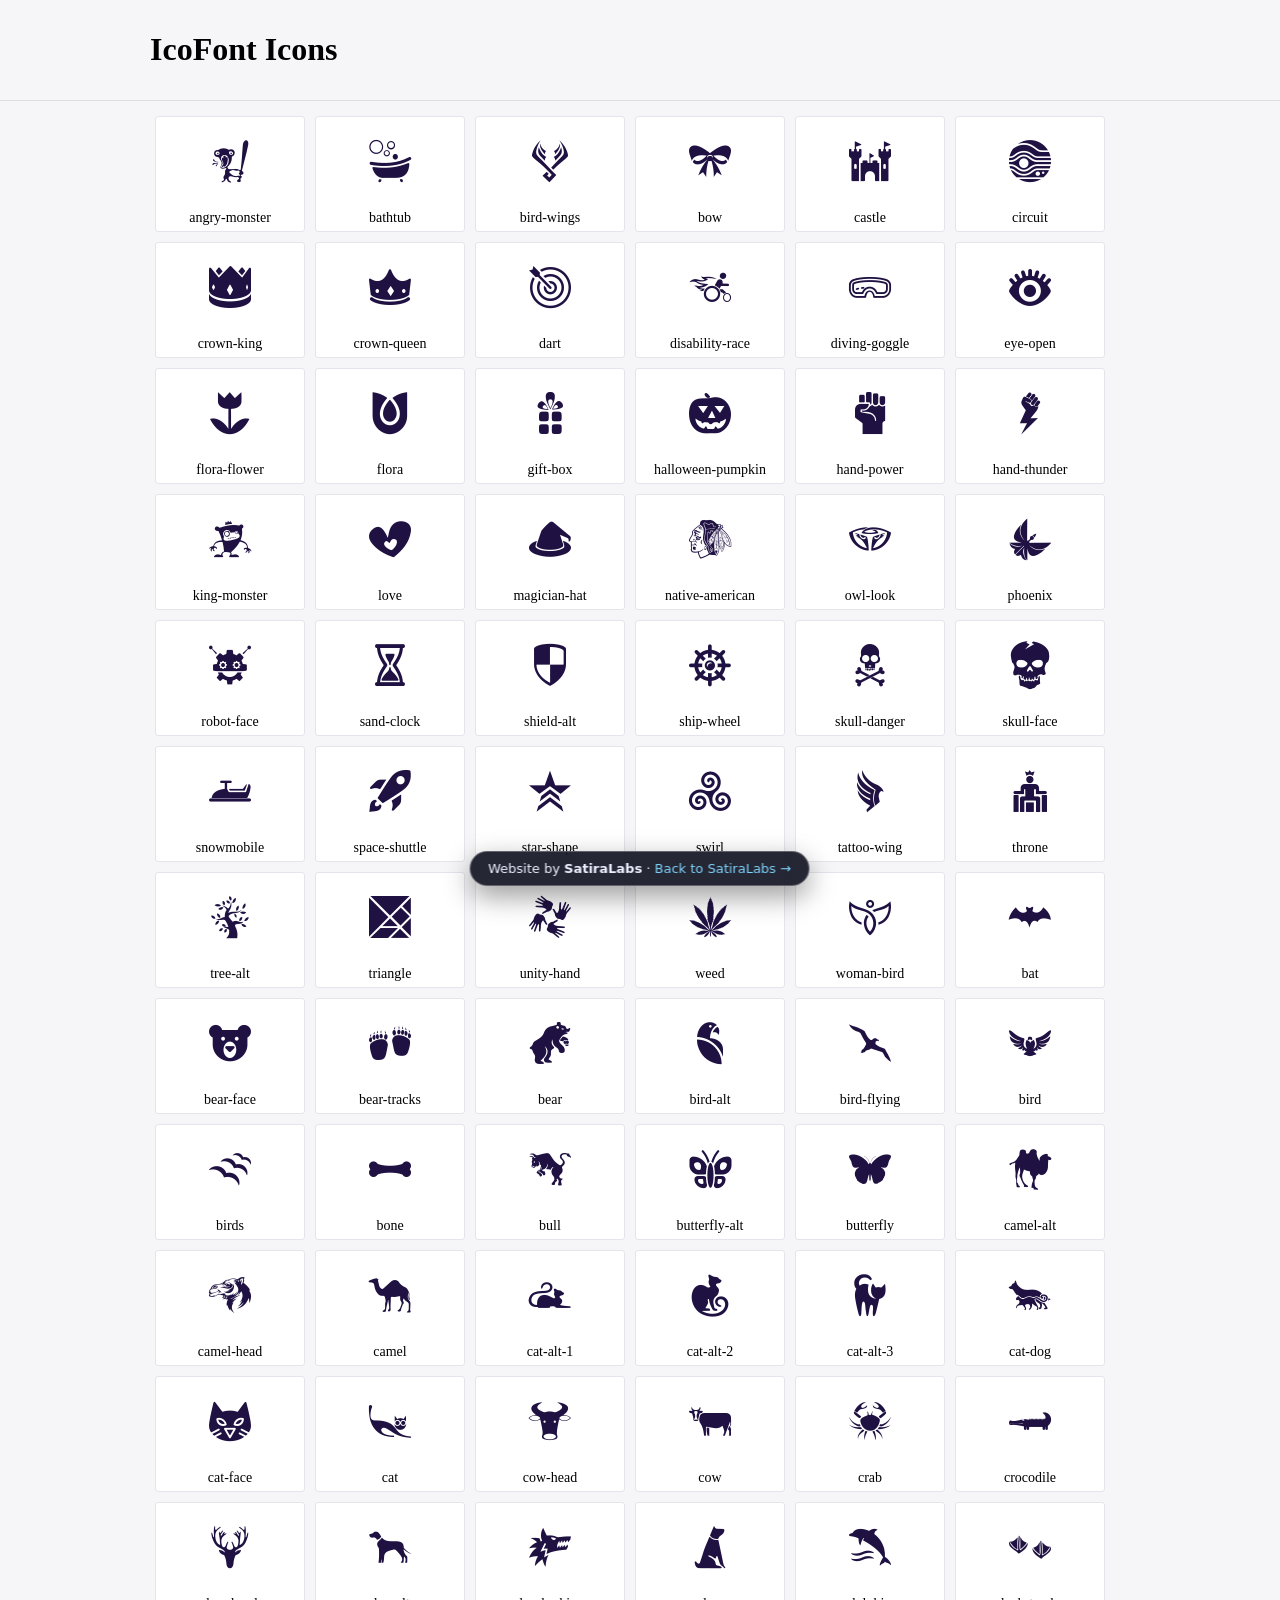
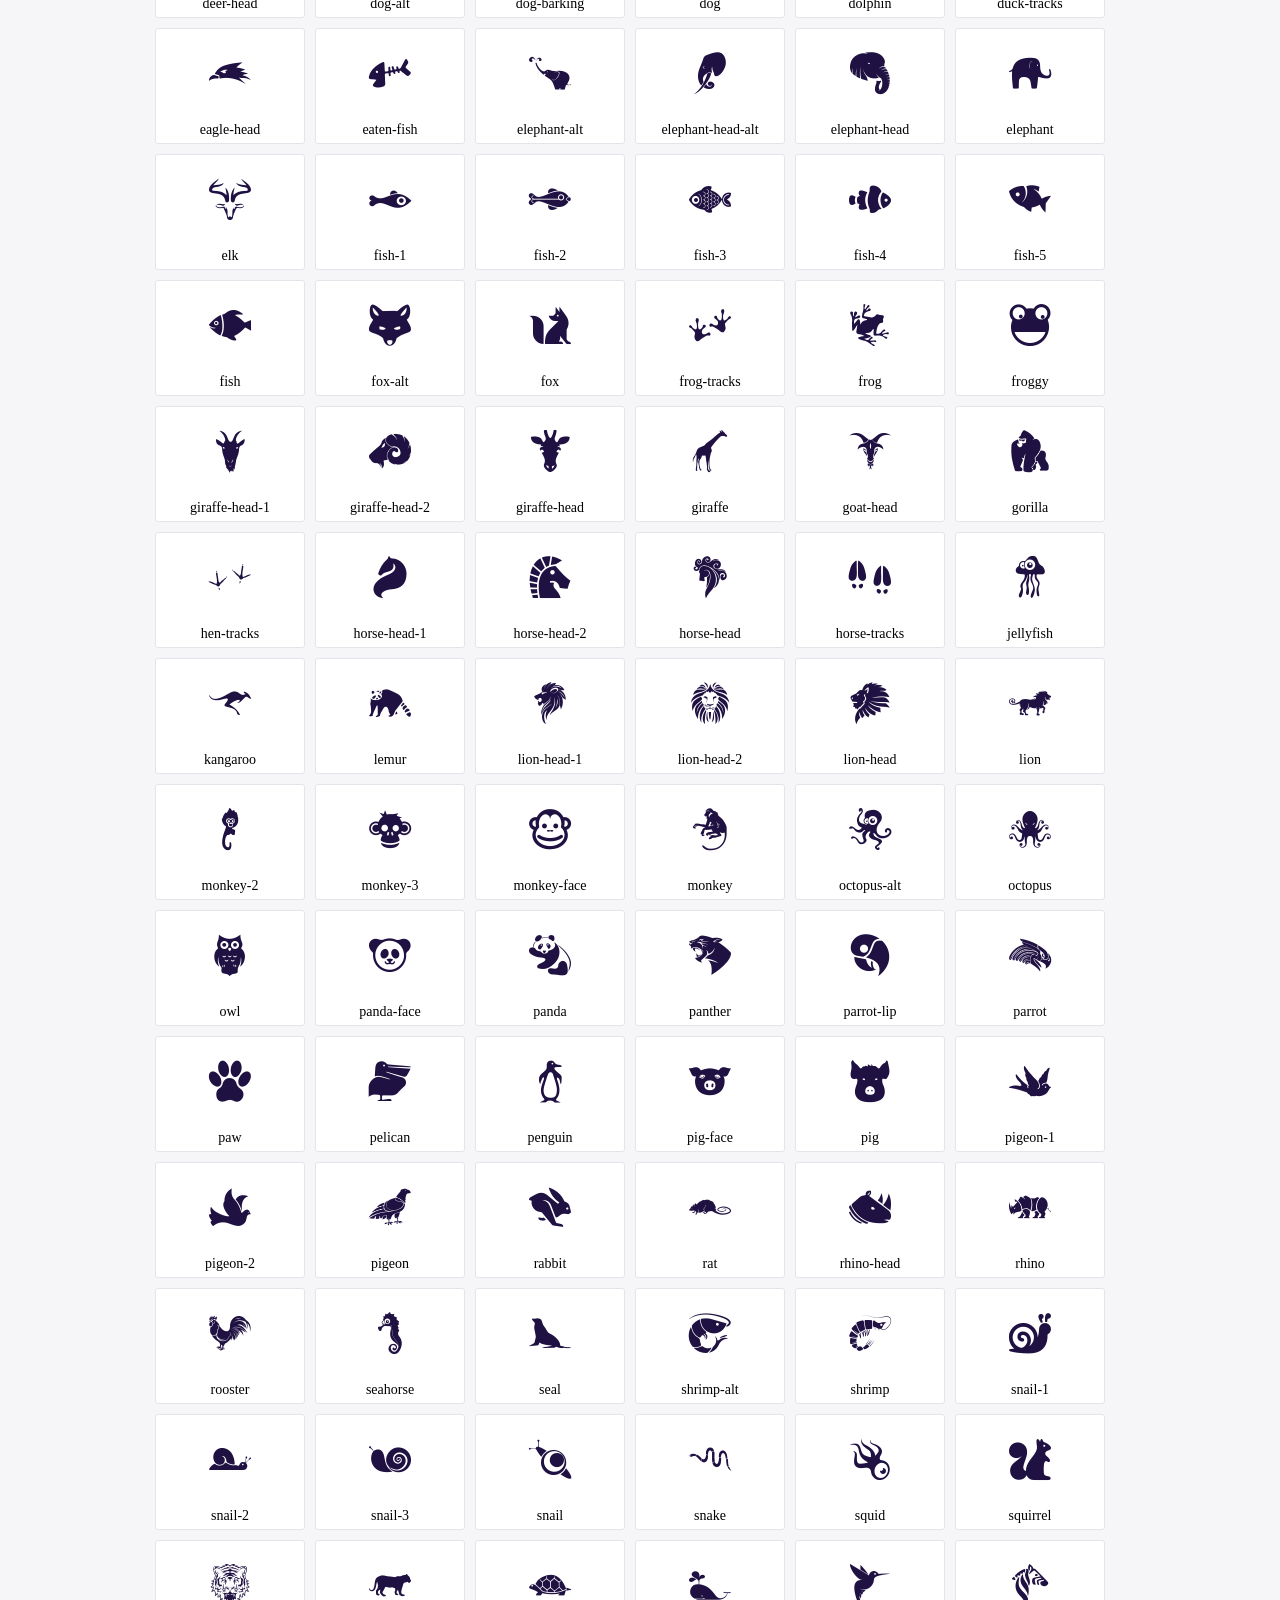
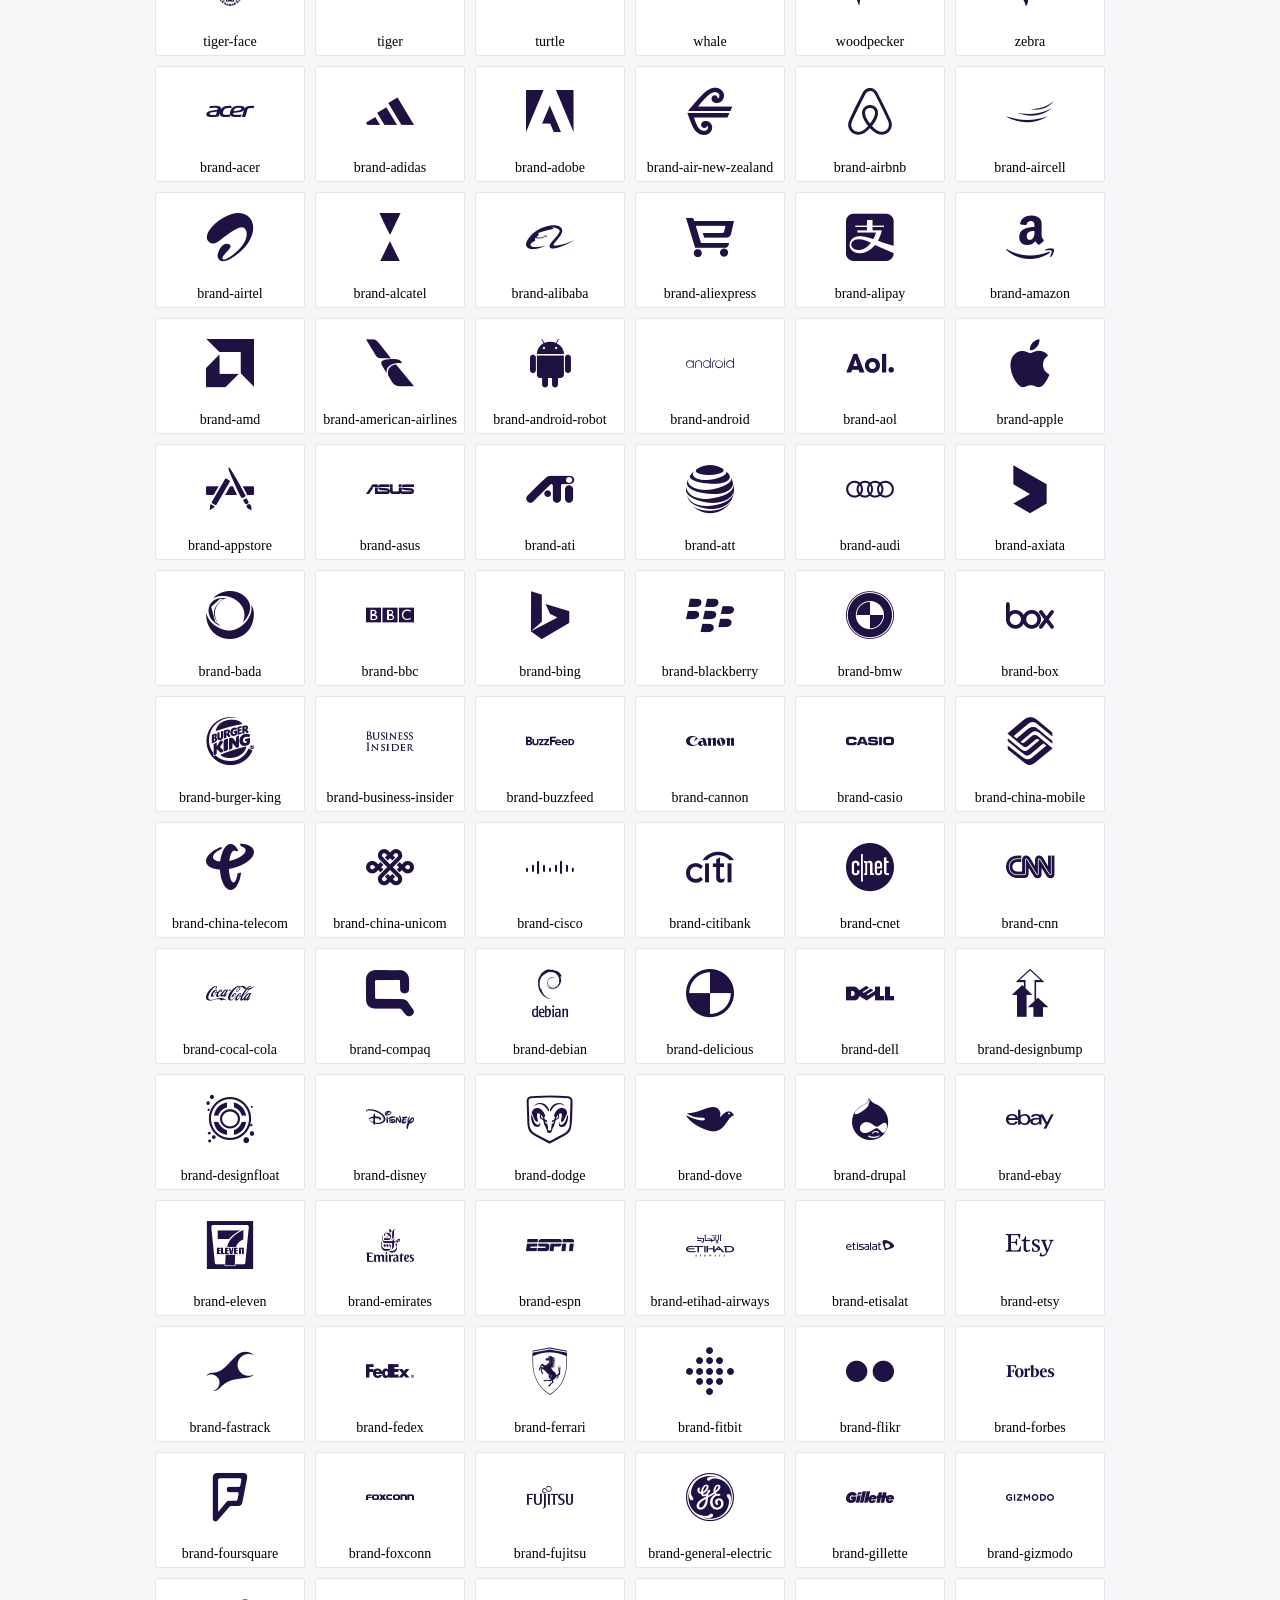
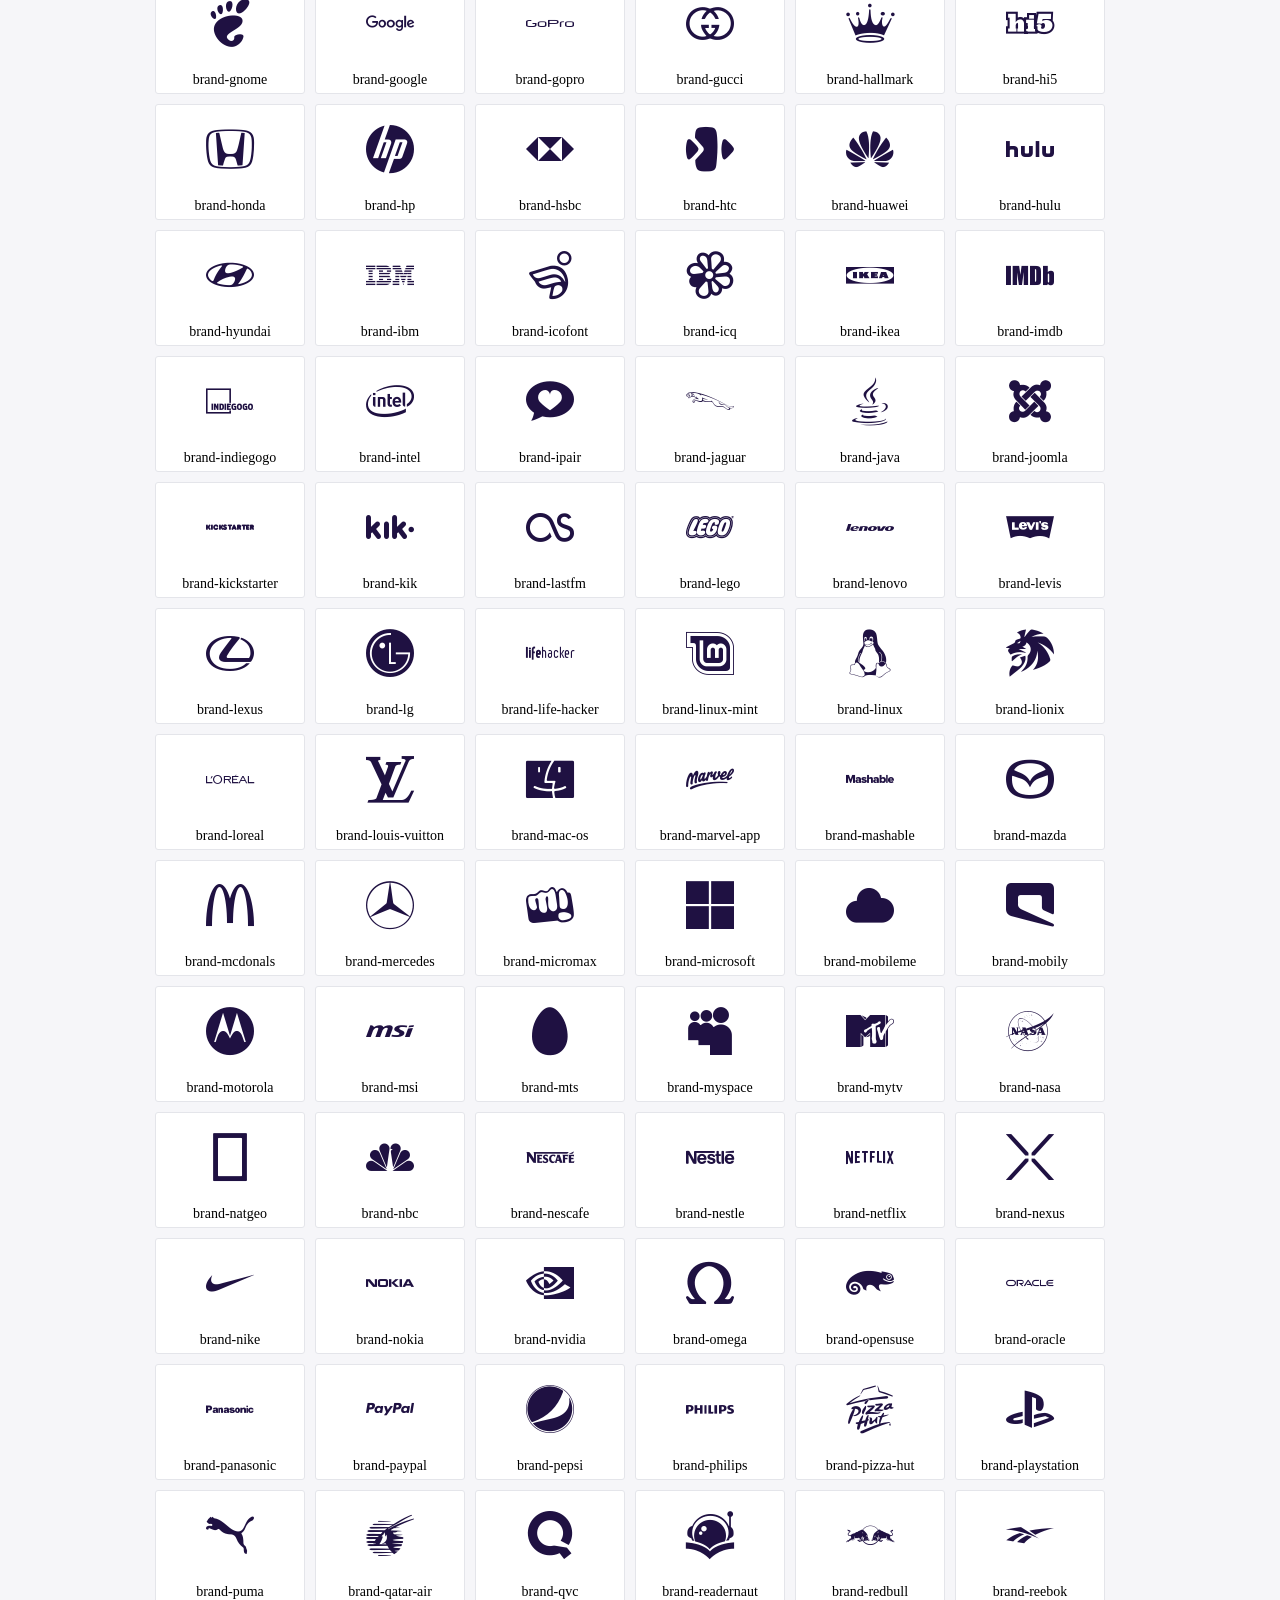
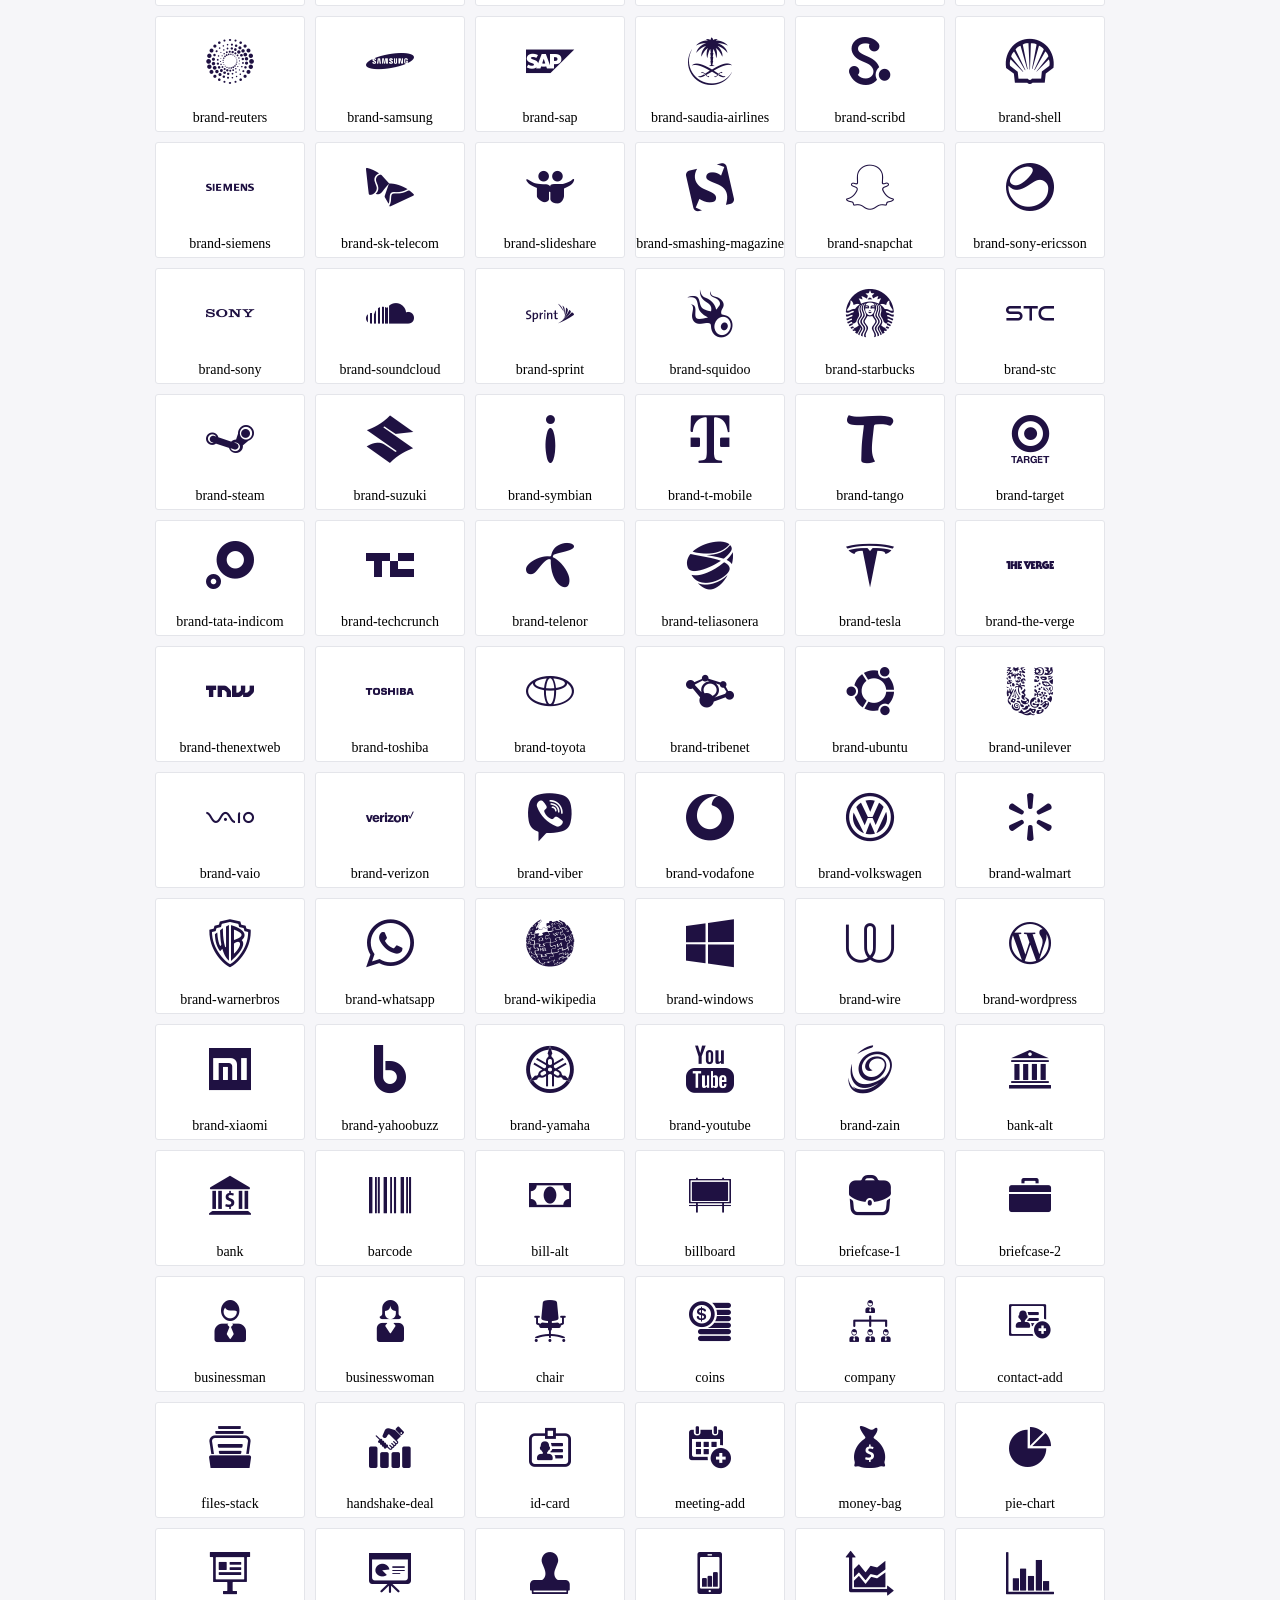
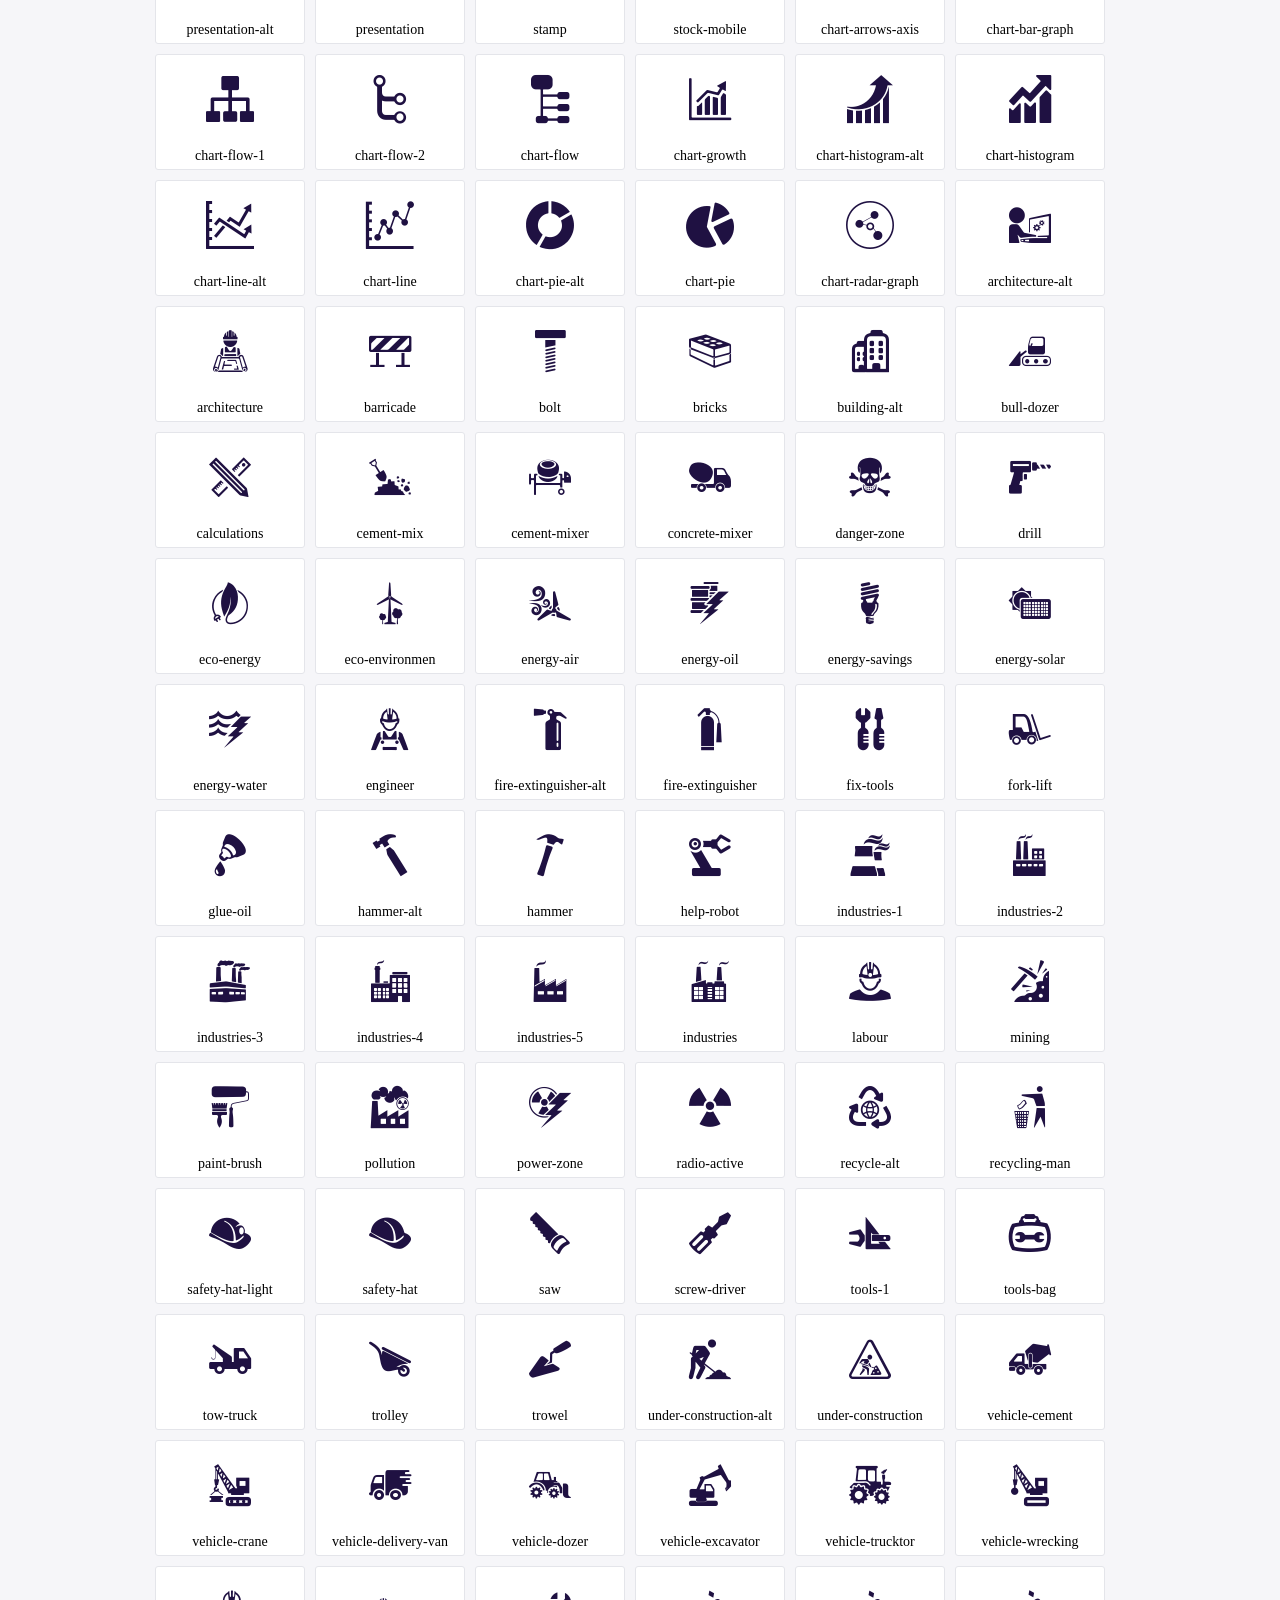
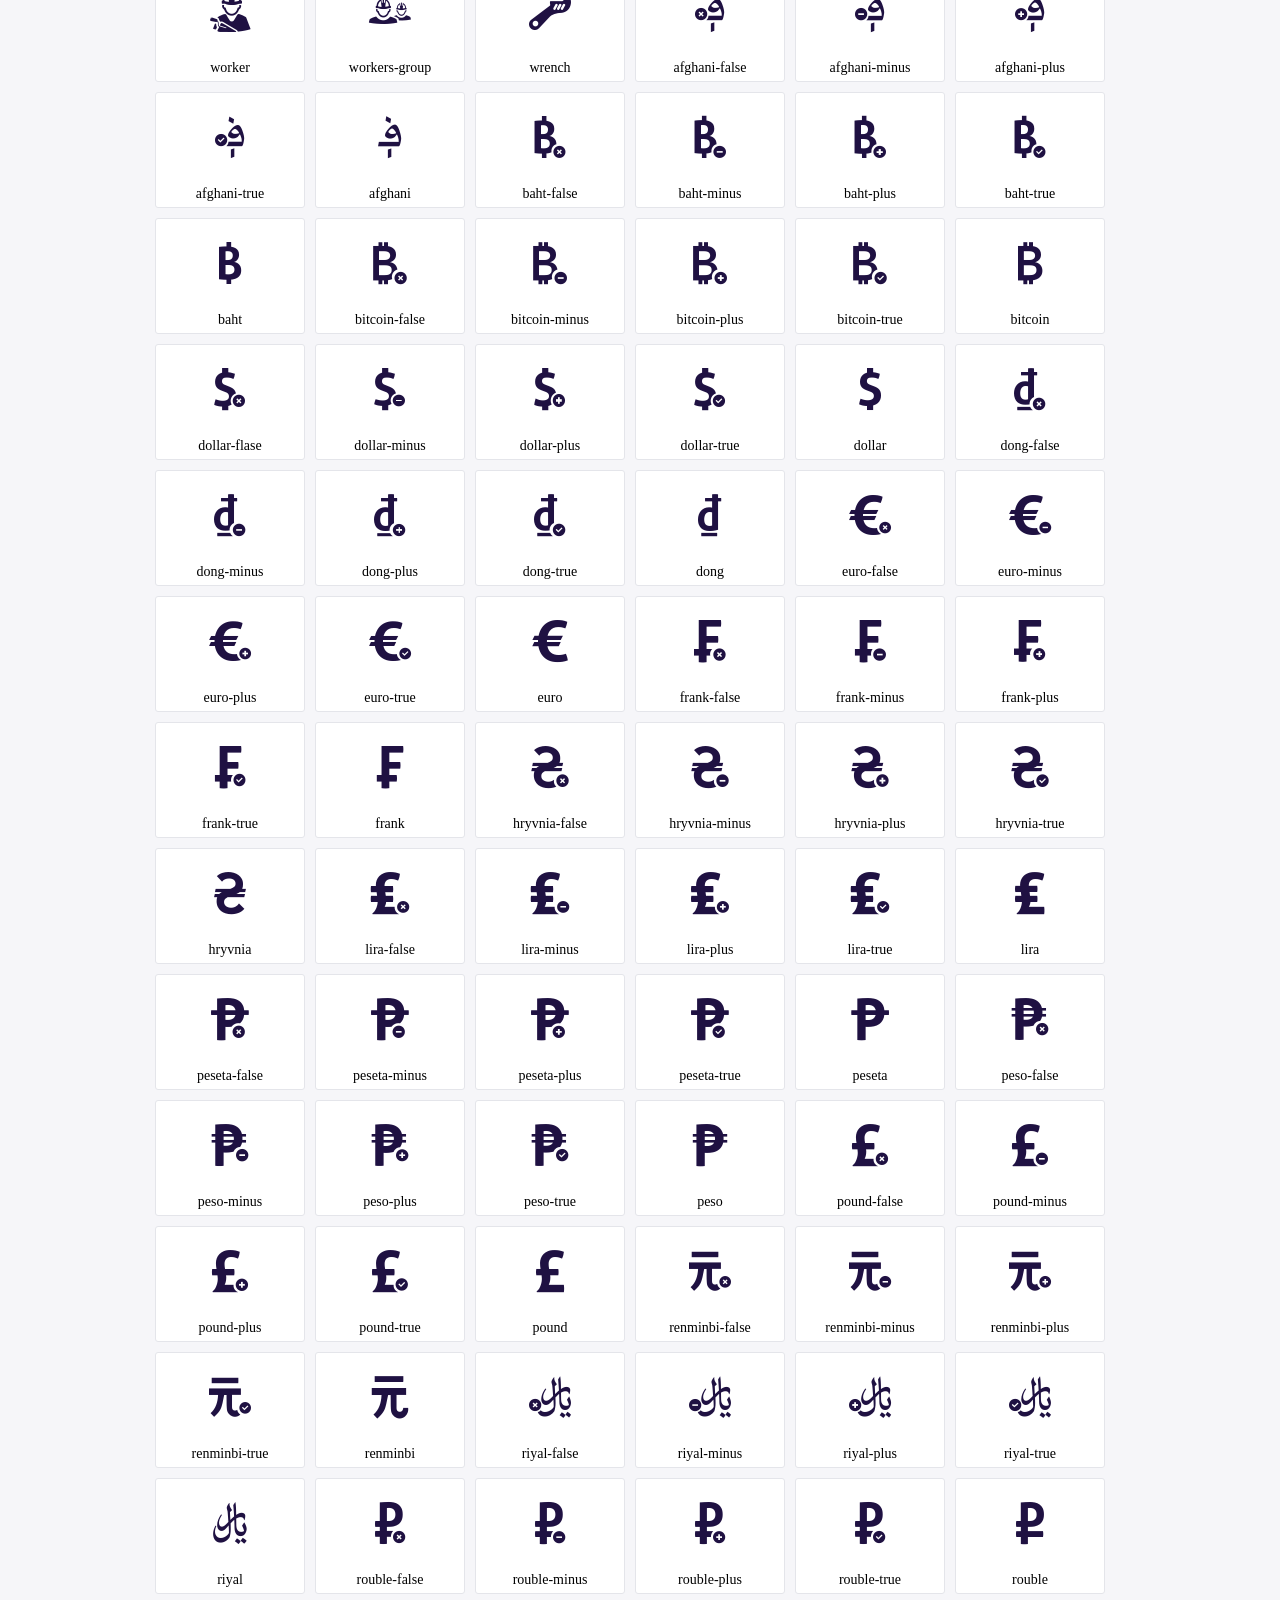
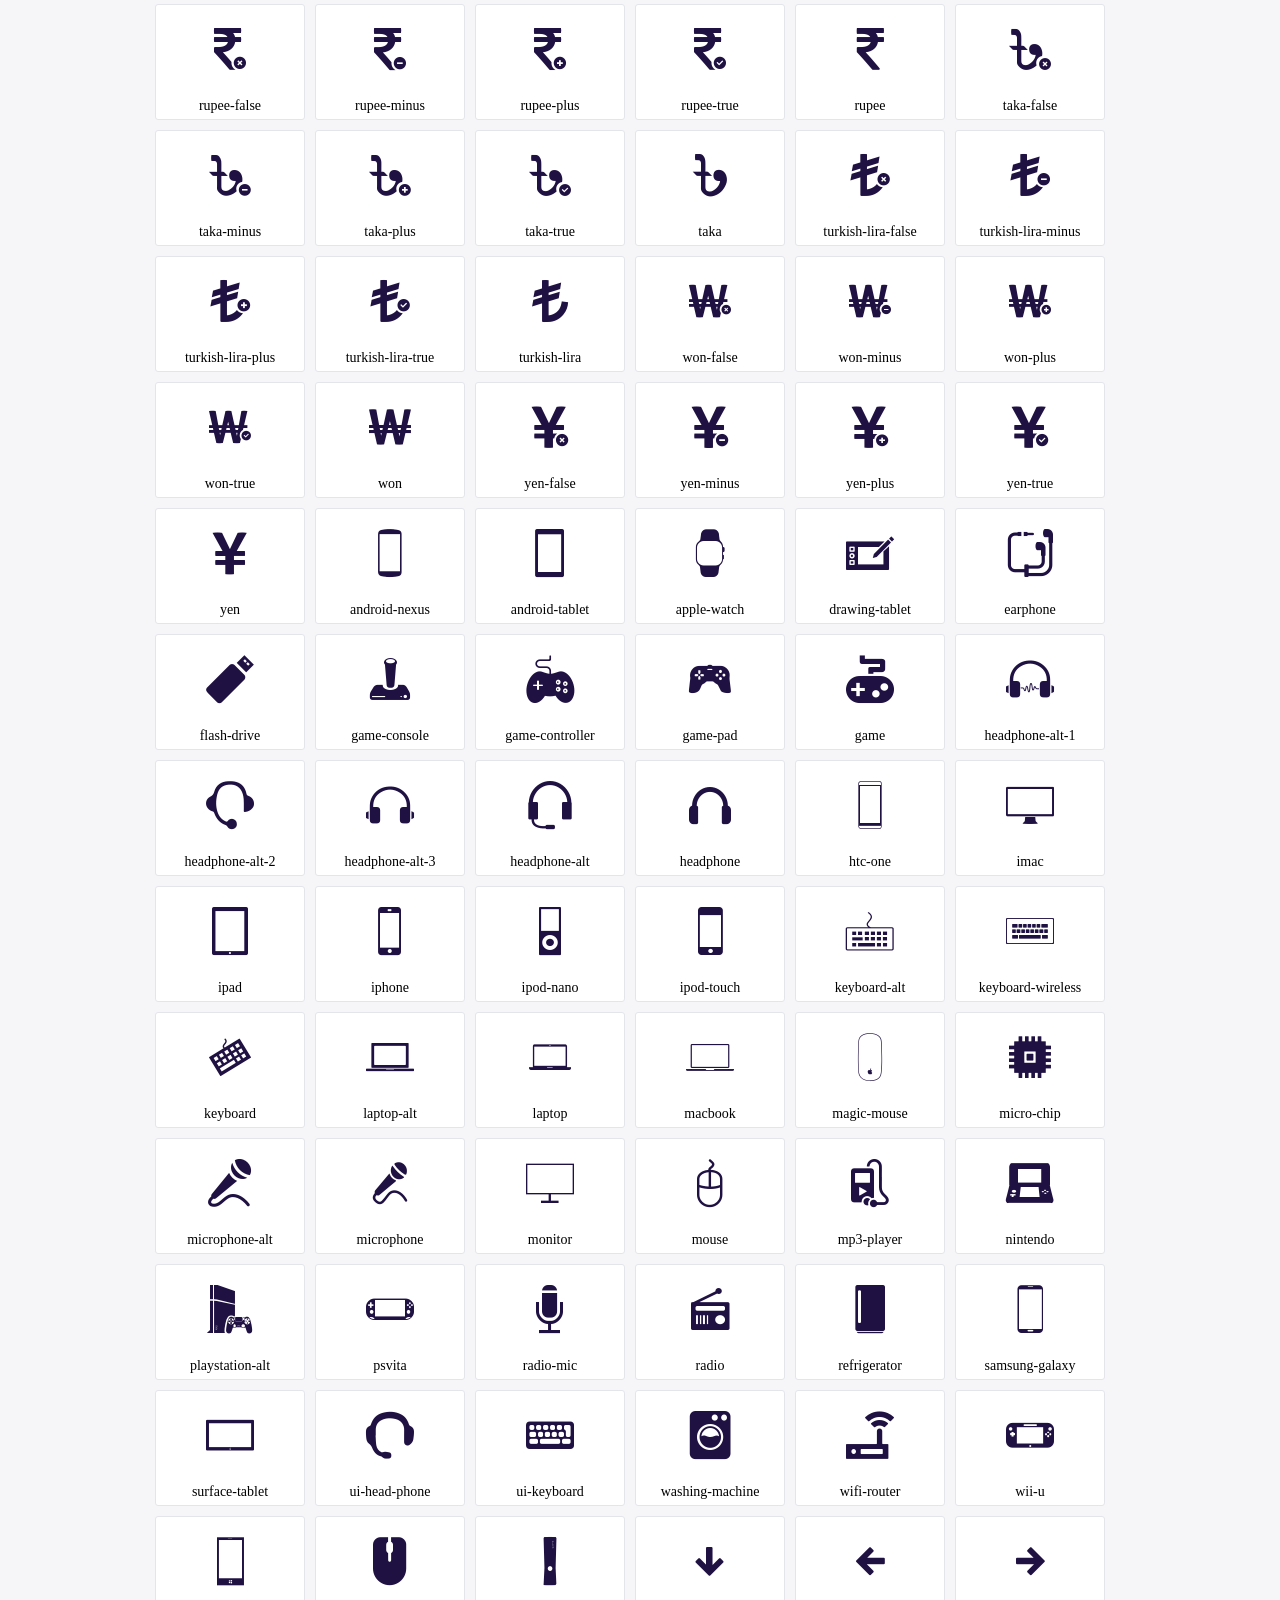
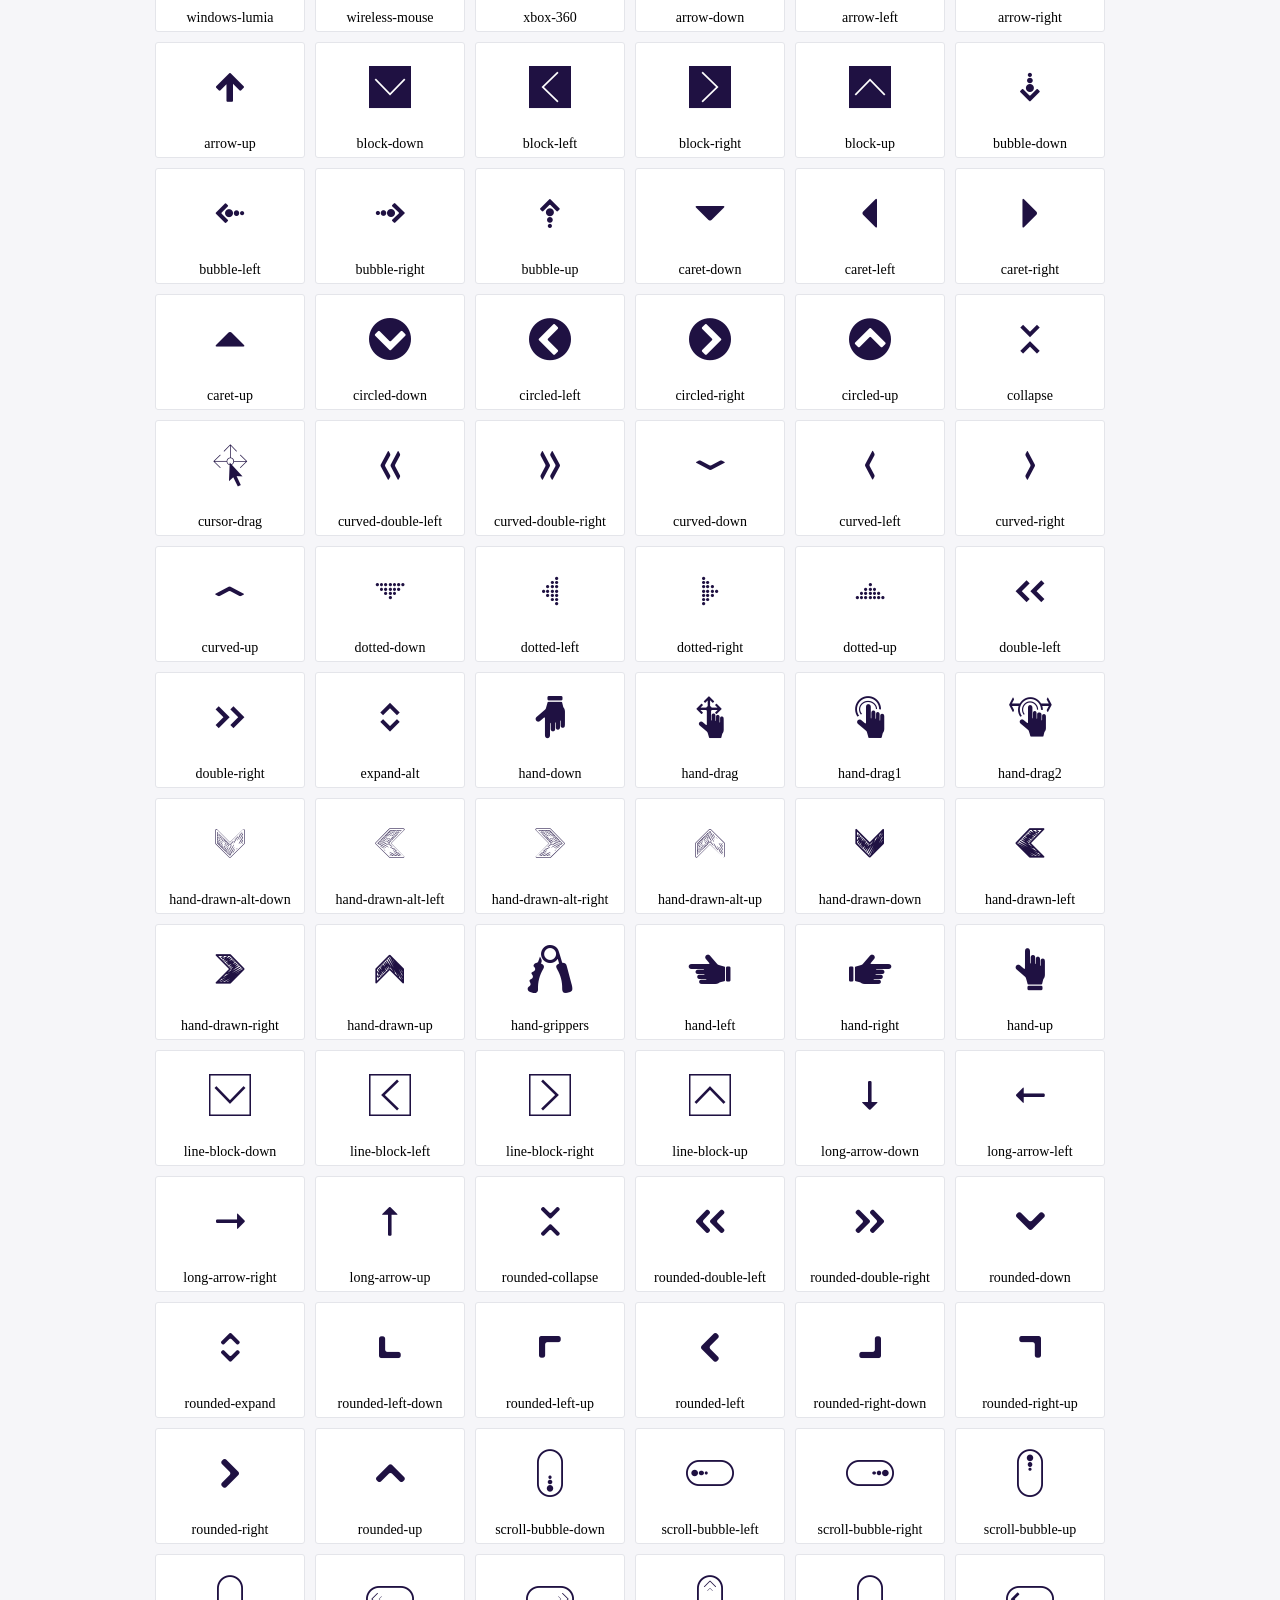
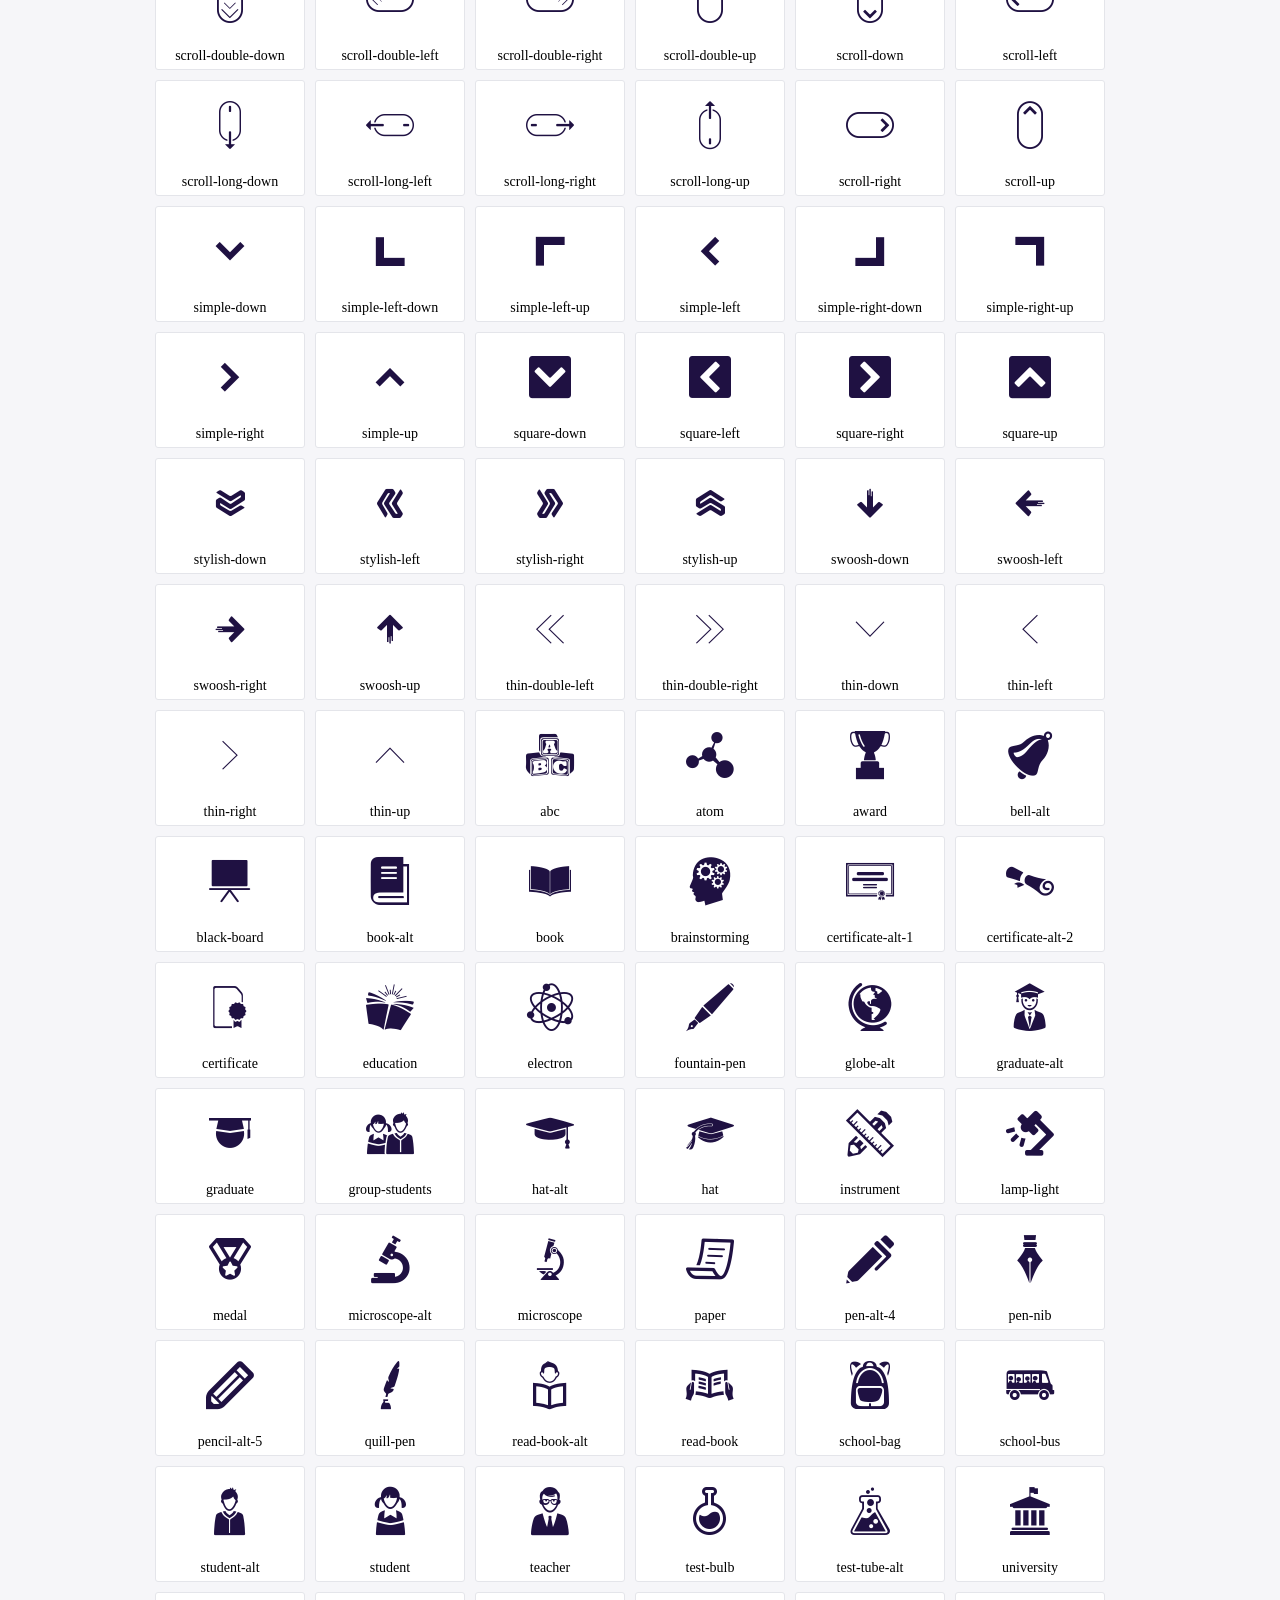
<file: plugins/icofont/demo.html>
<!DOCTYPE html>
	<html>
	<head>
		<meta charset="utf-8">
		<title>Examples | IcoFont</title>
		<link rel="stylesheet" type="text/css" href="./icofont.min.css">
		<style type="text/css">
			body {
				margin: 0;
				padding: 0;
				background: #F6F6F9;
			}
			.header {
				border-bottom: 1px solid #DCDCE1;
				padding: 10px 0;
				margin-bottom: 10px;
			}
			.container {
				width: 980px;
				margin: 0 auto;
			}
			.ico-title {
				font-size: 2em;
			}
			.iconlist {
				margin: 0;
				padding: 0;
				list-style: none;
				text-align: center;
				width: 100%;
				display: flex;
				flex-wrap: wrap;
				flex-direction: row;
			}
			.iconlist li {
				position: relative;
				margin: 5px;
				width: 150px;
				cursor: pointer;
			}
			.iconlist li .icon-holder {
				position: relative;
				text-align: center;
				border-radius: 3px;
				overflow: hidden;
				padding-bottom: 5px;
				background: #ffffff;
				border: 1px solid #E4E5EA;
				transition: all 0.2s linear 0s;
			}
			.iconlist li .icon-holder:hover {
				background: #00C3DA;
				color: #ffffff;
			}
			.iconlist li .icon-holder:hover .icon i {
				color: #ffffff;
			}
			.iconlist li .icon-holder .icon {
				padding: 20px;
				text-align: center;
			}
			.iconlist li .icon-holder .icon i {
				font-size: 3em;
				color: #1F1142;
			}
			.iconlist li .icon-holder span {
				font-size: 14px;
				display: block;
				margin-top: 5px;
				border-radius: 3px;
			}
		</style>
	</head>
	<body>
	<div class="header">
		<div class="container">
			<h1 class="ico-title"> IcoFont Icons </h1>
		</div>
	</div>
	<div class="container">
		<ul class="iconlist">
		
		<li>
			<div class="icon-holder">
				<div class="icon"> 
					<i class="icofont-angry-monster"></i>
				</div> 
				<span> angry-monster </span>
			</div>
		</li>
		
		<li>
			<div class="icon-holder">
				<div class="icon"> 
					<i class="icofont-bathtub"></i>
				</div> 
				<span> bathtub </span>
			</div>
		</li>
		
		<li>
			<div class="icon-holder">
				<div class="icon"> 
					<i class="icofont-bird-wings"></i>
				</div> 
				<span> bird-wings </span>
			</div>
		</li>
		
		<li>
			<div class="icon-holder">
				<div class="icon"> 
					<i class="icofont-bow"></i>
				</div> 
				<span> bow </span>
			</div>
		</li>
		
		<li>
			<div class="icon-holder">
				<div class="icon"> 
					<i class="icofont-castle"></i>
				</div> 
				<span> castle </span>
			</div>
		</li>
		
		<li>
			<div class="icon-holder">
				<div class="icon"> 
					<i class="icofont-circuit"></i>
				</div> 
				<span> circuit </span>
			</div>
		</li>
		
		<li>
			<div class="icon-holder">
				<div class="icon"> 
					<i class="icofont-crown-king"></i>
				</div> 
				<span> crown-king </span>
			</div>
		</li>
		
		<li>
			<div class="icon-holder">
				<div class="icon"> 
					<i class="icofont-crown-queen"></i>
				</div> 
				<span> crown-queen </span>
			</div>
		</li>
		
		<li>
			<div class="icon-holder">
				<div class="icon"> 
					<i class="icofont-dart"></i>
				</div> 
				<span> dart </span>
			</div>
		</li>
		
		<li>
			<div class="icon-holder">
				<div class="icon"> 
					<i class="icofont-disability-race"></i>
				</div> 
				<span> disability-race </span>
			</div>
		</li>
		
		<li>
			<div class="icon-holder">
				<div class="icon"> 
					<i class="icofont-diving-goggle"></i>
				</div> 
				<span> diving-goggle </span>
			</div>
		</li>
		
		<li>
			<div class="icon-holder">
				<div class="icon"> 
					<i class="icofont-eye-open"></i>
				</div> 
				<span> eye-open </span>
			</div>
		</li>
		
		<li>
			<div class="icon-holder">
				<div class="icon"> 
					<i class="icofont-flora-flower"></i>
				</div> 
				<span> flora-flower </span>
			</div>
		</li>
		
		<li>
			<div class="icon-holder">
				<div class="icon"> 
					<i class="icofont-flora"></i>
				</div> 
				<span> flora </span>
			</div>
		</li>
		
		<li>
			<div class="icon-holder">
				<div class="icon"> 
					<i class="icofont-gift-box"></i>
				</div> 
				<span> gift-box </span>
			</div>
		</li>
		
		<li>
			<div class="icon-holder">
				<div class="icon"> 
					<i class="icofont-halloween-pumpkin"></i>
				</div> 
				<span> halloween-pumpkin </span>
			</div>
		</li>
		
		<li>
			<div class="icon-holder">
				<div class="icon"> 
					<i class="icofont-hand-power"></i>
				</div> 
				<span> hand-power </span>
			</div>
		</li>
		
		<li>
			<div class="icon-holder">
				<div class="icon"> 
					<i class="icofont-hand-thunder"></i>
				</div> 
				<span> hand-thunder </span>
			</div>
		</li>
		
		<li>
			<div class="icon-holder">
				<div class="icon"> 
					<i class="icofont-king-monster"></i>
				</div> 
				<span> king-monster </span>
			</div>
		</li>
		
		<li>
			<div class="icon-holder">
				<div class="icon"> 
					<i class="icofont-love"></i>
				</div> 
				<span> love </span>
			</div>
		</li>
		
		<li>
			<div class="icon-holder">
				<div class="icon"> 
					<i class="icofont-magician-hat"></i>
				</div> 
				<span> magician-hat </span>
			</div>
		</li>
		
		<li>
			<div class="icon-holder">
				<div class="icon"> 
					<i class="icofont-native-american"></i>
				</div> 
				<span> native-american </span>
			</div>
		</li>
		
		<li>
			<div class="icon-holder">
				<div class="icon"> 
					<i class="icofont-owl-look"></i>
				</div> 
				<span> owl-look </span>
			</div>
		</li>
		
		<li>
			<div class="icon-holder">
				<div class="icon"> 
					<i class="icofont-phoenix"></i>
				</div> 
				<span> phoenix </span>
			</div>
		</li>
		
		<li>
			<div class="icon-holder">
				<div class="icon"> 
					<i class="icofont-robot-face"></i>
				</div> 
				<span> robot-face </span>
			</div>
		</li>
		
		<li>
			<div class="icon-holder">
				<div class="icon"> 
					<i class="icofont-sand-clock"></i>
				</div> 
				<span> sand-clock </span>
			</div>
		</li>
		
		<li>
			<div class="icon-holder">
				<div class="icon"> 
					<i class="icofont-shield-alt"></i>
				</div> 
				<span> shield-alt </span>
			</div>
		</li>
		
		<li>
			<div class="icon-holder">
				<div class="icon"> 
					<i class="icofont-ship-wheel"></i>
				</div> 
				<span> ship-wheel </span>
			</div>
		</li>
		
		<li>
			<div class="icon-holder">
				<div class="icon"> 
					<i class="icofont-skull-danger"></i>
				</div> 
				<span> skull-danger </span>
			</div>
		</li>
		
		<li>
			<div class="icon-holder">
				<div class="icon"> 
					<i class="icofont-skull-face"></i>
				</div> 
				<span> skull-face </span>
			</div>
		</li>
		
		<li>
			<div class="icon-holder">
				<div class="icon"> 
					<i class="icofont-snowmobile"></i>
				</div> 
				<span> snowmobile </span>
			</div>
		</li>
		
		<li>
			<div class="icon-holder">
				<div class="icon"> 
					<i class="icofont-space-shuttle"></i>
				</div> 
				<span> space-shuttle </span>
			</div>
		</li>
		
		<li>
			<div class="icon-holder">
				<div class="icon"> 
					<i class="icofont-star-shape"></i>
				</div> 
				<span> star-shape </span>
			</div>
		</li>
		
		<li>
			<div class="icon-holder">
				<div class="icon"> 
					<i class="icofont-swirl"></i>
				</div> 
				<span> swirl </span>
			</div>
		</li>
		
		<li>
			<div class="icon-holder">
				<div class="icon"> 
					<i class="icofont-tattoo-wing"></i>
				</div> 
				<span> tattoo-wing </span>
			</div>
		</li>
		
		<li>
			<div class="icon-holder">
				<div class="icon"> 
					<i class="icofont-throne"></i>
				</div> 
				<span> throne </span>
			</div>
		</li>
		
		<li>
			<div class="icon-holder">
				<div class="icon"> 
					<i class="icofont-tree-alt"></i>
				</div> 
				<span> tree-alt </span>
			</div>
		</li>
		
		<li>
			<div class="icon-holder">
				<div class="icon"> 
					<i class="icofont-triangle"></i>
				</div> 
				<span> triangle </span>
			</div>
		</li>
		
		<li>
			<div class="icon-holder">
				<div class="icon"> 
					<i class="icofont-unity-hand"></i>
				</div> 
				<span> unity-hand </span>
			</div>
		</li>
		
		<li>
			<div class="icon-holder">
				<div class="icon"> 
					<i class="icofont-weed"></i>
				</div> 
				<span> weed </span>
			</div>
		</li>
		
		<li>
			<div class="icon-holder">
				<div class="icon"> 
					<i class="icofont-woman-bird"></i>
				</div> 
				<span> woman-bird </span>
			</div>
		</li>
		
		<li>
			<div class="icon-holder">
				<div class="icon"> 
					<i class="icofont-bat"></i>
				</div> 
				<span> bat </span>
			</div>
		</li>
		
		<li>
			<div class="icon-holder">
				<div class="icon"> 
					<i class="icofont-bear-face"></i>
				</div> 
				<span> bear-face </span>
			</div>
		</li>
		
		<li>
			<div class="icon-holder">
				<div class="icon"> 
					<i class="icofont-bear-tracks"></i>
				</div> 
				<span> bear-tracks </span>
			</div>
		</li>
		
		<li>
			<div class="icon-holder">
				<div class="icon"> 
					<i class="icofont-bear"></i>
				</div> 
				<span> bear </span>
			</div>
		</li>
		
		<li>
			<div class="icon-holder">
				<div class="icon"> 
					<i class="icofont-bird-alt"></i>
				</div> 
				<span> bird-alt </span>
			</div>
		</li>
		
		<li>
			<div class="icon-holder">
				<div class="icon"> 
					<i class="icofont-bird-flying"></i>
				</div> 
				<span> bird-flying </span>
			</div>
		</li>
		
		<li>
			<div class="icon-holder">
				<div class="icon"> 
					<i class="icofont-bird"></i>
				</div> 
				<span> bird </span>
			</div>
		</li>
		
		<li>
			<div class="icon-holder">
				<div class="icon"> 
					<i class="icofont-birds"></i>
				</div> 
				<span> birds </span>
			</div>
		</li>
		
		<li>
			<div class="icon-holder">
				<div class="icon"> 
					<i class="icofont-bone"></i>
				</div> 
				<span> bone </span>
			</div>
		</li>
		
		<li>
			<div class="icon-holder">
				<div class="icon"> 
					<i class="icofont-bull"></i>
				</div> 
				<span> bull </span>
			</div>
		</li>
		
		<li>
			<div class="icon-holder">
				<div class="icon"> 
					<i class="icofont-butterfly-alt"></i>
				</div> 
				<span> butterfly-alt </span>
			</div>
		</li>
		
		<li>
			<div class="icon-holder">
				<div class="icon"> 
					<i class="icofont-butterfly"></i>
				</div> 
				<span> butterfly </span>
			</div>
		</li>
		
		<li>
			<div class="icon-holder">
				<div class="icon"> 
					<i class="icofont-camel-alt"></i>
				</div> 
				<span> camel-alt </span>
			</div>
		</li>
		
		<li>
			<div class="icon-holder">
				<div class="icon"> 
					<i class="icofont-camel-head"></i>
				</div> 
				<span> camel-head </span>
			</div>
		</li>
		
		<li>
			<div class="icon-holder">
				<div class="icon"> 
					<i class="icofont-camel"></i>
				</div> 
				<span> camel </span>
			</div>
		</li>
		
		<li>
			<div class="icon-holder">
				<div class="icon"> 
					<i class="icofont-cat-alt-1"></i>
				</div> 
				<span> cat-alt-1 </span>
			</div>
		</li>
		
		<li>
			<div class="icon-holder">
				<div class="icon"> 
					<i class="icofont-cat-alt-2"></i>
				</div> 
				<span> cat-alt-2 </span>
			</div>
		</li>
		
		<li>
			<div class="icon-holder">
				<div class="icon"> 
					<i class="icofont-cat-alt-3"></i>
				</div> 
				<span> cat-alt-3 </span>
			</div>
		</li>
		
		<li>
			<div class="icon-holder">
				<div class="icon"> 
					<i class="icofont-cat-dog"></i>
				</div> 
				<span> cat-dog </span>
			</div>
		</li>
		
		<li>
			<div class="icon-holder">
				<div class="icon"> 
					<i class="icofont-cat-face"></i>
				</div> 
				<span> cat-face </span>
			</div>
		</li>
		
		<li>
			<div class="icon-holder">
				<div class="icon"> 
					<i class="icofont-cat"></i>
				</div> 
				<span> cat </span>
			</div>
		</li>
		
		<li>
			<div class="icon-holder">
				<div class="icon"> 
					<i class="icofont-cow-head"></i>
				</div> 
				<span> cow-head </span>
			</div>
		</li>
		
		<li>
			<div class="icon-holder">
				<div class="icon"> 
					<i class="icofont-cow"></i>
				</div> 
				<span> cow </span>
			</div>
		</li>
		
		<li>
			<div class="icon-holder">
				<div class="icon"> 
					<i class="icofont-crab"></i>
				</div> 
				<span> crab </span>
			</div>
		</li>
		
		<li>
			<div class="icon-holder">
				<div class="icon"> 
					<i class="icofont-crocodile"></i>
				</div> 
				<span> crocodile </span>
			</div>
		</li>
		
		<li>
			<div class="icon-holder">
				<div class="icon"> 
					<i class="icofont-deer-head"></i>
				</div> 
				<span> deer-head </span>
			</div>
		</li>
		
		<li>
			<div class="icon-holder">
				<div class="icon"> 
					<i class="icofont-dog-alt"></i>
				</div> 
				<span> dog-alt </span>
			</div>
		</li>
		
		<li>
			<div class="icon-holder">
				<div class="icon"> 
					<i class="icofont-dog-barking"></i>
				</div> 
				<span> dog-barking </span>
			</div>
		</li>
		
		<li>
			<div class="icon-holder">
				<div class="icon"> 
					<i class="icofont-dog"></i>
				</div> 
				<span> dog </span>
			</div>
		</li>
		
		<li>
			<div class="icon-holder">
				<div class="icon"> 
					<i class="icofont-dolphin"></i>
				</div> 
				<span> dolphin </span>
			</div>
		</li>
		
		<li>
			<div class="icon-holder">
				<div class="icon"> 
					<i class="icofont-duck-tracks"></i>
				</div> 
				<span> duck-tracks </span>
			</div>
		</li>
		
		<li>
			<div class="icon-holder">
				<div class="icon"> 
					<i class="icofont-eagle-head"></i>
				</div> 
				<span> eagle-head </span>
			</div>
		</li>
		
		<li>
			<div class="icon-holder">
				<div class="icon"> 
					<i class="icofont-eaten-fish"></i>
				</div> 
				<span> eaten-fish </span>
			</div>
		</li>
		
		<li>
			<div class="icon-holder">
				<div class="icon"> 
					<i class="icofont-elephant-alt"></i>
				</div> 
				<span> elephant-alt </span>
			</div>
		</li>
		
		<li>
			<div class="icon-holder">
				<div class="icon"> 
					<i class="icofont-elephant-head-alt"></i>
				</div> 
				<span> elephant-head-alt </span>
			</div>
		</li>
		
		<li>
			<div class="icon-holder">
				<div class="icon"> 
					<i class="icofont-elephant-head"></i>
				</div> 
				<span> elephant-head </span>
			</div>
		</li>
		
		<li>
			<div class="icon-holder">
				<div class="icon"> 
					<i class="icofont-elephant"></i>
				</div> 
				<span> elephant </span>
			</div>
		</li>
		
		<li>
			<div class="icon-holder">
				<div class="icon"> 
					<i class="icofont-elk"></i>
				</div> 
				<span> elk </span>
			</div>
		</li>
		
		<li>
			<div class="icon-holder">
				<div class="icon"> 
					<i class="icofont-fish-1"></i>
				</div> 
				<span> fish-1 </span>
			</div>
		</li>
		
		<li>
			<div class="icon-holder">
				<div class="icon"> 
					<i class="icofont-fish-2"></i>
				</div> 
				<span> fish-2 </span>
			</div>
		</li>
		
		<li>
			<div class="icon-holder">
				<div class="icon"> 
					<i class="icofont-fish-3"></i>
				</div> 
				<span> fish-3 </span>
			</div>
		</li>
		
		<li>
			<div class="icon-holder">
				<div class="icon"> 
					<i class="icofont-fish-4"></i>
				</div> 
				<span> fish-4 </span>
			</div>
		</li>
		
		<li>
			<div class="icon-holder">
				<div class="icon"> 
					<i class="icofont-fish-5"></i>
				</div> 
				<span> fish-5 </span>
			</div>
		</li>
		
		<li>
			<div class="icon-holder">
				<div class="icon"> 
					<i class="icofont-fish"></i>
				</div> 
				<span> fish </span>
			</div>
		</li>
		
		<li>
			<div class="icon-holder">
				<div class="icon"> 
					<i class="icofont-fox-alt"></i>
				</div> 
				<span> fox-alt </span>
			</div>
		</li>
		
		<li>
			<div class="icon-holder">
				<div class="icon"> 
					<i class="icofont-fox"></i>
				</div> 
				<span> fox </span>
			</div>
		</li>
		
		<li>
			<div class="icon-holder">
				<div class="icon"> 
					<i class="icofont-frog-tracks"></i>
				</div> 
				<span> frog-tracks </span>
			</div>
		</li>
		
		<li>
			<div class="icon-holder">
				<div class="icon"> 
					<i class="icofont-frog"></i>
				</div> 
				<span> frog </span>
			</div>
		</li>
		
		<li>
			<div class="icon-holder">
				<div class="icon"> 
					<i class="icofont-froggy"></i>
				</div> 
				<span> froggy </span>
			</div>
		</li>
		
		<li>
			<div class="icon-holder">
				<div class="icon"> 
					<i class="icofont-giraffe-head-1"></i>
				</div> 
				<span> giraffe-head-1 </span>
			</div>
		</li>
		
		<li>
			<div class="icon-holder">
				<div class="icon"> 
					<i class="icofont-giraffe-head-2"></i>
				</div> 
				<span> giraffe-head-2 </span>
			</div>
		</li>
		
		<li>
			<div class="icon-holder">
				<div class="icon"> 
					<i class="icofont-giraffe-head"></i>
				</div> 
				<span> giraffe-head </span>
			</div>
		</li>
		
		<li>
			<div class="icon-holder">
				<div class="icon"> 
					<i class="icofont-giraffe"></i>
				</div> 
				<span> giraffe </span>
			</div>
		</li>
		
		<li>
			<div class="icon-holder">
				<div class="icon"> 
					<i class="icofont-goat-head"></i>
				</div> 
				<span> goat-head </span>
			</div>
		</li>
		
		<li>
			<div class="icon-holder">
				<div class="icon"> 
					<i class="icofont-gorilla"></i>
				</div> 
				<span> gorilla </span>
			</div>
		</li>
		
		<li>
			<div class="icon-holder">
				<div class="icon"> 
					<i class="icofont-hen-tracks"></i>
				</div> 
				<span> hen-tracks </span>
			</div>
		</li>
		
		<li>
			<div class="icon-holder">
				<div class="icon"> 
					<i class="icofont-horse-head-1"></i>
				</div> 
				<span> horse-head-1 </span>
			</div>
		</li>
		
		<li>
			<div class="icon-holder">
				<div class="icon"> 
					<i class="icofont-horse-head-2"></i>
				</div> 
				<span> horse-head-2 </span>
			</div>
		</li>
		
		<li>
			<div class="icon-holder">
				<div class="icon"> 
					<i class="icofont-horse-head"></i>
				</div> 
				<span> horse-head </span>
			</div>
		</li>
		
		<li>
			<div class="icon-holder">
				<div class="icon"> 
					<i class="icofont-horse-tracks"></i>
				</div> 
				<span> horse-tracks </span>
			</div>
		</li>
		
		<li>
			<div class="icon-holder">
				<div class="icon"> 
					<i class="icofont-jellyfish"></i>
				</div> 
				<span> jellyfish </span>
			</div>
		</li>
		
		<li>
			<div class="icon-holder">
				<div class="icon"> 
					<i class="icofont-kangaroo"></i>
				</div> 
				<span> kangaroo </span>
			</div>
		</li>
		
		<li>
			<div class="icon-holder">
				<div class="icon"> 
					<i class="icofont-lemur"></i>
				</div> 
				<span> lemur </span>
			</div>
		</li>
		
		<li>
			<div class="icon-holder">
				<div class="icon"> 
					<i class="icofont-lion-head-1"></i>
				</div> 
				<span> lion-head-1 </span>
			</div>
		</li>
		
		<li>
			<div class="icon-holder">
				<div class="icon"> 
					<i class="icofont-lion-head-2"></i>
				</div> 
				<span> lion-head-2 </span>
			</div>
		</li>
		
		<li>
			<div class="icon-holder">
				<div class="icon"> 
					<i class="icofont-lion-head"></i>
				</div> 
				<span> lion-head </span>
			</div>
		</li>
		
		<li>
			<div class="icon-holder">
				<div class="icon"> 
					<i class="icofont-lion"></i>
				</div> 
				<span> lion </span>
			</div>
		</li>
		
		<li>
			<div class="icon-holder">
				<div class="icon"> 
					<i class="icofont-monkey-2"></i>
				</div> 
				<span> monkey-2 </span>
			</div>
		</li>
		
		<li>
			<div class="icon-holder">
				<div class="icon"> 
					<i class="icofont-monkey-3"></i>
				</div> 
				<span> monkey-3 </span>
			</div>
		</li>
		
		<li>
			<div class="icon-holder">
				<div class="icon"> 
					<i class="icofont-monkey-face"></i>
				</div> 
				<span> monkey-face </span>
			</div>
		</li>
		
		<li>
			<div class="icon-holder">
				<div class="icon"> 
					<i class="icofont-monkey"></i>
				</div> 
				<span> monkey </span>
			</div>
		</li>
		
		<li>
			<div class="icon-holder">
				<div class="icon"> 
					<i class="icofont-octopus-alt"></i>
				</div> 
				<span> octopus-alt </span>
			</div>
		</li>
		
		<li>
			<div class="icon-holder">
				<div class="icon"> 
					<i class="icofont-octopus"></i>
				</div> 
				<span> octopus </span>
			</div>
		</li>
		
		<li>
			<div class="icon-holder">
				<div class="icon"> 
					<i class="icofont-owl"></i>
				</div> 
				<span> owl </span>
			</div>
		</li>
		
		<li>
			<div class="icon-holder">
				<div class="icon"> 
					<i class="icofont-panda-face"></i>
				</div> 
				<span> panda-face </span>
			</div>
		</li>
		
		<li>
			<div class="icon-holder">
				<div class="icon"> 
					<i class="icofont-panda"></i>
				</div> 
				<span> panda </span>
			</div>
		</li>
		
		<li>
			<div class="icon-holder">
				<div class="icon"> 
					<i class="icofont-panther"></i>
				</div> 
				<span> panther </span>
			</div>
		</li>
		
		<li>
			<div class="icon-holder">
				<div class="icon"> 
					<i class="icofont-parrot-lip"></i>
				</div> 
				<span> parrot-lip </span>
			</div>
		</li>
		
		<li>
			<div class="icon-holder">
				<div class="icon"> 
					<i class="icofont-parrot"></i>
				</div> 
				<span> parrot </span>
			</div>
		</li>
		
		<li>
			<div class="icon-holder">
				<div class="icon"> 
					<i class="icofont-paw"></i>
				</div> 
				<span> paw </span>
			</div>
		</li>
		
		<li>
			<div class="icon-holder">
				<div class="icon"> 
					<i class="icofont-pelican"></i>
				</div> 
				<span> pelican </span>
			</div>
		</li>
		
		<li>
			<div class="icon-holder">
				<div class="icon"> 
					<i class="icofont-penguin"></i>
				</div> 
				<span> penguin </span>
			</div>
		</li>
		
		<li>
			<div class="icon-holder">
				<div class="icon"> 
					<i class="icofont-pig-face"></i>
				</div> 
				<span> pig-face </span>
			</div>
		</li>
		
		<li>
			<div class="icon-holder">
				<div class="icon"> 
					<i class="icofont-pig"></i>
				</div> 
				<span> pig </span>
			</div>
		</li>
		
		<li>
			<div class="icon-holder">
				<div class="icon"> 
					<i class="icofont-pigeon-1"></i>
				</div> 
				<span> pigeon-1 </span>
			</div>
		</li>
		
		<li>
			<div class="icon-holder">
				<div class="icon"> 
					<i class="icofont-pigeon-2"></i>
				</div> 
				<span> pigeon-2 </span>
			</div>
		</li>
		
		<li>
			<div class="icon-holder">
				<div class="icon"> 
					<i class="icofont-pigeon"></i>
				</div> 
				<span> pigeon </span>
			</div>
		</li>
		
		<li>
			<div class="icon-holder">
				<div class="icon"> 
					<i class="icofont-rabbit"></i>
				</div> 
				<span> rabbit </span>
			</div>
		</li>
		
		<li>
			<div class="icon-holder">
				<div class="icon"> 
					<i class="icofont-rat"></i>
				</div> 
				<span> rat </span>
			</div>
		</li>
		
		<li>
			<div class="icon-holder">
				<div class="icon"> 
					<i class="icofont-rhino-head"></i>
				</div> 
				<span> rhino-head </span>
			</div>
		</li>
		
		<li>
			<div class="icon-holder">
				<div class="icon"> 
					<i class="icofont-rhino"></i>
				</div> 
				<span> rhino </span>
			</div>
		</li>
		
		<li>
			<div class="icon-holder">
				<div class="icon"> 
					<i class="icofont-rooster"></i>
				</div> 
				<span> rooster </span>
			</div>
		</li>
		
		<li>
			<div class="icon-holder">
				<div class="icon"> 
					<i class="icofont-seahorse"></i>
				</div> 
				<span> seahorse </span>
			</div>
		</li>
		
		<li>
			<div class="icon-holder">
				<div class="icon"> 
					<i class="icofont-seal"></i>
				</div> 
				<span> seal </span>
			</div>
		</li>
		
		<li>
			<div class="icon-holder">
				<div class="icon"> 
					<i class="icofont-shrimp-alt"></i>
				</div> 
				<span> shrimp-alt </span>
			</div>
		</li>
		
		<li>
			<div class="icon-holder">
				<div class="icon"> 
					<i class="icofont-shrimp"></i>
				</div> 
				<span> shrimp </span>
			</div>
		</li>
		
		<li>
			<div class="icon-holder">
				<div class="icon"> 
					<i class="icofont-snail-1"></i>
				</div> 
				<span> snail-1 </span>
			</div>
		</li>
		
		<li>
			<div class="icon-holder">
				<div class="icon"> 
					<i class="icofont-snail-2"></i>
				</div> 
				<span> snail-2 </span>
			</div>
		</li>
		
		<li>
			<div class="icon-holder">
				<div class="icon"> 
					<i class="icofont-snail-3"></i>
				</div> 
				<span> snail-3 </span>
			</div>
		</li>
		
		<li>
			<div class="icon-holder">
				<div class="icon"> 
					<i class="icofont-snail"></i>
				</div> 
				<span> snail </span>
			</div>
		</li>
		
		<li>
			<div class="icon-holder">
				<div class="icon"> 
					<i class="icofont-snake"></i>
				</div> 
				<span> snake </span>
			</div>
		</li>
		
		<li>
			<div class="icon-holder">
				<div class="icon"> 
					<i class="icofont-squid"></i>
				</div> 
				<span> squid </span>
			</div>
		</li>
		
		<li>
			<div class="icon-holder">
				<div class="icon"> 
					<i class="icofont-squirrel"></i>
				</div> 
				<span> squirrel </span>
			</div>
		</li>
		
		<li>
			<div class="icon-holder">
				<div class="icon"> 
					<i class="icofont-tiger-face"></i>
				</div> 
				<span> tiger-face </span>
			</div>
		</li>
		
		<li>
			<div class="icon-holder">
				<div class="icon"> 
					<i class="icofont-tiger"></i>
				</div> 
				<span> tiger </span>
			</div>
		</li>
		
		<li>
			<div class="icon-holder">
				<div class="icon"> 
					<i class="icofont-turtle"></i>
				</div> 
				<span> turtle </span>
			</div>
		</li>
		
		<li>
			<div class="icon-holder">
				<div class="icon"> 
					<i class="icofont-whale"></i>
				</div> 
				<span> whale </span>
			</div>
		</li>
		
		<li>
			<div class="icon-holder">
				<div class="icon"> 
					<i class="icofont-woodpecker"></i>
				</div> 
				<span> woodpecker </span>
			</div>
		</li>
		
		<li>
			<div class="icon-holder">
				<div class="icon"> 
					<i class="icofont-zebra"></i>
				</div> 
				<span> zebra </span>
			</div>
		</li>
		
		<li>
			<div class="icon-holder">
				<div class="icon"> 
					<i class="icofont-brand-acer"></i>
				</div> 
				<span> brand-acer </span>
			</div>
		</li>
		
		<li>
			<div class="icon-holder">
				<div class="icon"> 
					<i class="icofont-brand-adidas"></i>
				</div> 
				<span> brand-adidas </span>
			</div>
		</li>
		
		<li>
			<div class="icon-holder">
				<div class="icon"> 
					<i class="icofont-brand-adobe"></i>
				</div> 
				<span> brand-adobe </span>
			</div>
		</li>
		
		<li>
			<div class="icon-holder">
				<div class="icon"> 
					<i class="icofont-brand-air-new-zealand"></i>
				</div> 
				<span> brand-air-new-zealand </span>
			</div>
		</li>
		
		<li>
			<div class="icon-holder">
				<div class="icon"> 
					<i class="icofont-brand-airbnb"></i>
				</div> 
				<span> brand-airbnb </span>
			</div>
		</li>
		
		<li>
			<div class="icon-holder">
				<div class="icon"> 
					<i class="icofont-brand-aircell"></i>
				</div> 
				<span> brand-aircell </span>
			</div>
		</li>
		
		<li>
			<div class="icon-holder">
				<div class="icon"> 
					<i class="icofont-brand-airtel"></i>
				</div> 
				<span> brand-airtel </span>
			</div>
		</li>
		
		<li>
			<div class="icon-holder">
				<div class="icon"> 
					<i class="icofont-brand-alcatel"></i>
				</div> 
				<span> brand-alcatel </span>
			</div>
		</li>
		
		<li>
			<div class="icon-holder">
				<div class="icon"> 
					<i class="icofont-brand-alibaba"></i>
				</div> 
				<span> brand-alibaba </span>
			</div>
		</li>
		
		<li>
			<div class="icon-holder">
				<div class="icon"> 
					<i class="icofont-brand-aliexpress"></i>
				</div> 
				<span> brand-aliexpress </span>
			</div>
		</li>
		
		<li>
			<div class="icon-holder">
				<div class="icon"> 
					<i class="icofont-brand-alipay"></i>
				</div> 
				<span> brand-alipay </span>
			</div>
		</li>
		
		<li>
			<div class="icon-holder">
				<div class="icon"> 
					<i class="icofont-brand-amazon"></i>
				</div> 
				<span> brand-amazon </span>
			</div>
		</li>
		
		<li>
			<div class="icon-holder">
				<div class="icon"> 
					<i class="icofont-brand-amd"></i>
				</div> 
				<span> brand-amd </span>
			</div>
		</li>
		
		<li>
			<div class="icon-holder">
				<div class="icon"> 
					<i class="icofont-brand-american-airlines"></i>
				</div> 
				<span> brand-american-airlines </span>
			</div>
		</li>
		
		<li>
			<div class="icon-holder">
				<div class="icon"> 
					<i class="icofont-brand-android-robot"></i>
				</div> 
				<span> brand-android-robot </span>
			</div>
		</li>
		
		<li>
			<div class="icon-holder">
				<div class="icon"> 
					<i class="icofont-brand-android"></i>
				</div> 
				<span> brand-android </span>
			</div>
		</li>
		
		<li>
			<div class="icon-holder">
				<div class="icon"> 
					<i class="icofont-brand-aol"></i>
				</div> 
				<span> brand-aol </span>
			</div>
		</li>
		
		<li>
			<div class="icon-holder">
				<div class="icon"> 
					<i class="icofont-brand-apple"></i>
				</div> 
				<span> brand-apple </span>
			</div>
		</li>
		
		<li>
			<div class="icon-holder">
				<div class="icon"> 
					<i class="icofont-brand-appstore"></i>
				</div> 
				<span> brand-appstore </span>
			</div>
		</li>
		
		<li>
			<div class="icon-holder">
				<div class="icon"> 
					<i class="icofont-brand-asus"></i>
				</div> 
				<span> brand-asus </span>
			</div>
		</li>
		
		<li>
			<div class="icon-holder">
				<div class="icon"> 
					<i class="icofont-brand-ati"></i>
				</div> 
				<span> brand-ati </span>
			</div>
		</li>
		
		<li>
			<div class="icon-holder">
				<div class="icon"> 
					<i class="icofont-brand-att"></i>
				</div> 
				<span> brand-att </span>
			</div>
		</li>
		
		<li>
			<div class="icon-holder">
				<div class="icon"> 
					<i class="icofont-brand-audi"></i>
				</div> 
				<span> brand-audi </span>
			</div>
		</li>
		
		<li>
			<div class="icon-holder">
				<div class="icon"> 
					<i class="icofont-brand-axiata"></i>
				</div> 
				<span> brand-axiata </span>
			</div>
		</li>
		
		<li>
			<div class="icon-holder">
				<div class="icon"> 
					<i class="icofont-brand-bada"></i>
				</div> 
				<span> brand-bada </span>
			</div>
		</li>
		
		<li>
			<div class="icon-holder">
				<div class="icon"> 
					<i class="icofont-brand-bbc"></i>
				</div> 
				<span> brand-bbc </span>
			</div>
		</li>
		
		<li>
			<div class="icon-holder">
				<div class="icon"> 
					<i class="icofont-brand-bing"></i>
				</div> 
				<span> brand-bing </span>
			</div>
		</li>
		
		<li>
			<div class="icon-holder">
				<div class="icon"> 
					<i class="icofont-brand-blackberry"></i>
				</div> 
				<span> brand-blackberry </span>
			</div>
		</li>
		
		<li>
			<div class="icon-holder">
				<div class="icon"> 
					<i class="icofont-brand-bmw"></i>
				</div> 
				<span> brand-bmw </span>
			</div>
		</li>
		
		<li>
			<div class="icon-holder">
				<div class="icon"> 
					<i class="icofont-brand-box"></i>
				</div> 
				<span> brand-box </span>
			</div>
		</li>
		
		<li>
			<div class="icon-holder">
				<div class="icon"> 
					<i class="icofont-brand-burger-king"></i>
				</div> 
				<span> brand-burger-king </span>
			</div>
		</li>
		
		<li>
			<div class="icon-holder">
				<div class="icon"> 
					<i class="icofont-brand-business-insider"></i>
				</div> 
				<span> brand-business-insider </span>
			</div>
		</li>
		
		<li>
			<div class="icon-holder">
				<div class="icon"> 
					<i class="icofont-brand-buzzfeed"></i>
				</div> 
				<span> brand-buzzfeed </span>
			</div>
		</li>
		
		<li>
			<div class="icon-holder">
				<div class="icon"> 
					<i class="icofont-brand-cannon"></i>
				</div> 
				<span> brand-cannon </span>
			</div>
		</li>
		
		<li>
			<div class="icon-holder">
				<div class="icon"> 
					<i class="icofont-brand-casio"></i>
				</div> 
				<span> brand-casio </span>
			</div>
		</li>
		
		<li>
			<div class="icon-holder">
				<div class="icon"> 
					<i class="icofont-brand-china-mobile"></i>
				</div> 
				<span> brand-china-mobile </span>
			</div>
		</li>
		
		<li>
			<div class="icon-holder">
				<div class="icon"> 
					<i class="icofont-brand-china-telecom"></i>
				</div> 
				<span> brand-china-telecom </span>
			</div>
		</li>
		
		<li>
			<div class="icon-holder">
				<div class="icon"> 
					<i class="icofont-brand-china-unicom"></i>
				</div> 
				<span> brand-china-unicom </span>
			</div>
		</li>
		
		<li>
			<div class="icon-holder">
				<div class="icon"> 
					<i class="icofont-brand-cisco"></i>
				</div> 
				<span> brand-cisco </span>
			</div>
		</li>
		
		<li>
			<div class="icon-holder">
				<div class="icon"> 
					<i class="icofont-brand-citibank"></i>
				</div> 
				<span> brand-citibank </span>
			</div>
		</li>
		
		<li>
			<div class="icon-holder">
				<div class="icon"> 
					<i class="icofont-brand-cnet"></i>
				</div> 
				<span> brand-cnet </span>
			</div>
		</li>
		
		<li>
			<div class="icon-holder">
				<div class="icon"> 
					<i class="icofont-brand-cnn"></i>
				</div> 
				<span> brand-cnn </span>
			</div>
		</li>
		
		<li>
			<div class="icon-holder">
				<div class="icon"> 
					<i class="icofont-brand-cocal-cola"></i>
				</div> 
				<span> brand-cocal-cola </span>
			</div>
		</li>
		
		<li>
			<div class="icon-holder">
				<div class="icon"> 
					<i class="icofont-brand-compaq"></i>
				</div> 
				<span> brand-compaq </span>
			</div>
		</li>
		
		<li>
			<div class="icon-holder">
				<div class="icon"> 
					<i class="icofont-brand-debian"></i>
				</div> 
				<span> brand-debian </span>
			</div>
		</li>
		
		<li>
			<div class="icon-holder">
				<div class="icon"> 
					<i class="icofont-brand-delicious"></i>
				</div> 
				<span> brand-delicious </span>
			</div>
		</li>
		
		<li>
			<div class="icon-holder">
				<div class="icon"> 
					<i class="icofont-brand-dell"></i>
				</div> 
				<span> brand-dell </span>
			</div>
		</li>
		
		<li>
			<div class="icon-holder">
				<div class="icon"> 
					<i class="icofont-brand-designbump"></i>
				</div> 
				<span> brand-designbump </span>
			</div>
		</li>
		
		<li>
			<div class="icon-holder">
				<div class="icon"> 
					<i class="icofont-brand-designfloat"></i>
				</div> 
				<span> brand-designfloat </span>
			</div>
		</li>
		
		<li>
			<div class="icon-holder">
				<div class="icon"> 
					<i class="icofont-brand-disney"></i>
				</div> 
				<span> brand-disney </span>
			</div>
		</li>
		
		<li>
			<div class="icon-holder">
				<div class="icon"> 
					<i class="icofont-brand-dodge"></i>
				</div> 
				<span> brand-dodge </span>
			</div>
		</li>
		
		<li>
			<div class="icon-holder">
				<div class="icon"> 
					<i class="icofont-brand-dove"></i>
				</div> 
				<span> brand-dove </span>
			</div>
		</li>
		
		<li>
			<div class="icon-holder">
				<div class="icon"> 
					<i class="icofont-brand-drupal"></i>
				</div> 
				<span> brand-drupal </span>
			</div>
		</li>
		
		<li>
			<div class="icon-holder">
				<div class="icon"> 
					<i class="icofont-brand-ebay"></i>
				</div> 
				<span> brand-ebay </span>
			</div>
		</li>
		
		<li>
			<div class="icon-holder">
				<div class="icon"> 
					<i class="icofont-brand-eleven"></i>
				</div> 
				<span> brand-eleven </span>
			</div>
		</li>
		
		<li>
			<div class="icon-holder">
				<div class="icon"> 
					<i class="icofont-brand-emirates"></i>
				</div> 
				<span> brand-emirates </span>
			</div>
		</li>
		
		<li>
			<div class="icon-holder">
				<div class="icon"> 
					<i class="icofont-brand-espn"></i>
				</div> 
				<span> brand-espn </span>
			</div>
		</li>
		
		<li>
			<div class="icon-holder">
				<div class="icon"> 
					<i class="icofont-brand-etihad-airways"></i>
				</div> 
				<span> brand-etihad-airways </span>
			</div>
		</li>
		
		<li>
			<div class="icon-holder">
				<div class="icon"> 
					<i class="icofont-brand-etisalat"></i>
				</div> 
				<span> brand-etisalat </span>
			</div>
		</li>
		
		<li>
			<div class="icon-holder">
				<div class="icon"> 
					<i class="icofont-brand-etsy"></i>
				</div> 
				<span> brand-etsy </span>
			</div>
		</li>
		
		<li>
			<div class="icon-holder">
				<div class="icon"> 
					<i class="icofont-brand-fastrack"></i>
				</div> 
				<span> brand-fastrack </span>
			</div>
		</li>
		
		<li>
			<div class="icon-holder">
				<div class="icon"> 
					<i class="icofont-brand-fedex"></i>
				</div> 
				<span> brand-fedex </span>
			</div>
		</li>
		
		<li>
			<div class="icon-holder">
				<div class="icon"> 
					<i class="icofont-brand-ferrari"></i>
				</div> 
				<span> brand-ferrari </span>
			</div>
		</li>
		
		<li>
			<div class="icon-holder">
				<div class="icon"> 
					<i class="icofont-brand-fitbit"></i>
				</div> 
				<span> brand-fitbit </span>
			</div>
		</li>
		
		<li>
			<div class="icon-holder">
				<div class="icon"> 
					<i class="icofont-brand-flikr"></i>
				</div> 
				<span> brand-flikr </span>
			</div>
		</li>
		
		<li>
			<div class="icon-holder">
				<div class="icon"> 
					<i class="icofont-brand-forbes"></i>
				</div> 
				<span> brand-forbes </span>
			</div>
		</li>
		
		<li>
			<div class="icon-holder">
				<div class="icon"> 
					<i class="icofont-brand-foursquare"></i>
				</div> 
				<span> brand-foursquare </span>
			</div>
		</li>
		
		<li>
			<div class="icon-holder">
				<div class="icon"> 
					<i class="icofont-brand-foxconn"></i>
				</div> 
				<span> brand-foxconn </span>
			</div>
		</li>
		
		<li>
			<div class="icon-holder">
				<div class="icon"> 
					<i class="icofont-brand-fujitsu"></i>
				</div> 
				<span> brand-fujitsu </span>
			</div>
		</li>
		
		<li>
			<div class="icon-holder">
				<div class="icon"> 
					<i class="icofont-brand-general-electric"></i>
				</div> 
				<span> brand-general-electric </span>
			</div>
		</li>
		
		<li>
			<div class="icon-holder">
				<div class="icon"> 
					<i class="icofont-brand-gillette"></i>
				</div> 
				<span> brand-gillette </span>
			</div>
		</li>
		
		<li>
			<div class="icon-holder">
				<div class="icon"> 
					<i class="icofont-brand-gizmodo"></i>
				</div> 
				<span> brand-gizmodo </span>
			</div>
		</li>
		
		<li>
			<div class="icon-holder">
				<div class="icon"> 
					<i class="icofont-brand-gnome"></i>
				</div> 
				<span> brand-gnome </span>
			</div>
		</li>
		
		<li>
			<div class="icon-holder">
				<div class="icon"> 
					<i class="icofont-brand-google"></i>
				</div> 
				<span> brand-google </span>
			</div>
		</li>
		
		<li>
			<div class="icon-holder">
				<div class="icon"> 
					<i class="icofont-brand-gopro"></i>
				</div> 
				<span> brand-gopro </span>
			</div>
		</li>
		
		<li>
			<div class="icon-holder">
				<div class="icon"> 
					<i class="icofont-brand-gucci"></i>
				</div> 
				<span> brand-gucci </span>
			</div>
		</li>
		
		<li>
			<div class="icon-holder">
				<div class="icon"> 
					<i class="icofont-brand-hallmark"></i>
				</div> 
				<span> brand-hallmark </span>
			</div>
		</li>
		
		<li>
			<div class="icon-holder">
				<div class="icon"> 
					<i class="icofont-brand-hi5"></i>
				</div> 
				<span> brand-hi5 </span>
			</div>
		</li>
		
		<li>
			<div class="icon-holder">
				<div class="icon"> 
					<i class="icofont-brand-honda"></i>
				</div> 
				<span> brand-honda </span>
			</div>
		</li>
		
		<li>
			<div class="icon-holder">
				<div class="icon"> 
					<i class="icofont-brand-hp"></i>
				</div> 
				<span> brand-hp </span>
			</div>
		</li>
		
		<li>
			<div class="icon-holder">
				<div class="icon"> 
					<i class="icofont-brand-hsbc"></i>
				</div> 
				<span> brand-hsbc </span>
			</div>
		</li>
		
		<li>
			<div class="icon-holder">
				<div class="icon"> 
					<i class="icofont-brand-htc"></i>
				</div> 
				<span> brand-htc </span>
			</div>
		</li>
		
		<li>
			<div class="icon-holder">
				<div class="icon"> 
					<i class="icofont-brand-huawei"></i>
				</div> 
				<span> brand-huawei </span>
			</div>
		</li>
		
		<li>
			<div class="icon-holder">
				<div class="icon"> 
					<i class="icofont-brand-hulu"></i>
				</div> 
				<span> brand-hulu </span>
			</div>
		</li>
		
		<li>
			<div class="icon-holder">
				<div class="icon"> 
					<i class="icofont-brand-hyundai"></i>
				</div> 
				<span> brand-hyundai </span>
			</div>
		</li>
		
		<li>
			<div class="icon-holder">
				<div class="icon"> 
					<i class="icofont-brand-ibm"></i>
				</div> 
				<span> brand-ibm </span>
			</div>
		</li>
		
		<li>
			<div class="icon-holder">
				<div class="icon"> 
					<i class="icofont-brand-icofont"></i>
				</div> 
				<span> brand-icofont </span>
			</div>
		</li>
		
		<li>
			<div class="icon-holder">
				<div class="icon"> 
					<i class="icofont-brand-icq"></i>
				</div> 
				<span> brand-icq </span>
			</div>
		</li>
		
		<li>
			<div class="icon-holder">
				<div class="icon"> 
					<i class="icofont-brand-ikea"></i>
				</div> 
				<span> brand-ikea </span>
			</div>
		</li>
		
		<li>
			<div class="icon-holder">
				<div class="icon"> 
					<i class="icofont-brand-imdb"></i>
				</div> 
				<span> brand-imdb </span>
			</div>
		</li>
		
		<li>
			<div class="icon-holder">
				<div class="icon"> 
					<i class="icofont-brand-indiegogo"></i>
				</div> 
				<span> brand-indiegogo </span>
			</div>
		</li>
		
		<li>
			<div class="icon-holder">
				<div class="icon"> 
					<i class="icofont-brand-intel"></i>
				</div> 
				<span> brand-intel </span>
			</div>
		</li>
		
		<li>
			<div class="icon-holder">
				<div class="icon"> 
					<i class="icofont-brand-ipair"></i>
				</div> 
				<span> brand-ipair </span>
			</div>
		</li>
		
		<li>
			<div class="icon-holder">
				<div class="icon"> 
					<i class="icofont-brand-jaguar"></i>
				</div> 
				<span> brand-jaguar </span>
			</div>
		</li>
		
		<li>
			<div class="icon-holder">
				<div class="icon"> 
					<i class="icofont-brand-java"></i>
				</div> 
				<span> brand-java </span>
			</div>
		</li>
		
		<li>
			<div class="icon-holder">
				<div class="icon"> 
					<i class="icofont-brand-joomla"></i>
				</div> 
				<span> brand-joomla </span>
			</div>
		</li>
		
		<li>
			<div class="icon-holder">
				<div class="icon"> 
					<i class="icofont-brand-kickstarter"></i>
				</div> 
				<span> brand-kickstarter </span>
			</div>
		</li>
		
		<li>
			<div class="icon-holder">
				<div class="icon"> 
					<i class="icofont-brand-kik"></i>
				</div> 
				<span> brand-kik </span>
			</div>
		</li>
		
		<li>
			<div class="icon-holder">
				<div class="icon"> 
					<i class="icofont-brand-lastfm"></i>
				</div> 
				<span> brand-lastfm </span>
			</div>
		</li>
		
		<li>
			<div class="icon-holder">
				<div class="icon"> 
					<i class="icofont-brand-lego"></i>
				</div> 
				<span> brand-lego </span>
			</div>
		</li>
		
		<li>
			<div class="icon-holder">
				<div class="icon"> 
					<i class="icofont-brand-lenovo"></i>
				</div> 
				<span> brand-lenovo </span>
			</div>
		</li>
		
		<li>
			<div class="icon-holder">
				<div class="icon"> 
					<i class="icofont-brand-levis"></i>
				</div> 
				<span> brand-levis </span>
			</div>
		</li>
		
		<li>
			<div class="icon-holder">
				<div class="icon"> 
					<i class="icofont-brand-lexus"></i>
				</div> 
				<span> brand-lexus </span>
			</div>
		</li>
		
		<li>
			<div class="icon-holder">
				<div class="icon"> 
					<i class="icofont-brand-lg"></i>
				</div> 
				<span> brand-lg </span>
			</div>
		</li>
		
		<li>
			<div class="icon-holder">
				<div class="icon"> 
					<i class="icofont-brand-life-hacker"></i>
				</div> 
				<span> brand-life-hacker </span>
			</div>
		</li>
		
		<li>
			<div class="icon-holder">
				<div class="icon"> 
					<i class="icofont-brand-linux-mint"></i>
				</div> 
				<span> brand-linux-mint </span>
			</div>
		</li>
		
		<li>
			<div class="icon-holder">
				<div class="icon"> 
					<i class="icofont-brand-linux"></i>
				</div> 
				<span> brand-linux </span>
			</div>
		</li>
		
		<li>
			<div class="icon-holder">
				<div class="icon"> 
					<i class="icofont-brand-lionix"></i>
				</div> 
				<span> brand-lionix </span>
			</div>
		</li>
		
		<li>
			<div class="icon-holder">
				<div class="icon"> 
					<i class="icofont-brand-loreal"></i>
				</div> 
				<span> brand-loreal </span>
			</div>
		</li>
		
		<li>
			<div class="icon-holder">
				<div class="icon"> 
					<i class="icofont-brand-louis-vuitton"></i>
				</div> 
				<span> brand-louis-vuitton </span>
			</div>
		</li>
		
		<li>
			<div class="icon-holder">
				<div class="icon"> 
					<i class="icofont-brand-mac-os"></i>
				</div> 
				<span> brand-mac-os </span>
			</div>
		</li>
		
		<li>
			<div class="icon-holder">
				<div class="icon"> 
					<i class="icofont-brand-marvel-app"></i>
				</div> 
				<span> brand-marvel-app </span>
			</div>
		</li>
		
		<li>
			<div class="icon-holder">
				<div class="icon"> 
					<i class="icofont-brand-mashable"></i>
				</div> 
				<span> brand-mashable </span>
			</div>
		</li>
		
		<li>
			<div class="icon-holder">
				<div class="icon"> 
					<i class="icofont-brand-mazda"></i>
				</div> 
				<span> brand-mazda </span>
			</div>
		</li>
		
		<li>
			<div class="icon-holder">
				<div class="icon"> 
					<i class="icofont-brand-mcdonals"></i>
				</div> 
				<span> brand-mcdonals </span>
			</div>
		</li>
		
		<li>
			<div class="icon-holder">
				<div class="icon"> 
					<i class="icofont-brand-mercedes"></i>
				</div> 
				<span> brand-mercedes </span>
			</div>
		</li>
		
		<li>
			<div class="icon-holder">
				<div class="icon"> 
					<i class="icofont-brand-micromax"></i>
				</div> 
				<span> brand-micromax </span>
			</div>
		</li>
		
		<li>
			<div class="icon-holder">
				<div class="icon"> 
					<i class="icofont-brand-microsoft"></i>
				</div> 
				<span> brand-microsoft </span>
			</div>
		</li>
		
		<li>
			<div class="icon-holder">
				<div class="icon"> 
					<i class="icofont-brand-mobileme"></i>
				</div> 
				<span> brand-mobileme </span>
			</div>
		</li>
		
		<li>
			<div class="icon-holder">
				<div class="icon"> 
					<i class="icofont-brand-mobily"></i>
				</div> 
				<span> brand-mobily </span>
			</div>
		</li>
		
		<li>
			<div class="icon-holder">
				<div class="icon"> 
					<i class="icofont-brand-motorola"></i>
				</div> 
				<span> brand-motorola </span>
			</div>
		</li>
		
		<li>
			<div class="icon-holder">
				<div class="icon"> 
					<i class="icofont-brand-msi"></i>
				</div> 
				<span> brand-msi </span>
			</div>
		</li>
		
		<li>
			<div class="icon-holder">
				<div class="icon"> 
					<i class="icofont-brand-mts"></i>
				</div> 
				<span> brand-mts </span>
			</div>
		</li>
		
		<li>
			<div class="icon-holder">
				<div class="icon"> 
					<i class="icofont-brand-myspace"></i>
				</div> 
				<span> brand-myspace </span>
			</div>
		</li>
		
		<li>
			<div class="icon-holder">
				<div class="icon"> 
					<i class="icofont-brand-mytv"></i>
				</div> 
				<span> brand-mytv </span>
			</div>
		</li>
		
		<li>
			<div class="icon-holder">
				<div class="icon"> 
					<i class="icofont-brand-nasa"></i>
				</div> 
				<span> brand-nasa </span>
			</div>
		</li>
		
		<li>
			<div class="icon-holder">
				<div class="icon"> 
					<i class="icofont-brand-natgeo"></i>
				</div> 
				<span> brand-natgeo </span>
			</div>
		</li>
		
		<li>
			<div class="icon-holder">
				<div class="icon"> 
					<i class="icofont-brand-nbc"></i>
				</div> 
				<span> brand-nbc </span>
			</div>
		</li>
		
		<li>
			<div class="icon-holder">
				<div class="icon"> 
					<i class="icofont-brand-nescafe"></i>
				</div> 
				<span> brand-nescafe </span>
			</div>
		</li>
		
		<li>
			<div class="icon-holder">
				<div class="icon"> 
					<i class="icofont-brand-nestle"></i>
				</div> 
				<span> brand-nestle </span>
			</div>
		</li>
		
		<li>
			<div class="icon-holder">
				<div class="icon"> 
					<i class="icofont-brand-netflix"></i>
				</div> 
				<span> brand-netflix </span>
			</div>
		</li>
		
		<li>
			<div class="icon-holder">
				<div class="icon"> 
					<i class="icofont-brand-nexus"></i>
				</div> 
				<span> brand-nexus </span>
			</div>
		</li>
		
		<li>
			<div class="icon-holder">
				<div class="icon"> 
					<i class="icofont-brand-nike"></i>
				</div> 
				<span> brand-nike </span>
			</div>
		</li>
		
		<li>
			<div class="icon-holder">
				<div class="icon"> 
					<i class="icofont-brand-nokia"></i>
				</div> 
				<span> brand-nokia </span>
			</div>
		</li>
		
		<li>
			<div class="icon-holder">
				<div class="icon"> 
					<i class="icofont-brand-nvidia"></i>
				</div> 
				<span> brand-nvidia </span>
			</div>
		</li>
		
		<li>
			<div class="icon-holder">
				<div class="icon"> 
					<i class="icofont-brand-omega"></i>
				</div> 
				<span> brand-omega </span>
			</div>
		</li>
		
		<li>
			<div class="icon-holder">
				<div class="icon"> 
					<i class="icofont-brand-opensuse"></i>
				</div> 
				<span> brand-opensuse </span>
			</div>
		</li>
		
		<li>
			<div class="icon-holder">
				<div class="icon"> 
					<i class="icofont-brand-oracle"></i>
				</div> 
				<span> brand-oracle </span>
			</div>
		</li>
		
		<li>
			<div class="icon-holder">
				<div class="icon"> 
					<i class="icofont-brand-panasonic"></i>
				</div> 
				<span> brand-panasonic </span>
			</div>
		</li>
		
		<li>
			<div class="icon-holder">
				<div class="icon"> 
					<i class="icofont-brand-paypal"></i>
				</div> 
				<span> brand-paypal </span>
			</div>
		</li>
		
		<li>
			<div class="icon-holder">
				<div class="icon"> 
					<i class="icofont-brand-pepsi"></i>
				</div> 
				<span> brand-pepsi </span>
			</div>
		</li>
		
		<li>
			<div class="icon-holder">
				<div class="icon"> 
					<i class="icofont-brand-philips"></i>
				</div> 
				<span> brand-philips </span>
			</div>
		</li>
		
		<li>
			<div class="icon-holder">
				<div class="icon"> 
					<i class="icofont-brand-pizza-hut"></i>
				</div> 
				<span> brand-pizza-hut </span>
			</div>
		</li>
		
		<li>
			<div class="icon-holder">
				<div class="icon"> 
					<i class="icofont-brand-playstation"></i>
				</div> 
				<span> brand-playstation </span>
			</div>
		</li>
		
		<li>
			<div class="icon-holder">
				<div class="icon"> 
					<i class="icofont-brand-puma"></i>
				</div> 
				<span> brand-puma </span>
			</div>
		</li>
		
		<li>
			<div class="icon-holder">
				<div class="icon"> 
					<i class="icofont-brand-qatar-air"></i>
				</div> 
				<span> brand-qatar-air </span>
			</div>
		</li>
		
		<li>
			<div class="icon-holder">
				<div class="icon"> 
					<i class="icofont-brand-qvc"></i>
				</div> 
				<span> brand-qvc </span>
			</div>
		</li>
		
		<li>
			<div class="icon-holder">
				<div class="icon"> 
					<i class="icofont-brand-readernaut"></i>
				</div> 
				<span> brand-readernaut </span>
			</div>
		</li>
		
		<li>
			<div class="icon-holder">
				<div class="icon"> 
					<i class="icofont-brand-redbull"></i>
				</div> 
				<span> brand-redbull </span>
			</div>
		</li>
		
		<li>
			<div class="icon-holder">
				<div class="icon"> 
					<i class="icofont-brand-reebok"></i>
				</div> 
				<span> brand-reebok </span>
			</div>
		</li>
		
		<li>
			<div class="icon-holder">
				<div class="icon"> 
					<i class="icofont-brand-reuters"></i>
				</div> 
				<span> brand-reuters </span>
			</div>
		</li>
		
		<li>
			<div class="icon-holder">
				<div class="icon"> 
					<i class="icofont-brand-samsung"></i>
				</div> 
				<span> brand-samsung </span>
			</div>
		</li>
		
		<li>
			<div class="icon-holder">
				<div class="icon"> 
					<i class="icofont-brand-sap"></i>
				</div> 
				<span> brand-sap </span>
			</div>
		</li>
		
		<li>
			<div class="icon-holder">
				<div class="icon"> 
					<i class="icofont-brand-saudia-airlines"></i>
				</div> 
				<span> brand-saudia-airlines </span>
			</div>
		</li>
		
		<li>
			<div class="icon-holder">
				<div class="icon"> 
					<i class="icofont-brand-scribd"></i>
				</div> 
				<span> brand-scribd </span>
			</div>
		</li>
		
		<li>
			<div class="icon-holder">
				<div class="icon"> 
					<i class="icofont-brand-shell"></i>
				</div> 
				<span> brand-shell </span>
			</div>
		</li>
		
		<li>
			<div class="icon-holder">
				<div class="icon"> 
					<i class="icofont-brand-siemens"></i>
				</div> 
				<span> brand-siemens </span>
			</div>
		</li>
		
		<li>
			<div class="icon-holder">
				<div class="icon"> 
					<i class="icofont-brand-sk-telecom"></i>
				</div> 
				<span> brand-sk-telecom </span>
			</div>
		</li>
		
		<li>
			<div class="icon-holder">
				<div class="icon"> 
					<i class="icofont-brand-slideshare"></i>
				</div> 
				<span> brand-slideshare </span>
			</div>
		</li>
		
		<li>
			<div class="icon-holder">
				<div class="icon"> 
					<i class="icofont-brand-smashing-magazine"></i>
				</div> 
				<span> brand-smashing-magazine </span>
			</div>
		</li>
		
		<li>
			<div class="icon-holder">
				<div class="icon"> 
					<i class="icofont-brand-snapchat"></i>
				</div> 
				<span> brand-snapchat </span>
			</div>
		</li>
		
		<li>
			<div class="icon-holder">
				<div class="icon"> 
					<i class="icofont-brand-sony-ericsson"></i>
				</div> 
				<span> brand-sony-ericsson </span>
			</div>
		</li>
		
		<li>
			<div class="icon-holder">
				<div class="icon"> 
					<i class="icofont-brand-sony"></i>
				</div> 
				<span> brand-sony </span>
			</div>
		</li>
		
		<li>
			<div class="icon-holder">
				<div class="icon"> 
					<i class="icofont-brand-soundcloud"></i>
				</div> 
				<span> brand-soundcloud </span>
			</div>
		</li>
		
		<li>
			<div class="icon-holder">
				<div class="icon"> 
					<i class="icofont-brand-sprint"></i>
				</div> 
				<span> brand-sprint </span>
			</div>
		</li>
		
		<li>
			<div class="icon-holder">
				<div class="icon"> 
					<i class="icofont-brand-squidoo"></i>
				</div> 
				<span> brand-squidoo </span>
			</div>
		</li>
		
		<li>
			<div class="icon-holder">
				<div class="icon"> 
					<i class="icofont-brand-starbucks"></i>
				</div> 
				<span> brand-starbucks </span>
			</div>
		</li>
		
		<li>
			<div class="icon-holder">
				<div class="icon"> 
					<i class="icofont-brand-stc"></i>
				</div> 
				<span> brand-stc </span>
			</div>
		</li>
		
		<li>
			<div class="icon-holder">
				<div class="icon"> 
					<i class="icofont-brand-steam"></i>
				</div> 
				<span> brand-steam </span>
			</div>
		</li>
		
		<li>
			<div class="icon-holder">
				<div class="icon"> 
					<i class="icofont-brand-suzuki"></i>
				</div> 
				<span> brand-suzuki </span>
			</div>
		</li>
		
		<li>
			<div class="icon-holder">
				<div class="icon"> 
					<i class="icofont-brand-symbian"></i>
				</div> 
				<span> brand-symbian </span>
			</div>
		</li>
		
		<li>
			<div class="icon-holder">
				<div class="icon"> 
					<i class="icofont-brand-t-mobile"></i>
				</div> 
				<span> brand-t-mobile </span>
			</div>
		</li>
		
		<li>
			<div class="icon-holder">
				<div class="icon"> 
					<i class="icofont-brand-tango"></i>
				</div> 
				<span> brand-tango </span>
			</div>
		</li>
		
		<li>
			<div class="icon-holder">
				<div class="icon"> 
					<i class="icofont-brand-target"></i>
				</div> 
				<span> brand-target </span>
			</div>
		</li>
		
		<li>
			<div class="icon-holder">
				<div class="icon"> 
					<i class="icofont-brand-tata-indicom"></i>
				</div> 
				<span> brand-tata-indicom </span>
			</div>
		</li>
		
		<li>
			<div class="icon-holder">
				<div class="icon"> 
					<i class="icofont-brand-techcrunch"></i>
				</div> 
				<span> brand-techcrunch </span>
			</div>
		</li>
		
		<li>
			<div class="icon-holder">
				<div class="icon"> 
					<i class="icofont-brand-telenor"></i>
				</div> 
				<span> brand-telenor </span>
			</div>
		</li>
		
		<li>
			<div class="icon-holder">
				<div class="icon"> 
					<i class="icofont-brand-teliasonera"></i>
				</div> 
				<span> brand-teliasonera </span>
			</div>
		</li>
		
		<li>
			<div class="icon-holder">
				<div class="icon"> 
					<i class="icofont-brand-tesla"></i>
				</div> 
				<span> brand-tesla </span>
			</div>
		</li>
		
		<li>
			<div class="icon-holder">
				<div class="icon"> 
					<i class="icofont-brand-the-verge"></i>
				</div> 
				<span> brand-the-verge </span>
			</div>
		</li>
		
		<li>
			<div class="icon-holder">
				<div class="icon"> 
					<i class="icofont-brand-thenextweb"></i>
				</div> 
				<span> brand-thenextweb </span>
			</div>
		</li>
		
		<li>
			<div class="icon-holder">
				<div class="icon"> 
					<i class="icofont-brand-toshiba"></i>
				</div> 
				<span> brand-toshiba </span>
			</div>
		</li>
		
		<li>
			<div class="icon-holder">
				<div class="icon"> 
					<i class="icofont-brand-toyota"></i>
				</div> 
				<span> brand-toyota </span>
			</div>
		</li>
		
		<li>
			<div class="icon-holder">
				<div class="icon"> 
					<i class="icofont-brand-tribenet"></i>
				</div> 
				<span> brand-tribenet </span>
			</div>
		</li>
		
		<li>
			<div class="icon-holder">
				<div class="icon"> 
					<i class="icofont-brand-ubuntu"></i>
				</div> 
				<span> brand-ubuntu </span>
			</div>
		</li>
		
		<li>
			<div class="icon-holder">
				<div class="icon"> 
					<i class="icofont-brand-unilever"></i>
				</div> 
				<span> brand-unilever </span>
			</div>
		</li>
		
		<li>
			<div class="icon-holder">
				<div class="icon"> 
					<i class="icofont-brand-vaio"></i>
				</div> 
				<span> brand-vaio </span>
			</div>
		</li>
		
		<li>
			<div class="icon-holder">
				<div class="icon"> 
					<i class="icofont-brand-verizon"></i>
				</div> 
				<span> brand-verizon </span>
			</div>
		</li>
		
		<li>
			<div class="icon-holder">
				<div class="icon"> 
					<i class="icofont-brand-viber"></i>
				</div> 
				<span> brand-viber </span>
			</div>
		</li>
		
		<li>
			<div class="icon-holder">
				<div class="icon"> 
					<i class="icofont-brand-vodafone"></i>
				</div> 
				<span> brand-vodafone </span>
			</div>
		</li>
		
		<li>
			<div class="icon-holder">
				<div class="icon"> 
					<i class="icofont-brand-volkswagen"></i>
				</div> 
				<span> brand-volkswagen </span>
			</div>
		</li>
		
		<li>
			<div class="icon-holder">
				<div class="icon"> 
					<i class="icofont-brand-walmart"></i>
				</div> 
				<span> brand-walmart </span>
			</div>
		</li>
		
		<li>
			<div class="icon-holder">
				<div class="icon"> 
					<i class="icofont-brand-warnerbros"></i>
				</div> 
				<span> brand-warnerbros </span>
			</div>
		</li>
		
		<li>
			<div class="icon-holder">
				<div class="icon"> 
					<i class="icofont-brand-whatsapp"></i>
				</div> 
				<span> brand-whatsapp </span>
			</div>
		</li>
		
		<li>
			<div class="icon-holder">
				<div class="icon"> 
					<i class="icofont-brand-wikipedia"></i>
				</div> 
				<span> brand-wikipedia </span>
			</div>
		</li>
		
		<li>
			<div class="icon-holder">
				<div class="icon"> 
					<i class="icofont-brand-windows"></i>
				</div> 
				<span> brand-windows </span>
			</div>
		</li>
		
		<li>
			<div class="icon-holder">
				<div class="icon"> 
					<i class="icofont-brand-wire"></i>
				</div> 
				<span> brand-wire </span>
			</div>
		</li>
		
		<li>
			<div class="icon-holder">
				<div class="icon"> 
					<i class="icofont-brand-wordpress"></i>
				</div> 
				<span> brand-wordpress </span>
			</div>
		</li>
		
		<li>
			<div class="icon-holder">
				<div class="icon"> 
					<i class="icofont-brand-xiaomi"></i>
				</div> 
				<span> brand-xiaomi </span>
			</div>
		</li>
		
		<li>
			<div class="icon-holder">
				<div class="icon"> 
					<i class="icofont-brand-yahoobuzz"></i>
				</div> 
				<span> brand-yahoobuzz </span>
			</div>
		</li>
		
		<li>
			<div class="icon-holder">
				<div class="icon"> 
					<i class="icofont-brand-yamaha"></i>
				</div> 
				<span> brand-yamaha </span>
			</div>
		</li>
		
		<li>
			<div class="icon-holder">
				<div class="icon"> 
					<i class="icofont-brand-youtube"></i>
				</div> 
				<span> brand-youtube </span>
			</div>
		</li>
		
		<li>
			<div class="icon-holder">
				<div class="icon"> 
					<i class="icofont-brand-zain"></i>
				</div> 
				<span> brand-zain </span>
			</div>
		</li>
		
		<li>
			<div class="icon-holder">
				<div class="icon"> 
					<i class="icofont-bank-alt"></i>
				</div> 
				<span> bank-alt </span>
			</div>
		</li>
		
		<li>
			<div class="icon-holder">
				<div class="icon"> 
					<i class="icofont-bank"></i>
				</div> 
				<span> bank </span>
			</div>
		</li>
		
		<li>
			<div class="icon-holder">
				<div class="icon"> 
					<i class="icofont-barcode"></i>
				</div> 
				<span> barcode </span>
			</div>
		</li>
		
		<li>
			<div class="icon-holder">
				<div class="icon"> 
					<i class="icofont-bill-alt"></i>
				</div> 
				<span> bill-alt </span>
			</div>
		</li>
		
		<li>
			<div class="icon-holder">
				<div class="icon"> 
					<i class="icofont-billboard"></i>
				</div> 
				<span> billboard </span>
			</div>
		</li>
		
		<li>
			<div class="icon-holder">
				<div class="icon"> 
					<i class="icofont-briefcase-1"></i>
				</div> 
				<span> briefcase-1 </span>
			</div>
		</li>
		
		<li>
			<div class="icon-holder">
				<div class="icon"> 
					<i class="icofont-briefcase-2"></i>
				</div> 
				<span> briefcase-2 </span>
			</div>
		</li>
		
		<li>
			<div class="icon-holder">
				<div class="icon"> 
					<i class="icofont-businessman"></i>
				</div> 
				<span> businessman </span>
			</div>
		</li>
		
		<li>
			<div class="icon-holder">
				<div class="icon"> 
					<i class="icofont-businesswoman"></i>
				</div> 
				<span> businesswoman </span>
			</div>
		</li>
		
		<li>
			<div class="icon-holder">
				<div class="icon"> 
					<i class="icofont-chair"></i>
				</div> 
				<span> chair </span>
			</div>
		</li>
		
		<li>
			<div class="icon-holder">
				<div class="icon"> 
					<i class="icofont-coins"></i>
				</div> 
				<span> coins </span>
			</div>
		</li>
		
		<li>
			<div class="icon-holder">
				<div class="icon"> 
					<i class="icofont-company"></i>
				</div> 
				<span> company </span>
			</div>
		</li>
		
		<li>
			<div class="icon-holder">
				<div class="icon"> 
					<i class="icofont-contact-add"></i>
				</div> 
				<span> contact-add </span>
			</div>
		</li>
		
		<li>
			<div class="icon-holder">
				<div class="icon"> 
					<i class="icofont-files-stack"></i>
				</div> 
				<span> files-stack </span>
			</div>
		</li>
		
		<li>
			<div class="icon-holder">
				<div class="icon"> 
					<i class="icofont-handshake-deal"></i>
				</div> 
				<span> handshake-deal </span>
			</div>
		</li>
		
		<li>
			<div class="icon-holder">
				<div class="icon"> 
					<i class="icofont-id-card"></i>
				</div> 
				<span> id-card </span>
			</div>
		</li>
		
		<li>
			<div class="icon-holder">
				<div class="icon"> 
					<i class="icofont-meeting-add"></i>
				</div> 
				<span> meeting-add </span>
			</div>
		</li>
		
		<li>
			<div class="icon-holder">
				<div class="icon"> 
					<i class="icofont-money-bag"></i>
				</div> 
				<span> money-bag </span>
			</div>
		</li>
		
		<li>
			<div class="icon-holder">
				<div class="icon"> 
					<i class="icofont-pie-chart"></i>
				</div> 
				<span> pie-chart </span>
			</div>
		</li>
		
		<li>
			<div class="icon-holder">
				<div class="icon"> 
					<i class="icofont-presentation-alt"></i>
				</div> 
				<span> presentation-alt </span>
			</div>
		</li>
		
		<li>
			<div class="icon-holder">
				<div class="icon"> 
					<i class="icofont-presentation"></i>
				</div> 
				<span> presentation </span>
			</div>
		</li>
		
		<li>
			<div class="icon-holder">
				<div class="icon"> 
					<i class="icofont-stamp"></i>
				</div> 
				<span> stamp </span>
			</div>
		</li>
		
		<li>
			<div class="icon-holder">
				<div class="icon"> 
					<i class="icofont-stock-mobile"></i>
				</div> 
				<span> stock-mobile </span>
			</div>
		</li>
		
		<li>
			<div class="icon-holder">
				<div class="icon"> 
					<i class="icofont-chart-arrows-axis"></i>
				</div> 
				<span> chart-arrows-axis </span>
			</div>
		</li>
		
		<li>
			<div class="icon-holder">
				<div class="icon"> 
					<i class="icofont-chart-bar-graph"></i>
				</div> 
				<span> chart-bar-graph </span>
			</div>
		</li>
		
		<li>
			<div class="icon-holder">
				<div class="icon"> 
					<i class="icofont-chart-flow-1"></i>
				</div> 
				<span> chart-flow-1 </span>
			</div>
		</li>
		
		<li>
			<div class="icon-holder">
				<div class="icon"> 
					<i class="icofont-chart-flow-2"></i>
				</div> 
				<span> chart-flow-2 </span>
			</div>
		</li>
		
		<li>
			<div class="icon-holder">
				<div class="icon"> 
					<i class="icofont-chart-flow"></i>
				</div> 
				<span> chart-flow </span>
			</div>
		</li>
		
		<li>
			<div class="icon-holder">
				<div class="icon"> 
					<i class="icofont-chart-growth"></i>
				</div> 
				<span> chart-growth </span>
			</div>
		</li>
		
		<li>
			<div class="icon-holder">
				<div class="icon"> 
					<i class="icofont-chart-histogram-alt"></i>
				</div> 
				<span> chart-histogram-alt </span>
			</div>
		</li>
		
		<li>
			<div class="icon-holder">
				<div class="icon"> 
					<i class="icofont-chart-histogram"></i>
				</div> 
				<span> chart-histogram </span>
			</div>
		</li>
		
		<li>
			<div class="icon-holder">
				<div class="icon"> 
					<i class="icofont-chart-line-alt"></i>
				</div> 
				<span> chart-line-alt </span>
			</div>
		</li>
		
		<li>
			<div class="icon-holder">
				<div class="icon"> 
					<i class="icofont-chart-line"></i>
				</div> 
				<span> chart-line </span>
			</div>
		</li>
		
		<li>
			<div class="icon-holder">
				<div class="icon"> 
					<i class="icofont-chart-pie-alt"></i>
				</div> 
				<span> chart-pie-alt </span>
			</div>
		</li>
		
		<li>
			<div class="icon-holder">
				<div class="icon"> 
					<i class="icofont-chart-pie"></i>
				</div> 
				<span> chart-pie </span>
			</div>
		</li>
		
		<li>
			<div class="icon-holder">
				<div class="icon"> 
					<i class="icofont-chart-radar-graph"></i>
				</div> 
				<span> chart-radar-graph </span>
			</div>
		</li>
		
		<li>
			<div class="icon-holder">
				<div class="icon"> 
					<i class="icofont-architecture-alt"></i>
				</div> 
				<span> architecture-alt </span>
			</div>
		</li>
		
		<li>
			<div class="icon-holder">
				<div class="icon"> 
					<i class="icofont-architecture"></i>
				</div> 
				<span> architecture </span>
			</div>
		</li>
		
		<li>
			<div class="icon-holder">
				<div class="icon"> 
					<i class="icofont-barricade"></i>
				</div> 
				<span> barricade </span>
			</div>
		</li>
		
		<li>
			<div class="icon-holder">
				<div class="icon"> 
					<i class="icofont-bolt"></i>
				</div> 
				<span> bolt </span>
			</div>
		</li>
		
		<li>
			<div class="icon-holder">
				<div class="icon"> 
					<i class="icofont-bricks"></i>
				</div> 
				<span> bricks </span>
			</div>
		</li>
		
		<li>
			<div class="icon-holder">
				<div class="icon"> 
					<i class="icofont-building-alt"></i>
				</div> 
				<span> building-alt </span>
			</div>
		</li>
		
		<li>
			<div class="icon-holder">
				<div class="icon"> 
					<i class="icofont-bull-dozer"></i>
				</div> 
				<span> bull-dozer </span>
			</div>
		</li>
		
		<li>
			<div class="icon-holder">
				<div class="icon"> 
					<i class="icofont-calculations"></i>
				</div> 
				<span> calculations </span>
			</div>
		</li>
		
		<li>
			<div class="icon-holder">
				<div class="icon"> 
					<i class="icofont-cement-mix"></i>
				</div> 
				<span> cement-mix </span>
			</div>
		</li>
		
		<li>
			<div class="icon-holder">
				<div class="icon"> 
					<i class="icofont-cement-mixer"></i>
				</div> 
				<span> cement-mixer </span>
			</div>
		</li>
		
		<li>
			<div class="icon-holder">
				<div class="icon"> 
					<i class="icofont-concrete-mixer"></i>
				</div> 
				<span> concrete-mixer </span>
			</div>
		</li>
		
		<li>
			<div class="icon-holder">
				<div class="icon"> 
					<i class="icofont-danger-zone"></i>
				</div> 
				<span> danger-zone </span>
			</div>
		</li>
		
		<li>
			<div class="icon-holder">
				<div class="icon"> 
					<i class="icofont-drill"></i>
				</div> 
				<span> drill </span>
			</div>
		</li>
		
		<li>
			<div class="icon-holder">
				<div class="icon"> 
					<i class="icofont-eco-energy"></i>
				</div> 
				<span> eco-energy </span>
			</div>
		</li>
		
		<li>
			<div class="icon-holder">
				<div class="icon"> 
					<i class="icofont-eco-environmen"></i>
				</div> 
				<span> eco-environmen </span>
			</div>
		</li>
		
		<li>
			<div class="icon-holder">
				<div class="icon"> 
					<i class="icofont-energy-air"></i>
				</div> 
				<span> energy-air </span>
			</div>
		</li>
		
		<li>
			<div class="icon-holder">
				<div class="icon"> 
					<i class="icofont-energy-oil"></i>
				</div> 
				<span> energy-oil </span>
			</div>
		</li>
		
		<li>
			<div class="icon-holder">
				<div class="icon"> 
					<i class="icofont-energy-savings"></i>
				</div> 
				<span> energy-savings </span>
			</div>
		</li>
		
		<li>
			<div class="icon-holder">
				<div class="icon"> 
					<i class="icofont-energy-solar"></i>
				</div> 
				<span> energy-solar </span>
			</div>
		</li>
		
		<li>
			<div class="icon-holder">
				<div class="icon"> 
					<i class="icofont-energy-water"></i>
				</div> 
				<span> energy-water </span>
			</div>
		</li>
		
		<li>
			<div class="icon-holder">
				<div class="icon"> 
					<i class="icofont-engineer"></i>
				</div> 
				<span> engineer </span>
			</div>
		</li>
		
		<li>
			<div class="icon-holder">
				<div class="icon"> 
					<i class="icofont-fire-extinguisher-alt"></i>
				</div> 
				<span> fire-extinguisher-alt </span>
			</div>
		</li>
		
		<li>
			<div class="icon-holder">
				<div class="icon"> 
					<i class="icofont-fire-extinguisher"></i>
				</div> 
				<span> fire-extinguisher </span>
			</div>
		</li>
		
		<li>
			<div class="icon-holder">
				<div class="icon"> 
					<i class="icofont-fix-tools"></i>
				</div> 
				<span> fix-tools </span>
			</div>
		</li>
		
		<li>
			<div class="icon-holder">
				<div class="icon"> 
					<i class="icofont-fork-lift"></i>
				</div> 
				<span> fork-lift </span>
			</div>
		</li>
		
		<li>
			<div class="icon-holder">
				<div class="icon"> 
					<i class="icofont-glue-oil"></i>
				</div> 
				<span> glue-oil </span>
			</div>
		</li>
		
		<li>
			<div class="icon-holder">
				<div class="icon"> 
					<i class="icofont-hammer-alt"></i>
				</div> 
				<span> hammer-alt </span>
			</div>
		</li>
		
		<li>
			<div class="icon-holder">
				<div class="icon"> 
					<i class="icofont-hammer"></i>
				</div> 
				<span> hammer </span>
			</div>
		</li>
		
		<li>
			<div class="icon-holder">
				<div class="icon"> 
					<i class="icofont-help-robot"></i>
				</div> 
				<span> help-robot </span>
			</div>
		</li>
		
		<li>
			<div class="icon-holder">
				<div class="icon"> 
					<i class="icofont-industries-1"></i>
				</div> 
				<span> industries-1 </span>
			</div>
		</li>
		
		<li>
			<div class="icon-holder">
				<div class="icon"> 
					<i class="icofont-industries-2"></i>
				</div> 
				<span> industries-2 </span>
			</div>
		</li>
		
		<li>
			<div class="icon-holder">
				<div class="icon"> 
					<i class="icofont-industries-3"></i>
				</div> 
				<span> industries-3 </span>
			</div>
		</li>
		
		<li>
			<div class="icon-holder">
				<div class="icon"> 
					<i class="icofont-industries-4"></i>
				</div> 
				<span> industries-4 </span>
			</div>
		</li>
		
		<li>
			<div class="icon-holder">
				<div class="icon"> 
					<i class="icofont-industries-5"></i>
				</div> 
				<span> industries-5 </span>
			</div>
		</li>
		
		<li>
			<div class="icon-holder">
				<div class="icon"> 
					<i class="icofont-industries"></i>
				</div> 
				<span> industries </span>
			</div>
		</li>
		
		<li>
			<div class="icon-holder">
				<div class="icon"> 
					<i class="icofont-labour"></i>
				</div> 
				<span> labour </span>
			</div>
		</li>
		
		<li>
			<div class="icon-holder">
				<div class="icon"> 
					<i class="icofont-mining"></i>
				</div> 
				<span> mining </span>
			</div>
		</li>
		
		<li>
			<div class="icon-holder">
				<div class="icon"> 
					<i class="icofont-paint-brush"></i>
				</div> 
				<span> paint-brush </span>
			</div>
		</li>
		
		<li>
			<div class="icon-holder">
				<div class="icon"> 
					<i class="icofont-pollution"></i>
				</div> 
				<span> pollution </span>
			</div>
		</li>
		
		<li>
			<div class="icon-holder">
				<div class="icon"> 
					<i class="icofont-power-zone"></i>
				</div> 
				<span> power-zone </span>
			</div>
		</li>
		
		<li>
			<div class="icon-holder">
				<div class="icon"> 
					<i class="icofont-radio-active"></i>
				</div> 
				<span> radio-active </span>
			</div>
		</li>
		
		<li>
			<div class="icon-holder">
				<div class="icon"> 
					<i class="icofont-recycle-alt"></i>
				</div> 
				<span> recycle-alt </span>
			</div>
		</li>
		
		<li>
			<div class="icon-holder">
				<div class="icon"> 
					<i class="icofont-recycling-man"></i>
				</div> 
				<span> recycling-man </span>
			</div>
		</li>
		
		<li>
			<div class="icon-holder">
				<div class="icon"> 
					<i class="icofont-safety-hat-light"></i>
				</div> 
				<span> safety-hat-light </span>
			</div>
		</li>
		
		<li>
			<div class="icon-holder">
				<div class="icon"> 
					<i class="icofont-safety-hat"></i>
				</div> 
				<span> safety-hat </span>
			</div>
		</li>
		
		<li>
			<div class="icon-holder">
				<div class="icon"> 
					<i class="icofont-saw"></i>
				</div> 
				<span> saw </span>
			</div>
		</li>
		
		<li>
			<div class="icon-holder">
				<div class="icon"> 
					<i class="icofont-screw-driver"></i>
				</div> 
				<span> screw-driver </span>
			</div>
		</li>
		
		<li>
			<div class="icon-holder">
				<div class="icon"> 
					<i class="icofont-tools-1"></i>
				</div> 
				<span> tools-1 </span>
			</div>
		</li>
		
		<li>
			<div class="icon-holder">
				<div class="icon"> 
					<i class="icofont-tools-bag"></i>
				</div> 
				<span> tools-bag </span>
			</div>
		</li>
		
		<li>
			<div class="icon-holder">
				<div class="icon"> 
					<i class="icofont-tow-truck"></i>
				</div> 
				<span> tow-truck </span>
			</div>
		</li>
		
		<li>
			<div class="icon-holder">
				<div class="icon"> 
					<i class="icofont-trolley"></i>
				</div> 
				<span> trolley </span>
			</div>
		</li>
		
		<li>
			<div class="icon-holder">
				<div class="icon"> 
					<i class="icofont-trowel"></i>
				</div> 
				<span> trowel </span>
			</div>
		</li>
		
		<li>
			<div class="icon-holder">
				<div class="icon"> 
					<i class="icofont-under-construction-alt"></i>
				</div> 
				<span> under-construction-alt </span>
			</div>
		</li>
		
		<li>
			<div class="icon-holder">
				<div class="icon"> 
					<i class="icofont-under-construction"></i>
				</div> 
				<span> under-construction </span>
			</div>
		</li>
		
		<li>
			<div class="icon-holder">
				<div class="icon"> 
					<i class="icofont-vehicle-cement"></i>
				</div> 
				<span> vehicle-cement </span>
			</div>
		</li>
		
		<li>
			<div class="icon-holder">
				<div class="icon"> 
					<i class="icofont-vehicle-crane"></i>
				</div> 
				<span> vehicle-crane </span>
			</div>
		</li>
		
		<li>
			<div class="icon-holder">
				<div class="icon"> 
					<i class="icofont-vehicle-delivery-van"></i>
				</div> 
				<span> vehicle-delivery-van </span>
			</div>
		</li>
		
		<li>
			<div class="icon-holder">
				<div class="icon"> 
					<i class="icofont-vehicle-dozer"></i>
				</div> 
				<span> vehicle-dozer </span>
			</div>
		</li>
		
		<li>
			<div class="icon-holder">
				<div class="icon"> 
					<i class="icofont-vehicle-excavator"></i>
				</div> 
				<span> vehicle-excavator </span>
			</div>
		</li>
		
		<li>
			<div class="icon-holder">
				<div class="icon"> 
					<i class="icofont-vehicle-trucktor"></i>
				</div> 
				<span> vehicle-trucktor </span>
			</div>
		</li>
		
		<li>
			<div class="icon-holder">
				<div class="icon"> 
					<i class="icofont-vehicle-wrecking"></i>
				</div> 
				<span> vehicle-wrecking </span>
			</div>
		</li>
		
		<li>
			<div class="icon-holder">
				<div class="icon"> 
					<i class="icofont-worker"></i>
				</div> 
				<span> worker </span>
			</div>
		</li>
		
		<li>
			<div class="icon-holder">
				<div class="icon"> 
					<i class="icofont-workers-group"></i>
				</div> 
				<span> workers-group </span>
			</div>
		</li>
		
		<li>
			<div class="icon-holder">
				<div class="icon"> 
					<i class="icofont-wrench"></i>
				</div> 
				<span> wrench </span>
			</div>
		</li>
		
		<li>
			<div class="icon-holder">
				<div class="icon"> 
					<i class="icofont-afghani-false"></i>
				</div> 
				<span> afghani-false </span>
			</div>
		</li>
		
		<li>
			<div class="icon-holder">
				<div class="icon"> 
					<i class="icofont-afghani-minus"></i>
				</div> 
				<span> afghani-minus </span>
			</div>
		</li>
		
		<li>
			<div class="icon-holder">
				<div class="icon"> 
					<i class="icofont-afghani-plus"></i>
				</div> 
				<span> afghani-plus </span>
			</div>
		</li>
		
		<li>
			<div class="icon-holder">
				<div class="icon"> 
					<i class="icofont-afghani-true"></i>
				</div> 
				<span> afghani-true </span>
			</div>
		</li>
		
		<li>
			<div class="icon-holder">
				<div class="icon"> 
					<i class="icofont-afghani"></i>
				</div> 
				<span> afghani </span>
			</div>
		</li>
		
		<li>
			<div class="icon-holder">
				<div class="icon"> 
					<i class="icofont-baht-false"></i>
				</div> 
				<span> baht-false </span>
			</div>
		</li>
		
		<li>
			<div class="icon-holder">
				<div class="icon"> 
					<i class="icofont-baht-minus"></i>
				</div> 
				<span> baht-minus </span>
			</div>
		</li>
		
		<li>
			<div class="icon-holder">
				<div class="icon"> 
					<i class="icofont-baht-plus"></i>
				</div> 
				<span> baht-plus </span>
			</div>
		</li>
		
		<li>
			<div class="icon-holder">
				<div class="icon"> 
					<i class="icofont-baht-true"></i>
				</div> 
				<span> baht-true </span>
			</div>
		</li>
		
		<li>
			<div class="icon-holder">
				<div class="icon"> 
					<i class="icofont-baht"></i>
				</div> 
				<span> baht </span>
			</div>
		</li>
		
		<li>
			<div class="icon-holder">
				<div class="icon"> 
					<i class="icofont-bitcoin-false"></i>
				</div> 
				<span> bitcoin-false </span>
			</div>
		</li>
		
		<li>
			<div class="icon-holder">
				<div class="icon"> 
					<i class="icofont-bitcoin-minus"></i>
				</div> 
				<span> bitcoin-minus </span>
			</div>
		</li>
		
		<li>
			<div class="icon-holder">
				<div class="icon"> 
					<i class="icofont-bitcoin-plus"></i>
				</div> 
				<span> bitcoin-plus </span>
			</div>
		</li>
		
		<li>
			<div class="icon-holder">
				<div class="icon"> 
					<i class="icofont-bitcoin-true"></i>
				</div> 
				<span> bitcoin-true </span>
			</div>
		</li>
		
		<li>
			<div class="icon-holder">
				<div class="icon"> 
					<i class="icofont-bitcoin"></i>
				</div> 
				<span> bitcoin </span>
			</div>
		</li>
		
		<li>
			<div class="icon-holder">
				<div class="icon"> 
					<i class="icofont-dollar-flase"></i>
				</div> 
				<span> dollar-flase </span>
			</div>
		</li>
		
		<li>
			<div class="icon-holder">
				<div class="icon"> 
					<i class="icofont-dollar-minus"></i>
				</div> 
				<span> dollar-minus </span>
			</div>
		</li>
		
		<li>
			<div class="icon-holder">
				<div class="icon"> 
					<i class="icofont-dollar-plus"></i>
				</div> 
				<span> dollar-plus </span>
			</div>
		</li>
		
		<li>
			<div class="icon-holder">
				<div class="icon"> 
					<i class="icofont-dollar-true"></i>
				</div> 
				<span> dollar-true </span>
			</div>
		</li>
		
		<li>
			<div class="icon-holder">
				<div class="icon"> 
					<i class="icofont-dollar"></i>
				</div> 
				<span> dollar </span>
			</div>
		</li>
		
		<li>
			<div class="icon-holder">
				<div class="icon"> 
					<i class="icofont-dong-false"></i>
				</div> 
				<span> dong-false </span>
			</div>
		</li>
		
		<li>
			<div class="icon-holder">
				<div class="icon"> 
					<i class="icofont-dong-minus"></i>
				</div> 
				<span> dong-minus </span>
			</div>
		</li>
		
		<li>
			<div class="icon-holder">
				<div class="icon"> 
					<i class="icofont-dong-plus"></i>
				</div> 
				<span> dong-plus </span>
			</div>
		</li>
		
		<li>
			<div class="icon-holder">
				<div class="icon"> 
					<i class="icofont-dong-true"></i>
				</div> 
				<span> dong-true </span>
			</div>
		</li>
		
		<li>
			<div class="icon-holder">
				<div class="icon"> 
					<i class="icofont-dong"></i>
				</div> 
				<span> dong </span>
			</div>
		</li>
		
		<li>
			<div class="icon-holder">
				<div class="icon"> 
					<i class="icofont-euro-false"></i>
				</div> 
				<span> euro-false </span>
			</div>
		</li>
		
		<li>
			<div class="icon-holder">
				<div class="icon"> 
					<i class="icofont-euro-minus"></i>
				</div> 
				<span> euro-minus </span>
			</div>
		</li>
		
		<li>
			<div class="icon-holder">
				<div class="icon"> 
					<i class="icofont-euro-plus"></i>
				</div> 
				<span> euro-plus </span>
			</div>
		</li>
		
		<li>
			<div class="icon-holder">
				<div class="icon"> 
					<i class="icofont-euro-true"></i>
				</div> 
				<span> euro-true </span>
			</div>
		</li>
		
		<li>
			<div class="icon-holder">
				<div class="icon"> 
					<i class="icofont-euro"></i>
				</div> 
				<span> euro </span>
			</div>
		</li>
		
		<li>
			<div class="icon-holder">
				<div class="icon"> 
					<i class="icofont-frank-false"></i>
				</div> 
				<span> frank-false </span>
			</div>
		</li>
		
		<li>
			<div class="icon-holder">
				<div class="icon"> 
					<i class="icofont-frank-minus"></i>
				</div> 
				<span> frank-minus </span>
			</div>
		</li>
		
		<li>
			<div class="icon-holder">
				<div class="icon"> 
					<i class="icofont-frank-plus"></i>
				</div> 
				<span> frank-plus </span>
			</div>
		</li>
		
		<li>
			<div class="icon-holder">
				<div class="icon"> 
					<i class="icofont-frank-true"></i>
				</div> 
				<span> frank-true </span>
			</div>
		</li>
		
		<li>
			<div class="icon-holder">
				<div class="icon"> 
					<i class="icofont-frank"></i>
				</div> 
				<span> frank </span>
			</div>
		</li>
		
		<li>
			<div class="icon-holder">
				<div class="icon"> 
					<i class="icofont-hryvnia-false"></i>
				</div> 
				<span> hryvnia-false </span>
			</div>
		</li>
		
		<li>
			<div class="icon-holder">
				<div class="icon"> 
					<i class="icofont-hryvnia-minus"></i>
				</div> 
				<span> hryvnia-minus </span>
			</div>
		</li>
		
		<li>
			<div class="icon-holder">
				<div class="icon"> 
					<i class="icofont-hryvnia-plus"></i>
				</div> 
				<span> hryvnia-plus </span>
			</div>
		</li>
		
		<li>
			<div class="icon-holder">
				<div class="icon"> 
					<i class="icofont-hryvnia-true"></i>
				</div> 
				<span> hryvnia-true </span>
			</div>
		</li>
		
		<li>
			<div class="icon-holder">
				<div class="icon"> 
					<i class="icofont-hryvnia"></i>
				</div> 
				<span> hryvnia </span>
			</div>
		</li>
		
		<li>
			<div class="icon-holder">
				<div class="icon"> 
					<i class="icofont-lira-false"></i>
				</div> 
				<span> lira-false </span>
			</div>
		</li>
		
		<li>
			<div class="icon-holder">
				<div class="icon"> 
					<i class="icofont-lira-minus"></i>
				</div> 
				<span> lira-minus </span>
			</div>
		</li>
		
		<li>
			<div class="icon-holder">
				<div class="icon"> 
					<i class="icofont-lira-plus"></i>
				</div> 
				<span> lira-plus </span>
			</div>
		</li>
		
		<li>
			<div class="icon-holder">
				<div class="icon"> 
					<i class="icofont-lira-true"></i>
				</div> 
				<span> lira-true </span>
			</div>
		</li>
		
		<li>
			<div class="icon-holder">
				<div class="icon"> 
					<i class="icofont-lira"></i>
				</div> 
				<span> lira </span>
			</div>
		</li>
		
		<li>
			<div class="icon-holder">
				<div class="icon"> 
					<i class="icofont-peseta-false"></i>
				</div> 
				<span> peseta-false </span>
			</div>
		</li>
		
		<li>
			<div class="icon-holder">
				<div class="icon"> 
					<i class="icofont-peseta-minus"></i>
				</div> 
				<span> peseta-minus </span>
			</div>
		</li>
		
		<li>
			<div class="icon-holder">
				<div class="icon"> 
					<i class="icofont-peseta-plus"></i>
				</div> 
				<span> peseta-plus </span>
			</div>
		</li>
		
		<li>
			<div class="icon-holder">
				<div class="icon"> 
					<i class="icofont-peseta-true"></i>
				</div> 
				<span> peseta-true </span>
			</div>
		</li>
		
		<li>
			<div class="icon-holder">
				<div class="icon"> 
					<i class="icofont-peseta"></i>
				</div> 
				<span> peseta </span>
			</div>
		</li>
		
		<li>
			<div class="icon-holder">
				<div class="icon"> 
					<i class="icofont-peso-false"></i>
				</div> 
				<span> peso-false </span>
			</div>
		</li>
		
		<li>
			<div class="icon-holder">
				<div class="icon"> 
					<i class="icofont-peso-minus"></i>
				</div> 
				<span> peso-minus </span>
			</div>
		</li>
		
		<li>
			<div class="icon-holder">
				<div class="icon"> 
					<i class="icofont-peso-plus"></i>
				</div> 
				<span> peso-plus </span>
			</div>
		</li>
		
		<li>
			<div class="icon-holder">
				<div class="icon"> 
					<i class="icofont-peso-true"></i>
				</div> 
				<span> peso-true </span>
			</div>
		</li>
		
		<li>
			<div class="icon-holder">
				<div class="icon"> 
					<i class="icofont-peso"></i>
				</div> 
				<span> peso </span>
			</div>
		</li>
		
		<li>
			<div class="icon-holder">
				<div class="icon"> 
					<i class="icofont-pound-false"></i>
				</div> 
				<span> pound-false </span>
			</div>
		</li>
		
		<li>
			<div class="icon-holder">
				<div class="icon"> 
					<i class="icofont-pound-minus"></i>
				</div> 
				<span> pound-minus </span>
			</div>
		</li>
		
		<li>
			<div class="icon-holder">
				<div class="icon"> 
					<i class="icofont-pound-plus"></i>
				</div> 
				<span> pound-plus </span>
			</div>
		</li>
		
		<li>
			<div class="icon-holder">
				<div class="icon"> 
					<i class="icofont-pound-true"></i>
				</div> 
				<span> pound-true </span>
			</div>
		</li>
		
		<li>
			<div class="icon-holder">
				<div class="icon"> 
					<i class="icofont-pound"></i>
				</div> 
				<span> pound </span>
			</div>
		</li>
		
		<li>
			<div class="icon-holder">
				<div class="icon"> 
					<i class="icofont-renminbi-false"></i>
				</div> 
				<span> renminbi-false </span>
			</div>
		</li>
		
		<li>
			<div class="icon-holder">
				<div class="icon"> 
					<i class="icofont-renminbi-minus"></i>
				</div> 
				<span> renminbi-minus </span>
			</div>
		</li>
		
		<li>
			<div class="icon-holder">
				<div class="icon"> 
					<i class="icofont-renminbi-plus"></i>
				</div> 
				<span> renminbi-plus </span>
			</div>
		</li>
		
		<li>
			<div class="icon-holder">
				<div class="icon"> 
					<i class="icofont-renminbi-true"></i>
				</div> 
				<span> renminbi-true </span>
			</div>
		</li>
		
		<li>
			<div class="icon-holder">
				<div class="icon"> 
					<i class="icofont-renminbi"></i>
				</div> 
				<span> renminbi </span>
			</div>
		</li>
		
		<li>
			<div class="icon-holder">
				<div class="icon"> 
					<i class="icofont-riyal-false"></i>
				</div> 
				<span> riyal-false </span>
			</div>
		</li>
		
		<li>
			<div class="icon-holder">
				<div class="icon"> 
					<i class="icofont-riyal-minus"></i>
				</div> 
				<span> riyal-minus </span>
			</div>
		</li>
		
		<li>
			<div class="icon-holder">
				<div class="icon"> 
					<i class="icofont-riyal-plus"></i>
				</div> 
				<span> riyal-plus </span>
			</div>
		</li>
		
		<li>
			<div class="icon-holder">
				<div class="icon"> 
					<i class="icofont-riyal-true"></i>
				</div> 
				<span> riyal-true </span>
			</div>
		</li>
		
		<li>
			<div class="icon-holder">
				<div class="icon"> 
					<i class="icofont-riyal"></i>
				</div> 
				<span> riyal </span>
			</div>
		</li>
		
		<li>
			<div class="icon-holder">
				<div class="icon"> 
					<i class="icofont-rouble-false"></i>
				</div> 
				<span> rouble-false </span>
			</div>
		</li>
		
		<li>
			<div class="icon-holder">
				<div class="icon"> 
					<i class="icofont-rouble-minus"></i>
				</div> 
				<span> rouble-minus </span>
			</div>
		</li>
		
		<li>
			<div class="icon-holder">
				<div class="icon"> 
					<i class="icofont-rouble-plus"></i>
				</div> 
				<span> rouble-plus </span>
			</div>
		</li>
		
		<li>
			<div class="icon-holder">
				<div class="icon"> 
					<i class="icofont-rouble-true"></i>
				</div> 
				<span> rouble-true </span>
			</div>
		</li>
		
		<li>
			<div class="icon-holder">
				<div class="icon"> 
					<i class="icofont-rouble"></i>
				</div> 
				<span> rouble </span>
			</div>
		</li>
		
		<li>
			<div class="icon-holder">
				<div class="icon"> 
					<i class="icofont-rupee-false"></i>
				</div> 
				<span> rupee-false </span>
			</div>
		</li>
		
		<li>
			<div class="icon-holder">
				<div class="icon"> 
					<i class="icofont-rupee-minus"></i>
				</div> 
				<span> rupee-minus </span>
			</div>
		</li>
		
		<li>
			<div class="icon-holder">
				<div class="icon"> 
					<i class="icofont-rupee-plus"></i>
				</div> 
				<span> rupee-plus </span>
			</div>
		</li>
		
		<li>
			<div class="icon-holder">
				<div class="icon"> 
					<i class="icofont-rupee-true"></i>
				</div> 
				<span> rupee-true </span>
			</div>
		</li>
		
		<li>
			<div class="icon-holder">
				<div class="icon"> 
					<i class="icofont-rupee"></i>
				</div> 
				<span> rupee </span>
			</div>
		</li>
		
		<li>
			<div class="icon-holder">
				<div class="icon"> 
					<i class="icofont-taka-false"></i>
				</div> 
				<span> taka-false </span>
			</div>
		</li>
		
		<li>
			<div class="icon-holder">
				<div class="icon"> 
					<i class="icofont-taka-minus"></i>
				</div> 
				<span> taka-minus </span>
			</div>
		</li>
		
		<li>
			<div class="icon-holder">
				<div class="icon"> 
					<i class="icofont-taka-plus"></i>
				</div> 
				<span> taka-plus </span>
			</div>
		</li>
		
		<li>
			<div class="icon-holder">
				<div class="icon"> 
					<i class="icofont-taka-true"></i>
				</div> 
				<span> taka-true </span>
			</div>
		</li>
		
		<li>
			<div class="icon-holder">
				<div class="icon"> 
					<i class="icofont-taka"></i>
				</div> 
				<span> taka </span>
			</div>
		</li>
		
		<li>
			<div class="icon-holder">
				<div class="icon"> 
					<i class="icofont-turkish-lira-false"></i>
				</div> 
				<span> turkish-lira-false </span>
			</div>
		</li>
		
		<li>
			<div class="icon-holder">
				<div class="icon"> 
					<i class="icofont-turkish-lira-minus"></i>
				</div> 
				<span> turkish-lira-minus </span>
			</div>
		</li>
		
		<li>
			<div class="icon-holder">
				<div class="icon"> 
					<i class="icofont-turkish-lira-plus"></i>
				</div> 
				<span> turkish-lira-plus </span>
			</div>
		</li>
		
		<li>
			<div class="icon-holder">
				<div class="icon"> 
					<i class="icofont-turkish-lira-true"></i>
				</div> 
				<span> turkish-lira-true </span>
			</div>
		</li>
		
		<li>
			<div class="icon-holder">
				<div class="icon"> 
					<i class="icofont-turkish-lira"></i>
				</div> 
				<span> turkish-lira </span>
			</div>
		</li>
		
		<li>
			<div class="icon-holder">
				<div class="icon"> 
					<i class="icofont-won-false"></i>
				</div> 
				<span> won-false </span>
			</div>
		</li>
		
		<li>
			<div class="icon-holder">
				<div class="icon"> 
					<i class="icofont-won-minus"></i>
				</div> 
				<span> won-minus </span>
			</div>
		</li>
		
		<li>
			<div class="icon-holder">
				<div class="icon"> 
					<i class="icofont-won-plus"></i>
				</div> 
				<span> won-plus </span>
			</div>
		</li>
		
		<li>
			<div class="icon-holder">
				<div class="icon"> 
					<i class="icofont-won-true"></i>
				</div> 
				<span> won-true </span>
			</div>
		</li>
		
		<li>
			<div class="icon-holder">
				<div class="icon"> 
					<i class="icofont-won"></i>
				</div> 
				<span> won </span>
			</div>
		</li>
		
		<li>
			<div class="icon-holder">
				<div class="icon"> 
					<i class="icofont-yen-false"></i>
				</div> 
				<span> yen-false </span>
			</div>
		</li>
		
		<li>
			<div class="icon-holder">
				<div class="icon"> 
					<i class="icofont-yen-minus"></i>
				</div> 
				<span> yen-minus </span>
			</div>
		</li>
		
		<li>
			<div class="icon-holder">
				<div class="icon"> 
					<i class="icofont-yen-plus"></i>
				</div> 
				<span> yen-plus </span>
			</div>
		</li>
		
		<li>
			<div class="icon-holder">
				<div class="icon"> 
					<i class="icofont-yen-true"></i>
				</div> 
				<span> yen-true </span>
			</div>
		</li>
		
		<li>
			<div class="icon-holder">
				<div class="icon"> 
					<i class="icofont-yen"></i>
				</div> 
				<span> yen </span>
			</div>
		</li>
		
		<li>
			<div class="icon-holder">
				<div class="icon"> 
					<i class="icofont-android-nexus"></i>
				</div> 
				<span> android-nexus </span>
			</div>
		</li>
		
		<li>
			<div class="icon-holder">
				<div class="icon"> 
					<i class="icofont-android-tablet"></i>
				</div> 
				<span> android-tablet </span>
			</div>
		</li>
		
		<li>
			<div class="icon-holder">
				<div class="icon"> 
					<i class="icofont-apple-watch"></i>
				</div> 
				<span> apple-watch </span>
			</div>
		</li>
		
		<li>
			<div class="icon-holder">
				<div class="icon"> 
					<i class="icofont-drawing-tablet"></i>
				</div> 
				<span> drawing-tablet </span>
			</div>
		</li>
		
		<li>
			<div class="icon-holder">
				<div class="icon"> 
					<i class="icofont-earphone"></i>
				</div> 
				<span> earphone </span>
			</div>
		</li>
		
		<li>
			<div class="icon-holder">
				<div class="icon"> 
					<i class="icofont-flash-drive"></i>
				</div> 
				<span> flash-drive </span>
			</div>
		</li>
		
		<li>
			<div class="icon-holder">
				<div class="icon"> 
					<i class="icofont-game-console"></i>
				</div> 
				<span> game-console </span>
			</div>
		</li>
		
		<li>
			<div class="icon-holder">
				<div class="icon"> 
					<i class="icofont-game-controller"></i>
				</div> 
				<span> game-controller </span>
			</div>
		</li>
		
		<li>
			<div class="icon-holder">
				<div class="icon"> 
					<i class="icofont-game-pad"></i>
				</div> 
				<span> game-pad </span>
			</div>
		</li>
		
		<li>
			<div class="icon-holder">
				<div class="icon"> 
					<i class="icofont-game"></i>
				</div> 
				<span> game </span>
			</div>
		</li>
		
		<li>
			<div class="icon-holder">
				<div class="icon"> 
					<i class="icofont-headphone-alt-1"></i>
				</div> 
				<span> headphone-alt-1 </span>
			</div>
		</li>
		
		<li>
			<div class="icon-holder">
				<div class="icon"> 
					<i class="icofont-headphone-alt-2"></i>
				</div> 
				<span> headphone-alt-2 </span>
			</div>
		</li>
		
		<li>
			<div class="icon-holder">
				<div class="icon"> 
					<i class="icofont-headphone-alt-3"></i>
				</div> 
				<span> headphone-alt-3 </span>
			</div>
		</li>
		
		<li>
			<div class="icon-holder">
				<div class="icon"> 
					<i class="icofont-headphone-alt"></i>
				</div> 
				<span> headphone-alt </span>
			</div>
		</li>
		
		<li>
			<div class="icon-holder">
				<div class="icon"> 
					<i class="icofont-headphone"></i>
				</div> 
				<span> headphone </span>
			</div>
		</li>
		
		<li>
			<div class="icon-holder">
				<div class="icon"> 
					<i class="icofont-htc-one"></i>
				</div> 
				<span> htc-one </span>
			</div>
		</li>
		
		<li>
			<div class="icon-holder">
				<div class="icon"> 
					<i class="icofont-imac"></i>
				</div> 
				<span> imac </span>
			</div>
		</li>
		
		<li>
			<div class="icon-holder">
				<div class="icon"> 
					<i class="icofont-ipad"></i>
				</div> 
				<span> ipad </span>
			</div>
		</li>
		
		<li>
			<div class="icon-holder">
				<div class="icon"> 
					<i class="icofont-iphone"></i>
				</div> 
				<span> iphone </span>
			</div>
		</li>
		
		<li>
			<div class="icon-holder">
				<div class="icon"> 
					<i class="icofont-ipod-nano"></i>
				</div> 
				<span> ipod-nano </span>
			</div>
		</li>
		
		<li>
			<div class="icon-holder">
				<div class="icon"> 
					<i class="icofont-ipod-touch"></i>
				</div> 
				<span> ipod-touch </span>
			</div>
		</li>
		
		<li>
			<div class="icon-holder">
				<div class="icon"> 
					<i class="icofont-keyboard-alt"></i>
				</div> 
				<span> keyboard-alt </span>
			</div>
		</li>
		
		<li>
			<div class="icon-holder">
				<div class="icon"> 
					<i class="icofont-keyboard-wireless"></i>
				</div> 
				<span> keyboard-wireless </span>
			</div>
		</li>
		
		<li>
			<div class="icon-holder">
				<div class="icon"> 
					<i class="icofont-keyboard"></i>
				</div> 
				<span> keyboard </span>
			</div>
		</li>
		
		<li>
			<div class="icon-holder">
				<div class="icon"> 
					<i class="icofont-laptop-alt"></i>
				</div> 
				<span> laptop-alt </span>
			</div>
		</li>
		
		<li>
			<div class="icon-holder">
				<div class="icon"> 
					<i class="icofont-laptop"></i>
				</div> 
				<span> laptop </span>
			</div>
		</li>
		
		<li>
			<div class="icon-holder">
				<div class="icon"> 
					<i class="icofont-macbook"></i>
				</div> 
				<span> macbook </span>
			</div>
		</li>
		
		<li>
			<div class="icon-holder">
				<div class="icon"> 
					<i class="icofont-magic-mouse"></i>
				</div> 
				<span> magic-mouse </span>
			</div>
		</li>
		
		<li>
			<div class="icon-holder">
				<div class="icon"> 
					<i class="icofont-micro-chip"></i>
				</div> 
				<span> micro-chip </span>
			</div>
		</li>
		
		<li>
			<div class="icon-holder">
				<div class="icon"> 
					<i class="icofont-microphone-alt"></i>
				</div> 
				<span> microphone-alt </span>
			</div>
		</li>
		
		<li>
			<div class="icon-holder">
				<div class="icon"> 
					<i class="icofont-microphone"></i>
				</div> 
				<span> microphone </span>
			</div>
		</li>
		
		<li>
			<div class="icon-holder">
				<div class="icon"> 
					<i class="icofont-monitor"></i>
				</div> 
				<span> monitor </span>
			</div>
		</li>
		
		<li>
			<div class="icon-holder">
				<div class="icon"> 
					<i class="icofont-mouse"></i>
				</div> 
				<span> mouse </span>
			</div>
		</li>
		
		<li>
			<div class="icon-holder">
				<div class="icon"> 
					<i class="icofont-mp3-player"></i>
				</div> 
				<span> mp3-player </span>
			</div>
		</li>
		
		<li>
			<div class="icon-holder">
				<div class="icon"> 
					<i class="icofont-nintendo"></i>
				</div> 
				<span> nintendo </span>
			</div>
		</li>
		
		<li>
			<div class="icon-holder">
				<div class="icon"> 
					<i class="icofont-playstation-alt"></i>
				</div> 
				<span> playstation-alt </span>
			</div>
		</li>
		
		<li>
			<div class="icon-holder">
				<div class="icon"> 
					<i class="icofont-psvita"></i>
				</div> 
				<span> psvita </span>
			</div>
		</li>
		
		<li>
			<div class="icon-holder">
				<div class="icon"> 
					<i class="icofont-radio-mic"></i>
				</div> 
				<span> radio-mic </span>
			</div>
		</li>
		
		<li>
			<div class="icon-holder">
				<div class="icon"> 
					<i class="icofont-radio"></i>
				</div> 
				<span> radio </span>
			</div>
		</li>
		
		<li>
			<div class="icon-holder">
				<div class="icon"> 
					<i class="icofont-refrigerator"></i>
				</div> 
				<span> refrigerator </span>
			</div>
		</li>
		
		<li>
			<div class="icon-holder">
				<div class="icon"> 
					<i class="icofont-samsung-galaxy"></i>
				</div> 
				<span> samsung-galaxy </span>
			</div>
		</li>
		
		<li>
			<div class="icon-holder">
				<div class="icon"> 
					<i class="icofont-surface-tablet"></i>
				</div> 
				<span> surface-tablet </span>
			</div>
		</li>
		
		<li>
			<div class="icon-holder">
				<div class="icon"> 
					<i class="icofont-ui-head-phone"></i>
				</div> 
				<span> ui-head-phone </span>
			</div>
		</li>
		
		<li>
			<div class="icon-holder">
				<div class="icon"> 
					<i class="icofont-ui-keyboard"></i>
				</div> 
				<span> ui-keyboard </span>
			</div>
		</li>
		
		<li>
			<div class="icon-holder">
				<div class="icon"> 
					<i class="icofont-washing-machine"></i>
				</div> 
				<span> washing-machine </span>
			</div>
		</li>
		
		<li>
			<div class="icon-holder">
				<div class="icon"> 
					<i class="icofont-wifi-router"></i>
				</div> 
				<span> wifi-router </span>
			</div>
		</li>
		
		<li>
			<div class="icon-holder">
				<div class="icon"> 
					<i class="icofont-wii-u"></i>
				</div> 
				<span> wii-u </span>
			</div>
		</li>
		
		<li>
			<div class="icon-holder">
				<div class="icon"> 
					<i class="icofont-windows-lumia"></i>
				</div> 
				<span> windows-lumia </span>
			</div>
		</li>
		
		<li>
			<div class="icon-holder">
				<div class="icon"> 
					<i class="icofont-wireless-mouse"></i>
				</div> 
				<span> wireless-mouse </span>
			</div>
		</li>
		
		<li>
			<div class="icon-holder">
				<div class="icon"> 
					<i class="icofont-xbox-360"></i>
				</div> 
				<span> xbox-360 </span>
			</div>
		</li>
		
		<li>
			<div class="icon-holder">
				<div class="icon"> 
					<i class="icofont-arrow-down"></i>
				</div> 
				<span> arrow-down </span>
			</div>
		</li>
		
		<li>
			<div class="icon-holder">
				<div class="icon"> 
					<i class="icofont-arrow-left"></i>
				</div> 
				<span> arrow-left </span>
			</div>
		</li>
		
		<li>
			<div class="icon-holder">
				<div class="icon"> 
					<i class="icofont-arrow-right"></i>
				</div> 
				<span> arrow-right </span>
			</div>
		</li>
		
		<li>
			<div class="icon-holder">
				<div class="icon"> 
					<i class="icofont-arrow-up"></i>
				</div> 
				<span> arrow-up </span>
			</div>
		</li>
		
		<li>
			<div class="icon-holder">
				<div class="icon"> 
					<i class="icofont-block-down"></i>
				</div> 
				<span> block-down </span>
			</div>
		</li>
		
		<li>
			<div class="icon-holder">
				<div class="icon"> 
					<i class="icofont-block-left"></i>
				</div> 
				<span> block-left </span>
			</div>
		</li>
		
		<li>
			<div class="icon-holder">
				<div class="icon"> 
					<i class="icofont-block-right"></i>
				</div> 
				<span> block-right </span>
			</div>
		</li>
		
		<li>
			<div class="icon-holder">
				<div class="icon"> 
					<i class="icofont-block-up"></i>
				</div> 
				<span> block-up </span>
			</div>
		</li>
		
		<li>
			<div class="icon-holder">
				<div class="icon"> 
					<i class="icofont-bubble-down"></i>
				</div> 
				<span> bubble-down </span>
			</div>
		</li>
		
		<li>
			<div class="icon-holder">
				<div class="icon"> 
					<i class="icofont-bubble-left"></i>
				</div> 
				<span> bubble-left </span>
			</div>
		</li>
		
		<li>
			<div class="icon-holder">
				<div class="icon"> 
					<i class="icofont-bubble-right"></i>
				</div> 
				<span> bubble-right </span>
			</div>
		</li>
		
		<li>
			<div class="icon-holder">
				<div class="icon"> 
					<i class="icofont-bubble-up"></i>
				</div> 
				<span> bubble-up </span>
			</div>
		</li>
		
		<li>
			<div class="icon-holder">
				<div class="icon"> 
					<i class="icofont-caret-down"></i>
				</div> 
				<span> caret-down </span>
			</div>
		</li>
		
		<li>
			<div class="icon-holder">
				<div class="icon"> 
					<i class="icofont-caret-left"></i>
				</div> 
				<span> caret-left </span>
			</div>
		</li>
		
		<li>
			<div class="icon-holder">
				<div class="icon"> 
					<i class="icofont-caret-right"></i>
				</div> 
				<span> caret-right </span>
			</div>
		</li>
		
		<li>
			<div class="icon-holder">
				<div class="icon"> 
					<i class="icofont-caret-up"></i>
				</div> 
				<span> caret-up </span>
			</div>
		</li>
		
		<li>
			<div class="icon-holder">
				<div class="icon"> 
					<i class="icofont-circled-down"></i>
				</div> 
				<span> circled-down </span>
			</div>
		</li>
		
		<li>
			<div class="icon-holder">
				<div class="icon"> 
					<i class="icofont-circled-left"></i>
				</div> 
				<span> circled-left </span>
			</div>
		</li>
		
		<li>
			<div class="icon-holder">
				<div class="icon"> 
					<i class="icofont-circled-right"></i>
				</div> 
				<span> circled-right </span>
			</div>
		</li>
		
		<li>
			<div class="icon-holder">
				<div class="icon"> 
					<i class="icofont-circled-up"></i>
				</div> 
				<span> circled-up </span>
			</div>
		</li>
		
		<li>
			<div class="icon-holder">
				<div class="icon"> 
					<i class="icofont-collapse"></i>
				</div> 
				<span> collapse </span>
			</div>
		</li>
		
		<li>
			<div class="icon-holder">
				<div class="icon"> 
					<i class="icofont-cursor-drag"></i>
				</div> 
				<span> cursor-drag </span>
			</div>
		</li>
		
		<li>
			<div class="icon-holder">
				<div class="icon"> 
					<i class="icofont-curved-double-left"></i>
				</div> 
				<span> curved-double-left </span>
			</div>
		</li>
		
		<li>
			<div class="icon-holder">
				<div class="icon"> 
					<i class="icofont-curved-double-right"></i>
				</div> 
				<span> curved-double-right </span>
			</div>
		</li>
		
		<li>
			<div class="icon-holder">
				<div class="icon"> 
					<i class="icofont-curved-down"></i>
				</div> 
				<span> curved-down </span>
			</div>
		</li>
		
		<li>
			<div class="icon-holder">
				<div class="icon"> 
					<i class="icofont-curved-left"></i>
				</div> 
				<span> curved-left </span>
			</div>
		</li>
		
		<li>
			<div class="icon-holder">
				<div class="icon"> 
					<i class="icofont-curved-right"></i>
				</div> 
				<span> curved-right </span>
			</div>
		</li>
		
		<li>
			<div class="icon-holder">
				<div class="icon"> 
					<i class="icofont-curved-up"></i>
				</div> 
				<span> curved-up </span>
			</div>
		</li>
		
		<li>
			<div class="icon-holder">
				<div class="icon"> 
					<i class="icofont-dotted-down"></i>
				</div> 
				<span> dotted-down </span>
			</div>
		</li>
		
		<li>
			<div class="icon-holder">
				<div class="icon"> 
					<i class="icofont-dotted-left"></i>
				</div> 
				<span> dotted-left </span>
			</div>
		</li>
		
		<li>
			<div class="icon-holder">
				<div class="icon"> 
					<i class="icofont-dotted-right"></i>
				</div> 
				<span> dotted-right </span>
			</div>
		</li>
		
		<li>
			<div class="icon-holder">
				<div class="icon"> 
					<i class="icofont-dotted-up"></i>
				</div> 
				<span> dotted-up </span>
			</div>
		</li>
		
		<li>
			<div class="icon-holder">
				<div class="icon"> 
					<i class="icofont-double-left"></i>
				</div> 
				<span> double-left </span>
			</div>
		</li>
		
		<li>
			<div class="icon-holder">
				<div class="icon"> 
					<i class="icofont-double-right"></i>
				</div> 
				<span> double-right </span>
			</div>
		</li>
		
		<li>
			<div class="icon-holder">
				<div class="icon"> 
					<i class="icofont-expand-alt"></i>
				</div> 
				<span> expand-alt </span>
			</div>
		</li>
		
		<li>
			<div class="icon-holder">
				<div class="icon"> 
					<i class="icofont-hand-down"></i>
				</div> 
				<span> hand-down </span>
			</div>
		</li>
		
		<li>
			<div class="icon-holder">
				<div class="icon"> 
					<i class="icofont-hand-drag"></i>
				</div> 
				<span> hand-drag </span>
			</div>
		</li>
		
		<li>
			<div class="icon-holder">
				<div class="icon"> 
					<i class="icofont-hand-drag1"></i>
				</div> 
				<span> hand-drag1 </span>
			</div>
		</li>
		
		<li>
			<div class="icon-holder">
				<div class="icon"> 
					<i class="icofont-hand-drag2"></i>
				</div> 
				<span> hand-drag2 </span>
			</div>
		</li>
		
		<li>
			<div class="icon-holder">
				<div class="icon"> 
					<i class="icofont-hand-drawn-alt-down"></i>
				</div> 
				<span> hand-drawn-alt-down </span>
			</div>
		</li>
		
		<li>
			<div class="icon-holder">
				<div class="icon"> 
					<i class="icofont-hand-drawn-alt-left"></i>
				</div> 
				<span> hand-drawn-alt-left </span>
			</div>
		</li>
		
		<li>
			<div class="icon-holder">
				<div class="icon"> 
					<i class="icofont-hand-drawn-alt-right"></i>
				</div> 
				<span> hand-drawn-alt-right </span>
			</div>
		</li>
		
		<li>
			<div class="icon-holder">
				<div class="icon"> 
					<i class="icofont-hand-drawn-alt-up"></i>
				</div> 
				<span> hand-drawn-alt-up </span>
			</div>
		</li>
		
		<li>
			<div class="icon-holder">
				<div class="icon"> 
					<i class="icofont-hand-drawn-down"></i>
				</div> 
				<span> hand-drawn-down </span>
			</div>
		</li>
		
		<li>
			<div class="icon-holder">
				<div class="icon"> 
					<i class="icofont-hand-drawn-left"></i>
				</div> 
				<span> hand-drawn-left </span>
			</div>
		</li>
		
		<li>
			<div class="icon-holder">
				<div class="icon"> 
					<i class="icofont-hand-drawn-right"></i>
				</div> 
				<span> hand-drawn-right </span>
			</div>
		</li>
		
		<li>
			<div class="icon-holder">
				<div class="icon"> 
					<i class="icofont-hand-drawn-up"></i>
				</div> 
				<span> hand-drawn-up </span>
			</div>
		</li>
		
		<li>
			<div class="icon-holder">
				<div class="icon"> 
					<i class="icofont-hand-grippers"></i>
				</div> 
				<span> hand-grippers </span>
			</div>
		</li>
		
		<li>
			<div class="icon-holder">
				<div class="icon"> 
					<i class="icofont-hand-left"></i>
				</div> 
				<span> hand-left </span>
			</div>
		</li>
		
		<li>
			<div class="icon-holder">
				<div class="icon"> 
					<i class="icofont-hand-right"></i>
				</div> 
				<span> hand-right </span>
			</div>
		</li>
		
		<li>
			<div class="icon-holder">
				<div class="icon"> 
					<i class="icofont-hand-up"></i>
				</div> 
				<span> hand-up </span>
			</div>
		</li>
		
		<li>
			<div class="icon-holder">
				<div class="icon"> 
					<i class="icofont-line-block-down"></i>
				</div> 
				<span> line-block-down </span>
			</div>
		</li>
		
		<li>
			<div class="icon-holder">
				<div class="icon"> 
					<i class="icofont-line-block-left"></i>
				</div> 
				<span> line-block-left </span>
			</div>
		</li>
		
		<li>
			<div class="icon-holder">
				<div class="icon"> 
					<i class="icofont-line-block-right"></i>
				</div> 
				<span> line-block-right </span>
			</div>
		</li>
		
		<li>
			<div class="icon-holder">
				<div class="icon"> 
					<i class="icofont-line-block-up"></i>
				</div> 
				<span> line-block-up </span>
			</div>
		</li>
		
		<li>
			<div class="icon-holder">
				<div class="icon"> 
					<i class="icofont-long-arrow-down"></i>
				</div> 
				<span> long-arrow-down </span>
			</div>
		</li>
		
		<li>
			<div class="icon-holder">
				<div class="icon"> 
					<i class="icofont-long-arrow-left"></i>
				</div> 
				<span> long-arrow-left </span>
			</div>
		</li>
		
		<li>
			<div class="icon-holder">
				<div class="icon"> 
					<i class="icofont-long-arrow-right"></i>
				</div> 
				<span> long-arrow-right </span>
			</div>
		</li>
		
		<li>
			<div class="icon-holder">
				<div class="icon"> 
					<i class="icofont-long-arrow-up"></i>
				</div> 
				<span> long-arrow-up </span>
			</div>
		</li>
		
		<li>
			<div class="icon-holder">
				<div class="icon"> 
					<i class="icofont-rounded-collapse"></i>
				</div> 
				<span> rounded-collapse </span>
			</div>
		</li>
		
		<li>
			<div class="icon-holder">
				<div class="icon"> 
					<i class="icofont-rounded-double-left"></i>
				</div> 
				<span> rounded-double-left </span>
			</div>
		</li>
		
		<li>
			<div class="icon-holder">
				<div class="icon"> 
					<i class="icofont-rounded-double-right"></i>
				</div> 
				<span> rounded-double-right </span>
			</div>
		</li>
		
		<li>
			<div class="icon-holder">
				<div class="icon"> 
					<i class="icofont-rounded-down"></i>
				</div> 
				<span> rounded-down </span>
			</div>
		</li>
		
		<li>
			<div class="icon-holder">
				<div class="icon"> 
					<i class="icofont-rounded-expand"></i>
				</div> 
				<span> rounded-expand </span>
			</div>
		</li>
		
		<li>
			<div class="icon-holder">
				<div class="icon"> 
					<i class="icofont-rounded-left-down"></i>
				</div> 
				<span> rounded-left-down </span>
			</div>
		</li>
		
		<li>
			<div class="icon-holder">
				<div class="icon"> 
					<i class="icofont-rounded-left-up"></i>
				</div> 
				<span> rounded-left-up </span>
			</div>
		</li>
		
		<li>
			<div class="icon-holder">
				<div class="icon"> 
					<i class="icofont-rounded-left"></i>
				</div> 
				<span> rounded-left </span>
			</div>
		</li>
		
		<li>
			<div class="icon-holder">
				<div class="icon"> 
					<i class="icofont-rounded-right-down"></i>
				</div> 
				<span> rounded-right-down </span>
			</div>
		</li>
		
		<li>
			<div class="icon-holder">
				<div class="icon"> 
					<i class="icofont-rounded-right-up"></i>
				</div> 
				<span> rounded-right-up </span>
			</div>
		</li>
		
		<li>
			<div class="icon-holder">
				<div class="icon"> 
					<i class="icofont-rounded-right"></i>
				</div> 
				<span> rounded-right </span>
			</div>
		</li>
		
		<li>
			<div class="icon-holder">
				<div class="icon"> 
					<i class="icofont-rounded-up"></i>
				</div> 
				<span> rounded-up </span>
			</div>
		</li>
		
		<li>
			<div class="icon-holder">
				<div class="icon"> 
					<i class="icofont-scroll-bubble-down"></i>
				</div> 
				<span> scroll-bubble-down </span>
			</div>
		</li>
		
		<li>
			<div class="icon-holder">
				<div class="icon"> 
					<i class="icofont-scroll-bubble-left"></i>
				</div> 
				<span> scroll-bubble-left </span>
			</div>
		</li>
		
		<li>
			<div class="icon-holder">
				<div class="icon"> 
					<i class="icofont-scroll-bubble-right"></i>
				</div> 
				<span> scroll-bubble-right </span>
			</div>
		</li>
		
		<li>
			<div class="icon-holder">
				<div class="icon"> 
					<i class="icofont-scroll-bubble-up"></i>
				</div> 
				<span> scroll-bubble-up </span>
			</div>
		</li>
		
		<li>
			<div class="icon-holder">
				<div class="icon"> 
					<i class="icofont-scroll-double-down"></i>
				</div> 
				<span> scroll-double-down </span>
			</div>
		</li>
		
		<li>
			<div class="icon-holder">
				<div class="icon"> 
					<i class="icofont-scroll-double-left"></i>
				</div> 
				<span> scroll-double-left </span>
			</div>
		</li>
		
		<li>
			<div class="icon-holder">
				<div class="icon"> 
					<i class="icofont-scroll-double-right"></i>
				</div> 
				<span> scroll-double-right </span>
			</div>
		</li>
		
		<li>
			<div class="icon-holder">
				<div class="icon"> 
					<i class="icofont-scroll-double-up"></i>
				</div> 
				<span> scroll-double-up </span>
			</div>
		</li>
		
		<li>
			<div class="icon-holder">
				<div class="icon"> 
					<i class="icofont-scroll-down"></i>
				</div> 
				<span> scroll-down </span>
			</div>
		</li>
		
		<li>
			<div class="icon-holder">
				<div class="icon"> 
					<i class="icofont-scroll-left"></i>
				</div> 
				<span> scroll-left </span>
			</div>
		</li>
		
		<li>
			<div class="icon-holder">
				<div class="icon"> 
					<i class="icofont-scroll-long-down"></i>
				</div> 
				<span> scroll-long-down </span>
			</div>
		</li>
		
		<li>
			<div class="icon-holder">
				<div class="icon"> 
					<i class="icofont-scroll-long-left"></i>
				</div> 
				<span> scroll-long-left </span>
			</div>
		</li>
		
		<li>
			<div class="icon-holder">
				<div class="icon"> 
					<i class="icofont-scroll-long-right"></i>
				</div> 
				<span> scroll-long-right </span>
			</div>
		</li>
		
		<li>
			<div class="icon-holder">
				<div class="icon"> 
					<i class="icofont-scroll-long-up"></i>
				</div> 
				<span> scroll-long-up </span>
			</div>
		</li>
		
		<li>
			<div class="icon-holder">
				<div class="icon"> 
					<i class="icofont-scroll-right"></i>
				</div> 
				<span> scroll-right </span>
			</div>
		</li>
		
		<li>
			<div class="icon-holder">
				<div class="icon"> 
					<i class="icofont-scroll-up"></i>
				</div> 
				<span> scroll-up </span>
			</div>
		</li>
		
		<li>
			<div class="icon-holder">
				<div class="icon"> 
					<i class="icofont-simple-down"></i>
				</div> 
				<span> simple-down </span>
			</div>
		</li>
		
		<li>
			<div class="icon-holder">
				<div class="icon"> 
					<i class="icofont-simple-left-down"></i>
				</div> 
				<span> simple-left-down </span>
			</div>
		</li>
		
		<li>
			<div class="icon-holder">
				<div class="icon"> 
					<i class="icofont-simple-left-up"></i>
				</div> 
				<span> simple-left-up </span>
			</div>
		</li>
		
		<li>
			<div class="icon-holder">
				<div class="icon"> 
					<i class="icofont-simple-left"></i>
				</div> 
				<span> simple-left </span>
			</div>
		</li>
		
		<li>
			<div class="icon-holder">
				<div class="icon"> 
					<i class="icofont-simple-right-down"></i>
				</div> 
				<span> simple-right-down </span>
			</div>
		</li>
		
		<li>
			<div class="icon-holder">
				<div class="icon"> 
					<i class="icofont-simple-right-up"></i>
				</div> 
				<span> simple-right-up </span>
			</div>
		</li>
		
		<li>
			<div class="icon-holder">
				<div class="icon"> 
					<i class="icofont-simple-right"></i>
				</div> 
				<span> simple-right </span>
			</div>
		</li>
		
		<li>
			<div class="icon-holder">
				<div class="icon"> 
					<i class="icofont-simple-up"></i>
				</div> 
				<span> simple-up </span>
			</div>
		</li>
		
		<li>
			<div class="icon-holder">
				<div class="icon"> 
					<i class="icofont-square-down"></i>
				</div> 
				<span> square-down </span>
			</div>
		</li>
		
		<li>
			<div class="icon-holder">
				<div class="icon"> 
					<i class="icofont-square-left"></i>
				</div> 
				<span> square-left </span>
			</div>
		</li>
		
		<li>
			<div class="icon-holder">
				<div class="icon"> 
					<i class="icofont-square-right"></i>
				</div> 
				<span> square-right </span>
			</div>
		</li>
		
		<li>
			<div class="icon-holder">
				<div class="icon"> 
					<i class="icofont-square-up"></i>
				</div> 
				<span> square-up </span>
			</div>
		</li>
		
		<li>
			<div class="icon-holder">
				<div class="icon"> 
					<i class="icofont-stylish-down"></i>
				</div> 
				<span> stylish-down </span>
			</div>
		</li>
		
		<li>
			<div class="icon-holder">
				<div class="icon"> 
					<i class="icofont-stylish-left"></i>
				</div> 
				<span> stylish-left </span>
			</div>
		</li>
		
		<li>
			<div class="icon-holder">
				<div class="icon"> 
					<i class="icofont-stylish-right"></i>
				</div> 
				<span> stylish-right </span>
			</div>
		</li>
		
		<li>
			<div class="icon-holder">
				<div class="icon"> 
					<i class="icofont-stylish-up"></i>
				</div> 
				<span> stylish-up </span>
			</div>
		</li>
		
		<li>
			<div class="icon-holder">
				<div class="icon"> 
					<i class="icofont-swoosh-down"></i>
				</div> 
				<span> swoosh-down </span>
			</div>
		</li>
		
		<li>
			<div class="icon-holder">
				<div class="icon"> 
					<i class="icofont-swoosh-left"></i>
				</div> 
				<span> swoosh-left </span>
			</div>
		</li>
		
		<li>
			<div class="icon-holder">
				<div class="icon"> 
					<i class="icofont-swoosh-right"></i>
				</div> 
				<span> swoosh-right </span>
			</div>
		</li>
		
		<li>
			<div class="icon-holder">
				<div class="icon"> 
					<i class="icofont-swoosh-up"></i>
				</div> 
				<span> swoosh-up </span>
			</div>
		</li>
		
		<li>
			<div class="icon-holder">
				<div class="icon"> 
					<i class="icofont-thin-double-left"></i>
				</div> 
				<span> thin-double-left </span>
			</div>
		</li>
		
		<li>
			<div class="icon-holder">
				<div class="icon"> 
					<i class="icofont-thin-double-right"></i>
				</div> 
				<span> thin-double-right </span>
			</div>
		</li>
		
		<li>
			<div class="icon-holder">
				<div class="icon"> 
					<i class="icofont-thin-down"></i>
				</div> 
				<span> thin-down </span>
			</div>
		</li>
		
		<li>
			<div class="icon-holder">
				<div class="icon"> 
					<i class="icofont-thin-left"></i>
				</div> 
				<span> thin-left </span>
			</div>
		</li>
		
		<li>
			<div class="icon-holder">
				<div class="icon"> 
					<i class="icofont-thin-right"></i>
				</div> 
				<span> thin-right </span>
			</div>
		</li>
		
		<li>
			<div class="icon-holder">
				<div class="icon"> 
					<i class="icofont-thin-up"></i>
				</div> 
				<span> thin-up </span>
			</div>
		</li>
		
		<li>
			<div class="icon-holder">
				<div class="icon"> 
					<i class="icofont-abc"></i>
				</div> 
				<span> abc </span>
			</div>
		</li>
		
		<li>
			<div class="icon-holder">
				<div class="icon"> 
					<i class="icofont-atom"></i>
				</div> 
				<span> atom </span>
			</div>
		</li>
		
		<li>
			<div class="icon-holder">
				<div class="icon"> 
					<i class="icofont-award"></i>
				</div> 
				<span> award </span>
			</div>
		</li>
		
		<li>
			<div class="icon-holder">
				<div class="icon"> 
					<i class="icofont-bell-alt"></i>
				</div> 
				<span> bell-alt </span>
			</div>
		</li>
		
		<li>
			<div class="icon-holder">
				<div class="icon"> 
					<i class="icofont-black-board"></i>
				</div> 
				<span> black-board </span>
			</div>
		</li>
		
		<li>
			<div class="icon-holder">
				<div class="icon"> 
					<i class="icofont-book-alt"></i>
				</div> 
				<span> book-alt </span>
			</div>
		</li>
		
		<li>
			<div class="icon-holder">
				<div class="icon"> 
					<i class="icofont-book"></i>
				</div> 
				<span> book </span>
			</div>
		</li>
		
		<li>
			<div class="icon-holder">
				<div class="icon"> 
					<i class="icofont-brainstorming"></i>
				</div> 
				<span> brainstorming </span>
			</div>
		</li>
		
		<li>
			<div class="icon-holder">
				<div class="icon"> 
					<i class="icofont-certificate-alt-1"></i>
				</div> 
				<span> certificate-alt-1 </span>
			</div>
		</li>
		
		<li>
			<div class="icon-holder">
				<div class="icon"> 
					<i class="icofont-certificate-alt-2"></i>
				</div> 
				<span> certificate-alt-2 </span>
			</div>
		</li>
		
		<li>
			<div class="icon-holder">
				<div class="icon"> 
					<i class="icofont-certificate"></i>
				</div> 
				<span> certificate </span>
			</div>
		</li>
		
		<li>
			<div class="icon-holder">
				<div class="icon"> 
					<i class="icofont-education"></i>
				</div> 
				<span> education </span>
			</div>
		</li>
		
		<li>
			<div class="icon-holder">
				<div class="icon"> 
					<i class="icofont-electron"></i>
				</div> 
				<span> electron </span>
			</div>
		</li>
		
		<li>
			<div class="icon-holder">
				<div class="icon"> 
					<i class="icofont-fountain-pen"></i>
				</div> 
				<span> fountain-pen </span>
			</div>
		</li>
		
		<li>
			<div class="icon-holder">
				<div class="icon"> 
					<i class="icofont-globe-alt"></i>
				</div> 
				<span> globe-alt </span>
			</div>
		</li>
		
		<li>
			<div class="icon-holder">
				<div class="icon"> 
					<i class="icofont-graduate-alt"></i>
				</div> 
				<span> graduate-alt </span>
			</div>
		</li>
		
		<li>
			<div class="icon-holder">
				<div class="icon"> 
					<i class="icofont-graduate"></i>
				</div> 
				<span> graduate </span>
			</div>
		</li>
		
		<li>
			<div class="icon-holder">
				<div class="icon"> 
					<i class="icofont-group-students"></i>
				</div> 
				<span> group-students </span>
			</div>
		</li>
		
		<li>
			<div class="icon-holder">
				<div class="icon"> 
					<i class="icofont-hat-alt"></i>
				</div> 
				<span> hat-alt </span>
			</div>
		</li>
		
		<li>
			<div class="icon-holder">
				<div class="icon"> 
					<i class="icofont-hat"></i>
				</div> 
				<span> hat </span>
			</div>
		</li>
		
		<li>
			<div class="icon-holder">
				<div class="icon"> 
					<i class="icofont-instrument"></i>
				</div> 
				<span> instrument </span>
			</div>
		</li>
		
		<li>
			<div class="icon-holder">
				<div class="icon"> 
					<i class="icofont-lamp-light"></i>
				</div> 
				<span> lamp-light </span>
			</div>
		</li>
		
		<li>
			<div class="icon-holder">
				<div class="icon"> 
					<i class="icofont-medal"></i>
				</div> 
				<span> medal </span>
			</div>
		</li>
		
		<li>
			<div class="icon-holder">
				<div class="icon"> 
					<i class="icofont-microscope-alt"></i>
				</div> 
				<span> microscope-alt </span>
			</div>
		</li>
		
		<li>
			<div class="icon-holder">
				<div class="icon"> 
					<i class="icofont-microscope"></i>
				</div> 
				<span> microscope </span>
			</div>
		</li>
		
		<li>
			<div class="icon-holder">
				<div class="icon"> 
					<i class="icofont-paper"></i>
				</div> 
				<span> paper </span>
			</div>
		</li>
		
		<li>
			<div class="icon-holder">
				<div class="icon"> 
					<i class="icofont-pen-alt-4"></i>
				</div> 
				<span> pen-alt-4 </span>
			</div>
		</li>
		
		<li>
			<div class="icon-holder">
				<div class="icon"> 
					<i class="icofont-pen-nib"></i>
				</div> 
				<span> pen-nib </span>
			</div>
		</li>
		
		<li>
			<div class="icon-holder">
				<div class="icon"> 
					<i class="icofont-pencil-alt-5"></i>
				</div> 
				<span> pencil-alt-5 </span>
			</div>
		</li>
		
		<li>
			<div class="icon-holder">
				<div class="icon"> 
					<i class="icofont-quill-pen"></i>
				</div> 
				<span> quill-pen </span>
			</div>
		</li>
		
		<li>
			<div class="icon-holder">
				<div class="icon"> 
					<i class="icofont-read-book-alt"></i>
				</div> 
				<span> read-book-alt </span>
			</div>
		</li>
		
		<li>
			<div class="icon-holder">
				<div class="icon"> 
					<i class="icofont-read-book"></i>
				</div> 
				<span> read-book </span>
			</div>
		</li>
		
		<li>
			<div class="icon-holder">
				<div class="icon"> 
					<i class="icofont-school-bag"></i>
				</div> 
				<span> school-bag </span>
			</div>
		</li>
		
		<li>
			<div class="icon-holder">
				<div class="icon"> 
					<i class="icofont-school-bus"></i>
				</div> 
				<span> school-bus </span>
			</div>
		</li>
		
		<li>
			<div class="icon-holder">
				<div class="icon"> 
					<i class="icofont-student-alt"></i>
				</div> 
				<span> student-alt </span>
			</div>
		</li>
		
		<li>
			<div class="icon-holder">
				<div class="icon"> 
					<i class="icofont-student"></i>
				</div> 
				<span> student </span>
			</div>
		</li>
		
		<li>
			<div class="icon-holder">
				<div class="icon"> 
					<i class="icofont-teacher"></i>
				</div> 
				<span> teacher </span>
			</div>
		</li>
		
		<li>
			<div class="icon-holder">
				<div class="icon"> 
					<i class="icofont-test-bulb"></i>
				</div> 
				<span> test-bulb </span>
			</div>
		</li>
		
		<li>
			<div class="icon-holder">
				<div class="icon"> 
					<i class="icofont-test-tube-alt"></i>
				</div> 
				<span> test-tube-alt </span>
			</div>
		</li>
		
		<li>
			<div class="icon-holder">
				<div class="icon"> 
					<i class="icofont-university"></i>
				</div> 
				<span> university </span>
			</div>
		</li>
		
		<li>
			<div class="icon-holder">
				<div class="icon"> 
					<i class="icofont-angry"></i>
				</div> 
				<span> angry </span>
			</div>
		</li>
		
		<li>
			<div class="icon-holder">
				<div class="icon"> 
					<i class="icofont-astonished"></i>
				</div> 
				<span> astonished </span>
			</div>
		</li>
		
		<li>
			<div class="icon-holder">
				<div class="icon"> 
					<i class="icofont-confounded"></i>
				</div> 
				<span> confounded </span>
			</div>
		</li>
		
		<li>
			<div class="icon-holder">
				<div class="icon"> 
					<i class="icofont-confused"></i>
				</div> 
				<span> confused </span>
			</div>
		</li>
		
		<li>
			<div class="icon-holder">
				<div class="icon"> 
					<i class="icofont-crying"></i>
				</div> 
				<span> crying </span>
			</div>
		</li>
		
		<li>
			<div class="icon-holder">
				<div class="icon"> 
					<i class="icofont-dizzy"></i>
				</div> 
				<span> dizzy </span>
			</div>
		</li>
		
		<li>
			<div class="icon-holder">
				<div class="icon"> 
					<i class="icofont-expressionless"></i>
				</div> 
				<span> expressionless </span>
			</div>
		</li>
		
		<li>
			<div class="icon-holder">
				<div class="icon"> 
					<i class="icofont-heart-eyes"></i>
				</div> 
				<span> heart-eyes </span>
			</div>
		</li>
		
		<li>
			<div class="icon-holder">
				<div class="icon"> 
					<i class="icofont-laughing"></i>
				</div> 
				<span> laughing </span>
			</div>
		</li>
		
		<li>
			<div class="icon-holder">
				<div class="icon"> 
					<i class="icofont-nerd-smile"></i>
				</div> 
				<span> nerd-smile </span>
			</div>
		</li>
		
		<li>
			<div class="icon-holder">
				<div class="icon"> 
					<i class="icofont-open-mouth"></i>
				</div> 
				<span> open-mouth </span>
			</div>
		</li>
		
		<li>
			<div class="icon-holder">
				<div class="icon"> 
					<i class="icofont-rage"></i>
				</div> 
				<span> rage </span>
			</div>
		</li>
		
		<li>
			<div class="icon-holder">
				<div class="icon"> 
					<i class="icofont-rolling-eyes"></i>
				</div> 
				<span> rolling-eyes </span>
			</div>
		</li>
		
		<li>
			<div class="icon-holder">
				<div class="icon"> 
					<i class="icofont-sad"></i>
				</div> 
				<span> sad </span>
			</div>
		</li>
		
		<li>
			<div class="icon-holder">
				<div class="icon"> 
					<i class="icofont-simple-smile"></i>
				</div> 
				<span> simple-smile </span>
			</div>
		</li>
		
		<li>
			<div class="icon-holder">
				<div class="icon"> 
					<i class="icofont-slightly-smile"></i>
				</div> 
				<span> slightly-smile </span>
			</div>
		</li>
		
		<li>
			<div class="icon-holder">
				<div class="icon"> 
					<i class="icofont-smirk"></i>
				</div> 
				<span> smirk </span>
			</div>
		</li>
		
		<li>
			<div class="icon-holder">
				<div class="icon"> 
					<i class="icofont-stuck-out-tongue"></i>
				</div> 
				<span> stuck-out-tongue </span>
			</div>
		</li>
		
		<li>
			<div class="icon-holder">
				<div class="icon"> 
					<i class="icofont-wink-smile"></i>
				</div> 
				<span> wink-smile </span>
			</div>
		</li>
		
		<li>
			<div class="icon-holder">
				<div class="icon"> 
					<i class="icofont-worried"></i>
				</div> 
				<span> worried </span>
			</div>
		</li>
		
		<li>
			<div class="icon-holder">
				<div class="icon"> 
					<i class="icofont-file-alt"></i>
				</div> 
				<span> file-alt </span>
			</div>
		</li>
		
		<li>
			<div class="icon-holder">
				<div class="icon"> 
					<i class="icofont-file-audio"></i>
				</div> 
				<span> file-audio </span>
			</div>
		</li>
		
		<li>
			<div class="icon-holder">
				<div class="icon"> 
					<i class="icofont-file-avi-mp4"></i>
				</div> 
				<span> file-avi-mp4 </span>
			</div>
		</li>
		
		<li>
			<div class="icon-holder">
				<div class="icon"> 
					<i class="icofont-file-bmp"></i>
				</div> 
				<span> file-bmp </span>
			</div>
		</li>
		
		<li>
			<div class="icon-holder">
				<div class="icon"> 
					<i class="icofont-file-code"></i>
				</div> 
				<span> file-code </span>
			</div>
		</li>
		
		<li>
			<div class="icon-holder">
				<div class="icon"> 
					<i class="icofont-file-css"></i>
				</div> 
				<span> file-css </span>
			</div>
		</li>
		
		<li>
			<div class="icon-holder">
				<div class="icon"> 
					<i class="icofont-file-document"></i>
				</div> 
				<span> file-document </span>
			</div>
		</li>
		
		<li>
			<div class="icon-holder">
				<div class="icon"> 
					<i class="icofont-file-eps"></i>
				</div> 
				<span> file-eps </span>
			</div>
		</li>
		
		<li>
			<div class="icon-holder">
				<div class="icon"> 
					<i class="icofont-file-excel"></i>
				</div> 
				<span> file-excel </span>
			</div>
		</li>
		
		<li>
			<div class="icon-holder">
				<div class="icon"> 
					<i class="icofont-file-exe"></i>
				</div> 
				<span> file-exe </span>
			</div>
		</li>
		
		<li>
			<div class="icon-holder">
				<div class="icon"> 
					<i class="icofont-file-file"></i>
				</div> 
				<span> file-file </span>
			</div>
		</li>
		
		<li>
			<div class="icon-holder">
				<div class="icon"> 
					<i class="icofont-file-flv"></i>
				</div> 
				<span> file-flv </span>
			</div>
		</li>
		
		<li>
			<div class="icon-holder">
				<div class="icon"> 
					<i class="icofont-file-gif"></i>
				</div> 
				<span> file-gif </span>
			</div>
		</li>
		
		<li>
			<div class="icon-holder">
				<div class="icon"> 
					<i class="icofont-file-html5"></i>
				</div> 
				<span> file-html5 </span>
			</div>
		</li>
		
		<li>
			<div class="icon-holder">
				<div class="icon"> 
					<i class="icofont-file-image"></i>
				</div> 
				<span> file-image </span>
			</div>
		</li>
		
		<li>
			<div class="icon-holder">
				<div class="icon"> 
					<i class="icofont-file-iso"></i>
				</div> 
				<span> file-iso </span>
			</div>
		</li>
		
		<li>
			<div class="icon-holder">
				<div class="icon"> 
					<i class="icofont-file-java"></i>
				</div> 
				<span> file-java </span>
			</div>
		</li>
		
		<li>
			<div class="icon-holder">
				<div class="icon"> 
					<i class="icofont-file-javascript"></i>
				</div> 
				<span> file-javascript </span>
			</div>
		</li>
		
		<li>
			<div class="icon-holder">
				<div class="icon"> 
					<i class="icofont-file-jpg"></i>
				</div> 
				<span> file-jpg </span>
			</div>
		</li>
		
		<li>
			<div class="icon-holder">
				<div class="icon"> 
					<i class="icofont-file-midi"></i>
				</div> 
				<span> file-midi </span>
			</div>
		</li>
		
		<li>
			<div class="icon-holder">
				<div class="icon"> 
					<i class="icofont-file-mov"></i>
				</div> 
				<span> file-mov </span>
			</div>
		</li>
		
		<li>
			<div class="icon-holder">
				<div class="icon"> 
					<i class="icofont-file-mp3"></i>
				</div> 
				<span> file-mp3 </span>
			</div>
		</li>
		
		<li>
			<div class="icon-holder">
				<div class="icon"> 
					<i class="icofont-file-pdf"></i>
				</div> 
				<span> file-pdf </span>
			</div>
		</li>
		
		<li>
			<div class="icon-holder">
				<div class="icon"> 
					<i class="icofont-file-php"></i>
				</div> 
				<span> file-php </span>
			</div>
		</li>
		
		<li>
			<div class="icon-holder">
				<div class="icon"> 
					<i class="icofont-file-png"></i>
				</div> 
				<span> file-png </span>
			</div>
		</li>
		
		<li>
			<div class="icon-holder">
				<div class="icon"> 
					<i class="icofont-file-powerpoint"></i>
				</div> 
				<span> file-powerpoint </span>
			</div>
		</li>
		
		<li>
			<div class="icon-holder">
				<div class="icon"> 
					<i class="icofont-file-presentation"></i>
				</div> 
				<span> file-presentation </span>
			</div>
		</li>
		
		<li>
			<div class="icon-holder">
				<div class="icon"> 
					<i class="icofont-file-psb"></i>
				</div> 
				<span> file-psb </span>
			</div>
		</li>
		
		<li>
			<div class="icon-holder">
				<div class="icon"> 
					<i class="icofont-file-psd"></i>
				</div> 
				<span> file-psd </span>
			</div>
		</li>
		
		<li>
			<div class="icon-holder">
				<div class="icon"> 
					<i class="icofont-file-python"></i>
				</div> 
				<span> file-python </span>
			</div>
		</li>
		
		<li>
			<div class="icon-holder">
				<div class="icon"> 
					<i class="icofont-file-ruby"></i>
				</div> 
				<span> file-ruby </span>
			</div>
		</li>
		
		<li>
			<div class="icon-holder">
				<div class="icon"> 
					<i class="icofont-file-spreadsheet"></i>
				</div> 
				<span> file-spreadsheet </span>
			</div>
		</li>
		
		<li>
			<div class="icon-holder">
				<div class="icon"> 
					<i class="icofont-file-sql"></i>
				</div> 
				<span> file-sql </span>
			</div>
		</li>
		
		<li>
			<div class="icon-holder">
				<div class="icon"> 
					<i class="icofont-file-svg"></i>
				</div> 
				<span> file-svg </span>
			</div>
		</li>
		
		<li>
			<div class="icon-holder">
				<div class="icon"> 
					<i class="icofont-file-text"></i>
				</div> 
				<span> file-text </span>
			</div>
		</li>
		
		<li>
			<div class="icon-holder">
				<div class="icon"> 
					<i class="icofont-file-tiff"></i>
				</div> 
				<span> file-tiff </span>
			</div>
		</li>
		
		<li>
			<div class="icon-holder">
				<div class="icon"> 
					<i class="icofont-file-video"></i>
				</div> 
				<span> file-video </span>
			</div>
		</li>
		
		<li>
			<div class="icon-holder">
				<div class="icon"> 
					<i class="icofont-file-wave"></i>
				</div> 
				<span> file-wave </span>
			</div>
		</li>
		
		<li>
			<div class="icon-holder">
				<div class="icon"> 
					<i class="icofont-file-wmv"></i>
				</div> 
				<span> file-wmv </span>
			</div>
		</li>
		
		<li>
			<div class="icon-holder">
				<div class="icon"> 
					<i class="icofont-file-word"></i>
				</div> 
				<span> file-word </span>
			</div>
		</li>
		
		<li>
			<div class="icon-holder">
				<div class="icon"> 
					<i class="icofont-file-zip"></i>
				</div> 
				<span> file-zip </span>
			</div>
		</li>
		
		<li>
			<div class="icon-holder">
				<div class="icon"> 
					<i class="icofont-cycling-alt"></i>
				</div> 
				<span> cycling-alt </span>
			</div>
		</li>
		
		<li>
			<div class="icon-holder">
				<div class="icon"> 
					<i class="icofont-cycling"></i>
				</div> 
				<span> cycling </span>
			</div>
		</li>
		
		<li>
			<div class="icon-holder">
				<div class="icon"> 
					<i class="icofont-dumbbell"></i>
				</div> 
				<span> dumbbell </span>
			</div>
		</li>
		
		<li>
			<div class="icon-holder">
				<div class="icon"> 
					<i class="icofont-dumbbells"></i>
				</div> 
				<span> dumbbells </span>
			</div>
		</li>
		
		<li>
			<div class="icon-holder">
				<div class="icon"> 
					<i class="icofont-gym-alt-1"></i>
				</div> 
				<span> gym-alt-1 </span>
			</div>
		</li>
		
		<li>
			<div class="icon-holder">
				<div class="icon"> 
					<i class="icofont-gym-alt-2"></i>
				</div> 
				<span> gym-alt-2 </span>
			</div>
		</li>
		
		<li>
			<div class="icon-holder">
				<div class="icon"> 
					<i class="icofont-gym-alt-3"></i>
				</div> 
				<span> gym-alt-3 </span>
			</div>
		</li>
		
		<li>
			<div class="icon-holder">
				<div class="icon"> 
					<i class="icofont-gym"></i>
				</div> 
				<span> gym </span>
			</div>
		</li>
		
		<li>
			<div class="icon-holder">
				<div class="icon"> 
					<i class="icofont-muscle-weight"></i>
				</div> 
				<span> muscle-weight </span>
			</div>
		</li>
		
		<li>
			<div class="icon-holder">
				<div class="icon"> 
					<i class="icofont-muscle"></i>
				</div> 
				<span> muscle </span>
			</div>
		</li>
		
		<li>
			<div class="icon-holder">
				<div class="icon"> 
					<i class="icofont-apple"></i>
				</div> 
				<span> apple </span>
			</div>
		</li>
		
		<li>
			<div class="icon-holder">
				<div class="icon"> 
					<i class="icofont-arabian-coffee"></i>
				</div> 
				<span> arabian-coffee </span>
			</div>
		</li>
		
		<li>
			<div class="icon-holder">
				<div class="icon"> 
					<i class="icofont-artichoke"></i>
				</div> 
				<span> artichoke </span>
			</div>
		</li>
		
		<li>
			<div class="icon-holder">
				<div class="icon"> 
					<i class="icofont-asparagus"></i>
				</div> 
				<span> asparagus </span>
			</div>
		</li>
		
		<li>
			<div class="icon-holder">
				<div class="icon"> 
					<i class="icofont-avocado"></i>
				</div> 
				<span> avocado </span>
			</div>
		</li>
		
		<li>
			<div class="icon-holder">
				<div class="icon"> 
					<i class="icofont-baby-food"></i>
				</div> 
				<span> baby-food </span>
			</div>
		</li>
		
		<li>
			<div class="icon-holder">
				<div class="icon"> 
					<i class="icofont-banana"></i>
				</div> 
				<span> banana </span>
			</div>
		</li>
		
		<li>
			<div class="icon-holder">
				<div class="icon"> 
					<i class="icofont-bbq"></i>
				</div> 
				<span> bbq </span>
			</div>
		</li>
		
		<li>
			<div class="icon-holder">
				<div class="icon"> 
					<i class="icofont-beans"></i>
				</div> 
				<span> beans </span>
			</div>
		</li>
		
		<li>
			<div class="icon-holder">
				<div class="icon"> 
					<i class="icofont-beer"></i>
				</div> 
				<span> beer </span>
			</div>
		</li>
		
		<li>
			<div class="icon-holder">
				<div class="icon"> 
					<i class="icofont-bell-pepper-capsicum"></i>
				</div> 
				<span> bell-pepper-capsicum </span>
			</div>
		</li>
		
		<li>
			<div class="icon-holder">
				<div class="icon"> 
					<i class="icofont-birthday-cake"></i>
				</div> 
				<span> birthday-cake </span>
			</div>
		</li>
		
		<li>
			<div class="icon-holder">
				<div class="icon"> 
					<i class="icofont-bread"></i>
				</div> 
				<span> bread </span>
			</div>
		</li>
		
		<li>
			<div class="icon-holder">
				<div class="icon"> 
					<i class="icofont-broccoli"></i>
				</div> 
				<span> broccoli </span>
			</div>
		</li>
		
		<li>
			<div class="icon-holder">
				<div class="icon"> 
					<i class="icofont-burger"></i>
				</div> 
				<span> burger </span>
			</div>
		</li>
		
		<li>
			<div class="icon-holder">
				<div class="icon"> 
					<i class="icofont-cabbage"></i>
				</div> 
				<span> cabbage </span>
			</div>
		</li>
		
		<li>
			<div class="icon-holder">
				<div class="icon"> 
					<i class="icofont-carrot"></i>
				</div> 
				<span> carrot </span>
			</div>
		</li>
		
		<li>
			<div class="icon-holder">
				<div class="icon"> 
					<i class="icofont-cauli-flower"></i>
				</div> 
				<span> cauli-flower </span>
			</div>
		</li>
		
		<li>
			<div class="icon-holder">
				<div class="icon"> 
					<i class="icofont-cheese"></i>
				</div> 
				<span> cheese </span>
			</div>
		</li>
		
		<li>
			<div class="icon-holder">
				<div class="icon"> 
					<i class="icofont-chef"></i>
				</div> 
				<span> chef </span>
			</div>
		</li>
		
		<li>
			<div class="icon-holder">
				<div class="icon"> 
					<i class="icofont-cherry"></i>
				</div> 
				<span> cherry </span>
			</div>
		</li>
		
		<li>
			<div class="icon-holder">
				<div class="icon"> 
					<i class="icofont-chicken-fry"></i>
				</div> 
				<span> chicken-fry </span>
			</div>
		</li>
		
		<li>
			<div class="icon-holder">
				<div class="icon"> 
					<i class="icofont-chicken"></i>
				</div> 
				<span> chicken </span>
			</div>
		</li>
		
		<li>
			<div class="icon-holder">
				<div class="icon"> 
					<i class="icofont-cocktail"></i>
				</div> 
				<span> cocktail </span>
			</div>
		</li>
		
		<li>
			<div class="icon-holder">
				<div class="icon"> 
					<i class="icofont-coconut-water"></i>
				</div> 
				<span> coconut-water </span>
			</div>
		</li>
		
		<li>
			<div class="icon-holder">
				<div class="icon"> 
					<i class="icofont-coconut"></i>
				</div> 
				<span> coconut </span>
			</div>
		</li>
		
		<li>
			<div class="icon-holder">
				<div class="icon"> 
					<i class="icofont-coffee-alt"></i>
				</div> 
				<span> coffee-alt </span>
			</div>
		</li>
		
		<li>
			<div class="icon-holder">
				<div class="icon"> 
					<i class="icofont-coffee-cup"></i>
				</div> 
				<span> coffee-cup </span>
			</div>
		</li>
		
		<li>
			<div class="icon-holder">
				<div class="icon"> 
					<i class="icofont-coffee-mug"></i>
				</div> 
				<span> coffee-mug </span>
			</div>
		</li>
		
		<li>
			<div class="icon-holder">
				<div class="icon"> 
					<i class="icofont-coffee-pot"></i>
				</div> 
				<span> coffee-pot </span>
			</div>
		</li>
		
		<li>
			<div class="icon-holder">
				<div class="icon"> 
					<i class="icofont-cola"></i>
				</div> 
				<span> cola </span>
			</div>
		</li>
		
		<li>
			<div class="icon-holder">
				<div class="icon"> 
					<i class="icofont-corn"></i>
				</div> 
				<span> corn </span>
			</div>
		</li>
		
		<li>
			<div class="icon-holder">
				<div class="icon"> 
					<i class="icofont-croissant"></i>
				</div> 
				<span> croissant </span>
			</div>
		</li>
		
		<li>
			<div class="icon-holder">
				<div class="icon"> 
					<i class="icofont-crop-plant"></i>
				</div> 
				<span> crop-plant </span>
			</div>
		</li>
		
		<li>
			<div class="icon-holder">
				<div class="icon"> 
					<i class="icofont-cucumber"></i>
				</div> 
				<span> cucumber </span>
			</div>
		</li>
		
		<li>
			<div class="icon-holder">
				<div class="icon"> 
					<i class="icofont-culinary"></i>
				</div> 
				<span> culinary </span>
			</div>
		</li>
		
		<li>
			<div class="icon-holder">
				<div class="icon"> 
					<i class="icofont-cup-cake"></i>
				</div> 
				<span> cup-cake </span>
			</div>
		</li>
		
		<li>
			<div class="icon-holder">
				<div class="icon"> 
					<i class="icofont-dining-table"></i>
				</div> 
				<span> dining-table </span>
			</div>
		</li>
		
		<li>
			<div class="icon-holder">
				<div class="icon"> 
					<i class="icofont-donut"></i>
				</div> 
				<span> donut </span>
			</div>
		</li>
		
		<li>
			<div class="icon-holder">
				<div class="icon"> 
					<i class="icofont-egg-plant"></i>
				</div> 
				<span> egg-plant </span>
			</div>
		</li>
		
		<li>
			<div class="icon-holder">
				<div class="icon"> 
					<i class="icofont-egg-poached"></i>
				</div> 
				<span> egg-poached </span>
			</div>
		</li>
		
		<li>
			<div class="icon-holder">
				<div class="icon"> 
					<i class="icofont-farmer-alt"></i>
				</div> 
				<span> farmer-alt </span>
			</div>
		</li>
		
		<li>
			<div class="icon-holder">
				<div class="icon"> 
					<i class="icofont-farmer"></i>
				</div> 
				<span> farmer </span>
			</div>
		</li>
		
		<li>
			<div class="icon-holder">
				<div class="icon"> 
					<i class="icofont-fast-food"></i>
				</div> 
				<span> fast-food </span>
			</div>
		</li>
		
		<li>
			<div class="icon-holder">
				<div class="icon"> 
					<i class="icofont-food-basket"></i>
				</div> 
				<span> food-basket </span>
			</div>
		</li>
		
		<li>
			<div class="icon-holder">
				<div class="icon"> 
					<i class="icofont-food-cart"></i>
				</div> 
				<span> food-cart </span>
			</div>
		</li>
		
		<li>
			<div class="icon-holder">
				<div class="icon"> 
					<i class="icofont-fork-and-knife"></i>
				</div> 
				<span> fork-and-knife </span>
			</div>
		</li>
		
		<li>
			<div class="icon-holder">
				<div class="icon"> 
					<i class="icofont-french-fries"></i>
				</div> 
				<span> french-fries </span>
			</div>
		</li>
		
		<li>
			<div class="icon-holder">
				<div class="icon"> 
					<i class="icofont-fruits"></i>
				</div> 
				<span> fruits </span>
			</div>
		</li>
		
		<li>
			<div class="icon-holder">
				<div class="icon"> 
					<i class="icofont-grapes"></i>
				</div> 
				<span> grapes </span>
			</div>
		</li>
		
		<li>
			<div class="icon-holder">
				<div class="icon"> 
					<i class="icofont-honey"></i>
				</div> 
				<span> honey </span>
			</div>
		</li>
		
		<li>
			<div class="icon-holder">
				<div class="icon"> 
					<i class="icofont-hot-dog"></i>
				</div> 
				<span> hot-dog </span>
			</div>
		</li>
		
		<li>
			<div class="icon-holder">
				<div class="icon"> 
					<i class="icofont-ice-cream-alt"></i>
				</div> 
				<span> ice-cream-alt </span>
			</div>
		</li>
		
		<li>
			<div class="icon-holder">
				<div class="icon"> 
					<i class="icofont-ice-cream"></i>
				</div> 
				<span> ice-cream </span>
			</div>
		</li>
		
		<li>
			<div class="icon-holder">
				<div class="icon"> 
					<i class="icofont-juice"></i>
				</div> 
				<span> juice </span>
			</div>
		</li>
		
		<li>
			<div class="icon-holder">
				<div class="icon"> 
					<i class="icofont-ketchup"></i>
				</div> 
				<span> ketchup </span>
			</div>
		</li>
		
		<li>
			<div class="icon-holder">
				<div class="icon"> 
					<i class="icofont-kiwi"></i>
				</div> 
				<span> kiwi </span>
			</div>
		</li>
		
		<li>
			<div class="icon-holder">
				<div class="icon"> 
					<i class="icofont-layered-cake"></i>
				</div> 
				<span> layered-cake </span>
			</div>
		</li>
		
		<li>
			<div class="icon-holder">
				<div class="icon"> 
					<i class="icofont-lemon-alt"></i>
				</div> 
				<span> lemon-alt </span>
			</div>
		</li>
		
		<li>
			<div class="icon-holder">
				<div class="icon"> 
					<i class="icofont-lemon"></i>
				</div> 
				<span> lemon </span>
			</div>
		</li>
		
		<li>
			<div class="icon-holder">
				<div class="icon"> 
					<i class="icofont-lobster"></i>
				</div> 
				<span> lobster </span>
			</div>
		</li>
		
		<li>
			<div class="icon-holder">
				<div class="icon"> 
					<i class="icofont-mango"></i>
				</div> 
				<span> mango </span>
			</div>
		</li>
		
		<li>
			<div class="icon-holder">
				<div class="icon"> 
					<i class="icofont-milk"></i>
				</div> 
				<span> milk </span>
			</div>
		</li>
		
		<li>
			<div class="icon-holder">
				<div class="icon"> 
					<i class="icofont-mushroom"></i>
				</div> 
				<span> mushroom </span>
			</div>
		</li>
		
		<li>
			<div class="icon-holder">
				<div class="icon"> 
					<i class="icofont-noodles"></i>
				</div> 
				<span> noodles </span>
			</div>
		</li>
		
		<li>
			<div class="icon-holder">
				<div class="icon"> 
					<i class="icofont-onion"></i>
				</div> 
				<span> onion </span>
			</div>
		</li>
		
		<li>
			<div class="icon-holder">
				<div class="icon"> 
					<i class="icofont-orange"></i>
				</div> 
				<span> orange </span>
			</div>
		</li>
		
		<li>
			<div class="icon-holder">
				<div class="icon"> 
					<i class="icofont-pear"></i>
				</div> 
				<span> pear </span>
			</div>
		</li>
		
		<li>
			<div class="icon-holder">
				<div class="icon"> 
					<i class="icofont-peas"></i>
				</div> 
				<span> peas </span>
			</div>
		</li>
		
		<li>
			<div class="icon-holder">
				<div class="icon"> 
					<i class="icofont-pepper"></i>
				</div> 
				<span> pepper </span>
			</div>
		</li>
		
		<li>
			<div class="icon-holder">
				<div class="icon"> 
					<i class="icofont-pie-alt"></i>
				</div> 
				<span> pie-alt </span>
			</div>
		</li>
		
		<li>
			<div class="icon-holder">
				<div class="icon"> 
					<i class="icofont-pie"></i>
				</div> 
				<span> pie </span>
			</div>
		</li>
		
		<li>
			<div class="icon-holder">
				<div class="icon"> 
					<i class="icofont-pineapple"></i>
				</div> 
				<span> pineapple </span>
			</div>
		</li>
		
		<li>
			<div class="icon-holder">
				<div class="icon"> 
					<i class="icofont-pizza-slice"></i>
				</div> 
				<span> pizza-slice </span>
			</div>
		</li>
		
		<li>
			<div class="icon-holder">
				<div class="icon"> 
					<i class="icofont-pizza"></i>
				</div> 
				<span> pizza </span>
			</div>
		</li>
		
		<li>
			<div class="icon-holder">
				<div class="icon"> 
					<i class="icofont-plant"></i>
				</div> 
				<span> plant </span>
			</div>
		</li>
		
		<li>
			<div class="icon-holder">
				<div class="icon"> 
					<i class="icofont-popcorn"></i>
				</div> 
				<span> popcorn </span>
			</div>
		</li>
		
		<li>
			<div class="icon-holder">
				<div class="icon"> 
					<i class="icofont-potato"></i>
				</div> 
				<span> potato </span>
			</div>
		</li>
		
		<li>
			<div class="icon-holder">
				<div class="icon"> 
					<i class="icofont-pumpkin"></i>
				</div> 
				<span> pumpkin </span>
			</div>
		</li>
		
		<li>
			<div class="icon-holder">
				<div class="icon"> 
					<i class="icofont-raddish"></i>
				</div> 
				<span> raddish </span>
			</div>
		</li>
		
		<li>
			<div class="icon-holder">
				<div class="icon"> 
					<i class="icofont-restaurant-menu"></i>
				</div> 
				<span> restaurant-menu </span>
			</div>
		</li>
		
		<li>
			<div class="icon-holder">
				<div class="icon"> 
					<i class="icofont-restaurant"></i>
				</div> 
				<span> restaurant </span>
			</div>
		</li>
		
		<li>
			<div class="icon-holder">
				<div class="icon"> 
					<i class="icofont-salt-and-pepper"></i>
				</div> 
				<span> salt-and-pepper </span>
			</div>
		</li>
		
		<li>
			<div class="icon-holder">
				<div class="icon"> 
					<i class="icofont-sandwich"></i>
				</div> 
				<span> sandwich </span>
			</div>
		</li>
		
		<li>
			<div class="icon-holder">
				<div class="icon"> 
					<i class="icofont-sausage"></i>
				</div> 
				<span> sausage </span>
			</div>
		</li>
		
		<li>
			<div class="icon-holder">
				<div class="icon"> 
					<i class="icofont-soft-drinks"></i>
				</div> 
				<span> soft-drinks </span>
			</div>
		</li>
		
		<li>
			<div class="icon-holder">
				<div class="icon"> 
					<i class="icofont-soup-bowl"></i>
				</div> 
				<span> soup-bowl </span>
			</div>
		</li>
		
		<li>
			<div class="icon-holder">
				<div class="icon"> 
					<i class="icofont-spoon-and-fork"></i>
				</div> 
				<span> spoon-and-fork </span>
			</div>
		</li>
		
		<li>
			<div class="icon-holder">
				<div class="icon"> 
					<i class="icofont-steak"></i>
				</div> 
				<span> steak </span>
			</div>
		</li>
		
		<li>
			<div class="icon-holder">
				<div class="icon"> 
					<i class="icofont-strawberry"></i>
				</div> 
				<span> strawberry </span>
			</div>
		</li>
		
		<li>
			<div class="icon-holder">
				<div class="icon"> 
					<i class="icofont-sub-sandwich"></i>
				</div> 
				<span> sub-sandwich </span>
			</div>
		</li>
		
		<li>
			<div class="icon-holder">
				<div class="icon"> 
					<i class="icofont-sushi"></i>
				</div> 
				<span> sushi </span>
			</div>
		</li>
		
		<li>
			<div class="icon-holder">
				<div class="icon"> 
					<i class="icofont-taco"></i>
				</div> 
				<span> taco </span>
			</div>
		</li>
		
		<li>
			<div class="icon-holder">
				<div class="icon"> 
					<i class="icofont-tea-pot"></i>
				</div> 
				<span> tea-pot </span>
			</div>
		</li>
		
		<li>
			<div class="icon-holder">
				<div class="icon"> 
					<i class="icofont-tea"></i>
				</div> 
				<span> tea </span>
			</div>
		</li>
		
		<li>
			<div class="icon-holder">
				<div class="icon"> 
					<i class="icofont-tomato"></i>
				</div> 
				<span> tomato </span>
			</div>
		</li>
		
		<li>
			<div class="icon-holder">
				<div class="icon"> 
					<i class="icofont-watermelon"></i>
				</div> 
				<span> watermelon </span>
			</div>
		</li>
		
		<li>
			<div class="icon-holder">
				<div class="icon"> 
					<i class="icofont-wheat"></i>
				</div> 
				<span> wheat </span>
			</div>
		</li>
		
		<li>
			<div class="icon-holder">
				<div class="icon"> 
					<i class="icofont-baby-backpack"></i>
				</div> 
				<span> baby-backpack </span>
			</div>
		</li>
		
		<li>
			<div class="icon-holder">
				<div class="icon"> 
					<i class="icofont-baby-cloth"></i>
				</div> 
				<span> baby-cloth </span>
			</div>
		</li>
		
		<li>
			<div class="icon-holder">
				<div class="icon"> 
					<i class="icofont-baby-milk-bottle"></i>
				</div> 
				<span> baby-milk-bottle </span>
			</div>
		</li>
		
		<li>
			<div class="icon-holder">
				<div class="icon"> 
					<i class="icofont-baby-trolley"></i>
				</div> 
				<span> baby-trolley </span>
			</div>
		</li>
		
		<li>
			<div class="icon-holder">
				<div class="icon"> 
					<i class="icofont-baby"></i>
				</div> 
				<span> baby </span>
			</div>
		</li>
		
		<li>
			<div class="icon-holder">
				<div class="icon"> 
					<i class="icofont-candy"></i>
				</div> 
				<span> candy </span>
			</div>
		</li>
		
		<li>
			<div class="icon-holder">
				<div class="icon"> 
					<i class="icofont-holding-hands"></i>
				</div> 
				<span> holding-hands </span>
			</div>
		</li>
		
		<li>
			<div class="icon-holder">
				<div class="icon"> 
					<i class="icofont-infant-nipple"></i>
				</div> 
				<span> infant-nipple </span>
			</div>
		</li>
		
		<li>
			<div class="icon-holder">
				<div class="icon"> 
					<i class="icofont-kids-scooter"></i>
				</div> 
				<span> kids-scooter </span>
			</div>
		</li>
		
		<li>
			<div class="icon-holder">
				<div class="icon"> 
					<i class="icofont-safety-pin"></i>
				</div> 
				<span> safety-pin </span>
			</div>
		</li>
		
		<li>
			<div class="icon-holder">
				<div class="icon"> 
					<i class="icofont-teddy-bear"></i>
				</div> 
				<span> teddy-bear </span>
			</div>
		</li>
		
		<li>
			<div class="icon-holder">
				<div class="icon"> 
					<i class="icofont-toy-ball"></i>
				</div> 
				<span> toy-ball </span>
			</div>
		</li>
		
		<li>
			<div class="icon-holder">
				<div class="icon"> 
					<i class="icofont-toy-cat"></i>
				</div> 
				<span> toy-cat </span>
			</div>
		</li>
		
		<li>
			<div class="icon-holder">
				<div class="icon"> 
					<i class="icofont-toy-duck"></i>
				</div> 
				<span> toy-duck </span>
			</div>
		</li>
		
		<li>
			<div class="icon-holder">
				<div class="icon"> 
					<i class="icofont-toy-elephant"></i>
				</div> 
				<span> toy-elephant </span>
			</div>
		</li>
		
		<li>
			<div class="icon-holder">
				<div class="icon"> 
					<i class="icofont-toy-hand"></i>
				</div> 
				<span> toy-hand </span>
			</div>
		</li>
		
		<li>
			<div class="icon-holder">
				<div class="icon"> 
					<i class="icofont-toy-horse"></i>
				</div> 
				<span> toy-horse </span>
			</div>
		</li>
		
		<li>
			<div class="icon-holder">
				<div class="icon"> 
					<i class="icofont-toy-lattu"></i>
				</div> 
				<span> toy-lattu </span>
			</div>
		</li>
		
		<li>
			<div class="icon-holder">
				<div class="icon"> 
					<i class="icofont-toy-train"></i>
				</div> 
				<span> toy-train </span>
			</div>
		</li>
		
		<li>
			<div class="icon-holder">
				<div class="icon"> 
					<i class="icofont-burglar"></i>
				</div> 
				<span> burglar </span>
			</div>
		</li>
		
		<li>
			<div class="icon-holder">
				<div class="icon"> 
					<i class="icofont-cannon-firing"></i>
				</div> 
				<span> cannon-firing </span>
			</div>
		</li>
		
		<li>
			<div class="icon-holder">
				<div class="icon"> 
					<i class="icofont-cc-camera"></i>
				</div> 
				<span> cc-camera </span>
			</div>
		</li>
		
		<li>
			<div class="icon-holder">
				<div class="icon"> 
					<i class="icofont-cop-badge"></i>
				</div> 
				<span> cop-badge </span>
			</div>
		</li>
		
		<li>
			<div class="icon-holder">
				<div class="icon"> 
					<i class="icofont-cop"></i>
				</div> 
				<span> cop </span>
			</div>
		</li>
		
		<li>
			<div class="icon-holder">
				<div class="icon"> 
					<i class="icofont-court-hammer"></i>
				</div> 
				<span> court-hammer </span>
			</div>
		</li>
		
		<li>
			<div class="icon-holder">
				<div class="icon"> 
					<i class="icofont-court"></i>
				</div> 
				<span> court </span>
			</div>
		</li>
		
		<li>
			<div class="icon-holder">
				<div class="icon"> 
					<i class="icofont-finger-print"></i>
				</div> 
				<span> finger-print </span>
			</div>
		</li>
		
		<li>
			<div class="icon-holder">
				<div class="icon"> 
					<i class="icofont-gavel"></i>
				</div> 
				<span> gavel </span>
			</div>
		</li>
		
		<li>
			<div class="icon-holder">
				<div class="icon"> 
					<i class="icofont-handcuff-alt"></i>
				</div> 
				<span> handcuff-alt </span>
			</div>
		</li>
		
		<li>
			<div class="icon-holder">
				<div class="icon"> 
					<i class="icofont-handcuff"></i>
				</div> 
				<span> handcuff </span>
			</div>
		</li>
		
		<li>
			<div class="icon-holder">
				<div class="icon"> 
					<i class="icofont-investigation"></i>
				</div> 
				<span> investigation </span>
			</div>
		</li>
		
		<li>
			<div class="icon-holder">
				<div class="icon"> 
					<i class="icofont-investigator"></i>
				</div> 
				<span> investigator </span>
			</div>
		</li>
		
		<li>
			<div class="icon-holder">
				<div class="icon"> 
					<i class="icofont-jail"></i>
				</div> 
				<span> jail </span>
			</div>
		</li>
		
		<li>
			<div class="icon-holder">
				<div class="icon"> 
					<i class="icofont-judge"></i>
				</div> 
				<span> judge </span>
			</div>
		</li>
		
		<li>
			<div class="icon-holder">
				<div class="icon"> 
					<i class="icofont-law-alt-1"></i>
				</div> 
				<span> law-alt-1 </span>
			</div>
		</li>
		
		<li>
			<div class="icon-holder">
				<div class="icon"> 
					<i class="icofont-law-alt-2"></i>
				</div> 
				<span> law-alt-2 </span>
			</div>
		</li>
		
		<li>
			<div class="icon-holder">
				<div class="icon"> 
					<i class="icofont-law-alt-3"></i>
				</div> 
				<span> law-alt-3 </span>
			</div>
		</li>
		
		<li>
			<div class="icon-holder">
				<div class="icon"> 
					<i class="icofont-law-book"></i>
				</div> 
				<span> law-book </span>
			</div>
		</li>
		
		<li>
			<div class="icon-holder">
				<div class="icon"> 
					<i class="icofont-law-document"></i>
				</div> 
				<span> law-document </span>
			</div>
		</li>
		
		<li>
			<div class="icon-holder">
				<div class="icon"> 
					<i class="icofont-law-order"></i>
				</div> 
				<span> law-order </span>
			</div>
		</li>
		
		<li>
			<div class="icon-holder">
				<div class="icon"> 
					<i class="icofont-law-protect"></i>
				</div> 
				<span> law-protect </span>
			</div>
		</li>
		
		<li>
			<div class="icon-holder">
				<div class="icon"> 
					<i class="icofont-law-scales"></i>
				</div> 
				<span> law-scales </span>
			</div>
		</li>
		
		<li>
			<div class="icon-holder">
				<div class="icon"> 
					<i class="icofont-law"></i>
				</div> 
				<span> law </span>
			</div>
		</li>
		
		<li>
			<div class="icon-holder">
				<div class="icon"> 
					<i class="icofont-lawyer-alt-1"></i>
				</div> 
				<span> lawyer-alt-1 </span>
			</div>
		</li>
		
		<li>
			<div class="icon-holder">
				<div class="icon"> 
					<i class="icofont-lawyer-alt-2"></i>
				</div> 
				<span> lawyer-alt-2 </span>
			</div>
		</li>
		
		<li>
			<div class="icon-holder">
				<div class="icon"> 
					<i class="icofont-lawyer"></i>
				</div> 
				<span> lawyer </span>
			</div>
		</li>
		
		<li>
			<div class="icon-holder">
				<div class="icon"> 
					<i class="icofont-legal"></i>
				</div> 
				<span> legal </span>
			</div>
		</li>
		
		<li>
			<div class="icon-holder">
				<div class="icon"> 
					<i class="icofont-pistol"></i>
				</div> 
				<span> pistol </span>
			</div>
		</li>
		
		<li>
			<div class="icon-holder">
				<div class="icon"> 
					<i class="icofont-police-badge"></i>
				</div> 
				<span> police-badge </span>
			</div>
		</li>
		
		<li>
			<div class="icon-holder">
				<div class="icon"> 
					<i class="icofont-police-cap"></i>
				</div> 
				<span> police-cap </span>
			</div>
		</li>
		
		<li>
			<div class="icon-holder">
				<div class="icon"> 
					<i class="icofont-police-car-alt-1"></i>
				</div> 
				<span> police-car-alt-1 </span>
			</div>
		</li>
		
		<li>
			<div class="icon-holder">
				<div class="icon"> 
					<i class="icofont-police-car-alt-2"></i>
				</div> 
				<span> police-car-alt-2 </span>
			</div>
		</li>
		
		<li>
			<div class="icon-holder">
				<div class="icon"> 
					<i class="icofont-police-car"></i>
				</div> 
				<span> police-car </span>
			</div>
		</li>
		
		<li>
			<div class="icon-holder">
				<div class="icon"> 
					<i class="icofont-police-hat"></i>
				</div> 
				<span> police-hat </span>
			</div>
		</li>
		
		<li>
			<div class="icon-holder">
				<div class="icon"> 
					<i class="icofont-police-van"></i>
				</div> 
				<span> police-van </span>
			</div>
		</li>
		
		<li>
			<div class="icon-holder">
				<div class="icon"> 
					<i class="icofont-police"></i>
				</div> 
				<span> police </span>
			</div>
		</li>
		
		<li>
			<div class="icon-holder">
				<div class="icon"> 
					<i class="icofont-thief-alt"></i>
				</div> 
				<span> thief-alt </span>
			</div>
		</li>
		
		<li>
			<div class="icon-holder">
				<div class="icon"> 
					<i class="icofont-thief"></i>
				</div> 
				<span> thief </span>
			</div>
		</li>
		
		<li>
			<div class="icon-holder">
				<div class="icon"> 
					<i class="icofont-abacus-alt"></i>
				</div> 
				<span> abacus-alt </span>
			</div>
		</li>
		
		<li>
			<div class="icon-holder">
				<div class="icon"> 
					<i class="icofont-abacus"></i>
				</div> 
				<span> abacus </span>
			</div>
		</li>
		
		<li>
			<div class="icon-holder">
				<div class="icon"> 
					<i class="icofont-angle-180"></i>
				</div> 
				<span> angle-180 </span>
			</div>
		</li>
		
		<li>
			<div class="icon-holder">
				<div class="icon"> 
					<i class="icofont-angle-45"></i>
				</div> 
				<span> angle-45 </span>
			</div>
		</li>
		
		<li>
			<div class="icon-holder">
				<div class="icon"> 
					<i class="icofont-angle-90"></i>
				</div> 
				<span> angle-90 </span>
			</div>
		</li>
		
		<li>
			<div class="icon-holder">
				<div class="icon"> 
					<i class="icofont-angle"></i>
				</div> 
				<span> angle </span>
			</div>
		</li>
		
		<li>
			<div class="icon-holder">
				<div class="icon"> 
					<i class="icofont-calculator-alt-1"></i>
				</div> 
				<span> calculator-alt-1 </span>
			</div>
		</li>
		
		<li>
			<div class="icon-holder">
				<div class="icon"> 
					<i class="icofont-calculator-alt-2"></i>
				</div> 
				<span> calculator-alt-2 </span>
			</div>
		</li>
		
		<li>
			<div class="icon-holder">
				<div class="icon"> 
					<i class="icofont-calculator"></i>
				</div> 
				<span> calculator </span>
			</div>
		</li>
		
		<li>
			<div class="icon-holder">
				<div class="icon"> 
					<i class="icofont-circle-ruler-alt"></i>
				</div> 
				<span> circle-ruler-alt </span>
			</div>
		</li>
		
		<li>
			<div class="icon-holder">
				<div class="icon"> 
					<i class="icofont-circle-ruler"></i>
				</div> 
				<span> circle-ruler </span>
			</div>
		</li>
		
		<li>
			<div class="icon-holder">
				<div class="icon"> 
					<i class="icofont-compass-alt-1"></i>
				</div> 
				<span> compass-alt-1 </span>
			</div>
		</li>
		
		<li>
			<div class="icon-holder">
				<div class="icon"> 
					<i class="icofont-compass-alt-2"></i>
				</div> 
				<span> compass-alt-2 </span>
			</div>
		</li>
		
		<li>
			<div class="icon-holder">
				<div class="icon"> 
					<i class="icofont-compass-alt-3"></i>
				</div> 
				<span> compass-alt-3 </span>
			</div>
		</li>
		
		<li>
			<div class="icon-holder">
				<div class="icon"> 
					<i class="icofont-compass-alt-4"></i>
				</div> 
				<span> compass-alt-4 </span>
			</div>
		</li>
		
		<li>
			<div class="icon-holder">
				<div class="icon"> 
					<i class="icofont-golden-ratio"></i>
				</div> 
				<span> golden-ratio </span>
			</div>
		</li>
		
		<li>
			<div class="icon-holder">
				<div class="icon"> 
					<i class="icofont-marker-alt-1"></i>
				</div> 
				<span> marker-alt-1 </span>
			</div>
		</li>
		
		<li>
			<div class="icon-holder">
				<div class="icon"> 
					<i class="icofont-marker-alt-2"></i>
				</div> 
				<span> marker-alt-2 </span>
			</div>
		</li>
		
		<li>
			<div class="icon-holder">
				<div class="icon"> 
					<i class="icofont-marker-alt-3"></i>
				</div> 
				<span> marker-alt-3 </span>
			</div>
		</li>
		
		<li>
			<div class="icon-holder">
				<div class="icon"> 
					<i class="icofont-marker"></i>
				</div> 
				<span> marker </span>
			</div>
		</li>
		
		<li>
			<div class="icon-holder">
				<div class="icon"> 
					<i class="icofont-math"></i>
				</div> 
				<span> math </span>
			</div>
		</li>
		
		<li>
			<div class="icon-holder">
				<div class="icon"> 
					<i class="icofont-mathematical-alt-1"></i>
				</div> 
				<span> mathematical-alt-1 </span>
			</div>
		</li>
		
		<li>
			<div class="icon-holder">
				<div class="icon"> 
					<i class="icofont-mathematical-alt-2"></i>
				</div> 
				<span> mathematical-alt-2 </span>
			</div>
		</li>
		
		<li>
			<div class="icon-holder">
				<div class="icon"> 
					<i class="icofont-mathematical"></i>
				</div> 
				<span> mathematical </span>
			</div>
		</li>
		
		<li>
			<div class="icon-holder">
				<div class="icon"> 
					<i class="icofont-pen-alt-1"></i>
				</div> 
				<span> pen-alt-1 </span>
			</div>
		</li>
		
		<li>
			<div class="icon-holder">
				<div class="icon"> 
					<i class="icofont-pen-alt-2"></i>
				</div> 
				<span> pen-alt-2 </span>
			</div>
		</li>
		
		<li>
			<div class="icon-holder">
				<div class="icon"> 
					<i class="icofont-pen-alt-3"></i>
				</div> 
				<span> pen-alt-3 </span>
			</div>
		</li>
		
		<li>
			<div class="icon-holder">
				<div class="icon"> 
					<i class="icofont-pen-holder-alt-1"></i>
				</div> 
				<span> pen-holder-alt-1 </span>
			</div>
		</li>
		
		<li>
			<div class="icon-holder">
				<div class="icon"> 
					<i class="icofont-pen-holder"></i>
				</div> 
				<span> pen-holder </span>
			</div>
		</li>
		
		<li>
			<div class="icon-holder">
				<div class="icon"> 
					<i class="icofont-pen"></i>
				</div> 
				<span> pen </span>
			</div>
		</li>
		
		<li>
			<div class="icon-holder">
				<div class="icon"> 
					<i class="icofont-pencil-alt-1"></i>
				</div> 
				<span> pencil-alt-1 </span>
			</div>
		</li>
		
		<li>
			<div class="icon-holder">
				<div class="icon"> 
					<i class="icofont-pencil-alt-2"></i>
				</div> 
				<span> pencil-alt-2 </span>
			</div>
		</li>
		
		<li>
			<div class="icon-holder">
				<div class="icon"> 
					<i class="icofont-pencil-alt-3"></i>
				</div> 
				<span> pencil-alt-3 </span>
			</div>
		</li>
		
		<li>
			<div class="icon-holder">
				<div class="icon"> 
					<i class="icofont-pencil-alt-4"></i>
				</div> 
				<span> pencil-alt-4 </span>
			</div>
		</li>
		
		<li>
			<div class="icon-holder">
				<div class="icon"> 
					<i class="icofont-pencil"></i>
				</div> 
				<span> pencil </span>
			</div>
		</li>
		
		<li>
			<div class="icon-holder">
				<div class="icon"> 
					<i class="icofont-ruler-alt-1"></i>
				</div> 
				<span> ruler-alt-1 </span>
			</div>
		</li>
		
		<li>
			<div class="icon-holder">
				<div class="icon"> 
					<i class="icofont-ruler-alt-2"></i>
				</div> 
				<span> ruler-alt-2 </span>
			</div>
		</li>
		
		<li>
			<div class="icon-holder">
				<div class="icon"> 
					<i class="icofont-ruler-compass-alt"></i>
				</div> 
				<span> ruler-compass-alt </span>
			</div>
		</li>
		
		<li>
			<div class="icon-holder">
				<div class="icon"> 
					<i class="icofont-ruler-compass"></i>
				</div> 
				<span> ruler-compass </span>
			</div>
		</li>
		
		<li>
			<div class="icon-holder">
				<div class="icon"> 
					<i class="icofont-ruler-pencil-alt-1"></i>
				</div> 
				<span> ruler-pencil-alt-1 </span>
			</div>
		</li>
		
		<li>
			<div class="icon-holder">
				<div class="icon"> 
					<i class="icofont-ruler-pencil-alt-2"></i>
				</div> 
				<span> ruler-pencil-alt-2 </span>
			</div>
		</li>
		
		<li>
			<div class="icon-holder">
				<div class="icon"> 
					<i class="icofont-ruler-pencil"></i>
				</div> 
				<span> ruler-pencil </span>
			</div>
		</li>
		
		<li>
			<div class="icon-holder">
				<div class="icon"> 
					<i class="icofont-ruler"></i>
				</div> 
				<span> ruler </span>
			</div>
		</li>
		
		<li>
			<div class="icon-holder">
				<div class="icon"> 
					<i class="icofont-rulers-alt"></i>
				</div> 
				<span> rulers-alt </span>
			</div>
		</li>
		
		<li>
			<div class="icon-holder">
				<div class="icon"> 
					<i class="icofont-rulers"></i>
				</div> 
				<span> rulers </span>
			</div>
		</li>
		
		<li>
			<div class="icon-holder">
				<div class="icon"> 
					<i class="icofont-square-root"></i>
				</div> 
				<span> square-root </span>
			</div>
		</li>
		
		<li>
			<div class="icon-holder">
				<div class="icon"> 
					<i class="icofont-ui-calculator"></i>
				</div> 
				<span> ui-calculator </span>
			</div>
		</li>
		
		<li>
			<div class="icon-holder">
				<div class="icon"> 
					<i class="icofont-aids"></i>
				</div> 
				<span> aids </span>
			</div>
		</li>
		
		<li>
			<div class="icon-holder">
				<div class="icon"> 
					<i class="icofont-ambulance-crescent"></i>
				</div> 
				<span> ambulance-crescent </span>
			</div>
		</li>
		
		<li>
			<div class="icon-holder">
				<div class="icon"> 
					<i class="icofont-ambulance-cross"></i>
				</div> 
				<span> ambulance-cross </span>
			</div>
		</li>
		
		<li>
			<div class="icon-holder">
				<div class="icon"> 
					<i class="icofont-ambulance"></i>
				</div> 
				<span> ambulance </span>
			</div>
		</li>
		
		<li>
			<div class="icon-holder">
				<div class="icon"> 
					<i class="icofont-autism"></i>
				</div> 
				<span> autism </span>
			</div>
		</li>
		
		<li>
			<div class="icon-holder">
				<div class="icon"> 
					<i class="icofont-bandage"></i>
				</div> 
				<span> bandage </span>
			</div>
		</li>
		
		<li>
			<div class="icon-holder">
				<div class="icon"> 
					<i class="icofont-blind"></i>
				</div> 
				<span> blind </span>
			</div>
		</li>
		
		<li>
			<div class="icon-holder">
				<div class="icon"> 
					<i class="icofont-blood-drop"></i>
				</div> 
				<span> blood-drop </span>
			</div>
		</li>
		
		<li>
			<div class="icon-holder">
				<div class="icon"> 
					<i class="icofont-blood-test"></i>
				</div> 
				<span> blood-test </span>
			</div>
		</li>
		
		<li>
			<div class="icon-holder">
				<div class="icon"> 
					<i class="icofont-blood"></i>
				</div> 
				<span> blood </span>
			</div>
		</li>
		
		<li>
			<div class="icon-holder">
				<div class="icon"> 
					<i class="icofont-brain-alt"></i>
				</div> 
				<span> brain-alt </span>
			</div>
		</li>
		
		<li>
			<div class="icon-holder">
				<div class="icon"> 
					<i class="icofont-brain"></i>
				</div> 
				<span> brain </span>
			</div>
		</li>
		
		<li>
			<div class="icon-holder">
				<div class="icon"> 
					<i class="icofont-capsule"></i>
				</div> 
				<span> capsule </span>
			</div>
		</li>
		
		<li>
			<div class="icon-holder">
				<div class="icon"> 
					<i class="icofont-crutch"></i>
				</div> 
				<span> crutch </span>
			</div>
		</li>
		
		<li>
			<div class="icon-holder">
				<div class="icon"> 
					<i class="icofont-disabled"></i>
				</div> 
				<span> disabled </span>
			</div>
		</li>
		
		<li>
			<div class="icon-holder">
				<div class="icon"> 
					<i class="icofont-dna-alt-1"></i>
				</div> 
				<span> dna-alt-1 </span>
			</div>
		</li>
		
		<li>
			<div class="icon-holder">
				<div class="icon"> 
					<i class="icofont-dna-alt-2"></i>
				</div> 
				<span> dna-alt-2 </span>
			</div>
		</li>
		
		<li>
			<div class="icon-holder">
				<div class="icon"> 
					<i class="icofont-dna"></i>
				</div> 
				<span> dna </span>
			</div>
		</li>
		
		<li>
			<div class="icon-holder">
				<div class="icon"> 
					<i class="icofont-doctor-alt"></i>
				</div> 
				<span> doctor-alt </span>
			</div>
		</li>
		
		<li>
			<div class="icon-holder">
				<div class="icon"> 
					<i class="icofont-doctor"></i>
				</div> 
				<span> doctor </span>
			</div>
		</li>
		
		<li>
			<div class="icon-holder">
				<div class="icon"> 
					<i class="icofont-drug-pack"></i>
				</div> 
				<span> drug-pack </span>
			</div>
		</li>
		
		<li>
			<div class="icon-holder">
				<div class="icon"> 
					<i class="icofont-drug"></i>
				</div> 
				<span> drug </span>
			</div>
		</li>
		
		<li>
			<div class="icon-holder">
				<div class="icon"> 
					<i class="icofont-first-aid-alt"></i>
				</div> 
				<span> first-aid-alt </span>
			</div>
		</li>
		
		<li>
			<div class="icon-holder">
				<div class="icon"> 
					<i class="icofont-first-aid"></i>
				</div> 
				<span> first-aid </span>
			</div>
		</li>
		
		<li>
			<div class="icon-holder">
				<div class="icon"> 
					<i class="icofont-heart-beat-alt"></i>
				</div> 
				<span> heart-beat-alt </span>
			</div>
		</li>
		
		<li>
			<div class="icon-holder">
				<div class="icon"> 
					<i class="icofont-heart-beat"></i>
				</div> 
				<span> heart-beat </span>
			</div>
		</li>
		
		<li>
			<div class="icon-holder">
				<div class="icon"> 
					<i class="icofont-heartbeat"></i>
				</div> 
				<span> heartbeat </span>
			</div>
		</li>
		
		<li>
			<div class="icon-holder">
				<div class="icon"> 
					<i class="icofont-herbal"></i>
				</div> 
				<span> herbal </span>
			</div>
		</li>
		
		<li>
			<div class="icon-holder">
				<div class="icon"> 
					<i class="icofont-hospital"></i>
				</div> 
				<span> hospital </span>
			</div>
		</li>
		
		<li>
			<div class="icon-holder">
				<div class="icon"> 
					<i class="icofont-icu"></i>
				</div> 
				<span> icu </span>
			</div>
		</li>
		
		<li>
			<div class="icon-holder">
				<div class="icon"> 
					<i class="icofont-injection-syringe"></i>
				</div> 
				<span> injection-syringe </span>
			</div>
		</li>
		
		<li>
			<div class="icon-holder">
				<div class="icon"> 
					<i class="icofont-laboratory"></i>
				</div> 
				<span> laboratory </span>
			</div>
		</li>
		
		<li>
			<div class="icon-holder">
				<div class="icon"> 
					<i class="icofont-medical-sign-alt"></i>
				</div> 
				<span> medical-sign-alt </span>
			</div>
		</li>
		
		<li>
			<div class="icon-holder">
				<div class="icon"> 
					<i class="icofont-medical-sign"></i>
				</div> 
				<span> medical-sign </span>
			</div>
		</li>
		
		<li>
			<div class="icon-holder">
				<div class="icon"> 
					<i class="icofont-nurse-alt"></i>
				</div> 
				<span> nurse-alt </span>
			</div>
		</li>
		
		<li>
			<div class="icon-holder">
				<div class="icon"> 
					<i class="icofont-nurse"></i>
				</div> 
				<span> nurse </span>
			</div>
		</li>
		
		<li>
			<div class="icon-holder">
				<div class="icon"> 
					<i class="icofont-nursing-home"></i>
				</div> 
				<span> nursing-home </span>
			</div>
		</li>
		
		<li>
			<div class="icon-holder">
				<div class="icon"> 
					<i class="icofont-operation-theater"></i>
				</div> 
				<span> operation-theater </span>
			</div>
		</li>
		
		<li>
			<div class="icon-holder">
				<div class="icon"> 
					<i class="icofont-paralysis-disability"></i>
				</div> 
				<span> paralysis-disability </span>
			</div>
		</li>
		
		<li>
			<div class="icon-holder">
				<div class="icon"> 
					<i class="icofont-patient-bed"></i>
				</div> 
				<span> patient-bed </span>
			</div>
		</li>
		
		<li>
			<div class="icon-holder">
				<div class="icon"> 
					<i class="icofont-patient-file"></i>
				</div> 
				<span> patient-file </span>
			</div>
		</li>
		
		<li>
			<div class="icon-holder">
				<div class="icon"> 
					<i class="icofont-pills"></i>
				</div> 
				<span> pills </span>
			</div>
		</li>
		
		<li>
			<div class="icon-holder">
				<div class="icon"> 
					<i class="icofont-prescription"></i>
				</div> 
				<span> prescription </span>
			</div>
		</li>
		
		<li>
			<div class="icon-holder">
				<div class="icon"> 
					<i class="icofont-pulse"></i>
				</div> 
				<span> pulse </span>
			</div>
		</li>
		
		<li>
			<div class="icon-holder">
				<div class="icon"> 
					<i class="icofont-stethoscope-alt"></i>
				</div> 
				<span> stethoscope-alt </span>
			</div>
		</li>
		
		<li>
			<div class="icon-holder">
				<div class="icon"> 
					<i class="icofont-stethoscope"></i>
				</div> 
				<span> stethoscope </span>
			</div>
		</li>
		
		<li>
			<div class="icon-holder">
				<div class="icon"> 
					<i class="icofont-stretcher"></i>
				</div> 
				<span> stretcher </span>
			</div>
		</li>
		
		<li>
			<div class="icon-holder">
				<div class="icon"> 
					<i class="icofont-surgeon-alt"></i>
				</div> 
				<span> surgeon-alt </span>
			</div>
		</li>
		
		<li>
			<div class="icon-holder">
				<div class="icon"> 
					<i class="icofont-surgeon"></i>
				</div> 
				<span> surgeon </span>
			</div>
		</li>
		
		<li>
			<div class="icon-holder">
				<div class="icon"> 
					<i class="icofont-tablets"></i>
				</div> 
				<span> tablets </span>
			</div>
		</li>
		
		<li>
			<div class="icon-holder">
				<div class="icon"> 
					<i class="icofont-test-bottle"></i>
				</div> 
				<span> test-bottle </span>
			</div>
		</li>
		
		<li>
			<div class="icon-holder">
				<div class="icon"> 
					<i class="icofont-test-tube"></i>
				</div> 
				<span> test-tube </span>
			</div>
		</li>
		
		<li>
			<div class="icon-holder">
				<div class="icon"> 
					<i class="icofont-thermometer-alt"></i>
				</div> 
				<span> thermometer-alt </span>
			</div>
		</li>
		
		<li>
			<div class="icon-holder">
				<div class="icon"> 
					<i class="icofont-thermometer"></i>
				</div> 
				<span> thermometer </span>
			</div>
		</li>
		
		<li>
			<div class="icon-holder">
				<div class="icon"> 
					<i class="icofont-tooth"></i>
				</div> 
				<span> tooth </span>
			</div>
		</li>
		
		<li>
			<div class="icon-holder">
				<div class="icon"> 
					<i class="icofont-xray"></i>
				</div> 
				<span> xray </span>
			</div>
		</li>
		
		<li>
			<div class="icon-holder">
				<div class="icon"> 
					<i class="icofont-ui-add"></i>
				</div> 
				<span> ui-add </span>
			</div>
		</li>
		
		<li>
			<div class="icon-holder">
				<div class="icon"> 
					<i class="icofont-ui-alarm"></i>
				</div> 
				<span> ui-alarm </span>
			</div>
		</li>
		
		<li>
			<div class="icon-holder">
				<div class="icon"> 
					<i class="icofont-ui-battery"></i>
				</div> 
				<span> ui-battery </span>
			</div>
		</li>
		
		<li>
			<div class="icon-holder">
				<div class="icon"> 
					<i class="icofont-ui-block"></i>
				</div> 
				<span> ui-block </span>
			</div>
		</li>
		
		<li>
			<div class="icon-holder">
				<div class="icon"> 
					<i class="icofont-ui-bluetooth"></i>
				</div> 
				<span> ui-bluetooth </span>
			</div>
		</li>
		
		<li>
			<div class="icon-holder">
				<div class="icon"> 
					<i class="icofont-ui-brightness"></i>
				</div> 
				<span> ui-brightness </span>
			</div>
		</li>
		
		<li>
			<div class="icon-holder">
				<div class="icon"> 
					<i class="icofont-ui-browser"></i>
				</div> 
				<span> ui-browser </span>
			</div>
		</li>
		
		<li>
			<div class="icon-holder">
				<div class="icon"> 
					<i class="icofont-ui-calendar"></i>
				</div> 
				<span> ui-calendar </span>
			</div>
		</li>
		
		<li>
			<div class="icon-holder">
				<div class="icon"> 
					<i class="icofont-ui-call"></i>
				</div> 
				<span> ui-call </span>
			</div>
		</li>
		
		<li>
			<div class="icon-holder">
				<div class="icon"> 
					<i class="icofont-ui-camera"></i>
				</div> 
				<span> ui-camera </span>
			</div>
		</li>
		
		<li>
			<div class="icon-holder">
				<div class="icon"> 
					<i class="icofont-ui-cart"></i>
				</div> 
				<span> ui-cart </span>
			</div>
		</li>
		
		<li>
			<div class="icon-holder">
				<div class="icon"> 
					<i class="icofont-ui-cell-phone"></i>
				</div> 
				<span> ui-cell-phone </span>
			</div>
		</li>
		
		<li>
			<div class="icon-holder">
				<div class="icon"> 
					<i class="icofont-ui-chat"></i>
				</div> 
				<span> ui-chat </span>
			</div>
		</li>
		
		<li>
			<div class="icon-holder">
				<div class="icon"> 
					<i class="icofont-ui-check"></i>
				</div> 
				<span> ui-check </span>
			</div>
		</li>
		
		<li>
			<div class="icon-holder">
				<div class="icon"> 
					<i class="icofont-ui-clip-board"></i>
				</div> 
				<span> ui-clip-board </span>
			</div>
		</li>
		
		<li>
			<div class="icon-holder">
				<div class="icon"> 
					<i class="icofont-ui-clip"></i>
				</div> 
				<span> ui-clip </span>
			</div>
		</li>
		
		<li>
			<div class="icon-holder">
				<div class="icon"> 
					<i class="icofont-ui-clock"></i>
				</div> 
				<span> ui-clock </span>
			</div>
		</li>
		
		<li>
			<div class="icon-holder">
				<div class="icon"> 
					<i class="icofont-ui-close"></i>
				</div> 
				<span> ui-close </span>
			</div>
		</li>
		
		<li>
			<div class="icon-holder">
				<div class="icon"> 
					<i class="icofont-ui-contact-list"></i>
				</div> 
				<span> ui-contact-list </span>
			</div>
		</li>
		
		<li>
			<div class="icon-holder">
				<div class="icon"> 
					<i class="icofont-ui-copy"></i>
				</div> 
				<span> ui-copy </span>
			</div>
		</li>
		
		<li>
			<div class="icon-holder">
				<div class="icon"> 
					<i class="icofont-ui-cut"></i>
				</div> 
				<span> ui-cut </span>
			</div>
		</li>
		
		<li>
			<div class="icon-holder">
				<div class="icon"> 
					<i class="icofont-ui-delete"></i>
				</div> 
				<span> ui-delete </span>
			</div>
		</li>
		
		<li>
			<div class="icon-holder">
				<div class="icon"> 
					<i class="icofont-ui-dial-phone"></i>
				</div> 
				<span> ui-dial-phone </span>
			</div>
		</li>
		
		<li>
			<div class="icon-holder">
				<div class="icon"> 
					<i class="icofont-ui-edit"></i>
				</div> 
				<span> ui-edit </span>
			</div>
		</li>
		
		<li>
			<div class="icon-holder">
				<div class="icon"> 
					<i class="icofont-ui-email"></i>
				</div> 
				<span> ui-email </span>
			</div>
		</li>
		
		<li>
			<div class="icon-holder">
				<div class="icon"> 
					<i class="icofont-ui-file"></i>
				</div> 
				<span> ui-file </span>
			</div>
		</li>
		
		<li>
			<div class="icon-holder">
				<div class="icon"> 
					<i class="icofont-ui-fire-wall"></i>
				</div> 
				<span> ui-fire-wall </span>
			</div>
		</li>
		
		<li>
			<div class="icon-holder">
				<div class="icon"> 
					<i class="icofont-ui-flash-light"></i>
				</div> 
				<span> ui-flash-light </span>
			</div>
		</li>
		
		<li>
			<div class="icon-holder">
				<div class="icon"> 
					<i class="icofont-ui-flight"></i>
				</div> 
				<span> ui-flight </span>
			</div>
		</li>
		
		<li>
			<div class="icon-holder">
				<div class="icon"> 
					<i class="icofont-ui-folder"></i>
				</div> 
				<span> ui-folder </span>
			</div>
		</li>
		
		<li>
			<div class="icon-holder">
				<div class="icon"> 
					<i class="icofont-ui-game"></i>
				</div> 
				<span> ui-game </span>
			</div>
		</li>
		
		<li>
			<div class="icon-holder">
				<div class="icon"> 
					<i class="icofont-ui-handicapped"></i>
				</div> 
				<span> ui-handicapped </span>
			</div>
		</li>
		
		<li>
			<div class="icon-holder">
				<div class="icon"> 
					<i class="icofont-ui-home"></i>
				</div> 
				<span> ui-home </span>
			</div>
		</li>
		
		<li>
			<div class="icon-holder">
				<div class="icon"> 
					<i class="icofont-ui-image"></i>
				</div> 
				<span> ui-image </span>
			</div>
		</li>
		
		<li>
			<div class="icon-holder">
				<div class="icon"> 
					<i class="icofont-ui-laoding"></i>
				</div> 
				<span> ui-laoding </span>
			</div>
		</li>
		
		<li>
			<div class="icon-holder">
				<div class="icon"> 
					<i class="icofont-ui-lock"></i>
				</div> 
				<span> ui-lock </span>
			</div>
		</li>
		
		<li>
			<div class="icon-holder">
				<div class="icon"> 
					<i class="icofont-ui-love-add"></i>
				</div> 
				<span> ui-love-add </span>
			</div>
		</li>
		
		<li>
			<div class="icon-holder">
				<div class="icon"> 
					<i class="icofont-ui-love-broken"></i>
				</div> 
				<span> ui-love-broken </span>
			</div>
		</li>
		
		<li>
			<div class="icon-holder">
				<div class="icon"> 
					<i class="icofont-ui-love-remove"></i>
				</div> 
				<span> ui-love-remove </span>
			</div>
		</li>
		
		<li>
			<div class="icon-holder">
				<div class="icon"> 
					<i class="icofont-ui-love"></i>
				</div> 
				<span> ui-love </span>
			</div>
		</li>
		
		<li>
			<div class="icon-holder">
				<div class="icon"> 
					<i class="icofont-ui-map"></i>
				</div> 
				<span> ui-map </span>
			</div>
		</li>
		
		<li>
			<div class="icon-holder">
				<div class="icon"> 
					<i class="icofont-ui-message"></i>
				</div> 
				<span> ui-message </span>
			</div>
		</li>
		
		<li>
			<div class="icon-holder">
				<div class="icon"> 
					<i class="icofont-ui-messaging"></i>
				</div> 
				<span> ui-messaging </span>
			</div>
		</li>
		
		<li>
			<div class="icon-holder">
				<div class="icon"> 
					<i class="icofont-ui-movie"></i>
				</div> 
				<span> ui-movie </span>
			</div>
		</li>
		
		<li>
			<div class="icon-holder">
				<div class="icon"> 
					<i class="icofont-ui-music-player"></i>
				</div> 
				<span> ui-music-player </span>
			</div>
		</li>
		
		<li>
			<div class="icon-holder">
				<div class="icon"> 
					<i class="icofont-ui-music"></i>
				</div> 
				<span> ui-music </span>
			</div>
		</li>
		
		<li>
			<div class="icon-holder">
				<div class="icon"> 
					<i class="icofont-ui-mute"></i>
				</div> 
				<span> ui-mute </span>
			</div>
		</li>
		
		<li>
			<div class="icon-holder">
				<div class="icon"> 
					<i class="icofont-ui-network"></i>
				</div> 
				<span> ui-network </span>
			</div>
		</li>
		
		<li>
			<div class="icon-holder">
				<div class="icon"> 
					<i class="icofont-ui-next"></i>
				</div> 
				<span> ui-next </span>
			</div>
		</li>
		
		<li>
			<div class="icon-holder">
				<div class="icon"> 
					<i class="icofont-ui-note"></i>
				</div> 
				<span> ui-note </span>
			</div>
		</li>
		
		<li>
			<div class="icon-holder">
				<div class="icon"> 
					<i class="icofont-ui-office"></i>
				</div> 
				<span> ui-office </span>
			</div>
		</li>
		
		<li>
			<div class="icon-holder">
				<div class="icon"> 
					<i class="icofont-ui-password"></i>
				</div> 
				<span> ui-password </span>
			</div>
		</li>
		
		<li>
			<div class="icon-holder">
				<div class="icon"> 
					<i class="icofont-ui-pause"></i>
				</div> 
				<span> ui-pause </span>
			</div>
		</li>
		
		<li>
			<div class="icon-holder">
				<div class="icon"> 
					<i class="icofont-ui-play-stop"></i>
				</div> 
				<span> ui-play-stop </span>
			</div>
		</li>
		
		<li>
			<div class="icon-holder">
				<div class="icon"> 
					<i class="icofont-ui-play"></i>
				</div> 
				<span> ui-play </span>
			</div>
		</li>
		
		<li>
			<div class="icon-holder">
				<div class="icon"> 
					<i class="icofont-ui-pointer"></i>
				</div> 
				<span> ui-pointer </span>
			</div>
		</li>
		
		<li>
			<div class="icon-holder">
				<div class="icon"> 
					<i class="icofont-ui-power"></i>
				</div> 
				<span> ui-power </span>
			</div>
		</li>
		
		<li>
			<div class="icon-holder">
				<div class="icon"> 
					<i class="icofont-ui-press"></i>
				</div> 
				<span> ui-press </span>
			</div>
		</li>
		
		<li>
			<div class="icon-holder">
				<div class="icon"> 
					<i class="icofont-ui-previous"></i>
				</div> 
				<span> ui-previous </span>
			</div>
		</li>
		
		<li>
			<div class="icon-holder">
				<div class="icon"> 
					<i class="icofont-ui-rate-add"></i>
				</div> 
				<span> ui-rate-add </span>
			</div>
		</li>
		
		<li>
			<div class="icon-holder">
				<div class="icon"> 
					<i class="icofont-ui-rate-blank"></i>
				</div> 
				<span> ui-rate-blank </span>
			</div>
		</li>
		
		<li>
			<div class="icon-holder">
				<div class="icon"> 
					<i class="icofont-ui-rate-remove"></i>
				</div> 
				<span> ui-rate-remove </span>
			</div>
		</li>
		
		<li>
			<div class="icon-holder">
				<div class="icon"> 
					<i class="icofont-ui-rating"></i>
				</div> 
				<span> ui-rating </span>
			</div>
		</li>
		
		<li>
			<div class="icon-holder">
				<div class="icon"> 
					<i class="icofont-ui-record"></i>
				</div> 
				<span> ui-record </span>
			</div>
		</li>
		
		<li>
			<div class="icon-holder">
				<div class="icon"> 
					<i class="icofont-ui-remove"></i>
				</div> 
				<span> ui-remove </span>
			</div>
		</li>
		
		<li>
			<div class="icon-holder">
				<div class="icon"> 
					<i class="icofont-ui-reply"></i>
				</div> 
				<span> ui-reply </span>
			</div>
		</li>
		
		<li>
			<div class="icon-holder">
				<div class="icon"> 
					<i class="icofont-ui-rotation"></i>
				</div> 
				<span> ui-rotation </span>
			</div>
		</li>
		
		<li>
			<div class="icon-holder">
				<div class="icon"> 
					<i class="icofont-ui-rss"></i>
				</div> 
				<span> ui-rss </span>
			</div>
		</li>
		
		<li>
			<div class="icon-holder">
				<div class="icon"> 
					<i class="icofont-ui-search"></i>
				</div> 
				<span> ui-search </span>
			</div>
		</li>
		
		<li>
			<div class="icon-holder">
				<div class="icon"> 
					<i class="icofont-ui-settings"></i>
				</div> 
				<span> ui-settings </span>
			</div>
		</li>
		
		<li>
			<div class="icon-holder">
				<div class="icon"> 
					<i class="icofont-ui-social-link"></i>
				</div> 
				<span> ui-social-link </span>
			</div>
		</li>
		
		<li>
			<div class="icon-holder">
				<div class="icon"> 
					<i class="icofont-ui-tag"></i>
				</div> 
				<span> ui-tag </span>
			</div>
		</li>
		
		<li>
			<div class="icon-holder">
				<div class="icon"> 
					<i class="icofont-ui-text-chat"></i>
				</div> 
				<span> ui-text-chat </span>
			</div>
		</li>
		
		<li>
			<div class="icon-holder">
				<div class="icon"> 
					<i class="icofont-ui-text-loading"></i>
				</div> 
				<span> ui-text-loading </span>
			</div>
		</li>
		
		<li>
			<div class="icon-holder">
				<div class="icon"> 
					<i class="icofont-ui-theme"></i>
				</div> 
				<span> ui-theme </span>
			</div>
		</li>
		
		<li>
			<div class="icon-holder">
				<div class="icon"> 
					<i class="icofont-ui-timer"></i>
				</div> 
				<span> ui-timer </span>
			</div>
		</li>
		
		<li>
			<div class="icon-holder">
				<div class="icon"> 
					<i class="icofont-ui-touch-phone"></i>
				</div> 
				<span> ui-touch-phone </span>
			</div>
		</li>
		
		<li>
			<div class="icon-holder">
				<div class="icon"> 
					<i class="icofont-ui-travel"></i>
				</div> 
				<span> ui-travel </span>
			</div>
		</li>
		
		<li>
			<div class="icon-holder">
				<div class="icon"> 
					<i class="icofont-ui-unlock"></i>
				</div> 
				<span> ui-unlock </span>
			</div>
		</li>
		
		<li>
			<div class="icon-holder">
				<div class="icon"> 
					<i class="icofont-ui-user-group"></i>
				</div> 
				<span> ui-user-group </span>
			</div>
		</li>
		
		<li>
			<div class="icon-holder">
				<div class="icon"> 
					<i class="icofont-ui-user"></i>
				</div> 
				<span> ui-user </span>
			</div>
		</li>
		
		<li>
			<div class="icon-holder">
				<div class="icon"> 
					<i class="icofont-ui-v-card"></i>
				</div> 
				<span> ui-v-card </span>
			</div>
		</li>
		
		<li>
			<div class="icon-holder">
				<div class="icon"> 
					<i class="icofont-ui-video-chat"></i>
				</div> 
				<span> ui-video-chat </span>
			</div>
		</li>
		
		<li>
			<div class="icon-holder">
				<div class="icon"> 
					<i class="icofont-ui-video-message"></i>
				</div> 
				<span> ui-video-message </span>
			</div>
		</li>
		
		<li>
			<div class="icon-holder">
				<div class="icon"> 
					<i class="icofont-ui-video-play"></i>
				</div> 
				<span> ui-video-play </span>
			</div>
		</li>
		
		<li>
			<div class="icon-holder">
				<div class="icon"> 
					<i class="icofont-ui-video"></i>
				</div> 
				<span> ui-video </span>
			</div>
		</li>
		
		<li>
			<div class="icon-holder">
				<div class="icon"> 
					<i class="icofont-ui-volume"></i>
				</div> 
				<span> ui-volume </span>
			</div>
		</li>
		
		<li>
			<div class="icon-holder">
				<div class="icon"> 
					<i class="icofont-ui-weather"></i>
				</div> 
				<span> ui-weather </span>
			</div>
		</li>
		
		<li>
			<div class="icon-holder">
				<div class="icon"> 
					<i class="icofont-ui-wifi"></i>
				</div> 
				<span> ui-wifi </span>
			</div>
		</li>
		
		<li>
			<div class="icon-holder">
				<div class="icon"> 
					<i class="icofont-ui-zoom-in"></i>
				</div> 
				<span> ui-zoom-in </span>
			</div>
		</li>
		
		<li>
			<div class="icon-holder">
				<div class="icon"> 
					<i class="icofont-ui-zoom-out"></i>
				</div> 
				<span> ui-zoom-out </span>
			</div>
		</li>
		
		<li>
			<div class="icon-holder">
				<div class="icon"> 
					<i class="icofont-cassette-player"></i>
				</div> 
				<span> cassette-player </span>
			</div>
		</li>
		
		<li>
			<div class="icon-holder">
				<div class="icon"> 
					<i class="icofont-cassette"></i>
				</div> 
				<span> cassette </span>
			</div>
		</li>
		
		<li>
			<div class="icon-holder">
				<div class="icon"> 
					<i class="icofont-forward"></i>
				</div> 
				<span> forward </span>
			</div>
		</li>
		
		<li>
			<div class="icon-holder">
				<div class="icon"> 
					<i class="icofont-guiter"></i>
				</div> 
				<span> guiter </span>
			</div>
		</li>
		
		<li>
			<div class="icon-holder">
				<div class="icon"> 
					<i class="icofont-movie"></i>
				</div> 
				<span> movie </span>
			</div>
		</li>
		
		<li>
			<div class="icon-holder">
				<div class="icon"> 
					<i class="icofont-multimedia"></i>
				</div> 
				<span> multimedia </span>
			</div>
		</li>
		
		<li>
			<div class="icon-holder">
				<div class="icon"> 
					<i class="icofont-music-alt"></i>
				</div> 
				<span> music-alt </span>
			</div>
		</li>
		
		<li>
			<div class="icon-holder">
				<div class="icon"> 
					<i class="icofont-music-disk"></i>
				</div> 
				<span> music-disk </span>
			</div>
		</li>
		
		<li>
			<div class="icon-holder">
				<div class="icon"> 
					<i class="icofont-music-note"></i>
				</div> 
				<span> music-note </span>
			</div>
		</li>
		
		<li>
			<div class="icon-holder">
				<div class="icon"> 
					<i class="icofont-music-notes"></i>
				</div> 
				<span> music-notes </span>
			</div>
		</li>
		
		<li>
			<div class="icon-holder">
				<div class="icon"> 
					<i class="icofont-music"></i>
				</div> 
				<span> music </span>
			</div>
		</li>
		
		<li>
			<div class="icon-holder">
				<div class="icon"> 
					<i class="icofont-mute-volume"></i>
				</div> 
				<span> mute-volume </span>
			</div>
		</li>
		
		<li>
			<div class="icon-holder">
				<div class="icon"> 
					<i class="icofont-pause"></i>
				</div> 
				<span> pause </span>
			</div>
		</li>
		
		<li>
			<div class="icon-holder">
				<div class="icon"> 
					<i class="icofont-play-alt-1"></i>
				</div> 
				<span> play-alt-1 </span>
			</div>
		</li>
		
		<li>
			<div class="icon-holder">
				<div class="icon"> 
					<i class="icofont-play-alt-2"></i>
				</div> 
				<span> play-alt-2 </span>
			</div>
		</li>
		
		<li>
			<div class="icon-holder">
				<div class="icon"> 
					<i class="icofont-play-alt-3"></i>
				</div> 
				<span> play-alt-3 </span>
			</div>
		</li>
		
		<li>
			<div class="icon-holder">
				<div class="icon"> 
					<i class="icofont-play-pause"></i>
				</div> 
				<span> play-pause </span>
			</div>
		</li>
		
		<li>
			<div class="icon-holder">
				<div class="icon"> 
					<i class="icofont-play"></i>
				</div> 
				<span> play </span>
			</div>
		</li>
		
		<li>
			<div class="icon-holder">
				<div class="icon"> 
					<i class="icofont-record"></i>
				</div> 
				<span> record </span>
			</div>
		</li>
		
		<li>
			<div class="icon-holder">
				<div class="icon"> 
					<i class="icofont-retro-music-disk"></i>
				</div> 
				<span> retro-music-disk </span>
			</div>
		</li>
		
		<li>
			<div class="icon-holder">
				<div class="icon"> 
					<i class="icofont-rewind"></i>
				</div> 
				<span> rewind </span>
			</div>
		</li>
		
		<li>
			<div class="icon-holder">
				<div class="icon"> 
					<i class="icofont-song-notes"></i>
				</div> 
				<span> song-notes </span>
			</div>
		</li>
		
		<li>
			<div class="icon-holder">
				<div class="icon"> 
					<i class="icofont-sound-wave-alt"></i>
				</div> 
				<span> sound-wave-alt </span>
			</div>
		</li>
		
		<li>
			<div class="icon-holder">
				<div class="icon"> 
					<i class="icofont-sound-wave"></i>
				</div> 
				<span> sound-wave </span>
			</div>
		</li>
		
		<li>
			<div class="icon-holder">
				<div class="icon"> 
					<i class="icofont-stop"></i>
				</div> 
				<span> stop </span>
			</div>
		</li>
		
		<li>
			<div class="icon-holder">
				<div class="icon"> 
					<i class="icofont-video-alt"></i>
				</div> 
				<span> video-alt </span>
			</div>
		</li>
		
		<li>
			<div class="icon-holder">
				<div class="icon"> 
					<i class="icofont-video-cam"></i>
				</div> 
				<span> video-cam </span>
			</div>
		</li>
		
		<li>
			<div class="icon-holder">
				<div class="icon"> 
					<i class="icofont-video-clapper"></i>
				</div> 
				<span> video-clapper </span>
			</div>
		</li>
		
		<li>
			<div class="icon-holder">
				<div class="icon"> 
					<i class="icofont-video"></i>
				</div> 
				<span> video </span>
			</div>
		</li>
		
		<li>
			<div class="icon-holder">
				<div class="icon"> 
					<i class="icofont-volume-bar"></i>
				</div> 
				<span> volume-bar </span>
			</div>
		</li>
		
		<li>
			<div class="icon-holder">
				<div class="icon"> 
					<i class="icofont-volume-down"></i>
				</div> 
				<span> volume-down </span>
			</div>
		</li>
		
		<li>
			<div class="icon-holder">
				<div class="icon"> 
					<i class="icofont-volume-mute"></i>
				</div> 
				<span> volume-mute </span>
			</div>
		</li>
		
		<li>
			<div class="icon-holder">
				<div class="icon"> 
					<i class="icofont-volume-off"></i>
				</div> 
				<span> volume-off </span>
			</div>
		</li>
		
		<li>
			<div class="icon-holder">
				<div class="icon"> 
					<i class="icofont-volume-up"></i>
				</div> 
				<span> volume-up </span>
			</div>
		</li>
		
		<li>
			<div class="icon-holder">
				<div class="icon"> 
					<i class="icofont-youtube-play"></i>
				</div> 
				<span> youtube-play </span>
			</div>
		</li>
		
		<li>
			<div class="icon-holder">
				<div class="icon"> 
					<i class="icofont-2checkout-alt"></i>
				</div> 
				<span> 2checkout-alt </span>
			</div>
		</li>
		
		<li>
			<div class="icon-holder">
				<div class="icon"> 
					<i class="icofont-2checkout"></i>
				</div> 
				<span> 2checkout </span>
			</div>
		</li>
		
		<li>
			<div class="icon-holder">
				<div class="icon"> 
					<i class="icofont-amazon-alt"></i>
				</div> 
				<span> amazon-alt </span>
			</div>
		</li>
		
		<li>
			<div class="icon-holder">
				<div class="icon"> 
					<i class="icofont-amazon"></i>
				</div> 
				<span> amazon </span>
			</div>
		</li>
		
		<li>
			<div class="icon-holder">
				<div class="icon"> 
					<i class="icofont-american-express-alt"></i>
				</div> 
				<span> american-express-alt </span>
			</div>
		</li>
		
		<li>
			<div class="icon-holder">
				<div class="icon"> 
					<i class="icofont-american-express"></i>
				</div> 
				<span> american-express </span>
			</div>
		</li>
		
		<li>
			<div class="icon-holder">
				<div class="icon"> 
					<i class="icofont-apple-pay-alt"></i>
				</div> 
				<span> apple-pay-alt </span>
			</div>
		</li>
		
		<li>
			<div class="icon-holder">
				<div class="icon"> 
					<i class="icofont-apple-pay"></i>
				</div> 
				<span> apple-pay </span>
			</div>
		</li>
		
		<li>
			<div class="icon-holder">
				<div class="icon"> 
					<i class="icofont-bank-transfer-alt"></i>
				</div> 
				<span> bank-transfer-alt </span>
			</div>
		</li>
		
		<li>
			<div class="icon-holder">
				<div class="icon"> 
					<i class="icofont-bank-transfer"></i>
				</div> 
				<span> bank-transfer </span>
			</div>
		</li>
		
		<li>
			<div class="icon-holder">
				<div class="icon"> 
					<i class="icofont-braintree-alt"></i>
				</div> 
				<span> braintree-alt </span>
			</div>
		</li>
		
		<li>
			<div class="icon-holder">
				<div class="icon"> 
					<i class="icofont-braintree"></i>
				</div> 
				<span> braintree </span>
			</div>
		</li>
		
		<li>
			<div class="icon-holder">
				<div class="icon"> 
					<i class="icofont-cash-on-delivery-alt"></i>
				</div> 
				<span> cash-on-delivery-alt </span>
			</div>
		</li>
		
		<li>
			<div class="icon-holder">
				<div class="icon"> 
					<i class="icofont-cash-on-delivery"></i>
				</div> 
				<span> cash-on-delivery </span>
			</div>
		</li>
		
		<li>
			<div class="icon-holder">
				<div class="icon"> 
					<i class="icofont-diners-club-alt-1"></i>
				</div> 
				<span> diners-club-alt-1 </span>
			</div>
		</li>
		
		<li>
			<div class="icon-holder">
				<div class="icon"> 
					<i class="icofont-diners-club-alt-2"></i>
				</div> 
				<span> diners-club-alt-2 </span>
			</div>
		</li>
		
		<li>
			<div class="icon-holder">
				<div class="icon"> 
					<i class="icofont-diners-club-alt-3"></i>
				</div> 
				<span> diners-club-alt-3 </span>
			</div>
		</li>
		
		<li>
			<div class="icon-holder">
				<div class="icon"> 
					<i class="icofont-diners-club"></i>
				</div> 
				<span> diners-club </span>
			</div>
		</li>
		
		<li>
			<div class="icon-holder">
				<div class="icon"> 
					<i class="icofont-discover-alt"></i>
				</div> 
				<span> discover-alt </span>
			</div>
		</li>
		
		<li>
			<div class="icon-holder">
				<div class="icon"> 
					<i class="icofont-discover"></i>
				</div> 
				<span> discover </span>
			</div>
		</li>
		
		<li>
			<div class="icon-holder">
				<div class="icon"> 
					<i class="icofont-eway-alt"></i>
				</div> 
				<span> eway-alt </span>
			</div>
		</li>
		
		<li>
			<div class="icon-holder">
				<div class="icon"> 
					<i class="icofont-eway"></i>
				</div> 
				<span> eway </span>
			</div>
		</li>
		
		<li>
			<div class="icon-holder">
				<div class="icon"> 
					<i class="icofont-google-wallet-alt-1"></i>
				</div> 
				<span> google-wallet-alt-1 </span>
			</div>
		</li>
		
		<li>
			<div class="icon-holder">
				<div class="icon"> 
					<i class="icofont-google-wallet-alt-2"></i>
				</div> 
				<span> google-wallet-alt-2 </span>
			</div>
		</li>
		
		<li>
			<div class="icon-holder">
				<div class="icon"> 
					<i class="icofont-google-wallet-alt-3"></i>
				</div> 
				<span> google-wallet-alt-3 </span>
			</div>
		</li>
		
		<li>
			<div class="icon-holder">
				<div class="icon"> 
					<i class="icofont-google-wallet"></i>
				</div> 
				<span> google-wallet </span>
			</div>
		</li>
		
		<li>
			<div class="icon-holder">
				<div class="icon"> 
					<i class="icofont-jcb-alt"></i>
				</div> 
				<span> jcb-alt </span>
			</div>
		</li>
		
		<li>
			<div class="icon-holder">
				<div class="icon"> 
					<i class="icofont-jcb"></i>
				</div> 
				<span> jcb </span>
			</div>
		</li>
		
		<li>
			<div class="icon-holder">
				<div class="icon"> 
					<i class="icofont-maestro-alt"></i>
				</div> 
				<span> maestro-alt </span>
			</div>
		</li>
		
		<li>
			<div class="icon-holder">
				<div class="icon"> 
					<i class="icofont-maestro"></i>
				</div> 
				<span> maestro </span>
			</div>
		</li>
		
		<li>
			<div class="icon-holder">
				<div class="icon"> 
					<i class="icofont-mastercard-alt"></i>
				</div> 
				<span> mastercard-alt </span>
			</div>
		</li>
		
		<li>
			<div class="icon-holder">
				<div class="icon"> 
					<i class="icofont-mastercard"></i>
				</div> 
				<span> mastercard </span>
			</div>
		</li>
		
		<li>
			<div class="icon-holder">
				<div class="icon"> 
					<i class="icofont-payoneer-alt"></i>
				</div> 
				<span> payoneer-alt </span>
			</div>
		</li>
		
		<li>
			<div class="icon-holder">
				<div class="icon"> 
					<i class="icofont-payoneer"></i>
				</div> 
				<span> payoneer </span>
			</div>
		</li>
		
		<li>
			<div class="icon-holder">
				<div class="icon"> 
					<i class="icofont-paypal-alt"></i>
				</div> 
				<span> paypal-alt </span>
			</div>
		</li>
		
		<li>
			<div class="icon-holder">
				<div class="icon"> 
					<i class="icofont-paypal"></i>
				</div> 
				<span> paypal </span>
			</div>
		</li>
		
		<li>
			<div class="icon-holder">
				<div class="icon"> 
					<i class="icofont-sage-alt"></i>
				</div> 
				<span> sage-alt </span>
			</div>
		</li>
		
		<li>
			<div class="icon-holder">
				<div class="icon"> 
					<i class="icofont-sage"></i>
				</div> 
				<span> sage </span>
			</div>
		</li>
		
		<li>
			<div class="icon-holder">
				<div class="icon"> 
					<i class="icofont-skrill-alt"></i>
				</div> 
				<span> skrill-alt </span>
			</div>
		</li>
		
		<li>
			<div class="icon-holder">
				<div class="icon"> 
					<i class="icofont-skrill"></i>
				</div> 
				<span> skrill </span>
			</div>
		</li>
		
		<li>
			<div class="icon-holder">
				<div class="icon"> 
					<i class="icofont-stripe-alt"></i>
				</div> 
				<span> stripe-alt </span>
			</div>
		</li>
		
		<li>
			<div class="icon-holder">
				<div class="icon"> 
					<i class="icofont-stripe"></i>
				</div> 
				<span> stripe </span>
			</div>
		</li>
		
		<li>
			<div class="icon-holder">
				<div class="icon"> 
					<i class="icofont-visa-alt"></i>
				</div> 
				<span> visa-alt </span>
			</div>
		</li>
		
		<li>
			<div class="icon-holder">
				<div class="icon"> 
					<i class="icofont-visa-electron"></i>
				</div> 
				<span> visa-electron </span>
			</div>
		</li>
		
		<li>
			<div class="icon-holder">
				<div class="icon"> 
					<i class="icofont-visa"></i>
				</div> 
				<span> visa </span>
			</div>
		</li>
		
		<li>
			<div class="icon-holder">
				<div class="icon"> 
					<i class="icofont-western-union-alt"></i>
				</div> 
				<span> western-union-alt </span>
			</div>
		</li>
		
		<li>
			<div class="icon-holder">
				<div class="icon"> 
					<i class="icofont-western-union"></i>
				</div> 
				<span> western-union </span>
			</div>
		</li>
		
		<li>
			<div class="icon-holder">
				<div class="icon"> 
					<i class="icofont-boy"></i>
				</div> 
				<span> boy </span>
			</div>
		</li>
		
		<li>
			<div class="icon-holder">
				<div class="icon"> 
					<i class="icofont-business-man-alt-1"></i>
				</div> 
				<span> business-man-alt-1 </span>
			</div>
		</li>
		
		<li>
			<div class="icon-holder">
				<div class="icon"> 
					<i class="icofont-business-man-alt-2"></i>
				</div> 
				<span> business-man-alt-2 </span>
			</div>
		</li>
		
		<li>
			<div class="icon-holder">
				<div class="icon"> 
					<i class="icofont-business-man-alt-3"></i>
				</div> 
				<span> business-man-alt-3 </span>
			</div>
		</li>
		
		<li>
			<div class="icon-holder">
				<div class="icon"> 
					<i class="icofont-business-man"></i>
				</div> 
				<span> business-man </span>
			</div>
		</li>
		
		<li>
			<div class="icon-holder">
				<div class="icon"> 
					<i class="icofont-female"></i>
				</div> 
				<span> female </span>
			</div>
		</li>
		
		<li>
			<div class="icon-holder">
				<div class="icon"> 
					<i class="icofont-funky-man"></i>
				</div> 
				<span> funky-man </span>
			</div>
		</li>
		
		<li>
			<div class="icon-holder">
				<div class="icon"> 
					<i class="icofont-girl-alt"></i>
				</div> 
				<span> girl-alt </span>
			</div>
		</li>
		
		<li>
			<div class="icon-holder">
				<div class="icon"> 
					<i class="icofont-girl"></i>
				</div> 
				<span> girl </span>
			</div>
		</li>
		
		<li>
			<div class="icon-holder">
				<div class="icon"> 
					<i class="icofont-group"></i>
				</div> 
				<span> group </span>
			</div>
		</li>
		
		<li>
			<div class="icon-holder">
				<div class="icon"> 
					<i class="icofont-hotel-boy-alt"></i>
				</div> 
				<span> hotel-boy-alt </span>
			</div>
		</li>
		
		<li>
			<div class="icon-holder">
				<div class="icon"> 
					<i class="icofont-hotel-boy"></i>
				</div> 
				<span> hotel-boy </span>
			</div>
		</li>
		
		<li>
			<div class="icon-holder">
				<div class="icon"> 
					<i class="icofont-kid"></i>
				</div> 
				<span> kid </span>
			</div>
		</li>
		
		<li>
			<div class="icon-holder">
				<div class="icon"> 
					<i class="icofont-man-in-glasses"></i>
				</div> 
				<span> man-in-glasses </span>
			</div>
		</li>
		
		<li>
			<div class="icon-holder">
				<div class="icon"> 
					<i class="icofont-people"></i>
				</div> 
				<span> people </span>
			</div>
		</li>
		
		<li>
			<div class="icon-holder">
				<div class="icon"> 
					<i class="icofont-support"></i>
				</div> 
				<span> support </span>
			</div>
		</li>
		
		<li>
			<div class="icon-holder">
				<div class="icon"> 
					<i class="icofont-user-alt-1"></i>
				</div> 
				<span> user-alt-1 </span>
			</div>
		</li>
		
		<li>
			<div class="icon-holder">
				<div class="icon"> 
					<i class="icofont-user-alt-2"></i>
				</div> 
				<span> user-alt-2 </span>
			</div>
		</li>
		
		<li>
			<div class="icon-holder">
				<div class="icon"> 
					<i class="icofont-user-alt-3"></i>
				</div> 
				<span> user-alt-3 </span>
			</div>
		</li>
		
		<li>
			<div class="icon-holder">
				<div class="icon"> 
					<i class="icofont-user-alt-4"></i>
				</div> 
				<span> user-alt-4 </span>
			</div>
		</li>
		
		<li>
			<div class="icon-holder">
				<div class="icon"> 
					<i class="icofont-user-alt-5"></i>
				</div> 
				<span> user-alt-5 </span>
			</div>
		</li>
		
		<li>
			<div class="icon-holder">
				<div class="icon"> 
					<i class="icofont-user-alt-6"></i>
				</div> 
				<span> user-alt-6 </span>
			</div>
		</li>
		
		<li>
			<div class="icon-holder">
				<div class="icon"> 
					<i class="icofont-user-alt-7"></i>
				</div> 
				<span> user-alt-7 </span>
			</div>
		</li>
		
		<li>
			<div class="icon-holder">
				<div class="icon"> 
					<i class="icofont-user-female"></i>
				</div> 
				<span> user-female </span>
			</div>
		</li>
		
		<li>
			<div class="icon-holder">
				<div class="icon"> 
					<i class="icofont-user-male"></i>
				</div> 
				<span> user-male </span>
			</div>
		</li>
		
		<li>
			<div class="icon-holder">
				<div class="icon"> 
					<i class="icofont-user-suited"></i>
				</div> 
				<span> user-suited </span>
			</div>
		</li>
		
		<li>
			<div class="icon-holder">
				<div class="icon"> 
					<i class="icofont-user"></i>
				</div> 
				<span> user </span>
			</div>
		</li>
		
		<li>
			<div class="icon-holder">
				<div class="icon"> 
					<i class="icofont-users-alt-1"></i>
				</div> 
				<span> users-alt-1 </span>
			</div>
		</li>
		
		<li>
			<div class="icon-holder">
				<div class="icon"> 
					<i class="icofont-users-alt-2"></i>
				</div> 
				<span> users-alt-2 </span>
			</div>
		</li>
		
		<li>
			<div class="icon-holder">
				<div class="icon"> 
					<i class="icofont-users-alt-3"></i>
				</div> 
				<span> users-alt-3 </span>
			</div>
		</li>
		
		<li>
			<div class="icon-holder">
				<div class="icon"> 
					<i class="icofont-users-alt-4"></i>
				</div> 
				<span> users-alt-4 </span>
			</div>
		</li>
		
		<li>
			<div class="icon-holder">
				<div class="icon"> 
					<i class="icofont-users-alt-5"></i>
				</div> 
				<span> users-alt-5 </span>
			</div>
		</li>
		
		<li>
			<div class="icon-holder">
				<div class="icon"> 
					<i class="icofont-users-alt-6"></i>
				</div> 
				<span> users-alt-6 </span>
			</div>
		</li>
		
		<li>
			<div class="icon-holder">
				<div class="icon"> 
					<i class="icofont-users-social"></i>
				</div> 
				<span> users-social </span>
			</div>
		</li>
		
		<li>
			<div class="icon-holder">
				<div class="icon"> 
					<i class="icofont-users"></i>
				</div> 
				<span> users </span>
			</div>
		</li>
		
		<li>
			<div class="icon-holder">
				<div class="icon"> 
					<i class="icofont-waiter-alt"></i>
				</div> 
				<span> waiter-alt </span>
			</div>
		</li>
		
		<li>
			<div class="icon-holder">
				<div class="icon"> 
					<i class="icofont-waiter"></i>
				</div> 
				<span> waiter </span>
			</div>
		</li>
		
		<li>
			<div class="icon-holder">
				<div class="icon"> 
					<i class="icofont-woman-in-glasses"></i>
				</div> 
				<span> woman-in-glasses </span>
			</div>
		</li>
		
		<li>
			<div class="icon-holder">
				<div class="icon"> 
					<i class="icofont-search-1"></i>
				</div> 
				<span> search-1 </span>
			</div>
		</li>
		
		<li>
			<div class="icon-holder">
				<div class="icon"> 
					<i class="icofont-search-2"></i>
				</div> 
				<span> search-2 </span>
			</div>
		</li>
		
		<li>
			<div class="icon-holder">
				<div class="icon"> 
					<i class="icofont-search-document"></i>
				</div> 
				<span> search-document </span>
			</div>
		</li>
		
		<li>
			<div class="icon-holder">
				<div class="icon"> 
					<i class="icofont-search-folder"></i>
				</div> 
				<span> search-folder </span>
			</div>
		</li>
		
		<li>
			<div class="icon-holder">
				<div class="icon"> 
					<i class="icofont-search-job"></i>
				</div> 
				<span> search-job </span>
			</div>
		</li>
		
		<li>
			<div class="icon-holder">
				<div class="icon"> 
					<i class="icofont-search-map"></i>
				</div> 
				<span> search-map </span>
			</div>
		</li>
		
		<li>
			<div class="icon-holder">
				<div class="icon"> 
					<i class="icofont-search-property"></i>
				</div> 
				<span> search-property </span>
			</div>
		</li>
		
		<li>
			<div class="icon-holder">
				<div class="icon"> 
					<i class="icofont-search-restaurant"></i>
				</div> 
				<span> search-restaurant </span>
			</div>
		</li>
		
		<li>
			<div class="icon-holder">
				<div class="icon"> 
					<i class="icofont-search-stock"></i>
				</div> 
				<span> search-stock </span>
			</div>
		</li>
		
		<li>
			<div class="icon-holder">
				<div class="icon"> 
					<i class="icofont-search-user"></i>
				</div> 
				<span> search-user </span>
			</div>
		</li>
		
		<li>
			<div class="icon-holder">
				<div class="icon"> 
					<i class="icofont-search"></i>
				</div> 
				<span> search </span>
			</div>
		</li>
		
		<li>
			<div class="icon-holder">
				<div class="icon"> 
					<i class="icofont-500px"></i>
				</div> 
				<span> 500px </span>
			</div>
		</li>
		
		<li>
			<div class="icon-holder">
				<div class="icon"> 
					<i class="icofont-aim"></i>
				</div> 
				<span> aim </span>
			</div>
		</li>
		
		<li>
			<div class="icon-holder">
				<div class="icon"> 
					<i class="icofont-badoo"></i>
				</div> 
				<span> badoo </span>
			</div>
		</li>
		
		<li>
			<div class="icon-holder">
				<div class="icon"> 
					<i class="icofont-baidu-tieba"></i>
				</div> 
				<span> baidu-tieba </span>
			</div>
		</li>
		
		<li>
			<div class="icon-holder">
				<div class="icon"> 
					<i class="icofont-bbm-messenger"></i>
				</div> 
				<span> bbm-messenger </span>
			</div>
		</li>
		
		<li>
			<div class="icon-holder">
				<div class="icon"> 
					<i class="icofont-bebo"></i>
				</div> 
				<span> bebo </span>
			</div>
		</li>
		
		<li>
			<div class="icon-holder">
				<div class="icon"> 
					<i class="icofont-behance"></i>
				</div> 
				<span> behance </span>
			</div>
		</li>
		
		<li>
			<div class="icon-holder">
				<div class="icon"> 
					<i class="icofont-blogger"></i>
				</div> 
				<span> blogger </span>
			</div>
		</li>
		
		<li>
			<div class="icon-holder">
				<div class="icon"> 
					<i class="icofont-bootstrap"></i>
				</div> 
				<span> bootstrap </span>
			</div>
		</li>
		
		<li>
			<div class="icon-holder">
				<div class="icon"> 
					<i class="icofont-brightkite"></i>
				</div> 
				<span> brightkite </span>
			</div>
		</li>
		
		<li>
			<div class="icon-holder">
				<div class="icon"> 
					<i class="icofont-cloudapp"></i>
				</div> 
				<span> cloudapp </span>
			</div>
		</li>
		
		<li>
			<div class="icon-holder">
				<div class="icon"> 
					<i class="icofont-concrete5"></i>
				</div> 
				<span> concrete5 </span>
			</div>
		</li>
		
		<li>
			<div class="icon-holder">
				<div class="icon"> 
					<i class="icofont-delicious"></i>
				</div> 
				<span> delicious </span>
			</div>
		</li>
		
		<li>
			<div class="icon-holder">
				<div class="icon"> 
					<i class="icofont-designbump"></i>
				</div> 
				<span> designbump </span>
			</div>
		</li>
		
		<li>
			<div class="icon-holder">
				<div class="icon"> 
					<i class="icofont-designfloat"></i>
				</div> 
				<span> designfloat </span>
			</div>
		</li>
		
		<li>
			<div class="icon-holder">
				<div class="icon"> 
					<i class="icofont-deviantart"></i>
				</div> 
				<span> deviantart </span>
			</div>
		</li>
		
		<li>
			<div class="icon-holder">
				<div class="icon"> 
					<i class="icofont-digg"></i>
				</div> 
				<span> digg </span>
			</div>
		</li>
		
		<li>
			<div class="icon-holder">
				<div class="icon"> 
					<i class="icofont-dotcms"></i>
				</div> 
				<span> dotcms </span>
			</div>
		</li>
		
		<li>
			<div class="icon-holder">
				<div class="icon"> 
					<i class="icofont-dribbble"></i>
				</div> 
				<span> dribbble </span>
			</div>
		</li>
		
		<li>
			<div class="icon-holder">
				<div class="icon"> 
					<i class="icofont-dribble"></i>
				</div> 
				<span> dribble </span>
			</div>
		</li>
		
		<li>
			<div class="icon-holder">
				<div class="icon"> 
					<i class="icofont-dropbox"></i>
				</div> 
				<span> dropbox </span>
			</div>
		</li>
		
		<li>
			<div class="icon-holder">
				<div class="icon"> 
					<i class="icofont-ebuddy"></i>
				</div> 
				<span> ebuddy </span>
			</div>
		</li>
		
		<li>
			<div class="icon-holder">
				<div class="icon"> 
					<i class="icofont-ello"></i>
				</div> 
				<span> ello </span>
			</div>
		</li>
		
		<li>
			<div class="icon-holder">
				<div class="icon"> 
					<i class="icofont-ember"></i>
				</div> 
				<span> ember </span>
			</div>
		</li>
		
		<li>
			<div class="icon-holder">
				<div class="icon"> 
					<i class="icofont-envato"></i>
				</div> 
				<span> envato </span>
			</div>
		</li>
		
		<li>
			<div class="icon-holder">
				<div class="icon"> 
					<i class="icofont-evernote"></i>
				</div> 
				<span> evernote </span>
			</div>
		</li>
		
		<li>
			<div class="icon-holder">
				<div class="icon"> 
					<i class="icofont-facebook-messenger"></i>
				</div> 
				<span> facebook-messenger </span>
			</div>
		</li>
		
		<li>
			<div class="icon-holder">
				<div class="icon"> 
					<i class="icofont-facebook"></i>
				</div> 
				<span> facebook </span>
			</div>
		</li>
		
		<li>
			<div class="icon-holder">
				<div class="icon"> 
					<i class="icofont-feedburner"></i>
				</div> 
				<span> feedburner </span>
			</div>
		</li>
		
		<li>
			<div class="icon-holder">
				<div class="icon"> 
					<i class="icofont-flikr"></i>
				</div> 
				<span> flikr </span>
			</div>
		</li>
		
		<li>
			<div class="icon-holder">
				<div class="icon"> 
					<i class="icofont-folkd"></i>
				</div> 
				<span> folkd </span>
			</div>
		</li>
		
		<li>
			<div class="icon-holder">
				<div class="icon"> 
					<i class="icofont-foursquare"></i>
				</div> 
				<span> foursquare </span>
			</div>
		</li>
		
		<li>
			<div class="icon-holder">
				<div class="icon"> 
					<i class="icofont-friendfeed"></i>
				</div> 
				<span> friendfeed </span>
			</div>
		</li>
		
		<li>
			<div class="icon-holder">
				<div class="icon"> 
					<i class="icofont-ghost"></i>
				</div> 
				<span> ghost </span>
			</div>
		</li>
		
		<li>
			<div class="icon-holder">
				<div class="icon"> 
					<i class="icofont-github"></i>
				</div> 
				<span> github </span>
			</div>
		</li>
		
		<li>
			<div class="icon-holder">
				<div class="icon"> 
					<i class="icofont-gnome"></i>
				</div> 
				<span> gnome </span>
			</div>
		</li>
		
		<li>
			<div class="icon-holder">
				<div class="icon"> 
					<i class="icofont-google-buzz"></i>
				</div> 
				<span> google-buzz </span>
			</div>
		</li>
		
		<li>
			<div class="icon-holder">
				<div class="icon"> 
					<i class="icofont-google-hangouts"></i>
				</div> 
				<span> google-hangouts </span>
			</div>
		</li>
		
		<li>
			<div class="icon-holder">
				<div class="icon"> 
					<i class="icofont-google-map"></i>
				</div> 
				<span> google-map </span>
			</div>
		</li>
		
		<li>
			<div class="icon-holder">
				<div class="icon"> 
					<i class="icofont-google-plus"></i>
				</div> 
				<span> google-plus </span>
			</div>
		</li>
		
		<li>
			<div class="icon-holder">
				<div class="icon"> 
					<i class="icofont-google-talk"></i>
				</div> 
				<span> google-talk </span>
			</div>
		</li>
		
		<li>
			<div class="icon-holder">
				<div class="icon"> 
					<i class="icofont-hype-machine"></i>
				</div> 
				<span> hype-machine </span>
			</div>
		</li>
		
		<li>
			<div class="icon-holder">
				<div class="icon"> 
					<i class="icofont-instagram"></i>
				</div> 
				<span> instagram </span>
			</div>
		</li>
		
		<li>
			<div class="icon-holder">
				<div class="icon"> 
					<i class="icofont-kakaotalk"></i>
				</div> 
				<span> kakaotalk </span>
			</div>
		</li>
		
		<li>
			<div class="icon-holder">
				<div class="icon"> 
					<i class="icofont-kickstarter"></i>
				</div> 
				<span> kickstarter </span>
			</div>
		</li>
		
		<li>
			<div class="icon-holder">
				<div class="icon"> 
					<i class="icofont-kik"></i>
				</div> 
				<span> kik </span>
			</div>
		</li>
		
		<li>
			<div class="icon-holder">
				<div class="icon"> 
					<i class="icofont-kiwibox"></i>
				</div> 
				<span> kiwibox </span>
			</div>
		</li>
		
		<li>
			<div class="icon-holder">
				<div class="icon"> 
					<i class="icofont-line-messenger"></i>
				</div> 
				<span> line-messenger </span>
			</div>
		</li>
		
		<li>
			<div class="icon-holder">
				<div class="icon"> 
					<i class="icofont-line"></i>
				</div> 
				<span> line </span>
			</div>
		</li>
		
		<li>
			<div class="icon-holder">
				<div class="icon"> 
					<i class="icofont-linkedin"></i>
				</div> 
				<span> linkedin </span>
			</div>
		</li>
		
		<li>
			<div class="icon-holder">
				<div class="icon"> 
					<i class="icofont-linux-mint"></i>
				</div> 
				<span> linux-mint </span>
			</div>
		</li>
		
		<li>
			<div class="icon-holder">
				<div class="icon"> 
					<i class="icofont-live-messenger"></i>
				</div> 
				<span> live-messenger </span>
			</div>
		</li>
		
		<li>
			<div class="icon-holder">
				<div class="icon"> 
					<i class="icofont-livejournal"></i>
				</div> 
				<span> livejournal </span>
			</div>
		</li>
		
		<li>
			<div class="icon-holder">
				<div class="icon"> 
					<i class="icofont-magento"></i>
				</div> 
				<span> magento </span>
			</div>
		</li>
		
		<li>
			<div class="icon-holder">
				<div class="icon"> 
					<i class="icofont-meetme"></i>
				</div> 
				<span> meetme </span>
			</div>
		</li>
		
		<li>
			<div class="icon-holder">
				<div class="icon"> 
					<i class="icofont-meetup"></i>
				</div> 
				<span> meetup </span>
			</div>
		</li>
		
		<li>
			<div class="icon-holder">
				<div class="icon"> 
					<i class="icofont-mixx"></i>
				</div> 
				<span> mixx </span>
			</div>
		</li>
		
		<li>
			<div class="icon-holder">
				<div class="icon"> 
					<i class="icofont-newsvine"></i>
				</div> 
				<span> newsvine </span>
			</div>
		</li>
		
		<li>
			<div class="icon-holder">
				<div class="icon"> 
					<i class="icofont-nimbuss"></i>
				</div> 
				<span> nimbuss </span>
			</div>
		</li>
		
		<li>
			<div class="icon-holder">
				<div class="icon"> 
					<i class="icofont-odnoklassniki"></i>
				</div> 
				<span> odnoklassniki </span>
			</div>
		</li>
		
		<li>
			<div class="icon-holder">
				<div class="icon"> 
					<i class="icofont-opencart"></i>
				</div> 
				<span> opencart </span>
			</div>
		</li>
		
		<li>
			<div class="icon-holder">
				<div class="icon"> 
					<i class="icofont-oscommerce"></i>
				</div> 
				<span> oscommerce </span>
			</div>
		</li>
		
		<li>
			<div class="icon-holder">
				<div class="icon"> 
					<i class="icofont-pandora"></i>
				</div> 
				<span> pandora </span>
			</div>
		</li>
		
		<li>
			<div class="icon-holder">
				<div class="icon"> 
					<i class="icofont-photobucket"></i>
				</div> 
				<span> photobucket </span>
			</div>
		</li>
		
		<li>
			<div class="icon-holder">
				<div class="icon"> 
					<i class="icofont-picasa"></i>
				</div> 
				<span> picasa </span>
			</div>
		</li>
		
		<li>
			<div class="icon-holder">
				<div class="icon"> 
					<i class="icofont-pinterest"></i>
				</div> 
				<span> pinterest </span>
			</div>
		</li>
		
		<li>
			<div class="icon-holder">
				<div class="icon"> 
					<i class="icofont-prestashop"></i>
				</div> 
				<span> prestashop </span>
			</div>
		</li>
		
		<li>
			<div class="icon-holder">
				<div class="icon"> 
					<i class="icofont-qik"></i>
				</div> 
				<span> qik </span>
			</div>
		</li>
		
		<li>
			<div class="icon-holder">
				<div class="icon"> 
					<i class="icofont-qq"></i>
				</div> 
				<span> qq </span>
			</div>
		</li>
		
		<li>
			<div class="icon-holder">
				<div class="icon"> 
					<i class="icofont-readernaut"></i>
				</div> 
				<span> readernaut </span>
			</div>
		</li>
		
		<li>
			<div class="icon-holder">
				<div class="icon"> 
					<i class="icofont-reddit"></i>
				</div> 
				<span> reddit </span>
			</div>
		</li>
		
		<li>
			<div class="icon-holder">
				<div class="icon"> 
					<i class="icofont-renren"></i>
				</div> 
				<span> renren </span>
			</div>
		</li>
		
		<li>
			<div class="icon-holder">
				<div class="icon"> 
					<i class="icofont-rss"></i>
				</div> 
				<span> rss </span>
			</div>
		</li>
		
		<li>
			<div class="icon-holder">
				<div class="icon"> 
					<i class="icofont-shopify"></i>
				</div> 
				<span> shopify </span>
			</div>
		</li>
		
		<li>
			<div class="icon-holder">
				<div class="icon"> 
					<i class="icofont-silverstripe"></i>
				</div> 
				<span> silverstripe </span>
			</div>
		</li>
		
		<li>
			<div class="icon-holder">
				<div class="icon"> 
					<i class="icofont-skype"></i>
				</div> 
				<span> skype </span>
			</div>
		</li>
		
		<li>
			<div class="icon-holder">
				<div class="icon"> 
					<i class="icofont-slack"></i>
				</div> 
				<span> slack </span>
			</div>
		</li>
		
		<li>
			<div class="icon-holder">
				<div class="icon"> 
					<i class="icofont-slashdot"></i>
				</div> 
				<span> slashdot </span>
			</div>
		</li>
		
		<li>
			<div class="icon-holder">
				<div class="icon"> 
					<i class="icofont-slidshare"></i>
				</div> 
				<span> slidshare </span>
			</div>
		</li>
		
		<li>
			<div class="icon-holder">
				<div class="icon"> 
					<i class="icofont-smugmug"></i>
				</div> 
				<span> smugmug </span>
			</div>
		</li>
		
		<li>
			<div class="icon-holder">
				<div class="icon"> 
					<i class="icofont-snapchat"></i>
				</div> 
				<span> snapchat </span>
			</div>
		</li>
		
		<li>
			<div class="icon-holder">
				<div class="icon"> 
					<i class="icofont-soundcloud"></i>
				</div> 
				<span> soundcloud </span>
			</div>
		</li>
		
		<li>
			<div class="icon-holder">
				<div class="icon"> 
					<i class="icofont-spotify"></i>
				</div> 
				<span> spotify </span>
			</div>
		</li>
		
		<li>
			<div class="icon-holder">
				<div class="icon"> 
					<i class="icofont-stack-exchange"></i>
				</div> 
				<span> stack-exchange </span>
			</div>
		</li>
		
		<li>
			<div class="icon-holder">
				<div class="icon"> 
					<i class="icofont-stack-overflow"></i>
				</div> 
				<span> stack-overflow </span>
			</div>
		</li>
		
		<li>
			<div class="icon-holder">
				<div class="icon"> 
					<i class="icofont-steam"></i>
				</div> 
				<span> steam </span>
			</div>
		</li>
		
		<li>
			<div class="icon-holder">
				<div class="icon"> 
					<i class="icofont-stumbleupon"></i>
				</div> 
				<span> stumbleupon </span>
			</div>
		</li>
		
		<li>
			<div class="icon-holder">
				<div class="icon"> 
					<i class="icofont-tagged"></i>
				</div> 
				<span> tagged </span>
			</div>
		</li>
		
		<li>
			<div class="icon-holder">
				<div class="icon"> 
					<i class="icofont-technorati"></i>
				</div> 
				<span> technorati </span>
			</div>
		</li>
		
		<li>
			<div class="icon-holder">
				<div class="icon"> 
					<i class="icofont-telegram"></i>
				</div> 
				<span> telegram </span>
			</div>
		</li>
		
		<li>
			<div class="icon-holder">
				<div class="icon"> 
					<i class="icofont-tinder"></i>
				</div> 
				<span> tinder </span>
			</div>
		</li>
		
		<li>
			<div class="icon-holder">
				<div class="icon"> 
					<i class="icofont-trello"></i>
				</div> 
				<span> trello </span>
			</div>
		</li>
		
		<li>
			<div class="icon-holder">
				<div class="icon"> 
					<i class="icofont-tumblr"></i>
				</div> 
				<span> tumblr </span>
			</div>
		</li>
		
		<li>
			<div class="icon-holder">
				<div class="icon"> 
					<i class="icofont-twitch"></i>
				</div> 
				<span> twitch </span>
			</div>
		</li>
		
		<li>
			<div class="icon-holder">
				<div class="icon"> 
					<i class="icofont-twitter"></i>
				</div> 
				<span> twitter </span>
			</div>
		</li>
		
		<li>
			<div class="icon-holder">
				<div class="icon"> 
					<i class="icofont-typo3"></i>
				</div> 
				<span> typo3 </span>
			</div>
		</li>
		
		<li>
			<div class="icon-holder">
				<div class="icon"> 
					<i class="icofont-ubercart"></i>
				</div> 
				<span> ubercart </span>
			</div>
		</li>
		
		<li>
			<div class="icon-holder">
				<div class="icon"> 
					<i class="icofont-viber"></i>
				</div> 
				<span> viber </span>
			</div>
		</li>
		
		<li>
			<div class="icon-holder">
				<div class="icon"> 
					<i class="icofont-viddler"></i>
				</div> 
				<span> viddler </span>
			</div>
		</li>
		
		<li>
			<div class="icon-holder">
				<div class="icon"> 
					<i class="icofont-vimeo"></i>
				</div> 
				<span> vimeo </span>
			</div>
		</li>
		
		<li>
			<div class="icon-holder">
				<div class="icon"> 
					<i class="icofont-vine"></i>
				</div> 
				<span> vine </span>
			</div>
		</li>
		
		<li>
			<div class="icon-holder">
				<div class="icon"> 
					<i class="icofont-virb"></i>
				</div> 
				<span> virb </span>
			</div>
		</li>
		
		<li>
			<div class="icon-holder">
				<div class="icon"> 
					<i class="icofont-virtuemart"></i>
				</div> 
				<span> virtuemart </span>
			</div>
		</li>
		
		<li>
			<div class="icon-holder">
				<div class="icon"> 
					<i class="icofont-vk"></i>
				</div> 
				<span> vk </span>
			</div>
		</li>
		
		<li>
			<div class="icon-holder">
				<div class="icon"> 
					<i class="icofont-wechat"></i>
				</div> 
				<span> wechat </span>
			</div>
		</li>
		
		<li>
			<div class="icon-holder">
				<div class="icon"> 
					<i class="icofont-weibo"></i>
				</div> 
				<span> weibo </span>
			</div>
		</li>
		
		<li>
			<div class="icon-holder">
				<div class="icon"> 
					<i class="icofont-whatsapp"></i>
				</div> 
				<span> whatsapp </span>
			</div>
		</li>
		
		<li>
			<div class="icon-holder">
				<div class="icon"> 
					<i class="icofont-xing"></i>
				</div> 
				<span> xing </span>
			</div>
		</li>
		
		<li>
			<div class="icon-holder">
				<div class="icon"> 
					<i class="icofont-yahoo"></i>
				</div> 
				<span> yahoo </span>
			</div>
		</li>
		
		<li>
			<div class="icon-holder">
				<div class="icon"> 
					<i class="icofont-yelp"></i>
				</div> 
				<span> yelp </span>
			</div>
		</li>
		
		<li>
			<div class="icon-holder">
				<div class="icon"> 
					<i class="icofont-youku"></i>
				</div> 
				<span> youku </span>
			</div>
		</li>
		
		<li>
			<div class="icon-holder">
				<div class="icon"> 
					<i class="icofont-youtube"></i>
				</div> 
				<span> youtube </span>
			</div>
		</li>
		
		<li>
			<div class="icon-holder">
				<div class="icon"> 
					<i class="icofont-zencart"></i>
				</div> 
				<span> zencart </span>
			</div>
		</li>
		
		<li>
			<div class="icon-holder">
				<div class="icon"> 
					<i class="icofont-badminton-birdie"></i>
				</div> 
				<span> badminton-birdie </span>
			</div>
		</li>
		
		<li>
			<div class="icon-holder">
				<div class="icon"> 
					<i class="icofont-baseball"></i>
				</div> 
				<span> baseball </span>
			</div>
		</li>
		
		<li>
			<div class="icon-holder">
				<div class="icon"> 
					<i class="icofont-baseballer"></i>
				</div> 
				<span> baseballer </span>
			</div>
		</li>
		
		<li>
			<div class="icon-holder">
				<div class="icon"> 
					<i class="icofont-basketball-hoop"></i>
				</div> 
				<span> basketball-hoop </span>
			</div>
		</li>
		
		<li>
			<div class="icon-holder">
				<div class="icon"> 
					<i class="icofont-basketball"></i>
				</div> 
				<span> basketball </span>
			</div>
		</li>
		
		<li>
			<div class="icon-holder">
				<div class="icon"> 
					<i class="icofont-billiard-ball"></i>
				</div> 
				<span> billiard-ball </span>
			</div>
		</li>
		
		<li>
			<div class="icon-holder">
				<div class="icon"> 
					<i class="icofont-boot-alt-1"></i>
				</div> 
				<span> boot-alt-1 </span>
			</div>
		</li>
		
		<li>
			<div class="icon-holder">
				<div class="icon"> 
					<i class="icofont-boot-alt-2"></i>
				</div> 
				<span> boot-alt-2 </span>
			</div>
		</li>
		
		<li>
			<div class="icon-holder">
				<div class="icon"> 
					<i class="icofont-boot"></i>
				</div> 
				<span> boot </span>
			</div>
		</li>
		
		<li>
			<div class="icon-holder">
				<div class="icon"> 
					<i class="icofont-bowling-alt"></i>
				</div> 
				<span> bowling-alt </span>
			</div>
		</li>
		
		<li>
			<div class="icon-holder">
				<div class="icon"> 
					<i class="icofont-bowling"></i>
				</div> 
				<span> bowling </span>
			</div>
		</li>
		
		<li>
			<div class="icon-holder">
				<div class="icon"> 
					<i class="icofont-canoe"></i>
				</div> 
				<span> canoe </span>
			</div>
		</li>
		
		<li>
			<div class="icon-holder">
				<div class="icon"> 
					<i class="icofont-cheer-leader"></i>
				</div> 
				<span> cheer-leader </span>
			</div>
		</li>
		
		<li>
			<div class="icon-holder">
				<div class="icon"> 
					<i class="icofont-climbing"></i>
				</div> 
				<span> climbing </span>
			</div>
		</li>
		
		<li>
			<div class="icon-holder">
				<div class="icon"> 
					<i class="icofont-corner"></i>
				</div> 
				<span> corner </span>
			</div>
		</li>
		
		<li>
			<div class="icon-holder">
				<div class="icon"> 
					<i class="icofont-field-alt"></i>
				</div> 
				<span> field-alt </span>
			</div>
		</li>
		
		<li>
			<div class="icon-holder">
				<div class="icon"> 
					<i class="icofont-field"></i>
				</div> 
				<span> field </span>
			</div>
		</li>
		
		<li>
			<div class="icon-holder">
				<div class="icon"> 
					<i class="icofont-football-alt"></i>
				</div> 
				<span> football-alt </span>
			</div>
		</li>
		
		<li>
			<div class="icon-holder">
				<div class="icon"> 
					<i class="icofont-football-american"></i>
				</div> 
				<span> football-american </span>
			</div>
		</li>
		
		<li>
			<div class="icon-holder">
				<div class="icon"> 
					<i class="icofont-football"></i>
				</div> 
				<span> football </span>
			</div>
		</li>
		
		<li>
			<div class="icon-holder">
				<div class="icon"> 
					<i class="icofont-foul"></i>
				</div> 
				<span> foul </span>
			</div>
		</li>
		
		<li>
			<div class="icon-holder">
				<div class="icon"> 
					<i class="icofont-goal-keeper"></i>
				</div> 
				<span> goal-keeper </span>
			</div>
		</li>
		
		<li>
			<div class="icon-holder">
				<div class="icon"> 
					<i class="icofont-goal"></i>
				</div> 
				<span> goal </span>
			</div>
		</li>
		
		<li>
			<div class="icon-holder">
				<div class="icon"> 
					<i class="icofont-golf-alt"></i>
				</div> 
				<span> golf-alt </span>
			</div>
		</li>
		
		<li>
			<div class="icon-holder">
				<div class="icon"> 
					<i class="icofont-golf-bag"></i>
				</div> 
				<span> golf-bag </span>
			</div>
		</li>
		
		<li>
			<div class="icon-holder">
				<div class="icon"> 
					<i class="icofont-golf-cart"></i>
				</div> 
				<span> golf-cart </span>
			</div>
		</li>
		
		<li>
			<div class="icon-holder">
				<div class="icon"> 
					<i class="icofont-golf-field"></i>
				</div> 
				<span> golf-field </span>
			</div>
		</li>
		
		<li>
			<div class="icon-holder">
				<div class="icon"> 
					<i class="icofont-golf"></i>
				</div> 
				<span> golf </span>
			</div>
		</li>
		
		<li>
			<div class="icon-holder">
				<div class="icon"> 
					<i class="icofont-golfer"></i>
				</div> 
				<span> golfer </span>
			</div>
		</li>
		
		<li>
			<div class="icon-holder">
				<div class="icon"> 
					<i class="icofont-helmet"></i>
				</div> 
				<span> helmet </span>
			</div>
		</li>
		
		<li>
			<div class="icon-holder">
				<div class="icon"> 
					<i class="icofont-hockey-alt"></i>
				</div> 
				<span> hockey-alt </span>
			</div>
		</li>
		
		<li>
			<div class="icon-holder">
				<div class="icon"> 
					<i class="icofont-hockey"></i>
				</div> 
				<span> hockey </span>
			</div>
		</li>
		
		<li>
			<div class="icon-holder">
				<div class="icon"> 
					<i class="icofont-ice-skate"></i>
				</div> 
				<span> ice-skate </span>
			</div>
		</li>
		
		<li>
			<div class="icon-holder">
				<div class="icon"> 
					<i class="icofont-jersey-alt"></i>
				</div> 
				<span> jersey-alt </span>
			</div>
		</li>
		
		<li>
			<div class="icon-holder">
				<div class="icon"> 
					<i class="icofont-jersey"></i>
				</div> 
				<span> jersey </span>
			</div>
		</li>
		
		<li>
			<div class="icon-holder">
				<div class="icon"> 
					<i class="icofont-jumping"></i>
				</div> 
				<span> jumping </span>
			</div>
		</li>
		
		<li>
			<div class="icon-holder">
				<div class="icon"> 
					<i class="icofont-kick"></i>
				</div> 
				<span> kick </span>
			</div>
		</li>
		
		<li>
			<div class="icon-holder">
				<div class="icon"> 
					<i class="icofont-leg"></i>
				</div> 
				<span> leg </span>
			</div>
		</li>
		
		<li>
			<div class="icon-holder">
				<div class="icon"> 
					<i class="icofont-match-review"></i>
				</div> 
				<span> match-review </span>
			</div>
		</li>
		
		<li>
			<div class="icon-holder">
				<div class="icon"> 
					<i class="icofont-medal-sport"></i>
				</div> 
				<span> medal-sport </span>
			</div>
		</li>
		
		<li>
			<div class="icon-holder">
				<div class="icon"> 
					<i class="icofont-offside"></i>
				</div> 
				<span> offside </span>
			</div>
		</li>
		
		<li>
			<div class="icon-holder">
				<div class="icon"> 
					<i class="icofont-olympic-logo"></i>
				</div> 
				<span> olympic-logo </span>
			</div>
		</li>
		
		<li>
			<div class="icon-holder">
				<div class="icon"> 
					<i class="icofont-olympic"></i>
				</div> 
				<span> olympic </span>
			</div>
		</li>
		
		<li>
			<div class="icon-holder">
				<div class="icon"> 
					<i class="icofont-padding"></i>
				</div> 
				<span> padding </span>
			</div>
		</li>
		
		<li>
			<div class="icon-holder">
				<div class="icon"> 
					<i class="icofont-penalty-card"></i>
				</div> 
				<span> penalty-card </span>
			</div>
		</li>
		
		<li>
			<div class="icon-holder">
				<div class="icon"> 
					<i class="icofont-racer"></i>
				</div> 
				<span> racer </span>
			</div>
		</li>
		
		<li>
			<div class="icon-holder">
				<div class="icon"> 
					<i class="icofont-racing-car"></i>
				</div> 
				<span> racing-car </span>
			</div>
		</li>
		
		<li>
			<div class="icon-holder">
				<div class="icon"> 
					<i class="icofont-racing-flag-alt"></i>
				</div> 
				<span> racing-flag-alt </span>
			</div>
		</li>
		
		<li>
			<div class="icon-holder">
				<div class="icon"> 
					<i class="icofont-racing-flag"></i>
				</div> 
				<span> racing-flag </span>
			</div>
		</li>
		
		<li>
			<div class="icon-holder">
				<div class="icon"> 
					<i class="icofont-racings-wheel"></i>
				</div> 
				<span> racings-wheel </span>
			</div>
		</li>
		
		<li>
			<div class="icon-holder">
				<div class="icon"> 
					<i class="icofont-referee"></i>
				</div> 
				<span> referee </span>
			</div>
		</li>
		
		<li>
			<div class="icon-holder">
				<div class="icon"> 
					<i class="icofont-refree-jersey"></i>
				</div> 
				<span> refree-jersey </span>
			</div>
		</li>
		
		<li>
			<div class="icon-holder">
				<div class="icon"> 
					<i class="icofont-result-sport"></i>
				</div> 
				<span> result-sport </span>
			</div>
		</li>
		
		<li>
			<div class="icon-holder">
				<div class="icon"> 
					<i class="icofont-rugby-ball"></i>
				</div> 
				<span> rugby-ball </span>
			</div>
		</li>
		
		<li>
			<div class="icon-holder">
				<div class="icon"> 
					<i class="icofont-rugby-player"></i>
				</div> 
				<span> rugby-player </span>
			</div>
		</li>
		
		<li>
			<div class="icon-holder">
				<div class="icon"> 
					<i class="icofont-rugby"></i>
				</div> 
				<span> rugby </span>
			</div>
		</li>
		
		<li>
			<div class="icon-holder">
				<div class="icon"> 
					<i class="icofont-runner-alt-1"></i>
				</div> 
				<span> runner-alt-1 </span>
			</div>
		</li>
		
		<li>
			<div class="icon-holder">
				<div class="icon"> 
					<i class="icofont-runner-alt-2"></i>
				</div> 
				<span> runner-alt-2 </span>
			</div>
		</li>
		
		<li>
			<div class="icon-holder">
				<div class="icon"> 
					<i class="icofont-runner"></i>
				</div> 
				<span> runner </span>
			</div>
		</li>
		
		<li>
			<div class="icon-holder">
				<div class="icon"> 
					<i class="icofont-score-board"></i>
				</div> 
				<span> score-board </span>
			</div>
		</li>
		
		<li>
			<div class="icon-holder">
				<div class="icon"> 
					<i class="icofont-skiing-man"></i>
				</div> 
				<span> skiing-man </span>
			</div>
		</li>
		
		<li>
			<div class="icon-holder">
				<div class="icon"> 
					<i class="icofont-skydiving-goggles"></i>
				</div> 
				<span> skydiving-goggles </span>
			</div>
		</li>
		
		<li>
			<div class="icon-holder">
				<div class="icon"> 
					<i class="icofont-snow-mobile"></i>
				</div> 
				<span> snow-mobile </span>
			</div>
		</li>
		
		<li>
			<div class="icon-holder">
				<div class="icon"> 
					<i class="icofont-steering"></i>
				</div> 
				<span> steering </span>
			</div>
		</li>
		
		<li>
			<div class="icon-holder">
				<div class="icon"> 
					<i class="icofont-stopwatch"></i>
				</div> 
				<span> stopwatch </span>
			</div>
		</li>
		
		<li>
			<div class="icon-holder">
				<div class="icon"> 
					<i class="icofont-substitute"></i>
				</div> 
				<span> substitute </span>
			</div>
		</li>
		
		<li>
			<div class="icon-holder">
				<div class="icon"> 
					<i class="icofont-swimmer"></i>
				</div> 
				<span> swimmer </span>
			</div>
		</li>
		
		<li>
			<div class="icon-holder">
				<div class="icon"> 
					<i class="icofont-table-tennis"></i>
				</div> 
				<span> table-tennis </span>
			</div>
		</li>
		
		<li>
			<div class="icon-holder">
				<div class="icon"> 
					<i class="icofont-team-alt"></i>
				</div> 
				<span> team-alt </span>
			</div>
		</li>
		
		<li>
			<div class="icon-holder">
				<div class="icon"> 
					<i class="icofont-team"></i>
				</div> 
				<span> team </span>
			</div>
		</li>
		
		<li>
			<div class="icon-holder">
				<div class="icon"> 
					<i class="icofont-tennis-player"></i>
				</div> 
				<span> tennis-player </span>
			</div>
		</li>
		
		<li>
			<div class="icon-holder">
				<div class="icon"> 
					<i class="icofont-tennis"></i>
				</div> 
				<span> tennis </span>
			</div>
		</li>
		
		<li>
			<div class="icon-holder">
				<div class="icon"> 
					<i class="icofont-tracking"></i>
				</div> 
				<span> tracking </span>
			</div>
		</li>
		
		<li>
			<div class="icon-holder">
				<div class="icon"> 
					<i class="icofont-trophy-alt"></i>
				</div> 
				<span> trophy-alt </span>
			</div>
		</li>
		
		<li>
			<div class="icon-holder">
				<div class="icon"> 
					<i class="icofont-trophy"></i>
				</div> 
				<span> trophy </span>
			</div>
		</li>
		
		<li>
			<div class="icon-holder">
				<div class="icon"> 
					<i class="icofont-volleyball-alt"></i>
				</div> 
				<span> volleyball-alt </span>
			</div>
		</li>
		
		<li>
			<div class="icon-holder">
				<div class="icon"> 
					<i class="icofont-volleyball-fire"></i>
				</div> 
				<span> volleyball-fire </span>
			</div>
		</li>
		
		<li>
			<div class="icon-holder">
				<div class="icon"> 
					<i class="icofont-volleyball"></i>
				</div> 
				<span> volleyball </span>
			</div>
		</li>
		
		<li>
			<div class="icon-holder">
				<div class="icon"> 
					<i class="icofont-water-bottle"></i>
				</div> 
				<span> water-bottle </span>
			</div>
		</li>
		
		<li>
			<div class="icon-holder">
				<div class="icon"> 
					<i class="icofont-whistle-alt"></i>
				</div> 
				<span> whistle-alt </span>
			</div>
		</li>
		
		<li>
			<div class="icon-holder">
				<div class="icon"> 
					<i class="icofont-whistle"></i>
				</div> 
				<span> whistle </span>
			</div>
		</li>
		
		<li>
			<div class="icon-holder">
				<div class="icon"> 
					<i class="icofont-win-trophy"></i>
				</div> 
				<span> win-trophy </span>
			</div>
		</li>
		
		<li>
			<div class="icon-holder">
				<div class="icon"> 
					<i class="icofont-align-center"></i>
				</div> 
				<span> align-center </span>
			</div>
		</li>
		
		<li>
			<div class="icon-holder">
				<div class="icon"> 
					<i class="icofont-align-left"></i>
				</div> 
				<span> align-left </span>
			</div>
		</li>
		
		<li>
			<div class="icon-holder">
				<div class="icon"> 
					<i class="icofont-align-right"></i>
				</div> 
				<span> align-right </span>
			</div>
		</li>
		
		<li>
			<div class="icon-holder">
				<div class="icon"> 
					<i class="icofont-all-caps"></i>
				</div> 
				<span> all-caps </span>
			</div>
		</li>
		
		<li>
			<div class="icon-holder">
				<div class="icon"> 
					<i class="icofont-bold"></i>
				</div> 
				<span> bold </span>
			</div>
		</li>
		
		<li>
			<div class="icon-holder">
				<div class="icon"> 
					<i class="icofont-brush"></i>
				</div> 
				<span> brush </span>
			</div>
		</li>
		
		<li>
			<div class="icon-holder">
				<div class="icon"> 
					<i class="icofont-clip-board"></i>
				</div> 
				<span> clip-board </span>
			</div>
		</li>
		
		<li>
			<div class="icon-holder">
				<div class="icon"> 
					<i class="icofont-code-alt"></i>
				</div> 
				<span> code-alt </span>
			</div>
		</li>
		
		<li>
			<div class="icon-holder">
				<div class="icon"> 
					<i class="icofont-color-bucket"></i>
				</div> 
				<span> color-bucket </span>
			</div>
		</li>
		
		<li>
			<div class="icon-holder">
				<div class="icon"> 
					<i class="icofont-color-picker"></i>
				</div> 
				<span> color-picker </span>
			</div>
		</li>
		
		<li>
			<div class="icon-holder">
				<div class="icon"> 
					<i class="icofont-copy-invert"></i>
				</div> 
				<span> copy-invert </span>
			</div>
		</li>
		
		<li>
			<div class="icon-holder">
				<div class="icon"> 
					<i class="icofont-copy"></i>
				</div> 
				<span> copy </span>
			</div>
		</li>
		
		<li>
			<div class="icon-holder">
				<div class="icon"> 
					<i class="icofont-cut"></i>
				</div> 
				<span> cut </span>
			</div>
		</li>
		
		<li>
			<div class="icon-holder">
				<div class="icon"> 
					<i class="icofont-delete-alt"></i>
				</div> 
				<span> delete-alt </span>
			</div>
		</li>
		
		<li>
			<div class="icon-holder">
				<div class="icon"> 
					<i class="icofont-edit-alt"></i>
				</div> 
				<span> edit-alt </span>
			</div>
		</li>
		
		<li>
			<div class="icon-holder">
				<div class="icon"> 
					<i class="icofont-eraser-alt"></i>
				</div> 
				<span> eraser-alt </span>
			</div>
		</li>
		
		<li>
			<div class="icon-holder">
				<div class="icon"> 
					<i class="icofont-font"></i>
				</div> 
				<span> font </span>
			</div>
		</li>
		
		<li>
			<div class="icon-holder">
				<div class="icon"> 
					<i class="icofont-heading"></i>
				</div> 
				<span> heading </span>
			</div>
		</li>
		
		<li>
			<div class="icon-holder">
				<div class="icon"> 
					<i class="icofont-indent"></i>
				</div> 
				<span> indent </span>
			</div>
		</li>
		
		<li>
			<div class="icon-holder">
				<div class="icon"> 
					<i class="icofont-italic-alt"></i>
				</div> 
				<span> italic-alt </span>
			</div>
		</li>
		
		<li>
			<div class="icon-holder">
				<div class="icon"> 
					<i class="icofont-italic"></i>
				</div> 
				<span> italic </span>
			</div>
		</li>
		
		<li>
			<div class="icon-holder">
				<div class="icon"> 
					<i class="icofont-justify-all"></i>
				</div> 
				<span> justify-all </span>
			</div>
		</li>
		
		<li>
			<div class="icon-holder">
				<div class="icon"> 
					<i class="icofont-justify-center"></i>
				</div> 
				<span> justify-center </span>
			</div>
		</li>
		
		<li>
			<div class="icon-holder">
				<div class="icon"> 
					<i class="icofont-justify-left"></i>
				</div> 
				<span> justify-left </span>
			</div>
		</li>
		
		<li>
			<div class="icon-holder">
				<div class="icon"> 
					<i class="icofont-justify-right"></i>
				</div> 
				<span> justify-right </span>
			</div>
		</li>
		
		<li>
			<div class="icon-holder">
				<div class="icon"> 
					<i class="icofont-link-broken"></i>
				</div> 
				<span> link-broken </span>
			</div>
		</li>
		
		<li>
			<div class="icon-holder">
				<div class="icon"> 
					<i class="icofont-outdent"></i>
				</div> 
				<span> outdent </span>
			</div>
		</li>
		
		<li>
			<div class="icon-holder">
				<div class="icon"> 
					<i class="icofont-paper-clip"></i>
				</div> 
				<span> paper-clip </span>
			</div>
		</li>
		
		<li>
			<div class="icon-holder">
				<div class="icon"> 
					<i class="icofont-paragraph"></i>
				</div> 
				<span> paragraph </span>
			</div>
		</li>
		
		<li>
			<div class="icon-holder">
				<div class="icon"> 
					<i class="icofont-pin"></i>
				</div> 
				<span> pin </span>
			</div>
		</li>
		
		<li>
			<div class="icon-holder">
				<div class="icon"> 
					<i class="icofont-printer"></i>
				</div> 
				<span> printer </span>
			</div>
		</li>
		
		<li>
			<div class="icon-holder">
				<div class="icon"> 
					<i class="icofont-redo"></i>
				</div> 
				<span> redo </span>
			</div>
		</li>
		
		<li>
			<div class="icon-holder">
				<div class="icon"> 
					<i class="icofont-rotation"></i>
				</div> 
				<span> rotation </span>
			</div>
		</li>
		
		<li>
			<div class="icon-holder">
				<div class="icon"> 
					<i class="icofont-save"></i>
				</div> 
				<span> save </span>
			</div>
		</li>
		
		<li>
			<div class="icon-holder">
				<div class="icon"> 
					<i class="icofont-small-cap"></i>
				</div> 
				<span> small-cap </span>
			</div>
		</li>
		
		<li>
			<div class="icon-holder">
				<div class="icon"> 
					<i class="icofont-strike-through"></i>
				</div> 
				<span> strike-through </span>
			</div>
		</li>
		
		<li>
			<div class="icon-holder">
				<div class="icon"> 
					<i class="icofont-sub-listing"></i>
				</div> 
				<span> sub-listing </span>
			</div>
		</li>
		
		<li>
			<div class="icon-holder">
				<div class="icon"> 
					<i class="icofont-subscript"></i>
				</div> 
				<span> subscript </span>
			</div>
		</li>
		
		<li>
			<div class="icon-holder">
				<div class="icon"> 
					<i class="icofont-superscript"></i>
				</div> 
				<span> superscript </span>
			</div>
		</li>
		
		<li>
			<div class="icon-holder">
				<div class="icon"> 
					<i class="icofont-table"></i>
				</div> 
				<span> table </span>
			</div>
		</li>
		
		<li>
			<div class="icon-holder">
				<div class="icon"> 
					<i class="icofont-text-height"></i>
				</div> 
				<span> text-height </span>
			</div>
		</li>
		
		<li>
			<div class="icon-holder">
				<div class="icon"> 
					<i class="icofont-text-width"></i>
				</div> 
				<span> text-width </span>
			</div>
		</li>
		
		<li>
			<div class="icon-holder">
				<div class="icon"> 
					<i class="icofont-trash"></i>
				</div> 
				<span> trash </span>
			</div>
		</li>
		
		<li>
			<div class="icon-holder">
				<div class="icon"> 
					<i class="icofont-underline"></i>
				</div> 
				<span> underline </span>
			</div>
		</li>
		
		<li>
			<div class="icon-holder">
				<div class="icon"> 
					<i class="icofont-undo"></i>
				</div> 
				<span> undo </span>
			</div>
		</li>
		
		<li>
			<div class="icon-holder">
				<div class="icon"> 
					<i class="icofont-air-balloon"></i>
				</div> 
				<span> air-balloon </span>
			</div>
		</li>
		
		<li>
			<div class="icon-holder">
				<div class="icon"> 
					<i class="icofont-airplane-alt"></i>
				</div> 
				<span> airplane-alt </span>
			</div>
		</li>
		
		<li>
			<div class="icon-holder">
				<div class="icon"> 
					<i class="icofont-airplane"></i>
				</div> 
				<span> airplane </span>
			</div>
		</li>
		
		<li>
			<div class="icon-holder">
				<div class="icon"> 
					<i class="icofont-articulated-truck"></i>
				</div> 
				<span> articulated-truck </span>
			</div>
		</li>
		
		<li>
			<div class="icon-holder">
				<div class="icon"> 
					<i class="icofont-auto-mobile"></i>
				</div> 
				<span> auto-mobile </span>
			</div>
		</li>
		
		<li>
			<div class="icon-holder">
				<div class="icon"> 
					<i class="icofont-auto-rickshaw"></i>
				</div> 
				<span> auto-rickshaw </span>
			</div>
		</li>
		
		<li>
			<div class="icon-holder">
				<div class="icon"> 
					<i class="icofont-bicycle-alt-1"></i>
				</div> 
				<span> bicycle-alt-1 </span>
			</div>
		</li>
		
		<li>
			<div class="icon-holder">
				<div class="icon"> 
					<i class="icofont-bicycle-alt-2"></i>
				</div> 
				<span> bicycle-alt-2 </span>
			</div>
		</li>
		
		<li>
			<div class="icon-holder">
				<div class="icon"> 
					<i class="icofont-bicycle"></i>
				</div> 
				<span> bicycle </span>
			</div>
		</li>
		
		<li>
			<div class="icon-holder">
				<div class="icon"> 
					<i class="icofont-bus-alt-1"></i>
				</div> 
				<span> bus-alt-1 </span>
			</div>
		</li>
		
		<li>
			<div class="icon-holder">
				<div class="icon"> 
					<i class="icofont-bus-alt-2"></i>
				</div> 
				<span> bus-alt-2 </span>
			</div>
		</li>
		
		<li>
			<div class="icon-holder">
				<div class="icon"> 
					<i class="icofont-bus-alt-3"></i>
				</div> 
				<span> bus-alt-3 </span>
			</div>
		</li>
		
		<li>
			<div class="icon-holder">
				<div class="icon"> 
					<i class="icofont-bus"></i>
				</div> 
				<span> bus </span>
			</div>
		</li>
		
		<li>
			<div class="icon-holder">
				<div class="icon"> 
					<i class="icofont-cab"></i>
				</div> 
				<span> cab </span>
			</div>
		</li>
		
		<li>
			<div class="icon-holder">
				<div class="icon"> 
					<i class="icofont-cable-car"></i>
				</div> 
				<span> cable-car </span>
			</div>
		</li>
		
		<li>
			<div class="icon-holder">
				<div class="icon"> 
					<i class="icofont-car-alt-1"></i>
				</div> 
				<span> car-alt-1 </span>
			</div>
		</li>
		
		<li>
			<div class="icon-holder">
				<div class="icon"> 
					<i class="icofont-car-alt-2"></i>
				</div> 
				<span> car-alt-2 </span>
			</div>
		</li>
		
		<li>
			<div class="icon-holder">
				<div class="icon"> 
					<i class="icofont-car-alt-3"></i>
				</div> 
				<span> car-alt-3 </span>
			</div>
		</li>
		
		<li>
			<div class="icon-holder">
				<div class="icon"> 
					<i class="icofont-car-alt-4"></i>
				</div> 
				<span> car-alt-4 </span>
			</div>
		</li>
		
		<li>
			<div class="icon-holder">
				<div class="icon"> 
					<i class="icofont-car"></i>
				</div> 
				<span> car </span>
			</div>
		</li>
		
		<li>
			<div class="icon-holder">
				<div class="icon"> 
					<i class="icofont-delivery-time"></i>
				</div> 
				<span> delivery-time </span>
			</div>
		</li>
		
		<li>
			<div class="icon-holder">
				<div class="icon"> 
					<i class="icofont-fast-delivery"></i>
				</div> 
				<span> fast-delivery </span>
			</div>
		</li>
		
		<li>
			<div class="icon-holder">
				<div class="icon"> 
					<i class="icofont-fire-truck-alt"></i>
				</div> 
				<span> fire-truck-alt </span>
			</div>
		</li>
		
		<li>
			<div class="icon-holder">
				<div class="icon"> 
					<i class="icofont-fire-truck"></i>
				</div> 
				<span> fire-truck </span>
			</div>
		</li>
		
		<li>
			<div class="icon-holder">
				<div class="icon"> 
					<i class="icofont-free-delivery"></i>
				</div> 
				<span> free-delivery </span>
			</div>
		</li>
		
		<li>
			<div class="icon-holder">
				<div class="icon"> 
					<i class="icofont-helicopter"></i>
				</div> 
				<span> helicopter </span>
			</div>
		</li>
		
		<li>
			<div class="icon-holder">
				<div class="icon"> 
					<i class="icofont-motor-bike-alt"></i>
				</div> 
				<span> motor-bike-alt </span>
			</div>
		</li>
		
		<li>
			<div class="icon-holder">
				<div class="icon"> 
					<i class="icofont-motor-bike"></i>
				</div> 
				<span> motor-bike </span>
			</div>
		</li>
		
		<li>
			<div class="icon-holder">
				<div class="icon"> 
					<i class="icofont-motor-biker"></i>
				</div> 
				<span> motor-biker </span>
			</div>
		</li>
		
		<li>
			<div class="icon-holder">
				<div class="icon"> 
					<i class="icofont-oil-truck"></i>
				</div> 
				<span> oil-truck </span>
			</div>
		</li>
		
		<li>
			<div class="icon-holder">
				<div class="icon"> 
					<i class="icofont-rickshaw"></i>
				</div> 
				<span> rickshaw </span>
			</div>
		</li>
		
		<li>
			<div class="icon-holder">
				<div class="icon"> 
					<i class="icofont-rocket-alt-1"></i>
				</div> 
				<span> rocket-alt-1 </span>
			</div>
		</li>
		
		<li>
			<div class="icon-holder">
				<div class="icon"> 
					<i class="icofont-rocket-alt-2"></i>
				</div> 
				<span> rocket-alt-2 </span>
			</div>
		</li>
		
		<li>
			<div class="icon-holder">
				<div class="icon"> 
					<i class="icofont-rocket"></i>
				</div> 
				<span> rocket </span>
			</div>
		</li>
		
		<li>
			<div class="icon-holder">
				<div class="icon"> 
					<i class="icofont-sail-boat-alt-1"></i>
				</div> 
				<span> sail-boat-alt-1 </span>
			</div>
		</li>
		
		<li>
			<div class="icon-holder">
				<div class="icon"> 
					<i class="icofont-sail-boat-alt-2"></i>
				</div> 
				<span> sail-boat-alt-2 </span>
			</div>
		</li>
		
		<li>
			<div class="icon-holder">
				<div class="icon"> 
					<i class="icofont-sail-boat"></i>
				</div> 
				<span> sail-boat </span>
			</div>
		</li>
		
		<li>
			<div class="icon-holder">
				<div class="icon"> 
					<i class="icofont-scooter"></i>
				</div> 
				<span> scooter </span>
			</div>
		</li>
		
		<li>
			<div class="icon-holder">
				<div class="icon"> 
					<i class="icofont-sea-plane"></i>
				</div> 
				<span> sea-plane </span>
			</div>
		</li>
		
		<li>
			<div class="icon-holder">
				<div class="icon"> 
					<i class="icofont-ship-alt"></i>
				</div> 
				<span> ship-alt </span>
			</div>
		</li>
		
		<li>
			<div class="icon-holder">
				<div class="icon"> 
					<i class="icofont-ship"></i>
				</div> 
				<span> ship </span>
			</div>
		</li>
		
		<li>
			<div class="icon-holder">
				<div class="icon"> 
					<i class="icofont-speed-boat"></i>
				</div> 
				<span> speed-boat </span>
			</div>
		</li>
		
		<li>
			<div class="icon-holder">
				<div class="icon"> 
					<i class="icofont-taxi"></i>
				</div> 
				<span> taxi </span>
			</div>
		</li>
		
		<li>
			<div class="icon-holder">
				<div class="icon"> 
					<i class="icofont-tractor"></i>
				</div> 
				<span> tractor </span>
			</div>
		</li>
		
		<li>
			<div class="icon-holder">
				<div class="icon"> 
					<i class="icofont-train-line"></i>
				</div> 
				<span> train-line </span>
			</div>
		</li>
		
		<li>
			<div class="icon-holder">
				<div class="icon"> 
					<i class="icofont-train-steam"></i>
				</div> 
				<span> train-steam </span>
			</div>
		</li>
		
		<li>
			<div class="icon-holder">
				<div class="icon"> 
					<i class="icofont-tram"></i>
				</div> 
				<span> tram </span>
			</div>
		</li>
		
		<li>
			<div class="icon-holder">
				<div class="icon"> 
					<i class="icofont-truck-alt"></i>
				</div> 
				<span> truck-alt </span>
			</div>
		</li>
		
		<li>
			<div class="icon-holder">
				<div class="icon"> 
					<i class="icofont-truck-loaded"></i>
				</div> 
				<span> truck-loaded </span>
			</div>
		</li>
		
		<li>
			<div class="icon-holder">
				<div class="icon"> 
					<i class="icofont-truck"></i>
				</div> 
				<span> truck </span>
			</div>
		</li>
		
		<li>
			<div class="icon-holder">
				<div class="icon"> 
					<i class="icofont-van-alt"></i>
				</div> 
				<span> van-alt </span>
			</div>
		</li>
		
		<li>
			<div class="icon-holder">
				<div class="icon"> 
					<i class="icofont-van"></i>
				</div> 
				<span> van </span>
			</div>
		</li>
		
		<li>
			<div class="icon-holder">
				<div class="icon"> 
					<i class="icofont-yacht"></i>
				</div> 
				<span> yacht </span>
			</div>
		</li>
		
		<li>
			<div class="icon-holder">
				<div class="icon"> 
					<i class="icofont-5-star-hotel"></i>
				</div> 
				<span> 5-star-hotel </span>
			</div>
		</li>
		
		<li>
			<div class="icon-holder">
				<div class="icon"> 
					<i class="icofont-air-ticket"></i>
				</div> 
				<span> air-ticket </span>
			</div>
		</li>
		
		<li>
			<div class="icon-holder">
				<div class="icon"> 
					<i class="icofont-beach-bed"></i>
				</div> 
				<span> beach-bed </span>
			</div>
		</li>
		
		<li>
			<div class="icon-holder">
				<div class="icon"> 
					<i class="icofont-beach"></i>
				</div> 
				<span> beach </span>
			</div>
		</li>
		
		<li>
			<div class="icon-holder">
				<div class="icon"> 
					<i class="icofont-camping-vest"></i>
				</div> 
				<span> camping-vest </span>
			</div>
		</li>
		
		<li>
			<div class="icon-holder">
				<div class="icon"> 
					<i class="icofont-direction-sign"></i>
				</div> 
				<span> direction-sign </span>
			</div>
		</li>
		
		<li>
			<div class="icon-holder">
				<div class="icon"> 
					<i class="icofont-hill-side"></i>
				</div> 
				<span> hill-side </span>
			</div>
		</li>
		
		<li>
			<div class="icon-holder">
				<div class="icon"> 
					<i class="icofont-hill"></i>
				</div> 
				<span> hill </span>
			</div>
		</li>
		
		<li>
			<div class="icon-holder">
				<div class="icon"> 
					<i class="icofont-hotel"></i>
				</div> 
				<span> hotel </span>
			</div>
		</li>
		
		<li>
			<div class="icon-holder">
				<div class="icon"> 
					<i class="icofont-island-alt"></i>
				</div> 
				<span> island-alt </span>
			</div>
		</li>
		
		<li>
			<div class="icon-holder">
				<div class="icon"> 
					<i class="icofont-island"></i>
				</div> 
				<span> island </span>
			</div>
		</li>
		
		<li>
			<div class="icon-holder">
				<div class="icon"> 
					<i class="icofont-sandals-female"></i>
				</div> 
				<span> sandals-female </span>
			</div>
		</li>
		
		<li>
			<div class="icon-holder">
				<div class="icon"> 
					<i class="icofont-sandals-male"></i>
				</div> 
				<span> sandals-male </span>
			</div>
		</li>
		
		<li>
			<div class="icon-holder">
				<div class="icon"> 
					<i class="icofont-travelling"></i>
				</div> 
				<span> travelling </span>
			</div>
		</li>
		
		<li>
			<div class="icon-holder">
				<div class="icon"> 
					<i class="icofont-breakdown"></i>
				</div> 
				<span> breakdown </span>
			</div>
		</li>
		
		<li>
			<div class="icon-holder">
				<div class="icon"> 
					<i class="icofont-celsius"></i>
				</div> 
				<span> celsius </span>
			</div>
		</li>
		
		<li>
			<div class="icon-holder">
				<div class="icon"> 
					<i class="icofont-clouds"></i>
				</div> 
				<span> clouds </span>
			</div>
		</li>
		
		<li>
			<div class="icon-holder">
				<div class="icon"> 
					<i class="icofont-cloudy"></i>
				</div> 
				<span> cloudy </span>
			</div>
		</li>
		
		<li>
			<div class="icon-holder">
				<div class="icon"> 
					<i class="icofont-dust"></i>
				</div> 
				<span> dust </span>
			</div>
		</li>
		
		<li>
			<div class="icon-holder">
				<div class="icon"> 
					<i class="icofont-eclipse"></i>
				</div> 
				<span> eclipse </span>
			</div>
		</li>
		
		<li>
			<div class="icon-holder">
				<div class="icon"> 
					<i class="icofont-fahrenheit"></i>
				</div> 
				<span> fahrenheit </span>
			</div>
		</li>
		
		<li>
			<div class="icon-holder">
				<div class="icon"> 
					<i class="icofont-forest-fire"></i>
				</div> 
				<span> forest-fire </span>
			</div>
		</li>
		
		<li>
			<div class="icon-holder">
				<div class="icon"> 
					<i class="icofont-full-night"></i>
				</div> 
				<span> full-night </span>
			</div>
		</li>
		
		<li>
			<div class="icon-holder">
				<div class="icon"> 
					<i class="icofont-full-sunny"></i>
				</div> 
				<span> full-sunny </span>
			</div>
		</li>
		
		<li>
			<div class="icon-holder">
				<div class="icon"> 
					<i class="icofont-hail-night"></i>
				</div> 
				<span> hail-night </span>
			</div>
		</li>
		
		<li>
			<div class="icon-holder">
				<div class="icon"> 
					<i class="icofont-hail-rainy-night"></i>
				</div> 
				<span> hail-rainy-night </span>
			</div>
		</li>
		
		<li>
			<div class="icon-holder">
				<div class="icon"> 
					<i class="icofont-hail-rainy-sunny"></i>
				</div> 
				<span> hail-rainy-sunny </span>
			</div>
		</li>
		
		<li>
			<div class="icon-holder">
				<div class="icon"> 
					<i class="icofont-hail-rainy"></i>
				</div> 
				<span> hail-rainy </span>
			</div>
		</li>
		
		<li>
			<div class="icon-holder">
				<div class="icon"> 
					<i class="icofont-hail-sunny"></i>
				</div> 
				<span> hail-sunny </span>
			</div>
		</li>
		
		<li>
			<div class="icon-holder">
				<div class="icon"> 
					<i class="icofont-hail-thunder-night"></i>
				</div> 
				<span> hail-thunder-night </span>
			</div>
		</li>
		
		<li>
			<div class="icon-holder">
				<div class="icon"> 
					<i class="icofont-hail-thunder-sunny"></i>
				</div> 
				<span> hail-thunder-sunny </span>
			</div>
		</li>
		
		<li>
			<div class="icon-holder">
				<div class="icon"> 
					<i class="icofont-hail-thunder"></i>
				</div> 
				<span> hail-thunder </span>
			</div>
		</li>
		
		<li>
			<div class="icon-holder">
				<div class="icon"> 
					<i class="icofont-hail"></i>
				</div> 
				<span> hail </span>
			</div>
		</li>
		
		<li>
			<div class="icon-holder">
				<div class="icon"> 
					<i class="icofont-hill-night"></i>
				</div> 
				<span> hill-night </span>
			</div>
		</li>
		
		<li>
			<div class="icon-holder">
				<div class="icon"> 
					<i class="icofont-hill-sunny"></i>
				</div> 
				<span> hill-sunny </span>
			</div>
		</li>
		
		<li>
			<div class="icon-holder">
				<div class="icon"> 
					<i class="icofont-hurricane"></i>
				</div> 
				<span> hurricane </span>
			</div>
		</li>
		
		<li>
			<div class="icon-holder">
				<div class="icon"> 
					<i class="icofont-meteor"></i>
				</div> 
				<span> meteor </span>
			</div>
		</li>
		
		<li>
			<div class="icon-holder">
				<div class="icon"> 
					<i class="icofont-night"></i>
				</div> 
				<span> night </span>
			</div>
		</li>
		
		<li>
			<div class="icon-holder">
				<div class="icon"> 
					<i class="icofont-rainy-night"></i>
				</div> 
				<span> rainy-night </span>
			</div>
		</li>
		
		<li>
			<div class="icon-holder">
				<div class="icon"> 
					<i class="icofont-rainy-sunny"></i>
				</div> 
				<span> rainy-sunny </span>
			</div>
		</li>
		
		<li>
			<div class="icon-holder">
				<div class="icon"> 
					<i class="icofont-rainy-thunder"></i>
				</div> 
				<span> rainy-thunder </span>
			</div>
		</li>
		
		<li>
			<div class="icon-holder">
				<div class="icon"> 
					<i class="icofont-rainy"></i>
				</div> 
				<span> rainy </span>
			</div>
		</li>
		
		<li>
			<div class="icon-holder">
				<div class="icon"> 
					<i class="icofont-snow-alt"></i>
				</div> 
				<span> snow-alt </span>
			</div>
		</li>
		
		<li>
			<div class="icon-holder">
				<div class="icon"> 
					<i class="icofont-snow-flake"></i>
				</div> 
				<span> snow-flake </span>
			</div>
		</li>
		
		<li>
			<div class="icon-holder">
				<div class="icon"> 
					<i class="icofont-snow-temp"></i>
				</div> 
				<span> snow-temp </span>
			</div>
		</li>
		
		<li>
			<div class="icon-holder">
				<div class="icon"> 
					<i class="icofont-snow"></i>
				</div> 
				<span> snow </span>
			</div>
		</li>
		
		<li>
			<div class="icon-holder">
				<div class="icon"> 
					<i class="icofont-snowy-hail"></i>
				</div> 
				<span> snowy-hail </span>
			</div>
		</li>
		
		<li>
			<div class="icon-holder">
				<div class="icon"> 
					<i class="icofont-snowy-night-hail"></i>
				</div> 
				<span> snowy-night-hail </span>
			</div>
		</li>
		
		<li>
			<div class="icon-holder">
				<div class="icon"> 
					<i class="icofont-snowy-night-rainy"></i>
				</div> 
				<span> snowy-night-rainy </span>
			</div>
		</li>
		
		<li>
			<div class="icon-holder">
				<div class="icon"> 
					<i class="icofont-snowy-night"></i>
				</div> 
				<span> snowy-night </span>
			</div>
		</li>
		
		<li>
			<div class="icon-holder">
				<div class="icon"> 
					<i class="icofont-snowy-rainy"></i>
				</div> 
				<span> snowy-rainy </span>
			</div>
		</li>
		
		<li>
			<div class="icon-holder">
				<div class="icon"> 
					<i class="icofont-snowy-sunny-hail"></i>
				</div> 
				<span> snowy-sunny-hail </span>
			</div>
		</li>
		
		<li>
			<div class="icon-holder">
				<div class="icon"> 
					<i class="icofont-snowy-sunny-rainy"></i>
				</div> 
				<span> snowy-sunny-rainy </span>
			</div>
		</li>
		
		<li>
			<div class="icon-holder">
				<div class="icon"> 
					<i class="icofont-snowy-sunny"></i>
				</div> 
				<span> snowy-sunny </span>
			</div>
		</li>
		
		<li>
			<div class="icon-holder">
				<div class="icon"> 
					<i class="icofont-snowy-thunder-night"></i>
				</div> 
				<span> snowy-thunder-night </span>
			</div>
		</li>
		
		<li>
			<div class="icon-holder">
				<div class="icon"> 
					<i class="icofont-snowy-thunder-sunny"></i>
				</div> 
				<span> snowy-thunder-sunny </span>
			</div>
		</li>
		
		<li>
			<div class="icon-holder">
				<div class="icon"> 
					<i class="icofont-snowy-thunder"></i>
				</div> 
				<span> snowy-thunder </span>
			</div>
		</li>
		
		<li>
			<div class="icon-holder">
				<div class="icon"> 
					<i class="icofont-snowy-windy-night"></i>
				</div> 
				<span> snowy-windy-night </span>
			</div>
		</li>
		
		<li>
			<div class="icon-holder">
				<div class="icon"> 
					<i class="icofont-snowy-windy-sunny"></i>
				</div> 
				<span> snowy-windy-sunny </span>
			</div>
		</li>
		
		<li>
			<div class="icon-holder">
				<div class="icon"> 
					<i class="icofont-snowy-windy"></i>
				</div> 
				<span> snowy-windy </span>
			</div>
		</li>
		
		<li>
			<div class="icon-holder">
				<div class="icon"> 
					<i class="icofont-snowy"></i>
				</div> 
				<span> snowy </span>
			</div>
		</li>
		
		<li>
			<div class="icon-holder">
				<div class="icon"> 
					<i class="icofont-sun-alt"></i>
				</div> 
				<span> sun-alt </span>
			</div>
		</li>
		
		<li>
			<div class="icon-holder">
				<div class="icon"> 
					<i class="icofont-sun-rise"></i>
				</div> 
				<span> sun-rise </span>
			</div>
		</li>
		
		<li>
			<div class="icon-holder">
				<div class="icon"> 
					<i class="icofont-sun-set"></i>
				</div> 
				<span> sun-set </span>
			</div>
		</li>
		
		<li>
			<div class="icon-holder">
				<div class="icon"> 
					<i class="icofont-sun"></i>
				</div> 
				<span> sun </span>
			</div>
		</li>
		
		<li>
			<div class="icon-holder">
				<div class="icon"> 
					<i class="icofont-sunny-day-temp"></i>
				</div> 
				<span> sunny-day-temp </span>
			</div>
		</li>
		
		<li>
			<div class="icon-holder">
				<div class="icon"> 
					<i class="icofont-sunny"></i>
				</div> 
				<span> sunny </span>
			</div>
		</li>
		
		<li>
			<div class="icon-holder">
				<div class="icon"> 
					<i class="icofont-thunder-light"></i>
				</div> 
				<span> thunder-light </span>
			</div>
		</li>
		
		<li>
			<div class="icon-holder">
				<div class="icon"> 
					<i class="icofont-tornado"></i>
				</div> 
				<span> tornado </span>
			</div>
		</li>
		
		<li>
			<div class="icon-holder">
				<div class="icon"> 
					<i class="icofont-umbrella-alt"></i>
				</div> 
				<span> umbrella-alt </span>
			</div>
		</li>
		
		<li>
			<div class="icon-holder">
				<div class="icon"> 
					<i class="icofont-umbrella"></i>
				</div> 
				<span> umbrella </span>
			</div>
		</li>
		
		<li>
			<div class="icon-holder">
				<div class="icon"> 
					<i class="icofont-volcano"></i>
				</div> 
				<span> volcano </span>
			</div>
		</li>
		
		<li>
			<div class="icon-holder">
				<div class="icon"> 
					<i class="icofont-wave"></i>
				</div> 
				<span> wave </span>
			</div>
		</li>
		
		<li>
			<div class="icon-holder">
				<div class="icon"> 
					<i class="icofont-wind-scale-0"></i>
				</div> 
				<span> wind-scale-0 </span>
			</div>
		</li>
		
		<li>
			<div class="icon-holder">
				<div class="icon"> 
					<i class="icofont-wind-scale-1"></i>
				</div> 
				<span> wind-scale-1 </span>
			</div>
		</li>
		
		<li>
			<div class="icon-holder">
				<div class="icon"> 
					<i class="icofont-wind-scale-10"></i>
				</div> 
				<span> wind-scale-10 </span>
			</div>
		</li>
		
		<li>
			<div class="icon-holder">
				<div class="icon"> 
					<i class="icofont-wind-scale-11"></i>
				</div> 
				<span> wind-scale-11 </span>
			</div>
		</li>
		
		<li>
			<div class="icon-holder">
				<div class="icon"> 
					<i class="icofont-wind-scale-12"></i>
				</div> 
				<span> wind-scale-12 </span>
			</div>
		</li>
		
		<li>
			<div class="icon-holder">
				<div class="icon"> 
					<i class="icofont-wind-scale-2"></i>
				</div> 
				<span> wind-scale-2 </span>
			</div>
		</li>
		
		<li>
			<div class="icon-holder">
				<div class="icon"> 
					<i class="icofont-wind-scale-3"></i>
				</div> 
				<span> wind-scale-3 </span>
			</div>
		</li>
		
		<li>
			<div class="icon-holder">
				<div class="icon"> 
					<i class="icofont-wind-scale-4"></i>
				</div> 
				<span> wind-scale-4 </span>
			</div>
		</li>
		
		<li>
			<div class="icon-holder">
				<div class="icon"> 
					<i class="icofont-wind-scale-5"></i>
				</div> 
				<span> wind-scale-5 </span>
			</div>
		</li>
		
		<li>
			<div class="icon-holder">
				<div class="icon"> 
					<i class="icofont-wind-scale-6"></i>
				</div> 
				<span> wind-scale-6 </span>
			</div>
		</li>
		
		<li>
			<div class="icon-holder">
				<div class="icon"> 
					<i class="icofont-wind-scale-7"></i>
				</div> 
				<span> wind-scale-7 </span>
			</div>
		</li>
		
		<li>
			<div class="icon-holder">
				<div class="icon"> 
					<i class="icofont-wind-scale-8"></i>
				</div> 
				<span> wind-scale-8 </span>
			</div>
		</li>
		
		<li>
			<div class="icon-holder">
				<div class="icon"> 
					<i class="icofont-wind-scale-9"></i>
				</div> 
				<span> wind-scale-9 </span>
			</div>
		</li>
		
		<li>
			<div class="icon-holder">
				<div class="icon"> 
					<i class="icofont-wind-waves"></i>
				</div> 
				<span> wind-waves </span>
			</div>
		</li>
		
		<li>
			<div class="icon-holder">
				<div class="icon"> 
					<i class="icofont-wind"></i>
				</div> 
				<span> wind </span>
			</div>
		</li>
		
		<li>
			<div class="icon-holder">
				<div class="icon"> 
					<i class="icofont-windy-hail"></i>
				</div> 
				<span> windy-hail </span>
			</div>
		</li>
		
		<li>
			<div class="icon-holder">
				<div class="icon"> 
					<i class="icofont-windy-night"></i>
				</div> 
				<span> windy-night </span>
			</div>
		</li>
		
		<li>
			<div class="icon-holder">
				<div class="icon"> 
					<i class="icofont-windy-raining"></i>
				</div> 
				<span> windy-raining </span>
			</div>
		</li>
		
		<li>
			<div class="icon-holder">
				<div class="icon"> 
					<i class="icofont-windy-sunny"></i>
				</div> 
				<span> windy-sunny </span>
			</div>
		</li>
		
		<li>
			<div class="icon-holder">
				<div class="icon"> 
					<i class="icofont-windy-thunder-raining"></i>
				</div> 
				<span> windy-thunder-raining </span>
			</div>
		</li>
		
		<li>
			<div class="icon-holder">
				<div class="icon"> 
					<i class="icofont-windy-thunder"></i>
				</div> 
				<span> windy-thunder </span>
			</div>
		</li>
		
		<li>
			<div class="icon-holder">
				<div class="icon"> 
					<i class="icofont-windy"></i>
				</div> 
				<span> windy </span>
			</div>
		</li>
		
		<li>
			<div class="icon-holder">
				<div class="icon"> 
					<i class="icofont-addons"></i>
				</div> 
				<span> addons </span>
			</div>
		</li>
		
		<li>
			<div class="icon-holder">
				<div class="icon"> 
					<i class="icofont-address-book"></i>
				</div> 
				<span> address-book </span>
			</div>
		</li>
		
		<li>
			<div class="icon-holder">
				<div class="icon"> 
					<i class="icofont-adjust"></i>
				</div> 
				<span> adjust </span>
			</div>
		</li>
		
		<li>
			<div class="icon-holder">
				<div class="icon"> 
					<i class="icofont-alarm"></i>
				</div> 
				<span> alarm </span>
			</div>
		</li>
		
		<li>
			<div class="icon-holder">
				<div class="icon"> 
					<i class="icofont-anchor"></i>
				</div> 
				<span> anchor </span>
			</div>
		</li>
		
		<li>
			<div class="icon-holder">
				<div class="icon"> 
					<i class="icofont-archive"></i>
				</div> 
				<span> archive </span>
			</div>
		</li>
		
		<li>
			<div class="icon-holder">
				<div class="icon"> 
					<i class="icofont-at"></i>
				</div> 
				<span> at </span>
			</div>
		</li>
		
		<li>
			<div class="icon-holder">
				<div class="icon"> 
					<i class="icofont-attachment"></i>
				</div> 
				<span> attachment </span>
			</div>
		</li>
		
		<li>
			<div class="icon-holder">
				<div class="icon"> 
					<i class="icofont-audio"></i>
				</div> 
				<span> audio </span>
			</div>
		</li>
		
		<li>
			<div class="icon-holder">
				<div class="icon"> 
					<i class="icofont-automation"></i>
				</div> 
				<span> automation </span>
			</div>
		</li>
		
		<li>
			<div class="icon-holder">
				<div class="icon"> 
					<i class="icofont-badge"></i>
				</div> 
				<span> badge </span>
			</div>
		</li>
		
		<li>
			<div class="icon-holder">
				<div class="icon"> 
					<i class="icofont-bag-alt"></i>
				</div> 
				<span> bag-alt </span>
			</div>
		</li>
		
		<li>
			<div class="icon-holder">
				<div class="icon"> 
					<i class="icofont-bag"></i>
				</div> 
				<span> bag </span>
			</div>
		</li>
		
		<li>
			<div class="icon-holder">
				<div class="icon"> 
					<i class="icofont-ban"></i>
				</div> 
				<span> ban </span>
			</div>
		</li>
		
		<li>
			<div class="icon-holder">
				<div class="icon"> 
					<i class="icofont-bar-code"></i>
				</div> 
				<span> bar-code </span>
			</div>
		</li>
		
		<li>
			<div class="icon-holder">
				<div class="icon"> 
					<i class="icofont-bars"></i>
				</div> 
				<span> bars </span>
			</div>
		</li>
		
		<li>
			<div class="icon-holder">
				<div class="icon"> 
					<i class="icofont-basket"></i>
				</div> 
				<span> basket </span>
			</div>
		</li>
		
		<li>
			<div class="icon-holder">
				<div class="icon"> 
					<i class="icofont-battery-empty"></i>
				</div> 
				<span> battery-empty </span>
			</div>
		</li>
		
		<li>
			<div class="icon-holder">
				<div class="icon"> 
					<i class="icofont-battery-full"></i>
				</div> 
				<span> battery-full </span>
			</div>
		</li>
		
		<li>
			<div class="icon-holder">
				<div class="icon"> 
					<i class="icofont-battery-half"></i>
				</div> 
				<span> battery-half </span>
			</div>
		</li>
		
		<li>
			<div class="icon-holder">
				<div class="icon"> 
					<i class="icofont-battery-low"></i>
				</div> 
				<span> battery-low </span>
			</div>
		</li>
		
		<li>
			<div class="icon-holder">
				<div class="icon"> 
					<i class="icofont-beaker"></i>
				</div> 
				<span> beaker </span>
			</div>
		</li>
		
		<li>
			<div class="icon-holder">
				<div class="icon"> 
					<i class="icofont-beard"></i>
				</div> 
				<span> beard </span>
			</div>
		</li>
		
		<li>
			<div class="icon-holder">
				<div class="icon"> 
					<i class="icofont-bed"></i>
				</div> 
				<span> bed </span>
			</div>
		</li>
		
		<li>
			<div class="icon-holder">
				<div class="icon"> 
					<i class="icofont-bell"></i>
				</div> 
				<span> bell </span>
			</div>
		</li>
		
		<li>
			<div class="icon-holder">
				<div class="icon"> 
					<i class="icofont-beverage"></i>
				</div> 
				<span> beverage </span>
			</div>
		</li>
		
		<li>
			<div class="icon-holder">
				<div class="icon"> 
					<i class="icofont-bill"></i>
				</div> 
				<span> bill </span>
			</div>
		</li>
		
		<li>
			<div class="icon-holder">
				<div class="icon"> 
					<i class="icofont-bin"></i>
				</div> 
				<span> bin </span>
			</div>
		</li>
		
		<li>
			<div class="icon-holder">
				<div class="icon"> 
					<i class="icofont-binary"></i>
				</div> 
				<span> binary </span>
			</div>
		</li>
		
		<li>
			<div class="icon-holder">
				<div class="icon"> 
					<i class="icofont-binoculars"></i>
				</div> 
				<span> binoculars </span>
			</div>
		</li>
		
		<li>
			<div class="icon-holder">
				<div class="icon"> 
					<i class="icofont-bluetooth"></i>
				</div> 
				<span> bluetooth </span>
			</div>
		</li>
		
		<li>
			<div class="icon-holder">
				<div class="icon"> 
					<i class="icofont-bomb"></i>
				</div> 
				<span> bomb </span>
			</div>
		</li>
		
		<li>
			<div class="icon-holder">
				<div class="icon"> 
					<i class="icofont-book-mark"></i>
				</div> 
				<span> book-mark </span>
			</div>
		</li>
		
		<li>
			<div class="icon-holder">
				<div class="icon"> 
					<i class="icofont-box"></i>
				</div> 
				<span> box </span>
			</div>
		</li>
		
		<li>
			<div class="icon-holder">
				<div class="icon"> 
					<i class="icofont-briefcase"></i>
				</div> 
				<span> briefcase </span>
			</div>
		</li>
		
		<li>
			<div class="icon-holder">
				<div class="icon"> 
					<i class="icofont-broken"></i>
				</div> 
				<span> broken </span>
			</div>
		</li>
		
		<li>
			<div class="icon-holder">
				<div class="icon"> 
					<i class="icofont-bucket"></i>
				</div> 
				<span> bucket </span>
			</div>
		</li>
		
		<li>
			<div class="icon-holder">
				<div class="icon"> 
					<i class="icofont-bucket1"></i>
				</div> 
				<span> bucket1 </span>
			</div>
		</li>
		
		<li>
			<div class="icon-holder">
				<div class="icon"> 
					<i class="icofont-bucket2"></i>
				</div> 
				<span> bucket2 </span>
			</div>
		</li>
		
		<li>
			<div class="icon-holder">
				<div class="icon"> 
					<i class="icofont-bug"></i>
				</div> 
				<span> bug </span>
			</div>
		</li>
		
		<li>
			<div class="icon-holder">
				<div class="icon"> 
					<i class="icofont-building"></i>
				</div> 
				<span> building </span>
			</div>
		</li>
		
		<li>
			<div class="icon-holder">
				<div class="icon"> 
					<i class="icofont-bulb-alt"></i>
				</div> 
				<span> bulb-alt </span>
			</div>
		</li>
		
		<li>
			<div class="icon-holder">
				<div class="icon"> 
					<i class="icofont-bullet"></i>
				</div> 
				<span> bullet </span>
			</div>
		</li>
		
		<li>
			<div class="icon-holder">
				<div class="icon"> 
					<i class="icofont-bullhorn"></i>
				</div> 
				<span> bullhorn </span>
			</div>
		</li>
		
		<li>
			<div class="icon-holder">
				<div class="icon"> 
					<i class="icofont-bullseye"></i>
				</div> 
				<span> bullseye </span>
			</div>
		</li>
		
		<li>
			<div class="icon-holder">
				<div class="icon"> 
					<i class="icofont-calendar"></i>
				</div> 
				<span> calendar </span>
			</div>
		</li>
		
		<li>
			<div class="icon-holder">
				<div class="icon"> 
					<i class="icofont-camera-alt"></i>
				</div> 
				<span> camera-alt </span>
			</div>
		</li>
		
		<li>
			<div class="icon-holder">
				<div class="icon"> 
					<i class="icofont-camera"></i>
				</div> 
				<span> camera </span>
			</div>
		</li>
		
		<li>
			<div class="icon-holder">
				<div class="icon"> 
					<i class="icofont-card"></i>
				</div> 
				<span> card </span>
			</div>
		</li>
		
		<li>
			<div class="icon-holder">
				<div class="icon"> 
					<i class="icofont-cart-alt"></i>
				</div> 
				<span> cart-alt </span>
			</div>
		</li>
		
		<li>
			<div class="icon-holder">
				<div class="icon"> 
					<i class="icofont-cart"></i>
				</div> 
				<span> cart </span>
			</div>
		</li>
		
		<li>
			<div class="icon-holder">
				<div class="icon"> 
					<i class="icofont-cc"></i>
				</div> 
				<span> cc </span>
			</div>
		</li>
		
		<li>
			<div class="icon-holder">
				<div class="icon"> 
					<i class="icofont-charging"></i>
				</div> 
				<span> charging </span>
			</div>
		</li>
		
		<li>
			<div class="icon-holder">
				<div class="icon"> 
					<i class="icofont-chat"></i>
				</div> 
				<span> chat </span>
			</div>
		</li>
		
		<li>
			<div class="icon-holder">
				<div class="icon"> 
					<i class="icofont-check-alt"></i>
				</div> 
				<span> check-alt </span>
			</div>
		</li>
		
		<li>
			<div class="icon-holder">
				<div class="icon"> 
					<i class="icofont-check-circled"></i>
				</div> 
				<span> check-circled </span>
			</div>
		</li>
		
		<li>
			<div class="icon-holder">
				<div class="icon"> 
					<i class="icofont-check"></i>
				</div> 
				<span> check </span>
			</div>
		</li>
		
		<li>
			<div class="icon-holder">
				<div class="icon"> 
					<i class="icofont-checked"></i>
				</div> 
				<span> checked </span>
			</div>
		</li>
		
		<li>
			<div class="icon-holder">
				<div class="icon"> 
					<i class="icofont-children-care"></i>
				</div> 
				<span> children-care </span>
			</div>
		</li>
		
		<li>
			<div class="icon-holder">
				<div class="icon"> 
					<i class="icofont-clip"></i>
				</div> 
				<span> clip </span>
			</div>
		</li>
		
		<li>
			<div class="icon-holder">
				<div class="icon"> 
					<i class="icofont-clock-time"></i>
				</div> 
				<span> clock-time </span>
			</div>
		</li>
		
		<li>
			<div class="icon-holder">
				<div class="icon"> 
					<i class="icofont-close-circled"></i>
				</div> 
				<span> close-circled </span>
			</div>
		</li>
		
		<li>
			<div class="icon-holder">
				<div class="icon"> 
					<i class="icofont-close-line-circled"></i>
				</div> 
				<span> close-line-circled </span>
			</div>
		</li>
		
		<li>
			<div class="icon-holder">
				<div class="icon"> 
					<i class="icofont-close-line-squared-alt"></i>
				</div> 
				<span> close-line-squared-alt </span>
			</div>
		</li>
		
		<li>
			<div class="icon-holder">
				<div class="icon"> 
					<i class="icofont-close-line-squared"></i>
				</div> 
				<span> close-line-squared </span>
			</div>
		</li>
		
		<li>
			<div class="icon-holder">
				<div class="icon"> 
					<i class="icofont-close-line"></i>
				</div> 
				<span> close-line </span>
			</div>
		</li>
		
		<li>
			<div class="icon-holder">
				<div class="icon"> 
					<i class="icofont-close-squared-alt"></i>
				</div> 
				<span> close-squared-alt </span>
			</div>
		</li>
		
		<li>
			<div class="icon-holder">
				<div class="icon"> 
					<i class="icofont-close-squared"></i>
				</div> 
				<span> close-squared </span>
			</div>
		</li>
		
		<li>
			<div class="icon-holder">
				<div class="icon"> 
					<i class="icofont-close"></i>
				</div> 
				<span> close </span>
			</div>
		</li>
		
		<li>
			<div class="icon-holder">
				<div class="icon"> 
					<i class="icofont-cloud-download"></i>
				</div> 
				<span> cloud-download </span>
			</div>
		</li>
		
		<li>
			<div class="icon-holder">
				<div class="icon"> 
					<i class="icofont-cloud-refresh"></i>
				</div> 
				<span> cloud-refresh </span>
			</div>
		</li>
		
		<li>
			<div class="icon-holder">
				<div class="icon"> 
					<i class="icofont-cloud-upload"></i>
				</div> 
				<span> cloud-upload </span>
			</div>
		</li>
		
		<li>
			<div class="icon-holder">
				<div class="icon"> 
					<i class="icofont-cloud"></i>
				</div> 
				<span> cloud </span>
			</div>
		</li>
		
		<li>
			<div class="icon-holder">
				<div class="icon"> 
					<i class="icofont-code-not-allowed"></i>
				</div> 
				<span> code-not-allowed </span>
			</div>
		</li>
		
		<li>
			<div class="icon-holder">
				<div class="icon"> 
					<i class="icofont-code"></i>
				</div> 
				<span> code </span>
			</div>
		</li>
		
		<li>
			<div class="icon-holder">
				<div class="icon"> 
					<i class="icofont-comment"></i>
				</div> 
				<span> comment </span>
			</div>
		</li>
		
		<li>
			<div class="icon-holder">
				<div class="icon"> 
					<i class="icofont-compass-alt"></i>
				</div> 
				<span> compass-alt </span>
			</div>
		</li>
		
		<li>
			<div class="icon-holder">
				<div class="icon"> 
					<i class="icofont-compass"></i>
				</div> 
				<span> compass </span>
			</div>
		</li>
		
		<li>
			<div class="icon-holder">
				<div class="icon"> 
					<i class="icofont-computer"></i>
				</div> 
				<span> computer </span>
			</div>
		</li>
		
		<li>
			<div class="icon-holder">
				<div class="icon"> 
					<i class="icofont-connection"></i>
				</div> 
				<span> connection </span>
			</div>
		</li>
		
		<li>
			<div class="icon-holder">
				<div class="icon"> 
					<i class="icofont-console"></i>
				</div> 
				<span> console </span>
			</div>
		</li>
		
		<li>
			<div class="icon-holder">
				<div class="icon"> 
					<i class="icofont-contacts"></i>
				</div> 
				<span> contacts </span>
			</div>
		</li>
		
		<li>
			<div class="icon-holder">
				<div class="icon"> 
					<i class="icofont-contrast"></i>
				</div> 
				<span> contrast </span>
			</div>
		</li>
		
		<li>
			<div class="icon-holder">
				<div class="icon"> 
					<i class="icofont-copyright"></i>
				</div> 
				<span> copyright </span>
			</div>
		</li>
		
		<li>
			<div class="icon-holder">
				<div class="icon"> 
					<i class="icofont-credit-card"></i>
				</div> 
				<span> credit-card </span>
			</div>
		</li>
		
		<li>
			<div class="icon-holder">
				<div class="icon"> 
					<i class="icofont-crop"></i>
				</div> 
				<span> crop </span>
			</div>
		</li>
		
		<li>
			<div class="icon-holder">
				<div class="icon"> 
					<i class="icofont-crown"></i>
				</div> 
				<span> crown </span>
			</div>
		</li>
		
		<li>
			<div class="icon-holder">
				<div class="icon"> 
					<i class="icofont-cube"></i>
				</div> 
				<span> cube </span>
			</div>
		</li>
		
		<li>
			<div class="icon-holder">
				<div class="icon"> 
					<i class="icofont-cubes"></i>
				</div> 
				<span> cubes </span>
			</div>
		</li>
		
		<li>
			<div class="icon-holder">
				<div class="icon"> 
					<i class="icofont-dashboard-web"></i>
				</div> 
				<span> dashboard-web </span>
			</div>
		</li>
		
		<li>
			<div class="icon-holder">
				<div class="icon"> 
					<i class="icofont-dashboard"></i>
				</div> 
				<span> dashboard </span>
			</div>
		</li>
		
		<li>
			<div class="icon-holder">
				<div class="icon"> 
					<i class="icofont-data"></i>
				</div> 
				<span> data </span>
			</div>
		</li>
		
		<li>
			<div class="icon-holder">
				<div class="icon"> 
					<i class="icofont-database-add"></i>
				</div> 
				<span> database-add </span>
			</div>
		</li>
		
		<li>
			<div class="icon-holder">
				<div class="icon"> 
					<i class="icofont-database-locked"></i>
				</div> 
				<span> database-locked </span>
			</div>
		</li>
		
		<li>
			<div class="icon-holder">
				<div class="icon"> 
					<i class="icofont-database-remove"></i>
				</div> 
				<span> database-remove </span>
			</div>
		</li>
		
		<li>
			<div class="icon-holder">
				<div class="icon"> 
					<i class="icofont-database"></i>
				</div> 
				<span> database </span>
			</div>
		</li>
		
		<li>
			<div class="icon-holder">
				<div class="icon"> 
					<i class="icofont-delete"></i>
				</div> 
				<span> delete </span>
			</div>
		</li>
		
		<li>
			<div class="icon-holder">
				<div class="icon"> 
					<i class="icofont-diamond"></i>
				</div> 
				<span> diamond </span>
			</div>
		</li>
		
		<li>
			<div class="icon-holder">
				<div class="icon"> 
					<i class="icofont-dice-multiple"></i>
				</div> 
				<span> dice-multiple </span>
			</div>
		</li>
		
		<li>
			<div class="icon-holder">
				<div class="icon"> 
					<i class="icofont-dice"></i>
				</div> 
				<span> dice </span>
			</div>
		</li>
		
		<li>
			<div class="icon-holder">
				<div class="icon"> 
					<i class="icofont-disc"></i>
				</div> 
				<span> disc </span>
			</div>
		</li>
		
		<li>
			<div class="icon-holder">
				<div class="icon"> 
					<i class="icofont-diskette"></i>
				</div> 
				<span> diskette </span>
			</div>
		</li>
		
		<li>
			<div class="icon-holder">
				<div class="icon"> 
					<i class="icofont-document-folder"></i>
				</div> 
				<span> document-folder </span>
			</div>
		</li>
		
		<li>
			<div class="icon-holder">
				<div class="icon"> 
					<i class="icofont-download-alt"></i>
				</div> 
				<span> download-alt </span>
			</div>
		</li>
		
		<li>
			<div class="icon-holder">
				<div class="icon"> 
					<i class="icofont-download"></i>
				</div> 
				<span> download </span>
			</div>
		</li>
		
		<li>
			<div class="icon-holder">
				<div class="icon"> 
					<i class="icofont-downloaded"></i>
				</div> 
				<span> downloaded </span>
			</div>
		</li>
		
		<li>
			<div class="icon-holder">
				<div class="icon"> 
					<i class="icofont-drag"></i>
				</div> 
				<span> drag </span>
			</div>
		</li>
		
		<li>
			<div class="icon-holder">
				<div class="icon"> 
					<i class="icofont-drag1"></i>
				</div> 
				<span> drag1 </span>
			</div>
		</li>
		
		<li>
			<div class="icon-holder">
				<div class="icon"> 
					<i class="icofont-drag2"></i>
				</div> 
				<span> drag2 </span>
			</div>
		</li>
		
		<li>
			<div class="icon-holder">
				<div class="icon"> 
					<i class="icofont-drag3"></i>
				</div> 
				<span> drag3 </span>
			</div>
		</li>
		
		<li>
			<div class="icon-holder">
				<div class="icon"> 
					<i class="icofont-earth"></i>
				</div> 
				<span> earth </span>
			</div>
		</li>
		
		<li>
			<div class="icon-holder">
				<div class="icon"> 
					<i class="icofont-ebook"></i>
				</div> 
				<span> ebook </span>
			</div>
		</li>
		
		<li>
			<div class="icon-holder">
				<div class="icon"> 
					<i class="icofont-edit"></i>
				</div> 
				<span> edit </span>
			</div>
		</li>
		
		<li>
			<div class="icon-holder">
				<div class="icon"> 
					<i class="icofont-eject"></i>
				</div> 
				<span> eject </span>
			</div>
		</li>
		
		<li>
			<div class="icon-holder">
				<div class="icon"> 
					<i class="icofont-email"></i>
				</div> 
				<span> email </span>
			</div>
		</li>
		
		<li>
			<div class="icon-holder">
				<div class="icon"> 
					<i class="icofont-envelope-open"></i>
				</div> 
				<span> envelope-open </span>
			</div>
		</li>
		
		<li>
			<div class="icon-holder">
				<div class="icon"> 
					<i class="icofont-envelope"></i>
				</div> 
				<span> envelope </span>
			</div>
		</li>
		
		<li>
			<div class="icon-holder">
				<div class="icon"> 
					<i class="icofont-eraser"></i>
				</div> 
				<span> eraser </span>
			</div>
		</li>
		
		<li>
			<div class="icon-holder">
				<div class="icon"> 
					<i class="icofont-error"></i>
				</div> 
				<span> error </span>
			</div>
		</li>
		
		<li>
			<div class="icon-holder">
				<div class="icon"> 
					<i class="icofont-excavator"></i>
				</div> 
				<span> excavator </span>
			</div>
		</li>
		
		<li>
			<div class="icon-holder">
				<div class="icon"> 
					<i class="icofont-exchange"></i>
				</div> 
				<span> exchange </span>
			</div>
		</li>
		
		<li>
			<div class="icon-holder">
				<div class="icon"> 
					<i class="icofont-exclamation-circle"></i>
				</div> 
				<span> exclamation-circle </span>
			</div>
		</li>
		
		<li>
			<div class="icon-holder">
				<div class="icon"> 
					<i class="icofont-exclamation-square"></i>
				</div> 
				<span> exclamation-square </span>
			</div>
		</li>
		
		<li>
			<div class="icon-holder">
				<div class="icon"> 
					<i class="icofont-exclamation-tringle"></i>
				</div> 
				<span> exclamation-tringle </span>
			</div>
		</li>
		
		<li>
			<div class="icon-holder">
				<div class="icon"> 
					<i class="icofont-exclamation"></i>
				</div> 
				<span> exclamation </span>
			</div>
		</li>
		
		<li>
			<div class="icon-holder">
				<div class="icon"> 
					<i class="icofont-exit"></i>
				</div> 
				<span> exit </span>
			</div>
		</li>
		
		<li>
			<div class="icon-holder">
				<div class="icon"> 
					<i class="icofont-expand"></i>
				</div> 
				<span> expand </span>
			</div>
		</li>
		
		<li>
			<div class="icon-holder">
				<div class="icon"> 
					<i class="icofont-external-link"></i>
				</div> 
				<span> external-link </span>
			</div>
		</li>
		
		<li>
			<div class="icon-holder">
				<div class="icon"> 
					<i class="icofont-external"></i>
				</div> 
				<span> external </span>
			</div>
		</li>
		
		<li>
			<div class="icon-holder">
				<div class="icon"> 
					<i class="icofont-eye-alt"></i>
				</div> 
				<span> eye-alt </span>
			</div>
		</li>
		
		<li>
			<div class="icon-holder">
				<div class="icon"> 
					<i class="icofont-eye-blocked"></i>
				</div> 
				<span> eye-blocked </span>
			</div>
		</li>
		
		<li>
			<div class="icon-holder">
				<div class="icon"> 
					<i class="icofont-eye-dropper"></i>
				</div> 
				<span> eye-dropper </span>
			</div>
		</li>
		
		<li>
			<div class="icon-holder">
				<div class="icon"> 
					<i class="icofont-eye"></i>
				</div> 
				<span> eye </span>
			</div>
		</li>
		
		<li>
			<div class="icon-holder">
				<div class="icon"> 
					<i class="icofont-favourite"></i>
				</div> 
				<span> favourite </span>
			</div>
		</li>
		
		<li>
			<div class="icon-holder">
				<div class="icon"> 
					<i class="icofont-fax"></i>
				</div> 
				<span> fax </span>
			</div>
		</li>
		
		<li>
			<div class="icon-holder">
				<div class="icon"> 
					<i class="icofont-file-fill"></i>
				</div> 
				<span> file-fill </span>
			</div>
		</li>
		
		<li>
			<div class="icon-holder">
				<div class="icon"> 
					<i class="icofont-film"></i>
				</div> 
				<span> film </span>
			</div>
		</li>
		
		<li>
			<div class="icon-holder">
				<div class="icon"> 
					<i class="icofont-filter"></i>
				</div> 
				<span> filter </span>
			</div>
		</li>
		
		<li>
			<div class="icon-holder">
				<div class="icon"> 
					<i class="icofont-fire-alt"></i>
				</div> 
				<span> fire-alt </span>
			</div>
		</li>
		
		<li>
			<div class="icon-holder">
				<div class="icon"> 
					<i class="icofont-fire-burn"></i>
				</div> 
				<span> fire-burn </span>
			</div>
		</li>
		
		<li>
			<div class="icon-holder">
				<div class="icon"> 
					<i class="icofont-fire"></i>
				</div> 
				<span> fire </span>
			</div>
		</li>
		
		<li>
			<div class="icon-holder">
				<div class="icon"> 
					<i class="icofont-flag-alt-1"></i>
				</div> 
				<span> flag-alt-1 </span>
			</div>
		</li>
		
		<li>
			<div class="icon-holder">
				<div class="icon"> 
					<i class="icofont-flag-alt-2"></i>
				</div> 
				<span> flag-alt-2 </span>
			</div>
		</li>
		
		<li>
			<div class="icon-holder">
				<div class="icon"> 
					<i class="icofont-flag"></i>
				</div> 
				<span> flag </span>
			</div>
		</li>
		
		<li>
			<div class="icon-holder">
				<div class="icon"> 
					<i class="icofont-flame-torch"></i>
				</div> 
				<span> flame-torch </span>
			</div>
		</li>
		
		<li>
			<div class="icon-holder">
				<div class="icon"> 
					<i class="icofont-flash-light"></i>
				</div> 
				<span> flash-light </span>
			</div>
		</li>
		
		<li>
			<div class="icon-holder">
				<div class="icon"> 
					<i class="icofont-flash"></i>
				</div> 
				<span> flash </span>
			</div>
		</li>
		
		<li>
			<div class="icon-holder">
				<div class="icon"> 
					<i class="icofont-flask"></i>
				</div> 
				<span> flask </span>
			</div>
		</li>
		
		<li>
			<div class="icon-holder">
				<div class="icon"> 
					<i class="icofont-focus"></i>
				</div> 
				<span> focus </span>
			</div>
		</li>
		
		<li>
			<div class="icon-holder">
				<div class="icon"> 
					<i class="icofont-folder-open"></i>
				</div> 
				<span> folder-open </span>
			</div>
		</li>
		
		<li>
			<div class="icon-holder">
				<div class="icon"> 
					<i class="icofont-folder"></i>
				</div> 
				<span> folder </span>
			</div>
		</li>
		
		<li>
			<div class="icon-holder">
				<div class="icon"> 
					<i class="icofont-foot-print"></i>
				</div> 
				<span> foot-print </span>
			</div>
		</li>
		
		<li>
			<div class="icon-holder">
				<div class="icon"> 
					<i class="icofont-garbage"></i>
				</div> 
				<span> garbage </span>
			</div>
		</li>
		
		<li>
			<div class="icon-holder">
				<div class="icon"> 
					<i class="icofont-gear-alt"></i>
				</div> 
				<span> gear-alt </span>
			</div>
		</li>
		
		<li>
			<div class="icon-holder">
				<div class="icon"> 
					<i class="icofont-gear"></i>
				</div> 
				<span> gear </span>
			</div>
		</li>
		
		<li>
			<div class="icon-holder">
				<div class="icon"> 
					<i class="icofont-gears"></i>
				</div> 
				<span> gears </span>
			</div>
		</li>
		
		<li>
			<div class="icon-holder">
				<div class="icon"> 
					<i class="icofont-gift"></i>
				</div> 
				<span> gift </span>
			</div>
		</li>
		
		<li>
			<div class="icon-holder">
				<div class="icon"> 
					<i class="icofont-glass"></i>
				</div> 
				<span> glass </span>
			</div>
		</li>
		
		<li>
			<div class="icon-holder">
				<div class="icon"> 
					<i class="icofont-globe"></i>
				</div> 
				<span> globe </span>
			</div>
		</li>
		
		<li>
			<div class="icon-holder">
				<div class="icon"> 
					<i class="icofont-graffiti"></i>
				</div> 
				<span> graffiti </span>
			</div>
		</li>
		
		<li>
			<div class="icon-holder">
				<div class="icon"> 
					<i class="icofont-grocery"></i>
				</div> 
				<span> grocery </span>
			</div>
		</li>
		
		<li>
			<div class="icon-holder">
				<div class="icon"> 
					<i class="icofont-hand"></i>
				</div> 
				<span> hand </span>
			</div>
		</li>
		
		<li>
			<div class="icon-holder">
				<div class="icon"> 
					<i class="icofont-hanger"></i>
				</div> 
				<span> hanger </span>
			</div>
		</li>
		
		<li>
			<div class="icon-holder">
				<div class="icon"> 
					<i class="icofont-hard-disk"></i>
				</div> 
				<span> hard-disk </span>
			</div>
		</li>
		
		<li>
			<div class="icon-holder">
				<div class="icon"> 
					<i class="icofont-heart-alt"></i>
				</div> 
				<span> heart-alt </span>
			</div>
		</li>
		
		<li>
			<div class="icon-holder">
				<div class="icon"> 
					<i class="icofont-heart"></i>
				</div> 
				<span> heart </span>
			</div>
		</li>
		
		<li>
			<div class="icon-holder">
				<div class="icon"> 
					<i class="icofont-history"></i>
				</div> 
				<span> history </span>
			</div>
		</li>
		
		<li>
			<div class="icon-holder">
				<div class="icon"> 
					<i class="icofont-home"></i>
				</div> 
				<span> home </span>
			</div>
		</li>
		
		<li>
			<div class="icon-holder">
				<div class="icon"> 
					<i class="icofont-horn"></i>
				</div> 
				<span> horn </span>
			</div>
		</li>
		
		<li>
			<div class="icon-holder">
				<div class="icon"> 
					<i class="icofont-hour-glass"></i>
				</div> 
				<span> hour-glass </span>
			</div>
		</li>
		
		<li>
			<div class="icon-holder">
				<div class="icon"> 
					<i class="icofont-id"></i>
				</div> 
				<span> id </span>
			</div>
		</li>
		
		<li>
			<div class="icon-holder">
				<div class="icon"> 
					<i class="icofont-image"></i>
				</div> 
				<span> image </span>
			</div>
		</li>
		
		<li>
			<div class="icon-holder">
				<div class="icon"> 
					<i class="icofont-inbox"></i>
				</div> 
				<span> inbox </span>
			</div>
		</li>
		
		<li>
			<div class="icon-holder">
				<div class="icon"> 
					<i class="icofont-infinite"></i>
				</div> 
				<span> infinite </span>
			</div>
		</li>
		
		<li>
			<div class="icon-holder">
				<div class="icon"> 
					<i class="icofont-info-circle"></i>
				</div> 
				<span> info-circle </span>
			</div>
		</li>
		
		<li>
			<div class="icon-holder">
				<div class="icon"> 
					<i class="icofont-info-square"></i>
				</div> 
				<span> info-square </span>
			</div>
		</li>
		
		<li>
			<div class="icon-holder">
				<div class="icon"> 
					<i class="icofont-info"></i>
				</div> 
				<span> info </span>
			</div>
		</li>
		
		<li>
			<div class="icon-holder">
				<div class="icon"> 
					<i class="icofont-institution"></i>
				</div> 
				<span> institution </span>
			</div>
		</li>
		
		<li>
			<div class="icon-holder">
				<div class="icon"> 
					<i class="icofont-interface"></i>
				</div> 
				<span> interface </span>
			</div>
		</li>
		
		<li>
			<div class="icon-holder">
				<div class="icon"> 
					<i class="icofont-invisible"></i>
				</div> 
				<span> invisible </span>
			</div>
		</li>
		
		<li>
			<div class="icon-holder">
				<div class="icon"> 
					<i class="icofont-jacket"></i>
				</div> 
				<span> jacket </span>
			</div>
		</li>
		
		<li>
			<div class="icon-holder">
				<div class="icon"> 
					<i class="icofont-jar"></i>
				</div> 
				<span> jar </span>
			</div>
		</li>
		
		<li>
			<div class="icon-holder">
				<div class="icon"> 
					<i class="icofont-jewlery"></i>
				</div> 
				<span> jewlery </span>
			</div>
		</li>
		
		<li>
			<div class="icon-holder">
				<div class="icon"> 
					<i class="icofont-karate"></i>
				</div> 
				<span> karate </span>
			</div>
		</li>
		
		<li>
			<div class="icon-holder">
				<div class="icon"> 
					<i class="icofont-key-hole"></i>
				</div> 
				<span> key-hole </span>
			</div>
		</li>
		
		<li>
			<div class="icon-holder">
				<div class="icon"> 
					<i class="icofont-key"></i>
				</div> 
				<span> key </span>
			</div>
		</li>
		
		<li>
			<div class="icon-holder">
				<div class="icon"> 
					<i class="icofont-label"></i>
				</div> 
				<span> label </span>
			</div>
		</li>
		
		<li>
			<div class="icon-holder">
				<div class="icon"> 
					<i class="icofont-lamp"></i>
				</div> 
				<span> lamp </span>
			</div>
		</li>
		
		<li>
			<div class="icon-holder">
				<div class="icon"> 
					<i class="icofont-layers"></i>
				</div> 
				<span> layers </span>
			</div>
		</li>
		
		<li>
			<div class="icon-holder">
				<div class="icon"> 
					<i class="icofont-layout"></i>
				</div> 
				<span> layout </span>
			</div>
		</li>
		
		<li>
			<div class="icon-holder">
				<div class="icon"> 
					<i class="icofont-leaf"></i>
				</div> 
				<span> leaf </span>
			</div>
		</li>
		
		<li>
			<div class="icon-holder">
				<div class="icon"> 
					<i class="icofont-leaflet"></i>
				</div> 
				<span> leaflet </span>
			</div>
		</li>
		
		<li>
			<div class="icon-holder">
				<div class="icon"> 
					<i class="icofont-learn"></i>
				</div> 
				<span> learn </span>
			</div>
		</li>
		
		<li>
			<div class="icon-holder">
				<div class="icon"> 
					<i class="icofont-lego"></i>
				</div> 
				<span> lego </span>
			</div>
		</li>
		
		<li>
			<div class="icon-holder">
				<div class="icon"> 
					<i class="icofont-lens"></i>
				</div> 
				<span> lens </span>
			</div>
		</li>
		
		<li>
			<div class="icon-holder">
				<div class="icon"> 
					<i class="icofont-letter"></i>
				</div> 
				<span> letter </span>
			</div>
		</li>
		
		<li>
			<div class="icon-holder">
				<div class="icon"> 
					<i class="icofont-letterbox"></i>
				</div> 
				<span> letterbox </span>
			</div>
		</li>
		
		<li>
			<div class="icon-holder">
				<div class="icon"> 
					<i class="icofont-library"></i>
				</div> 
				<span> library </span>
			</div>
		</li>
		
		<li>
			<div class="icon-holder">
				<div class="icon"> 
					<i class="icofont-license"></i>
				</div> 
				<span> license </span>
			</div>
		</li>
		
		<li>
			<div class="icon-holder">
				<div class="icon"> 
					<i class="icofont-life-bouy"></i>
				</div> 
				<span> life-bouy </span>
			</div>
		</li>
		
		<li>
			<div class="icon-holder">
				<div class="icon"> 
					<i class="icofont-life-buoy"></i>
				</div> 
				<span> life-buoy </span>
			</div>
		</li>
		
		<li>
			<div class="icon-holder">
				<div class="icon"> 
					<i class="icofont-life-jacket"></i>
				</div> 
				<span> life-jacket </span>
			</div>
		</li>
		
		<li>
			<div class="icon-holder">
				<div class="icon"> 
					<i class="icofont-life-ring"></i>
				</div> 
				<span> life-ring </span>
			</div>
		</li>
		
		<li>
			<div class="icon-holder">
				<div class="icon"> 
					<i class="icofont-light-bulb"></i>
				</div> 
				<span> light-bulb </span>
			</div>
		</li>
		
		<li>
			<div class="icon-holder">
				<div class="icon"> 
					<i class="icofont-lighter"></i>
				</div> 
				<span> lighter </span>
			</div>
		</li>
		
		<li>
			<div class="icon-holder">
				<div class="icon"> 
					<i class="icofont-lightning-ray"></i>
				</div> 
				<span> lightning-ray </span>
			</div>
		</li>
		
		<li>
			<div class="icon-holder">
				<div class="icon"> 
					<i class="icofont-like"></i>
				</div> 
				<span> like </span>
			</div>
		</li>
		
		<li>
			<div class="icon-holder">
				<div class="icon"> 
					<i class="icofont-line-height"></i>
				</div> 
				<span> line-height </span>
			</div>
		</li>
		
		<li>
			<div class="icon-holder">
				<div class="icon"> 
					<i class="icofont-link-alt"></i>
				</div> 
				<span> link-alt </span>
			</div>
		</li>
		
		<li>
			<div class="icon-holder">
				<div class="icon"> 
					<i class="icofont-link"></i>
				</div> 
				<span> link </span>
			</div>
		</li>
		
		<li>
			<div class="icon-holder">
				<div class="icon"> 
					<i class="icofont-list"></i>
				</div> 
				<span> list </span>
			</div>
		</li>
		
		<li>
			<div class="icon-holder">
				<div class="icon"> 
					<i class="icofont-listening"></i>
				</div> 
				<span> listening </span>
			</div>
		</li>
		
		<li>
			<div class="icon-holder">
				<div class="icon"> 
					<i class="icofont-listine-dots"></i>
				</div> 
				<span> listine-dots </span>
			</div>
		</li>
		
		<li>
			<div class="icon-holder">
				<div class="icon"> 
					<i class="icofont-listing-box"></i>
				</div> 
				<span> listing-box </span>
			</div>
		</li>
		
		<li>
			<div class="icon-holder">
				<div class="icon"> 
					<i class="icofont-listing-number"></i>
				</div> 
				<span> listing-number </span>
			</div>
		</li>
		
		<li>
			<div class="icon-holder">
				<div class="icon"> 
					<i class="icofont-live-support"></i>
				</div> 
				<span> live-support </span>
			</div>
		</li>
		
		<li>
			<div class="icon-holder">
				<div class="icon"> 
					<i class="icofont-location-arrow"></i>
				</div> 
				<span> location-arrow </span>
			</div>
		</li>
		
		<li>
			<div class="icon-holder">
				<div class="icon"> 
					<i class="icofont-location-pin"></i>
				</div> 
				<span> location-pin </span>
			</div>
		</li>
		
		<li>
			<div class="icon-holder">
				<div class="icon"> 
					<i class="icofont-lock"></i>
				</div> 
				<span> lock </span>
			</div>
		</li>
		
		<li>
			<div class="icon-holder">
				<div class="icon"> 
					<i class="icofont-login"></i>
				</div> 
				<span> login </span>
			</div>
		</li>
		
		<li>
			<div class="icon-holder">
				<div class="icon"> 
					<i class="icofont-logout"></i>
				</div> 
				<span> logout </span>
			</div>
		</li>
		
		<li>
			<div class="icon-holder">
				<div class="icon"> 
					<i class="icofont-lollipop"></i>
				</div> 
				<span> lollipop </span>
			</div>
		</li>
		
		<li>
			<div class="icon-holder">
				<div class="icon"> 
					<i class="icofont-long-drive"></i>
				</div> 
				<span> long-drive </span>
			</div>
		</li>
		
		<li>
			<div class="icon-holder">
				<div class="icon"> 
					<i class="icofont-look"></i>
				</div> 
				<span> look </span>
			</div>
		</li>
		
		<li>
			<div class="icon-holder">
				<div class="icon"> 
					<i class="icofont-loop"></i>
				</div> 
				<span> loop </span>
			</div>
		</li>
		
		<li>
			<div class="icon-holder">
				<div class="icon"> 
					<i class="icofont-luggage"></i>
				</div> 
				<span> luggage </span>
			</div>
		</li>
		
		<li>
			<div class="icon-holder">
				<div class="icon"> 
					<i class="icofont-lunch"></i>
				</div> 
				<span> lunch </span>
			</div>
		</li>
		
		<li>
			<div class="icon-holder">
				<div class="icon"> 
					<i class="icofont-lungs"></i>
				</div> 
				<span> lungs </span>
			</div>
		</li>
		
		<li>
			<div class="icon-holder">
				<div class="icon"> 
					<i class="icofont-magic-alt"></i>
				</div> 
				<span> magic-alt </span>
			</div>
		</li>
		
		<li>
			<div class="icon-holder">
				<div class="icon"> 
					<i class="icofont-magic"></i>
				</div> 
				<span> magic </span>
			</div>
		</li>
		
		<li>
			<div class="icon-holder">
				<div class="icon"> 
					<i class="icofont-magnet"></i>
				</div> 
				<span> magnet </span>
			</div>
		</li>
		
		<li>
			<div class="icon-holder">
				<div class="icon"> 
					<i class="icofont-mail-box"></i>
				</div> 
				<span> mail-box </span>
			</div>
		</li>
		
		<li>
			<div class="icon-holder">
				<div class="icon"> 
					<i class="icofont-mail"></i>
				</div> 
				<span> mail </span>
			</div>
		</li>
		
		<li>
			<div class="icon-holder">
				<div class="icon"> 
					<i class="icofont-male"></i>
				</div> 
				<span> male </span>
			</div>
		</li>
		
		<li>
			<div class="icon-holder">
				<div class="icon"> 
					<i class="icofont-map-pins"></i>
				</div> 
				<span> map-pins </span>
			</div>
		</li>
		
		<li>
			<div class="icon-holder">
				<div class="icon"> 
					<i class="icofont-map"></i>
				</div> 
				<span> map </span>
			</div>
		</li>
		
		<li>
			<div class="icon-holder">
				<div class="icon"> 
					<i class="icofont-maximize"></i>
				</div> 
				<span> maximize </span>
			</div>
		</li>
		
		<li>
			<div class="icon-holder">
				<div class="icon"> 
					<i class="icofont-measure"></i>
				</div> 
				<span> measure </span>
			</div>
		</li>
		
		<li>
			<div class="icon-holder">
				<div class="icon"> 
					<i class="icofont-medicine"></i>
				</div> 
				<span> medicine </span>
			</div>
		</li>
		
		<li>
			<div class="icon-holder">
				<div class="icon"> 
					<i class="icofont-mega-phone"></i>
				</div> 
				<span> mega-phone </span>
			</div>
		</li>
		
		<li>
			<div class="icon-holder">
				<div class="icon"> 
					<i class="icofont-megaphone-alt"></i>
				</div> 
				<span> megaphone-alt </span>
			</div>
		</li>
		
		<li>
			<div class="icon-holder">
				<div class="icon"> 
					<i class="icofont-megaphone"></i>
				</div> 
				<span> megaphone </span>
			</div>
		</li>
		
		<li>
			<div class="icon-holder">
				<div class="icon"> 
					<i class="icofont-memorial"></i>
				</div> 
				<span> memorial </span>
			</div>
		</li>
		
		<li>
			<div class="icon-holder">
				<div class="icon"> 
					<i class="icofont-memory-card"></i>
				</div> 
				<span> memory-card </span>
			</div>
		</li>
		
		<li>
			<div class="icon-holder">
				<div class="icon"> 
					<i class="icofont-mic-mute"></i>
				</div> 
				<span> mic-mute </span>
			</div>
		</li>
		
		<li>
			<div class="icon-holder">
				<div class="icon"> 
					<i class="icofont-mic"></i>
				</div> 
				<span> mic </span>
			</div>
		</li>
		
		<li>
			<div class="icon-holder">
				<div class="icon"> 
					<i class="icofont-military"></i>
				</div> 
				<span> military </span>
			</div>
		</li>
		
		<li>
			<div class="icon-holder">
				<div class="icon"> 
					<i class="icofont-mill"></i>
				</div> 
				<span> mill </span>
			</div>
		</li>
		
		<li>
			<div class="icon-holder">
				<div class="icon"> 
					<i class="icofont-minus-circle"></i>
				</div> 
				<span> minus-circle </span>
			</div>
		</li>
		
		<li>
			<div class="icon-holder">
				<div class="icon"> 
					<i class="icofont-minus-square"></i>
				</div> 
				<span> minus-square </span>
			</div>
		</li>
		
		<li>
			<div class="icon-holder">
				<div class="icon"> 
					<i class="icofont-minus"></i>
				</div> 
				<span> minus </span>
			</div>
		</li>
		
		<li>
			<div class="icon-holder">
				<div class="icon"> 
					<i class="icofont-mobile-phone"></i>
				</div> 
				<span> mobile-phone </span>
			</div>
		</li>
		
		<li>
			<div class="icon-holder">
				<div class="icon"> 
					<i class="icofont-molecule"></i>
				</div> 
				<span> molecule </span>
			</div>
		</li>
		
		<li>
			<div class="icon-holder">
				<div class="icon"> 
					<i class="icofont-money"></i>
				</div> 
				<span> money </span>
			</div>
		</li>
		
		<li>
			<div class="icon-holder">
				<div class="icon"> 
					<i class="icofont-moon"></i>
				</div> 
				<span> moon </span>
			</div>
		</li>
		
		<li>
			<div class="icon-holder">
				<div class="icon"> 
					<i class="icofont-mop"></i>
				</div> 
				<span> mop </span>
			</div>
		</li>
		
		<li>
			<div class="icon-holder">
				<div class="icon"> 
					<i class="icofont-muffin"></i>
				</div> 
				<span> muffin </span>
			</div>
		</li>
		
		<li>
			<div class="icon-holder">
				<div class="icon"> 
					<i class="icofont-mustache"></i>
				</div> 
				<span> mustache </span>
			</div>
		</li>
		
		<li>
			<div class="icon-holder">
				<div class="icon"> 
					<i class="icofont-navigation-menu"></i>
				</div> 
				<span> navigation-menu </span>
			</div>
		</li>
		
		<li>
			<div class="icon-holder">
				<div class="icon"> 
					<i class="icofont-navigation"></i>
				</div> 
				<span> navigation </span>
			</div>
		</li>
		
		<li>
			<div class="icon-holder">
				<div class="icon"> 
					<i class="icofont-network-tower"></i>
				</div> 
				<span> network-tower </span>
			</div>
		</li>
		
		<li>
			<div class="icon-holder">
				<div class="icon"> 
					<i class="icofont-network"></i>
				</div> 
				<span> network </span>
			</div>
		</li>
		
		<li>
			<div class="icon-holder">
				<div class="icon"> 
					<i class="icofont-news"></i>
				</div> 
				<span> news </span>
			</div>
		</li>
		
		<li>
			<div class="icon-holder">
				<div class="icon"> 
					<i class="icofont-newspaper"></i>
				</div> 
				<span> newspaper </span>
			</div>
		</li>
		
		<li>
			<div class="icon-holder">
				<div class="icon"> 
					<i class="icofont-no-smoking"></i>
				</div> 
				<span> no-smoking </span>
			</div>
		</li>
		
		<li>
			<div class="icon-holder">
				<div class="icon"> 
					<i class="icofont-not-allowed"></i>
				</div> 
				<span> not-allowed </span>
			</div>
		</li>
		
		<li>
			<div class="icon-holder">
				<div class="icon"> 
					<i class="icofont-notebook"></i>
				</div> 
				<span> notebook </span>
			</div>
		</li>
		
		<li>
			<div class="icon-holder">
				<div class="icon"> 
					<i class="icofont-notepad"></i>
				</div> 
				<span> notepad </span>
			</div>
		</li>
		
		<li>
			<div class="icon-holder">
				<div class="icon"> 
					<i class="icofont-notification"></i>
				</div> 
				<span> notification </span>
			</div>
		</li>
		
		<li>
			<div class="icon-holder">
				<div class="icon"> 
					<i class="icofont-numbered"></i>
				</div> 
				<span> numbered </span>
			</div>
		</li>
		
		<li>
			<div class="icon-holder">
				<div class="icon"> 
					<i class="icofont-opposite"></i>
				</div> 
				<span> opposite </span>
			</div>
		</li>
		
		<li>
			<div class="icon-holder">
				<div class="icon"> 
					<i class="icofont-optic"></i>
				</div> 
				<span> optic </span>
			</div>
		</li>
		
		<li>
			<div class="icon-holder">
				<div class="icon"> 
					<i class="icofont-options"></i>
				</div> 
				<span> options </span>
			</div>
		</li>
		
		<li>
			<div class="icon-holder">
				<div class="icon"> 
					<i class="icofont-package"></i>
				</div> 
				<span> package </span>
			</div>
		</li>
		
		<li>
			<div class="icon-holder">
				<div class="icon"> 
					<i class="icofont-page"></i>
				</div> 
				<span> page </span>
			</div>
		</li>
		
		<li>
			<div class="icon-holder">
				<div class="icon"> 
					<i class="icofont-paint"></i>
				</div> 
				<span> paint </span>
			</div>
		</li>
		
		<li>
			<div class="icon-holder">
				<div class="icon"> 
					<i class="icofont-paper-plane"></i>
				</div> 
				<span> paper-plane </span>
			</div>
		</li>
		
		<li>
			<div class="icon-holder">
				<div class="icon"> 
					<i class="icofont-paperclip"></i>
				</div> 
				<span> paperclip </span>
			</div>
		</li>
		
		<li>
			<div class="icon-holder">
				<div class="icon"> 
					<i class="icofont-papers"></i>
				</div> 
				<span> papers </span>
			</div>
		</li>
		
		<li>
			<div class="icon-holder">
				<div class="icon"> 
					<i class="icofont-pay"></i>
				</div> 
				<span> pay </span>
			</div>
		</li>
		
		<li>
			<div class="icon-holder">
				<div class="icon"> 
					<i class="icofont-penguin-linux"></i>
				</div> 
				<span> penguin-linux </span>
			</div>
		</li>
		
		<li>
			<div class="icon-holder">
				<div class="icon"> 
					<i class="icofont-pestle"></i>
				</div> 
				<span> pestle </span>
			</div>
		</li>
		
		<li>
			<div class="icon-holder">
				<div class="icon"> 
					<i class="icofont-phone-circle"></i>
				</div> 
				<span> phone-circle </span>
			</div>
		</li>
		
		<li>
			<div class="icon-holder">
				<div class="icon"> 
					<i class="icofont-phone"></i>
				</div> 
				<span> phone </span>
			</div>
		</li>
		
		<li>
			<div class="icon-holder">
				<div class="icon"> 
					<i class="icofont-picture"></i>
				</div> 
				<span> picture </span>
			</div>
		</li>
		
		<li>
			<div class="icon-holder">
				<div class="icon"> 
					<i class="icofont-pine"></i>
				</div> 
				<span> pine </span>
			</div>
		</li>
		
		<li>
			<div class="icon-holder">
				<div class="icon"> 
					<i class="icofont-pixels"></i>
				</div> 
				<span> pixels </span>
			</div>
		</li>
		
		<li>
			<div class="icon-holder">
				<div class="icon"> 
					<i class="icofont-plugin"></i>
				</div> 
				<span> plugin </span>
			</div>
		</li>
		
		<li>
			<div class="icon-holder">
				<div class="icon"> 
					<i class="icofont-plus-circle"></i>
				</div> 
				<span> plus-circle </span>
			</div>
		</li>
		
		<li>
			<div class="icon-holder">
				<div class="icon"> 
					<i class="icofont-plus-square"></i>
				</div> 
				<span> plus-square </span>
			</div>
		</li>
		
		<li>
			<div class="icon-holder">
				<div class="icon"> 
					<i class="icofont-plus"></i>
				</div> 
				<span> plus </span>
			</div>
		</li>
		
		<li>
			<div class="icon-holder">
				<div class="icon"> 
					<i class="icofont-polygonal"></i>
				</div> 
				<span> polygonal </span>
			</div>
		</li>
		
		<li>
			<div class="icon-holder">
				<div class="icon"> 
					<i class="icofont-power"></i>
				</div> 
				<span> power </span>
			</div>
		</li>
		
		<li>
			<div class="icon-holder">
				<div class="icon"> 
					<i class="icofont-price"></i>
				</div> 
				<span> price </span>
			</div>
		</li>
		
		<li>
			<div class="icon-holder">
				<div class="icon"> 
					<i class="icofont-print"></i>
				</div> 
				<span> print </span>
			</div>
		</li>
		
		<li>
			<div class="icon-holder">
				<div class="icon"> 
					<i class="icofont-puzzle"></i>
				</div> 
				<span> puzzle </span>
			</div>
		</li>
		
		<li>
			<div class="icon-holder">
				<div class="icon"> 
					<i class="icofont-qr-code"></i>
				</div> 
				<span> qr-code </span>
			</div>
		</li>
		
		<li>
			<div class="icon-holder">
				<div class="icon"> 
					<i class="icofont-queen"></i>
				</div> 
				<span> queen </span>
			</div>
		</li>
		
		<li>
			<div class="icon-holder">
				<div class="icon"> 
					<i class="icofont-question-circle"></i>
				</div> 
				<span> question-circle </span>
			</div>
		</li>
		
		<li>
			<div class="icon-holder">
				<div class="icon"> 
					<i class="icofont-question-square"></i>
				</div> 
				<span> question-square </span>
			</div>
		</li>
		
		<li>
			<div class="icon-holder">
				<div class="icon"> 
					<i class="icofont-question"></i>
				</div> 
				<span> question </span>
			</div>
		</li>
		
		<li>
			<div class="icon-holder">
				<div class="icon"> 
					<i class="icofont-quote-left"></i>
				</div> 
				<span> quote-left </span>
			</div>
		</li>
		
		<li>
			<div class="icon-holder">
				<div class="icon"> 
					<i class="icofont-quote-right"></i>
				</div> 
				<span> quote-right </span>
			</div>
		</li>
		
		<li>
			<div class="icon-holder">
				<div class="icon"> 
					<i class="icofont-random"></i>
				</div> 
				<span> random </span>
			</div>
		</li>
		
		<li>
			<div class="icon-holder">
				<div class="icon"> 
					<i class="icofont-recycle"></i>
				</div> 
				<span> recycle </span>
			</div>
		</li>
		
		<li>
			<div class="icon-holder">
				<div class="icon"> 
					<i class="icofont-refresh"></i>
				</div> 
				<span> refresh </span>
			</div>
		</li>
		
		<li>
			<div class="icon-holder">
				<div class="icon"> 
					<i class="icofont-repair"></i>
				</div> 
				<span> repair </span>
			</div>
		</li>
		
		<li>
			<div class="icon-holder">
				<div class="icon"> 
					<i class="icofont-reply-all"></i>
				</div> 
				<span> reply-all </span>
			</div>
		</li>
		
		<li>
			<div class="icon-holder">
				<div class="icon"> 
					<i class="icofont-reply"></i>
				</div> 
				<span> reply </span>
			</div>
		</li>
		
		<li>
			<div class="icon-holder">
				<div class="icon"> 
					<i class="icofont-resize"></i>
				</div> 
				<span> resize </span>
			</div>
		</li>
		
		<li>
			<div class="icon-holder">
				<div class="icon"> 
					<i class="icofont-responsive"></i>
				</div> 
				<span> responsive </span>
			</div>
		</li>
		
		<li>
			<div class="icon-holder">
				<div class="icon"> 
					<i class="icofont-retweet"></i>
				</div> 
				<span> retweet </span>
			</div>
		</li>
		
		<li>
			<div class="icon-holder">
				<div class="icon"> 
					<i class="icofont-road"></i>
				</div> 
				<span> road </span>
			</div>
		</li>
		
		<li>
			<div class="icon-holder">
				<div class="icon"> 
					<i class="icofont-robot"></i>
				</div> 
				<span> robot </span>
			</div>
		</li>
		
		<li>
			<div class="icon-holder">
				<div class="icon"> 
					<i class="icofont-royal"></i>
				</div> 
				<span> royal </span>
			</div>
		</li>
		
		<li>
			<div class="icon-holder">
				<div class="icon"> 
					<i class="icofont-rss-feed"></i>
				</div> 
				<span> rss-feed </span>
			</div>
		</li>
		
		<li>
			<div class="icon-holder">
				<div class="icon"> 
					<i class="icofont-safety"></i>
				</div> 
				<span> safety </span>
			</div>
		</li>
		
		<li>
			<div class="icon-holder">
				<div class="icon"> 
					<i class="icofont-sale-discount"></i>
				</div> 
				<span> sale-discount </span>
			</div>
		</li>
		
		<li>
			<div class="icon-holder">
				<div class="icon"> 
					<i class="icofont-satellite"></i>
				</div> 
				<span> satellite </span>
			</div>
		</li>
		
		<li>
			<div class="icon-holder">
				<div class="icon"> 
					<i class="icofont-send-mail"></i>
				</div> 
				<span> send-mail </span>
			</div>
		</li>
		
		<li>
			<div class="icon-holder">
				<div class="icon"> 
					<i class="icofont-server"></i>
				</div> 
				<span> server </span>
			</div>
		</li>
		
		<li>
			<div class="icon-holder">
				<div class="icon"> 
					<i class="icofont-settings-alt"></i>
				</div> 
				<span> settings-alt </span>
			</div>
		</li>
		
		<li>
			<div class="icon-holder">
				<div class="icon"> 
					<i class="icofont-settings"></i>
				</div> 
				<span> settings </span>
			</div>
		</li>
		
		<li>
			<div class="icon-holder">
				<div class="icon"> 
					<i class="icofont-share-alt"></i>
				</div> 
				<span> share-alt </span>
			</div>
		</li>
		
		<li>
			<div class="icon-holder">
				<div class="icon"> 
					<i class="icofont-share-boxed"></i>
				</div> 
				<span> share-boxed </span>
			</div>
		</li>
		
		<li>
			<div class="icon-holder">
				<div class="icon"> 
					<i class="icofont-share"></i>
				</div> 
				<span> share </span>
			</div>
		</li>
		
		<li>
			<div class="icon-holder">
				<div class="icon"> 
					<i class="icofont-shield"></i>
				</div> 
				<span> shield </span>
			</div>
		</li>
		
		<li>
			<div class="icon-holder">
				<div class="icon"> 
					<i class="icofont-shopping-cart"></i>
				</div> 
				<span> shopping-cart </span>
			</div>
		</li>
		
		<li>
			<div class="icon-holder">
				<div class="icon"> 
					<i class="icofont-sign-in"></i>
				</div> 
				<span> sign-in </span>
			</div>
		</li>
		
		<li>
			<div class="icon-holder">
				<div class="icon"> 
					<i class="icofont-sign-out"></i>
				</div> 
				<span> sign-out </span>
			</div>
		</li>
		
		<li>
			<div class="icon-holder">
				<div class="icon"> 
					<i class="icofont-signal"></i>
				</div> 
				<span> signal </span>
			</div>
		</li>
		
		<li>
			<div class="icon-holder">
				<div class="icon"> 
					<i class="icofont-site-map"></i>
				</div> 
				<span> site-map </span>
			</div>
		</li>
		
		<li>
			<div class="icon-holder">
				<div class="icon"> 
					<i class="icofont-smart-phone"></i>
				</div> 
				<span> smart-phone </span>
			</div>
		</li>
		
		<li>
			<div class="icon-holder">
				<div class="icon"> 
					<i class="icofont-soccer"></i>
				</div> 
				<span> soccer </span>
			</div>
		</li>
		
		<li>
			<div class="icon-holder">
				<div class="icon"> 
					<i class="icofont-sort-alt"></i>
				</div> 
				<span> sort-alt </span>
			</div>
		</li>
		
		<li>
			<div class="icon-holder">
				<div class="icon"> 
					<i class="icofont-sort"></i>
				</div> 
				<span> sort </span>
			</div>
		</li>
		
		<li>
			<div class="icon-holder">
				<div class="icon"> 
					<i class="icofont-space"></i>
				</div> 
				<span> space </span>
			</div>
		</li>
		
		<li>
			<div class="icon-holder">
				<div class="icon"> 
					<i class="icofont-spanner"></i>
				</div> 
				<span> spanner </span>
			</div>
		</li>
		
		<li>
			<div class="icon-holder">
				<div class="icon"> 
					<i class="icofont-speech-comments"></i>
				</div> 
				<span> speech-comments </span>
			</div>
		</li>
		
		<li>
			<div class="icon-holder">
				<div class="icon"> 
					<i class="icofont-speed-meter"></i>
				</div> 
				<span> speed-meter </span>
			</div>
		</li>
		
		<li>
			<div class="icon-holder">
				<div class="icon"> 
					<i class="icofont-spinner-alt-1"></i>
				</div> 
				<span> spinner-alt-1 </span>
			</div>
		</li>
		
		<li>
			<div class="icon-holder">
				<div class="icon"> 
					<i class="icofont-spinner-alt-2"></i>
				</div> 
				<span> spinner-alt-2 </span>
			</div>
		</li>
		
		<li>
			<div class="icon-holder">
				<div class="icon"> 
					<i class="icofont-spinner-alt-3"></i>
				</div> 
				<span> spinner-alt-3 </span>
			</div>
		</li>
		
		<li>
			<div class="icon-holder">
				<div class="icon"> 
					<i class="icofont-spinner-alt-4"></i>
				</div> 
				<span> spinner-alt-4 </span>
			</div>
		</li>
		
		<li>
			<div class="icon-holder">
				<div class="icon"> 
					<i class="icofont-spinner-alt-5"></i>
				</div> 
				<span> spinner-alt-5 </span>
			</div>
		</li>
		
		<li>
			<div class="icon-holder">
				<div class="icon"> 
					<i class="icofont-spinner-alt-6"></i>
				</div> 
				<span> spinner-alt-6 </span>
			</div>
		</li>
		
		<li>
			<div class="icon-holder">
				<div class="icon"> 
					<i class="icofont-spinner"></i>
				</div> 
				<span> spinner </span>
			</div>
		</li>
		
		<li>
			<div class="icon-holder">
				<div class="icon"> 
					<i class="icofont-spreadsheet"></i>
				</div> 
				<span> spreadsheet </span>
			</div>
		</li>
		
		<li>
			<div class="icon-holder">
				<div class="icon"> 
					<i class="icofont-square"></i>
				</div> 
				<span> square </span>
			</div>
		</li>
		
		<li>
			<div class="icon-holder">
				<div class="icon"> 
					<i class="icofont-ssl-security"></i>
				</div> 
				<span> ssl-security </span>
			</div>
		</li>
		
		<li>
			<div class="icon-holder">
				<div class="icon"> 
					<i class="icofont-star-alt-1"></i>
				</div> 
				<span> star-alt-1 </span>
			</div>
		</li>
		
		<li>
			<div class="icon-holder">
				<div class="icon"> 
					<i class="icofont-star-alt-2"></i>
				</div> 
				<span> star-alt-2 </span>
			</div>
		</li>
		
		<li>
			<div class="icon-holder">
				<div class="icon"> 
					<i class="icofont-star"></i>
				</div> 
				<span> star </span>
			</div>
		</li>
		
		<li>
			<div class="icon-holder">
				<div class="icon"> 
					<i class="icofont-street-view"></i>
				</div> 
				<span> street-view </span>
			</div>
		</li>
		
		<li>
			<div class="icon-holder">
				<div class="icon"> 
					<i class="icofont-support-faq"></i>
				</div> 
				<span> support-faq </span>
			</div>
		</li>
		
		<li>
			<div class="icon-holder">
				<div class="icon"> 
					<i class="icofont-tack-pin"></i>
				</div> 
				<span> tack-pin </span>
			</div>
		</li>
		
		<li>
			<div class="icon-holder">
				<div class="icon"> 
					<i class="icofont-tag"></i>
				</div> 
				<span> tag </span>
			</div>
		</li>
		
		<li>
			<div class="icon-holder">
				<div class="icon"> 
					<i class="icofont-tags"></i>
				</div> 
				<span> tags </span>
			</div>
		</li>
		
		<li>
			<div class="icon-holder">
				<div class="icon"> 
					<i class="icofont-tasks-alt"></i>
				</div> 
				<span> tasks-alt </span>
			</div>
		</li>
		
		<li>
			<div class="icon-holder">
				<div class="icon"> 
					<i class="icofont-tasks"></i>
				</div> 
				<span> tasks </span>
			</div>
		</li>
		
		<li>
			<div class="icon-holder">
				<div class="icon"> 
					<i class="icofont-telephone"></i>
				</div> 
				<span> telephone </span>
			</div>
		</li>
		
		<li>
			<div class="icon-holder">
				<div class="icon"> 
					<i class="icofont-telescope"></i>
				</div> 
				<span> telescope </span>
			</div>
		</li>
		
		<li>
			<div class="icon-holder">
				<div class="icon"> 
					<i class="icofont-terminal"></i>
				</div> 
				<span> terminal </span>
			</div>
		</li>
		
		<li>
			<div class="icon-holder">
				<div class="icon"> 
					<i class="icofont-thumbs-down"></i>
				</div> 
				<span> thumbs-down </span>
			</div>
		</li>
		
		<li>
			<div class="icon-holder">
				<div class="icon"> 
					<i class="icofont-thumbs-up"></i>
				</div> 
				<span> thumbs-up </span>
			</div>
		</li>
		
		<li>
			<div class="icon-holder">
				<div class="icon"> 
					<i class="icofont-tick-boxed"></i>
				</div> 
				<span> tick-boxed </span>
			</div>
		</li>
		
		<li>
			<div class="icon-holder">
				<div class="icon"> 
					<i class="icofont-tick-mark"></i>
				</div> 
				<span> tick-mark </span>
			</div>
		</li>
		
		<li>
			<div class="icon-holder">
				<div class="icon"> 
					<i class="icofont-ticket"></i>
				</div> 
				<span> ticket </span>
			</div>
		</li>
		
		<li>
			<div class="icon-holder">
				<div class="icon"> 
					<i class="icofont-tie"></i>
				</div> 
				<span> tie </span>
			</div>
		</li>
		
		<li>
			<div class="icon-holder">
				<div class="icon"> 
					<i class="icofont-toggle-off"></i>
				</div> 
				<span> toggle-off </span>
			</div>
		</li>
		
		<li>
			<div class="icon-holder">
				<div class="icon"> 
					<i class="icofont-toggle-on"></i>
				</div> 
				<span> toggle-on </span>
			</div>
		</li>
		
		<li>
			<div class="icon-holder">
				<div class="icon"> 
					<i class="icofont-tools-alt-2"></i>
				</div> 
				<span> tools-alt-2 </span>
			</div>
		</li>
		
		<li>
			<div class="icon-holder">
				<div class="icon"> 
					<i class="icofont-tools"></i>
				</div> 
				<span> tools </span>
			</div>
		</li>
		
		<li>
			<div class="icon-holder">
				<div class="icon"> 
					<i class="icofont-touch"></i>
				</div> 
				<span> touch </span>
			</div>
		</li>
		
		<li>
			<div class="icon-holder">
				<div class="icon"> 
					<i class="icofont-traffic-light"></i>
				</div> 
				<span> traffic-light </span>
			</div>
		</li>
		
		<li>
			<div class="icon-holder">
				<div class="icon"> 
					<i class="icofont-transparent"></i>
				</div> 
				<span> transparent </span>
			</div>
		</li>
		
		<li>
			<div class="icon-holder">
				<div class="icon"> 
					<i class="icofont-tree"></i>
				</div> 
				<span> tree </span>
			</div>
		</li>
		
		<li>
			<div class="icon-holder">
				<div class="icon"> 
					<i class="icofont-unique-idea"></i>
				</div> 
				<span> unique-idea </span>
			</div>
		</li>
		
		<li>
			<div class="icon-holder">
				<div class="icon"> 
					<i class="icofont-unlock"></i>
				</div> 
				<span> unlock </span>
			</div>
		</li>
		
		<li>
			<div class="icon-holder">
				<div class="icon"> 
					<i class="icofont-unlocked"></i>
				</div> 
				<span> unlocked </span>
			</div>
		</li>
		
		<li>
			<div class="icon-holder">
				<div class="icon"> 
					<i class="icofont-upload-alt"></i>
				</div> 
				<span> upload-alt </span>
			</div>
		</li>
		
		<li>
			<div class="icon-holder">
				<div class="icon"> 
					<i class="icofont-upload"></i>
				</div> 
				<span> upload </span>
			</div>
		</li>
		
		<li>
			<div class="icon-holder">
				<div class="icon"> 
					<i class="icofont-usb-drive"></i>
				</div> 
				<span> usb-drive </span>
			</div>
		</li>
		
		<li>
			<div class="icon-holder">
				<div class="icon"> 
					<i class="icofont-usb"></i>
				</div> 
				<span> usb </span>
			</div>
		</li>
		
		<li>
			<div class="icon-holder">
				<div class="icon"> 
					<i class="icofont-vector-path"></i>
				</div> 
				<span> vector-path </span>
			</div>
		</li>
		
		<li>
			<div class="icon-holder">
				<div class="icon"> 
					<i class="icofont-verification-check"></i>
				</div> 
				<span> verification-check </span>
			</div>
		</li>
		
		<li>
			<div class="icon-holder">
				<div class="icon"> 
					<i class="icofont-wall-clock"></i>
				</div> 
				<span> wall-clock </span>
			</div>
		</li>
		
		<li>
			<div class="icon-holder">
				<div class="icon"> 
					<i class="icofont-wall"></i>
				</div> 
				<span> wall </span>
			</div>
		</li>
		
		<li>
			<div class="icon-holder">
				<div class="icon"> 
					<i class="icofont-wallet"></i>
				</div> 
				<span> wallet </span>
			</div>
		</li>
		
		<li>
			<div class="icon-holder">
				<div class="icon"> 
					<i class="icofont-warning-alt"></i>
				</div> 
				<span> warning-alt </span>
			</div>
		</li>
		
		<li>
			<div class="icon-holder">
				<div class="icon"> 
					<i class="icofont-warning"></i>
				</div> 
				<span> warning </span>
			</div>
		</li>
		
		<li>
			<div class="icon-holder">
				<div class="icon"> 
					<i class="icofont-water-drop"></i>
				</div> 
				<span> water-drop </span>
			</div>
		</li>
		
		<li>
			<div class="icon-holder">
				<div class="icon"> 
					<i class="icofont-web"></i>
				</div> 
				<span> web </span>
			</div>
		</li>
		
		<li>
			<div class="icon-holder">
				<div class="icon"> 
					<i class="icofont-wheelchair"></i>
				</div> 
				<span> wheelchair </span>
			</div>
		</li>
		
		<li>
			<div class="icon-holder">
				<div class="icon"> 
					<i class="icofont-wifi-alt"></i>
				</div> 
				<span> wifi-alt </span>
			</div>
		</li>
		
		<li>
			<div class="icon-holder">
				<div class="icon"> 
					<i class="icofont-wifi"></i>
				</div> 
				<span> wifi </span>
			</div>
		</li>
		
		<li>
			<div class="icon-holder">
				<div class="icon"> 
					<i class="icofont-world"></i>
				</div> 
				<span> world </span>
			</div>
		</li>
		
		<li>
			<div class="icon-holder">
				<div class="icon"> 
					<i class="icofont-zigzag"></i>
				</div> 
				<span> zigzag </span>
			</div>
		</li>
		
		<li>
			<div class="icon-holder">
				<div class="icon"> 
					<i class="icofont-zipped"></i>
				</div> 
				<span> zipped </span>
			</div>
		</li>
		
		</ul>
	</div>	
	<div style="position:fixed;left:50%;transform:translateX(-50%);bottom:14px;z-index:99999;background:rgba(9,10,24,.88);backdrop-filter:blur(10px);-webkit-backdrop-filter:blur(10px);color:#eef0ff;border:1px solid rgba(255,255,255,.28);border-radius:999px;padding:9px 18px;font:500 13px Inter,system-ui,sans-serif;box-shadow:0 10px 28px rgba(0,0,0,.4);white-space:nowrap">Website by <b>SatiraLabs</b> &middot; <a href="/" style="color:#7dd3fc;text-decoration:none">Back to SatiraLabs &rarr;</a></div>
</body>
	</html>
</file>
